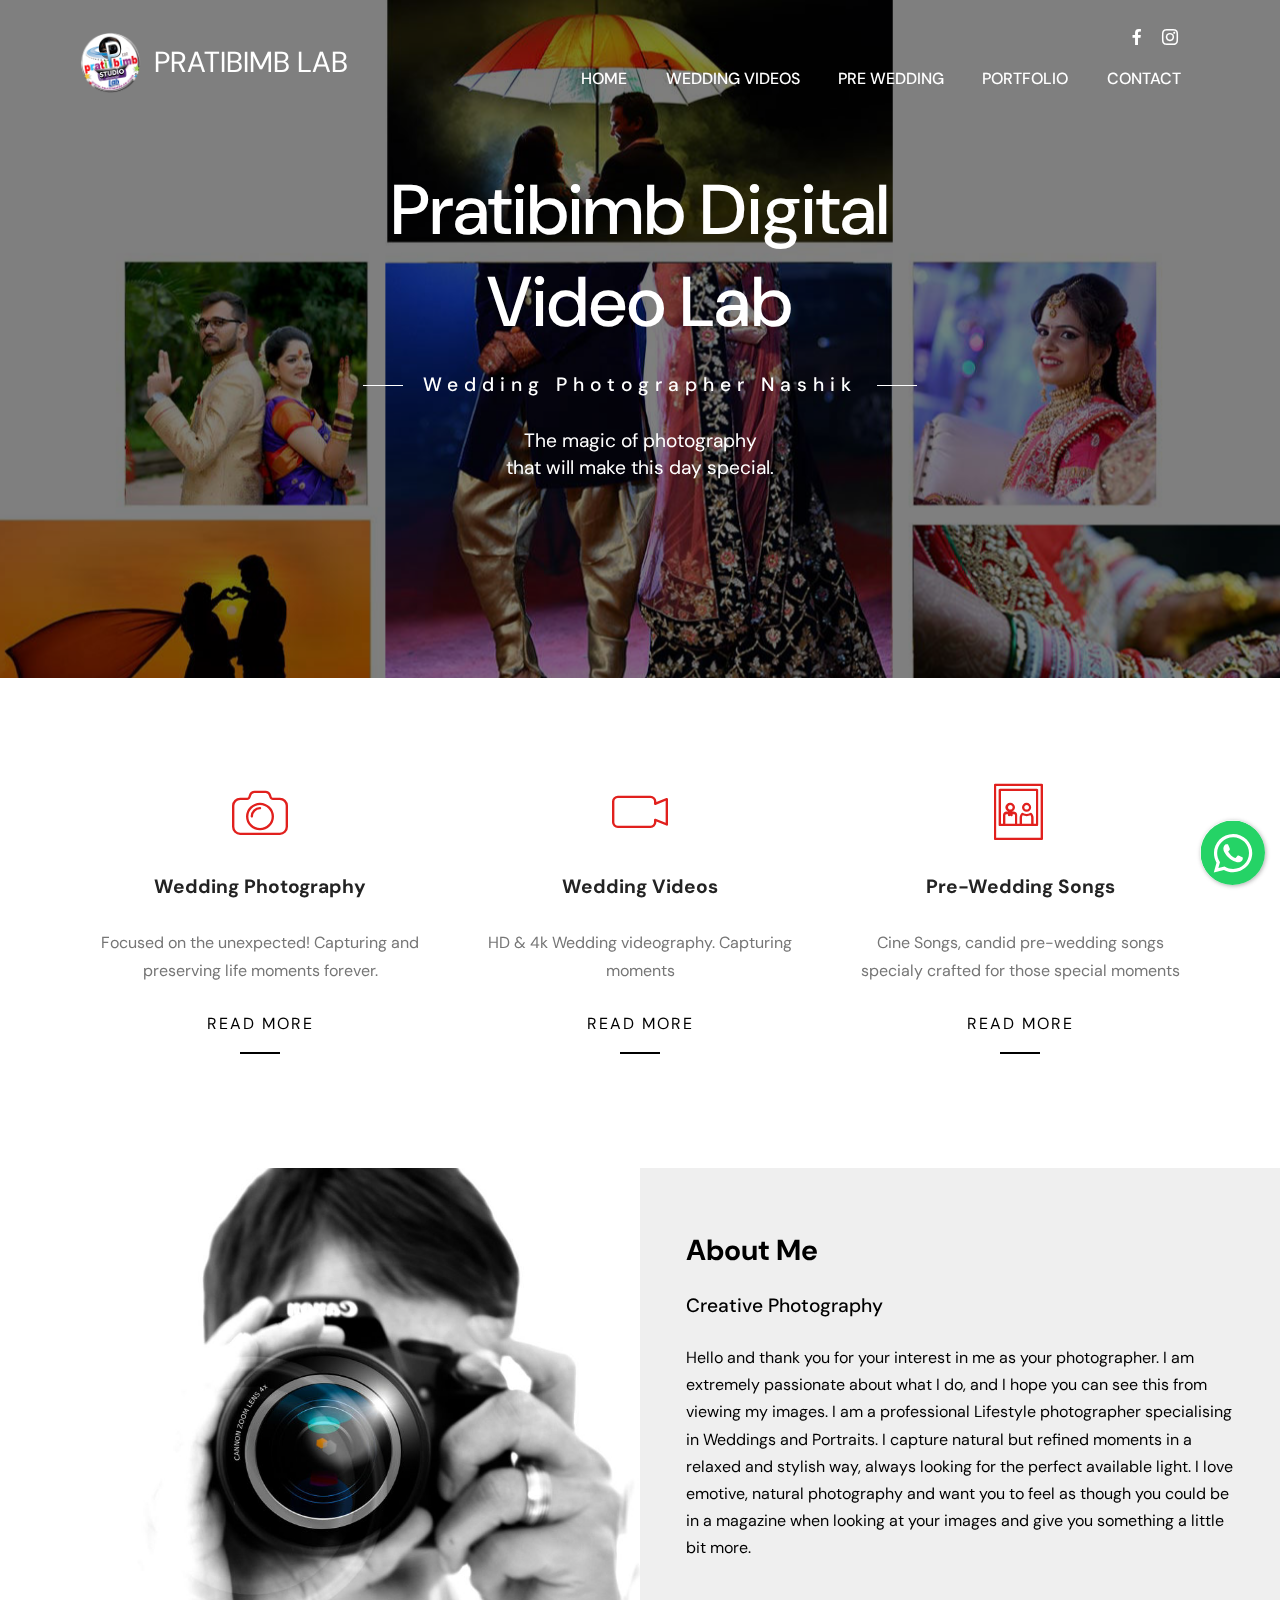
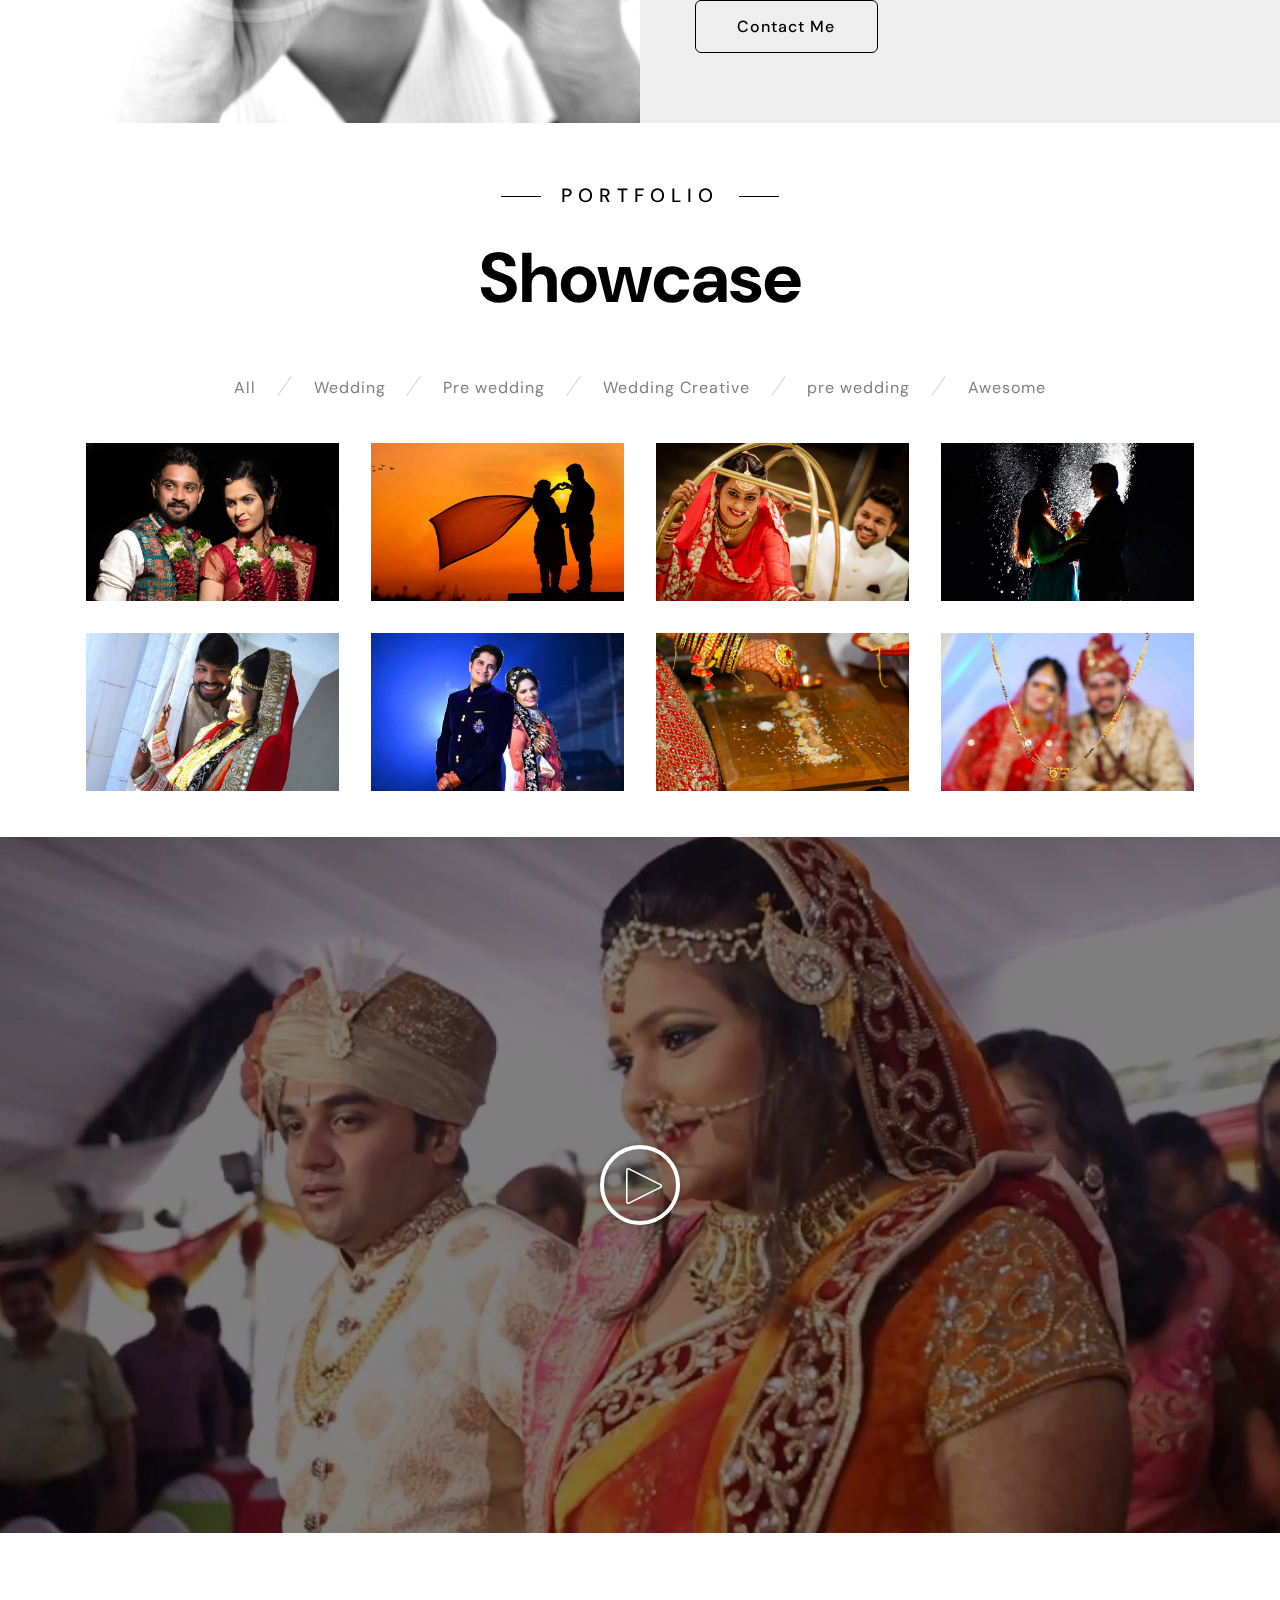
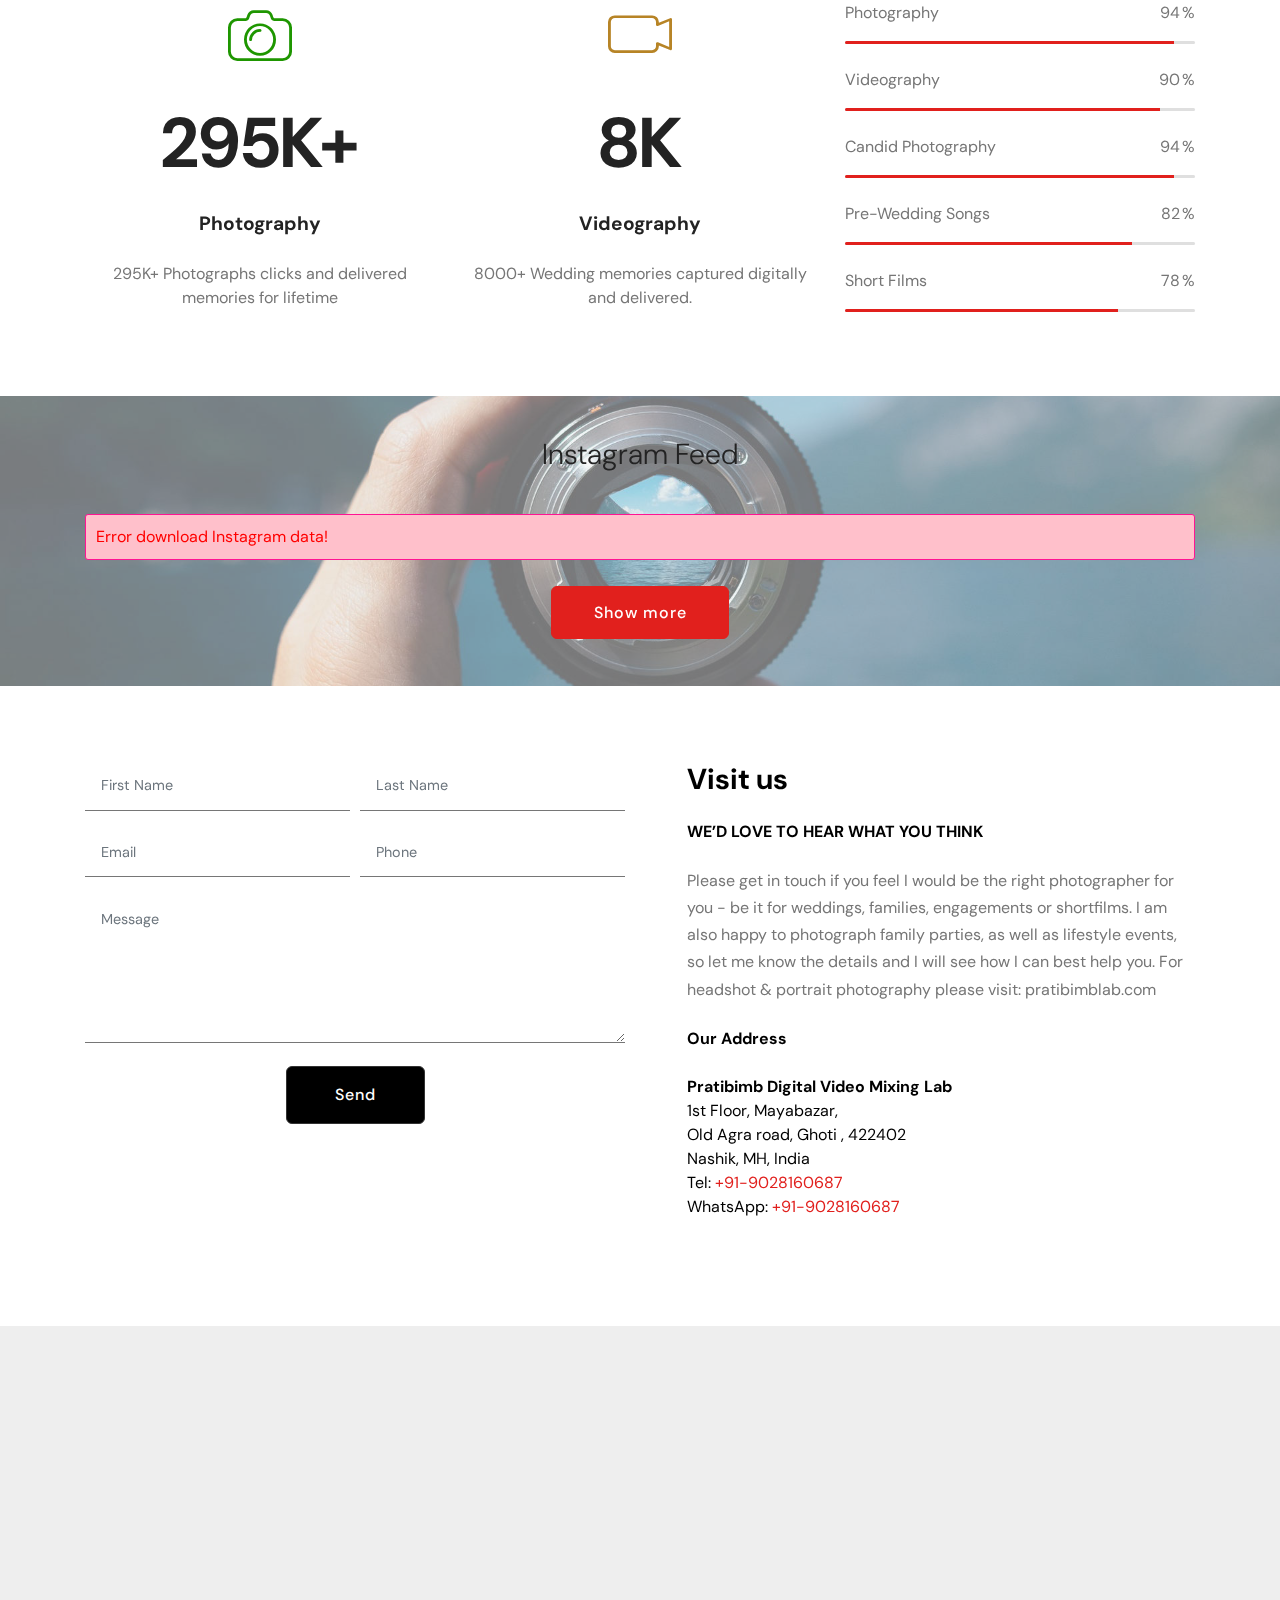
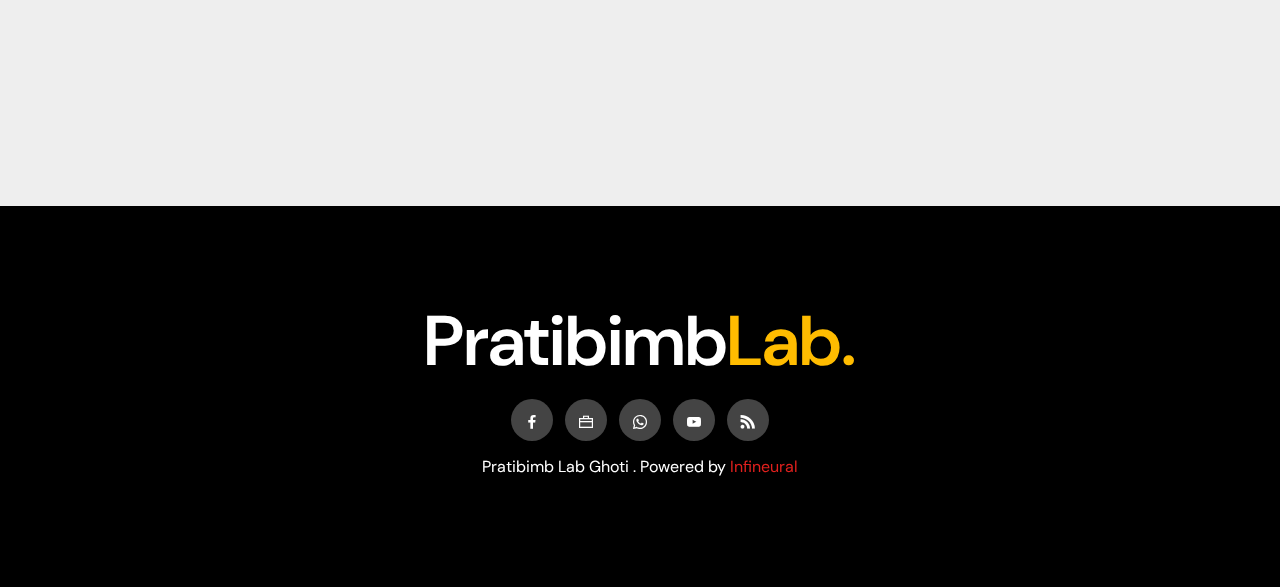
<file: index.html>
<!DOCTYPE html>
<html  >
<head>
  
  <meta charset="UTF-8">
  <meta http-equiv="X-UA-Compatible" content="IE=edge">
  
  <meta name="viewport" content="width=device-width, initial-scale=1, minimum-scale=1">
  <link rel="shortcut icon" href="assets/images/pratibimb-128x128-1.png" type="image/x-icon">
  <meta name="description" content="Pratibimb Digital Photo & Video Mixing Lab in Ghoti, Nashik. professional wedding photographer available in Nashik, Book your date today.">
  
  
  <title>Pratibimb Digital Video Mixing Lab Ghoti | Wedding Photographer in Nashik</title>
  <link rel="stylesheet" href="assets/web/assets/mobirise-icons/mobirise-icons.css">
  <link rel="stylesheet" href="assets/icon54-v4/style.css">
  <link rel="stylesheet" href="assets/web/assets/mobirise-icons2/mobirise2.css">
  <link rel="stylesheet" href="assets/tether/tether.min.css">
  <link rel="stylesheet" href="assets/bootstrap/css/bootstrap.min.css">
  <link rel="stylesheet" href="assets/bootstrap/css/bootstrap-grid.min.css">
  <link rel="stylesheet" href="assets/bootstrap/css/bootstrap-reboot.min.css">
  <link rel="stylesheet" href="assets/chatbutton/floating-wpp.css">
  <link rel="stylesheet" href="assets/dropdown/css/style.css">
  <link rel="stylesheet" href="assets/formstyler/jquery.formstyler.css">
  <link rel="stylesheet" href="assets/formstyler/jquery.formstyler.theme.css">
  <link rel="stylesheet" href="assets/datepicker/jquery.datetimepicker.min.css">
  <link rel="stylesheet" href="assets/socicon/css/styles.css">
  <link rel="stylesheet" href="assets/instagram-feed/style.css">
  <link rel="stylesheet" href="assets/slick/slick.css">
  <link rel="stylesheet" href="assets/theme/css/style.css">
  <link rel="stylesheet" href="assets/gallery/style.css">
  <link rel="preload" as="style" href="assets/mobirise/css/mbr-additional.css"><link rel="stylesheet" href="assets/mobirise/css/mbr-additional.css" type="text/css">
  
  
  
  
<meta name="theme-color" content="#e1201d">
<link rel="manifest" href="manifest.json">
<script src="sw-connect.js"></script>
<meta name="apple-mobile-web-app-capable" content="yes">
<link rel="apple-touch-startup-image" media="(device-width: 320px) and (device-height: 568px) and (-webkit-device-pixel-ratio: 2) and (orientation: portrait)" href="assets/images/apple-launch-640x1136.png">
<link rel="apple-touch-startup-image" media="(device-width: 375px) and (device-height: 667px) and (-webkit-device-pixel-ratio: 2) and (orientation: portrait)" href="assets/images/apple-launch-750x1334.png">
<link rel="apple-touch-startup-image" media="(device-width: 414px) and (device-height: 736px) and (-webkit-device-pixel-ratio: 3) and (orientation: portrait)" href="assets/images/apple-launch-1242x2208.png">
<link rel="apple-touch-startup-image" media="(device-width: 375px) and (device-height: 812px) and (-webkit-device-pixel-ratio: 3) and (orientation: portrait)" href="assets/images/apple-launch-1125x2436.png">
<link rel="apple-touch-startup-image" media="(device-width: 768px) and (device-height: 1024px) and (-webkit-device-pixel-ratio: 2) and (orientation: portrait)" href="assets/images/apple-launch-1536x2048.png">
<link rel="apple-touch-startup-image" media="(device-width: 834px) and (device-height: 1112px) and (-webkit-device-pixel-ratio: 2) and (orientation: portrait)" href="assets/images/apple-launch-1668x2224.png">
<link rel="apple-touch-startup-image" media="(device-width: 1024px) and (device-height: 1366px) and (-webkit-device-pixel-ratio: 2) and (orientation: portrait)" href="assets/images/apple-launch-2048x2732.png">
<meta name="apple-mobile-web-app-status-bar-style" content="default">
<meta name="apple-mobile-web-app-title" content="Pratibimb Lab">
<link rel="apple-touch-icon" href="apple-touch-icon.png">
</head>
<body>
  
  <section class="menu cid-rCRYfGzwls" once="menu" id="menu01-u">

    


    <nav class="navbar navbar-expand beta-menu navbar-dropdown align-items-center navbar-fixed-top navbar-toggleable-sm bg-color transparent">


        <div class="icon-wrap align-right">
            <a href="https://www.facebook.com/kailas.jorwar" target="_blank"><span class="top-icon mbr-iconfont mbr-iconfont-btn socicon-facebook socicon"></span></a>
         
            <a href="https://instagram.com/pratibimblab_nashik_ghoti"_blank"><span class="top-icon mbr-iconfont mbr-iconfont-btn socicon-instagram socicon"></span></a>
                        </div>

        <div class="menu-wrap">
            <button class="navbar-toggler navbar-toggler-right" type="button" data-toggle="collapse" data-target="#navbarSupportedContent" aria-controls="navbarSupportedContent" aria-expanded="false" aria-label="Toggle navigation">
                <div class="hamburger">
                    <span></span>
                    <span></span>
                    <span></span>
                    <span></span>
                </div>
            </button>
            <div class="menu-logo">
                <div class="navbar-brand">
                    <span class="navbar-logo">
                        <a href="index.html">
                            <img src="assets/images/pratibimb-128x128-1.png" alt="Pratibimb lab logo" title="" style="height: 3.8rem;">
                        </a>
                    </span>
                    <span class="navbar-caption-wrap"><a class="navbar-caption text-white display-2" href="index.html">
                            PRATIBIMB LAB</a></span>
                </div>
            </div>
            <div class="collapse navbar-collapse" id="navbarSupportedContent">
                <ul class="navbar-nav nav-dropdown nav-right" data-app-modern-menu="true"><li class="nav-item">
                        <a class="nav-link link text-white display-4" href="index.html">
                            HOME
                        </a>
                    </li>
                    <li class="nav-item"><a class="nav-link link text-white text-primary display-4" href="wedding-videos.html" aria-expanded="false">WEDDING VIDEOS</a></li>
                    <li class="nav-item"><a class="nav-link link text-white text-primary display-4" href="pre-wedding-songs-portfolio.html">PRE WEDDING</a></li>
                    <li class="nav-item"><a class="nav-link link text-white text-primary display-4" href="portfolio.html">PORTFOLIO<br></a></li>
                    <li class="nav-item"><a class="nav-link link text-white display-4" href="contact-us.html">
                            CONTACT</a></li></ul>
                
            </div>
        </div>
    </nav>
</section>

<section class="cid-rymwtkmLgB mbr-parallax-background" id="header03-1">

    

    <div class="mbr-overlay" style="opacity: 0.5; background-color: rgb(0, 0, 0);"></div>

    <div class="container align-center">
        <div class="row justify-content-md-center">
            <div class="mbr-white col-md-10 col-lg-6">
                <h1 class="mbr-section-title mbr-semibold pb-3 mbr-fonts-style display-1">Pratibimb Digital Video Lab</h1>
                <h3 class="mbr-section-subtitle mbr-semibold align-center mbr-light mbr-fonts-style display-5">Wedding Photographer Nashik</h3>
                <p class="mbr-text pb-3 mbr-fonts-style display-5">The magic of photography
<br>that will make this day special.</p>
                
            </div>
        </div>
    </div>
    
</section>

<section class="features1 cid-rymwtuTKPJ" id="features01-2">

    

    
    <div class="container">
        <div class="row">

            <div class="card col-12 col-md-6 col-lg-4">
                <div class="card-img pb-3">
                    <span class="mbr-iconfont icon54-v4-camera-1"></span>
                </div>
                <div class="card-box">
                    <h4 class="card-title align-center py-3 mbr-bold mbr-fonts-style display-5">Wedding Photography</h4>
                    <p class="mbr-text align-center mbr-fonts-style display-7">Focused on the unexpected! Capturing and preserving life moments forever.</p>
                    <h5 class="link align-center py-3 mbr-fonts-style display-7"><a href="index.html#content04-4" class="text-black">
                            READ MORE</a></h5>
                </div>
            </div>

            <div class="card col-12 col-md-6 col-lg-4">
                <div class="card-img pb-3">
                    <span class="mbr-iconfont icon54-v4-camera-2"></span>
                </div>
                <div class="card-box">
                    <h4 class="card-title align-center py-3 mbr-bold mbr-fonts-style display-5">
                        Wedding Videos</h4>
                    <p class="mbr-text align-center mbr-fonts-style display-7">HD &amp; 4k Wedding videography. Capturing moments</p>
                    <h5 class="link align-center py-3 mbr-fonts-style display-7"><a href="wedding-videos.html" class="text-black">
                            READ MORE</a></h5>
                </div>
            </div>

            <div class="card col-12 col-md-6 col-lg-4">
                <div class="card-img pb-3">
                    <span class="mbr-iconfont icon54-v4-wedding-photo"></span>
                </div>
                <div class="card-box">
                    <h4 class="card-title align-center py-3 mbr-bold mbr-fonts-style display-5">
                        Pre-Wedding Songs</h4>
                    <p class="mbr-text align-center mbr-fonts-style display-7">Cine Songs, candid pre-wedding songs specialy crafted for those special moments</p>
                    <h5 class="link align-center py-3 mbr-fonts-style display-7"><a href="pre-wedding-songs-portfolio.html" class="text-black">
                            READ MORE</a></h5>
                </div>
            </div>

            

        </div>

    </div>

</section>

<section class="header3 cid-rymwtGlkdo" id="content02-3">

    

    

    <div class="container-fluid">
        <div class="row">

            <div class="col-md-12 col-lg-6">
                <div class="mbr-figure">
                    <img src="assets/images/mbr-1224x816.jpg" alt="" title="">
                </div>
            </div>



            <div class="col-md-12 col-lg-6 py-5 m-auto">
                <div class="media-content">
                    <h1 class="mbr-section-title align-left mbr-bold mbr-black pb-3 mbr-fonts-style display-2">About Me</h1>
                    <h3 class="mbr-section-subtitle mbr-semibold align-left mbr-black mbr-light pb-3 mbr-fonts-style display-5">Creative Photography</h3>
                    <div class="mbr-section-text mbr-black pb-3 ">
                        <p class="mbr-text align-left mbr-fonts-style display-7">Hello and thank you for your interest in me as your photographer. I am extremely passionate about what I do, and I hope you can see this from viewing my images. I am a professional Lifestyle photographer specialising in Weddings and Portraits. I capture natural but refined moments in a relaxed and stylish way, always looking for the perfect available light. I love emotive, natural photography and want you to feel as though you could be in a magazine when looking at your images and give you something a little bit more.
                        </p>
                    </div>
                    <div class="mbr-section-btn align-left"><a class="btn btn-md btn-black-outline display-4" href="contact-us.html">Contact Me</a></div>
                </div>
            </div>


        </div>
    </div>

</section>

<section class="cid-rymwuckbF6" id="content04-4">

    

    

    <div class="container align-center">
        <div class="row justify-content-md-center">
            <div class="mbr-black col-md-10 col-lg-6">
                <h3 class="mbr-section-subtitle mbr-semibold align-center mbr-light mbr-fonts-style display-5">PORTFOLIO</h3>
                <h1 class="mbr-section-title mbr-bold pb-3 mbr-fonts-style display-1">Showcase</h1>
                
                
            </div>
        </div>
    </div>
    
</section>

<section class="mbr-gallery mbr-slider-carousel cid-rymwutdT8R" id="image02-5">

    

    <div class="container">
        <div><!-- Filter --><div class="mbr-gallery-filter container gallery-filter-active"><ul buttons="0"><li class="mbr-gallery-filter-all active"><a class="btn btn-md btn-primary-outline display-7" href="">All</a></li></ul></div><!-- Gallery --><div class="mbr-gallery-row"><div class="mbr-gallery-layout-default"><div><div><div class="mbr-gallery-item mbr-gallery-item--p2" data-video-url="false" data-tags="Wedding"><div href="#lb-image02-5" data-slide-to="0" data-toggle="modal"><img src="assets/images/pic14-1600x1000-800x500.jpg" alt="Wedding Day" title=""><span class="icon-focus"></span><span class="mbr-gallery-title mbr-fonts-style display-7">Wedding</span></div></div><div class="mbr-gallery-item mbr-gallery-item--p2" data-video-url="false" data-tags="Pre wedding"><div href="#lb-image02-5" data-slide-to="1" data-toggle="modal"><img src="assets/images/pic15-1600x1000-800x500.jpg" alt="" title=""><span class="icon-focus"></span><span class="mbr-gallery-title mbr-fonts-style display-7">Pre-wedding</span></div></div><div class="mbr-gallery-item mbr-gallery-item--p2" data-video-url="false" data-tags="Wedding Creative"><div href="#lb-image02-5" data-slide-to="2" data-toggle="modal"><img src="assets/images/pic13-1600x1000-800x500.jpg" alt="prewedding photoshoot" title="Pre Wedding"><span class="icon-focus"></span><span class="mbr-gallery-title mbr-fonts-style display-7"></span></div></div><div class="mbr-gallery-item mbr-gallery-item--p2" data-video-url="false" data-tags="pre wedding"><div href="#lb-image02-5" data-slide-to="3" data-toggle="modal"><img src="assets/images/ic16-1600x1000-800x500.jpg" alt="" title=""><span class="icon-focus"></span><span class="mbr-gallery-title mbr-fonts-style display-7">Pre-wedding</span></div></div><div class="mbr-gallery-item mbr-gallery-item--p2" data-video-url="false" data-tags="Awesome"><div href="#lb-image02-5" data-slide-to="4" data-toggle="modal"><img src="assets/images/pic20-1600x1000-800x500.jpg" alt="" title=""><span class="icon-focus"></span><span class="mbr-gallery-title mbr-fonts-style display-7">Wedding<br></span></div></div><div class="mbr-gallery-item mbr-gallery-item--p2" data-video-url="false" data-tags="Awesome"><div href="#lb-image02-5" data-slide-to="5" data-toggle="modal"><img src="assets/images/ic17-1600x1000-800x500.jpg" alt="" title=""><span class="icon-focus"></span><span class="mbr-gallery-title mbr-fonts-style display-7">Pre-wedding<br></span></div></div><div class="mbr-gallery-item mbr-gallery-item--p2" data-video-url="false" data-tags="Wedding"><div href="#lb-image02-5" data-slide-to="6" data-toggle="modal"><img src="assets/images/pic19-1600x1000-800x500.jpg" alt="" title=""><span class="icon-focus"></span><span class="mbr-gallery-title mbr-fonts-style display-7">Wedding Day</span></div></div><div class="mbr-gallery-item mbr-gallery-item--p2" data-video-url="false" data-tags="Wedding"><div href="#lb-image02-5" data-slide-to="7" data-toggle="modal"><img src="assets/images/pic12-1600x1000-800x500.jpg" alt="" title=""><span class="icon-focus"></span><span class="mbr-gallery-title mbr-fonts-style display-7">Wedding<br></span></div></div></div></div><div class="clearfix"></div></div></div><!-- Lightbox --><div data-app-prevent-settings="" class="mbr-slider modal fade carousel slide" tabindex="-1" data-keyboard="true" data-interval="false" id="lb-image02-5"><div class="modal-dialog"><div class="modal-content"><div class="modal-body"><div class="carousel-inner"><div class="carousel-item"><img src="assets/images/pic14-1600x1000.jpg" alt="Wedding Day" title=""></div><div class="carousel-item"><img src="assets/images/pic15-1600x1000.jpg" alt="" title=""></div><div class="carousel-item"><img src="assets/images/pic13-1600x1000.jpg" alt="prewedding photoshoot" title="Pre Wedding"></div><div class="carousel-item"><img src="assets/images/ic16-1600x1000.jpg" alt="" title=""></div><div class="carousel-item"><img src="assets/images/pic20-1600x1000.jpg" alt="" title=""></div><div class="carousel-item"><img src="assets/images/ic17-1600x1000.jpg" alt="" title=""></div><div class="carousel-item active"><img src="assets/images/pic19-1600x1000.jpg" alt="" title=""></div><div class="carousel-item"><img src="assets/images/pic12-1600x1000.jpg" alt="" title=""></div></div><a class="carousel-control carousel-control-prev" role="button" data-slide="prev" href="#lb-image02-5"><span class="mbri-left mbr-iconfont" aria-hidden="true"></span><span class="sr-only">Previous</span></a><a class="carousel-control carousel-control-next" role="button" data-slide="next" href="#lb-image02-5"><span class="mbri-right mbr-iconfont" aria-hidden="true"></span><span class="sr-only">Next</span></a><a class="close" href="#" role="button" data-dismiss="modal"><span class="sr-only">Close</span></a></div></div></div></div></div>
    </div>

</section>

<section class="header8 cid-rCGEdlBPNL" id="video01-1">

    

    <div class="mbr-overlay" style="opacity: 0.5; background-color: rgb(0, 0, 0);">
    </div>

    <div class="container align-center">
        <div class="row justify-content-md-center">
            <div class="mbr-white col-md-10">
                
                
                <div class="mbr-media show-modal align-center py-2" data-modal=".modalWindow">
                    <div class="icon-wrap">
                        <span class="mbr-iconfont icon54-v4-play"></span>
                    </div>
                </div>
                
                
            </div>
        </div>
    </div>
    <div>
        <div class="modalWindow" style="display: none;">
            <div class="modalWindow-container">
                <div class="modalWindow-video-container">
                    <div class="modalWindow-video">
                        <iframe width="100%" height="100%" frameborder="0" allowfullscreen="1" data-src="https://www.youtube.com/watch?v=Jwk433tn2gI"></iframe>
                    </div>
                    <a class="close" role="button" data-dismiss="modal">
                        <span aria-hidden="true" class="mbri-close mbr-iconfont closeModal"></span>
                        <span class="sr-only">Close</span>
                    </a>
                </div>
            </div>
        </div>
    </div>
</section>

<section class="progress-bars2 counters cid-rymwuZSYip" id="progress-bars03-7">

    

    

    <div class="container">
        

        

        <div class="row pt-2">
            <div class="card align-center col-12 col-md-6 col-lg-4">
                <div class="card-img pb-4">
                    <span class="mbr-iconfont icon1 icon54-v4-camera-1"></span>
                </div>

                <div class="card-text">
                    <h3 class="count pt-3 pb-4 mbr-bold mbr-fonts-style display-1">
                        295K+</h3>
                    <h4 class="mbr-content-title pb-3 mbr-bold mbr-fonts-style display-5">Photography</h4>
                    <p class="mbr-content-text mbr-fonts-style display-7">
                        295K+ Photographs clicks and delivered memories for lifetime</p>
                </div>
            </div>


            <div class="card align-center col-12 col-md-6 col-lg-4">
                <div class="card-img pb-4">
                    <span class="mbr-iconfont icon2 icon54-v4-camera-2"></span>
                </div>

                <div class="card-text">
                    <h3 class="count pt-3 pb-4 mbr-bold mbr-fonts-style display-1">8K</h3>
                    <h4 class="mbr-content-title pb-3 mbr-bold mbr-fonts-style display-5">Videography</h4>
                    <p class="mbr-content-text mbr-fonts-style display-7">
                        8000+ Wedding memories captured digitally and delivered.</p>
                </div>
            </div>

            <div class="progress_elements col-lg-4 col-md-12">
                <div class="progress1 pb-4">
                    <div class="title-wrap">
                        <div class="progressbar-title mbr-fonts-style display-7">
                            <p>
                                Photography</p>
                        </div>
                        <div class="progress_value mbr-fonts-style display-7">
                            <div class="progressbar-number">
                            </div>
                            <span>%</span>
                        </div>
                    </div>
                    <progress class="progress progress-primary " max="100" value="94">
                    </progress>
                </div>

                <div class="progress2 pb-4">
                    <div class="title-wrap">
                        <div class="progressbar-title mbr-fonts-style display-7">
                            <p>
                                Videography</p>
                        </div>
                        <div class="progress_value mbr-fonts-style display-7">
                            <div class="progressbar-number">
                            </div>
                            <span>%</span>
                        </div>
                    </div>
                    <progress class="progress progress-primary" max="100" value="90">
                    </progress>
                </div>

                <div class="progress3 pb-4">
                    <div class="title-wrap">
                        <div class="progressbar-title mbr-fonts-style display-7">
                            <p>
                                Candid Photography</p>
                        </div>
                        <div class="progress_value mbr-fonts-style display-7">
                            <div class="progressbar-number">
                            </div>
                            <span>%</span>
                        </div>
                    </div>
                    <progress class="progress progress-primary" max="100" value="94">
                    </progress>
                </div>

                <div class="progress4 pb-4">
                    <div class="title-wrap">
                        <div class="progressbar-title mbr-fonts-style display-7">
                            <p>
                                Pre-Wedding Songs</p>
                        </div>
                        <div class="progress_value mbr-fonts-style display-7">
                            <div class="progressbar-number">
                            </div>
                            <span>%</span>
                        </div>
                    </div>
                    <progress class="progress progress-primary" max="100" value="82">
                    </progress>
                </div>

                <div class="progress5 pb-4">
                    <div class="title-wrap">
                        <div class="progressbar-title mbr-fonts-style display-7">
                            <p>
                                Short Films</p>
                        </div>
                        <div class="progress_value mbr-fonts-style display-7">
                            <div class="progressbar-number">
                            </div>
                            <span>%</span>
                        </div>
                    </div>
                    <progress class="progress progress-primary" max="100" value="78">
                    </progress>
                </div>
            </div>
        </div>
    </div>
</section>

<section class="mbr-instagram-feed" id="instagram-feed-block-u" data-per-row-grid="4" data-rows="2" data-per-row-slider="" data-spacing="5" data-full-width="" data-account="pratibimblab" data-rv-view="55" style="background-image: url(assets/images/mbr-1920x1280.jpg); padding-top: 40px; padding-bottom: 40px;">
    <div class="mbr-overlay" style="opacity: 0.5; background-color: rgb(239, 239, 239);">
    </div>
    <div class="container container_toggle">
        <div class="row">
            <div class="col">
                <div class="inst">
                    <h1 class="inst__title align-center mbr-fonts-style display-2">Instagram Feed</h1>
                    <div class="inst__content"></div>
                    <div class="inst__more mbr-section-btn align-center" buttons="0"><a class="btn btn-md btn-primary display-4" href="#">Show more</a></div>
                </div>
            </div>
        </div>
    </div>
</section>

<section class="form cid-rymwwwoGgw" id="form02-b">
    
    
    <div class="container">
        <div class="row">
            <div class="col-lg-6 col-md-12 mx-auto mbr-form">
<!--Formbuilder Form-->
<form action="sendmail.php" method="POST" class="mbr-form form-with-styler">
<div class="form-row">

<div hidden="hidden" data-form-alert-danger="" class="alert alert-danger col-12">Oops...! some problem!</div>
</div>
<div class="dragArea form-row">
<div class="col-lg-12 col-md-12 col-sm-12 form-group">
<div class="form-row">
<div class="col">
<input type="text" name="nameFirst" placeholder="First Name" data-form-field="nameFirst" class="form-control text-multiple" value="" id="nameFirst-form02-b">
</div>
<div class="col">
<input type="text" name="nameLast" placeholder="Last Name" data-form-field="nameLast" class="form-control text-multiple" value="" id="nameLast-form02-b">
</div>
</div>
</div>
<div class="col-lg-6 col-md-12 col-sm-12 form-group" data-for="email">
<input type="email" name="email" placeholder="Email" data-form-field="email" required="required" class="form-control display-7" value="" id="email-form02-b">
</div>
<div data-for="phone" class="col-lg-6 col-md-12 col-sm-12 form-group">
<input type="tel" name="phone" placeholder="Phone" data-form-field="phone" class="form-control display-7" required="required" value="" id="phone-form02-b">
</div>

<div data-for="message" class="col-lg-12 col-md-12 col-sm-12 form-group">
<textarea name="message" placeholder="Message" data-form-field="message" class="form-control display-7" id="message-form02-b"></textarea>
</div>

<div class="col-auto m-auto"><button type="submit" class="btn btn-black display-7">Send</button></div>
</div>
</form><!--Formbuilder Form-->
</div>


            <div class="col-md-12 col-lg-6">
                <div class="media-content">
                    <h1 class="mbr-section-title align-left mbr-bold mbr-black pb-3 mbr-fonts-style display-2">Visit us</h1>
                    <h3 class="mbr-section-subtitle mbr-bold align-left mbr-black mbr-light pb-3 mbr-fonts-style display-7">WE’D LOVE TO HEAR WHAT YOU THINK</h3>
                    <div class="mbr-section-text mbr-black pb-3 ">
                        <p class="mbr-text align-left mbr-fonts-style display-7">Please get in touch if you feel I would be the right photographer for you - be it for weddings, families, engagements or shortfilms. I am also happy to photograph family parties, as well as lifestyle events, so let me know the details and I will see how I can best help you. For headshot &amp; portrait photography please visit: pratibimblab.com</p>

                        <p class="text2 pt-2 align-left mbr-fonts-style display-7"><strong>Our
                                Address</strong><br>
                            <br><strong>Pratibimb Digital Video Mixing Lab &nbsp; &nbsp; &nbsp; &nbsp; &nbsp; &nbsp; &nbsp; &nbsp; &nbsp; &nbsp; &nbsp; &nbsp; &nbsp; &nbsp;<br></strong>1st Floor, Mayabazar,<br>Old Agra road, Ghoti , 422402 &nbsp; &nbsp; &nbsp; &nbsp; &nbsp; &nbsp; &nbsp; &nbsp; &nbsp; &nbsp; &nbsp; &nbsp; &nbsp; &nbsp;<br>Nashik, MH, India &nbsp; &nbsp; <br>Tel: <a href="tel:+919028160687">+91-9028160687</a>&nbsp; &nbsp; &nbsp; &nbsp; &nbsp; &nbsp; &nbsp; &nbsp; &nbsp; &nbsp; &nbsp; &nbsp;<br>
                            WhatsApp: <a href="https://wa.me/+919028160687">+91-9028160687</a><a href="tel:+919028160687"><br></a></p>
                    </div>
                </div>
            </div>



        </div>
    </div>
</section>

<section class="map01 photom4_map01 cid-so8OskkEiR" id="map01-y">

    

    <div class="google-map"><iframe frameborder="0" style="border:0" src="https://www.google.com/maps/embed/v1/place?key=AIzaSyCNveGQ9bfpKFwWzQLLftrR9hNiHwdqQG8&amp;q=pratibimblab, ghoti" allowfullscreen=""></iframe></div>
</section>

<section class="cid-ssdELpLXPQ" id="footer1-13">

    

    
       <div class="container text-center">
            <div class="col-md-12 col-sm-12">
              <h1 class="plan-title mbr-section-title mbr-fonts-style display-1">
                  Pratibimb<span class="text-letter">Lab.</span>
              </h1>
            </div>
            <div class="social-media col-md-12 col-sm-12">
                <ul>
                    <li>
                      <a class="icon-transition" href="https://www.facebook.com/kailas.jorwar">
                        <span class="mbr-iconfont socicon-facebook socicon"></span>
                      </a>
                    </li>
                    <li>
                      <a class="icon-transition" href="https://www.justdial.com/Nashik/Pratibimb-Digital-Photo-Lab-Ghoti/0253PX253-X253-161117222817-B8A3_BZDET?xid=TmFzaGlrIHByYXRpYmltYiBsYWI=">
                        <span class="mbr-iconfont mobi-mbri-briefcase mobi-mbri"></span>
                      </a>
                    </li>
                    <li>
                      <a class="icon-transition" href="http://wa.me/+919028160687">
                        <span class="mbr-iconfont socicon-whatsapp socicon"></span>
                      </a>
                    </li>
                    <li>
                      <a class="icon-transition" href="https://www.youtube.com/channel/UC4D62h7B0gRrkkIlvuyeJHA">
                        <span class="mbr-iconfont socicon-youtube socicon"></span>
                      </a>
                    </li>
                    <li>
                      <a class="icon-transition" href="index.html">
                        <span class="mbr-iconfont socicon-rss socicon" style=""></span>
                      </a>
                    </li>
                 </ul>
            </div>
            
            <div class="row">
                <p class="footer-text col-md-12 col-sm-12 mbr-fonts-style mbr-text display-7">Pratibimb Lab Ghoti . Powered by <a href="https://www.infineural.com" class="text-primary">Infineural</a></p><p><br></p><p></p>
            </div>
       </div>

</section>


<script src="assets/web/assets/jquery/jquery.min.js"></script>
  <script src="assets/popper/popper.min.js"></script>
  <script src="assets/tether/tether.min.js"></script>
  <script src="assets/bootstrap/js/bootstrap.min.js"></script>
  <script src="assets/smoothscroll/smooth-scroll.js"></script>
  <script src="assets/chatbutton/floating-wpp.js"></script>
  <script src="assets/chatbutton/script.js"></script>
  <script src="assets/dropdown/js/nav-dropdown.js"></script>
  <script src="assets/dropdown/js/navbar-dropdown.js"></script>
  <script src="assets/touchswipe/jquery.touch-swipe.min.js"></script>
  <script src="assets/parallax/jarallax.min.js"></script>
  <script src="assets/masonry/masonry.pkgd.min.js"></script>
  <script src="assets/imagesloaded/imagesloaded.pkgd.min.js"></script>
  <script src="assets/bootstrapcarouselswipe/bootstrap-carousel-swipe.js"></script>
  <script src="assets/vimeoplayer/jquery.mb.vimeo_player.js"></script>
  <script src="assets/playervimeo/vimeo_player.js"></script>
  <script src="assets/viewportchecker/jquery.viewportchecker.js"></script>
  <script src="assets/formstyler/jquery.formstyler.js"></script>
  <script src="assets/formstyler/jquery.formstyler.min.js"></script>
  <script src="assets/datepicker/jquery.datetimepicker.full.js"></script>
  <script src="assets/sociallikes/social-likes.js"></script>
  <script src="assets/instagram-feed/index.js"></script>
  <script src="assets/slick/slick.min.js"></script>
  <script src="assets/theme/js/script.js"></script>
  <script src="assets/gallery/player.min.js"></script>
  <script src="assets/gallery/script.js"></script>
  <script src="assets/slidervideo/script.js"></script>
  
  
  

<div id="chatbutton-wa" data-phone="+919028160687" data-showpopup="true" data-headertitle="👋 Chat On WhatsApp! - by Infineural" data-popupmessage="Hi!👋

Type a message here. It will go straight to our phone! 🔥

Pratibimb Lab" data-placeholder="Type here" data-position="left" data-headercolor="#39847a" data-backgroundcolor="#e5ddd5" data-autoopentimeout="5" data-size="65px"><div class="floating-wpp-button" style="width: 65px; height: 65px;"><div class="floating-wpp-button-image"><!--?xml version="1.0" encoding="UTF-8" standalone="no"?--><svg xmlns="http://www.w3.org/2000/svg" xmlns:xlink="http://www.w3.org/1999/xlink" style="isolation:isolate" viewBox="0 0 800 800" width="65" height="65"><defs><clipPath id="_clipPath_A3g8G5hPEGG2L0B6hFCxamU4cc8rfqzQ"><rect width="800" height="800"></rect></clipPath></defs><g clip-path="url(#_clipPath_A3g8G5hPEGG2L0B6hFCxamU4cc8rfqzQ)"><g><path d=" M 787.59 800 L 12.41 800 C 5.556 800 0 793.332 0 785.108 L 0 14.892 C 0 6.667 5.556 0 12.41 0 L 787.59 0 C 794.444 0 800 6.667 800 14.892 L 800 785.108 C 800 793.332 794.444 800 787.59 800 Z " fill="rgb(37,211,102)"></path></g><g><path d=" M 508.558 450.429 C 502.67 447.483 473.723 433.24 468.325 431.273 C 462.929 429.308 459.003 428.328 455.078 434.22 C 451.153 440.114 439.869 453.377 436.434 457.307 C 433 461.236 429.565 461.729 423.677 458.78 C 417.79 455.834 398.818 449.617 376.328 429.556 C 358.825 413.943 347.008 394.663 343.574 388.768 C 340.139 382.873 343.207 379.687 346.155 376.752 C 348.804 374.113 352.044 369.874 354.987 366.436 C 357.931 362.999 358.912 360.541 360.875 356.614 C 362.837 352.683 361.857 349.246 360.383 346.299 C 358.912 343.352 347.136 314.369 342.231 302.579 C 337.451 291.099 332.597 292.654 328.983 292.472 C 325.552 292.301 321.622 292.265 317.698 292.265 C 313.773 292.265 307.394 293.739 301.996 299.632 C 296.6 305.527 281.389 319.772 281.389 348.752 C 281.389 377.735 302.487 405.731 305.431 409.661 C 308.376 413.592 346.949 473.062 406.015 498.566 C 420.062 504.634 431.03 508.256 439.581 510.969 C 453.685 515.451 466.521 514.818 476.666 513.302 C 487.978 511.613 511.502 499.06 516.409 485.307 C 521.315 471.55 521.315 459.762 519.842 457.307 C 518.371 454.851 514.446 453.377 508.558 450.429 Z  M 401.126 597.117 L 401.047 597.117 C 365.902 597.104 331.431 587.661 301.36 569.817 L 294.208 565.572 L 220.08 585.017 L 239.866 512.743 L 235.21 505.332 C 215.604 474.149 205.248 438.108 205.264 401.1 C 205.307 293.113 293.17 205.257 401.204 205.257 C 453.518 205.275 502.693 225.674 539.673 262.696 C 576.651 299.716 597.004 348.925 596.983 401.258 C 596.939 509.254 509.078 597.117 401.126 597.117 Z  M 567.816 234.565 C 523.327 190.024 464.161 165.484 401.124 165.458 C 271.24 165.458 165.529 271.161 165.477 401.085 C 165.46 442.617 176.311 483.154 196.932 518.892 L 163.502 641 L 288.421 608.232 C 322.839 627.005 361.591 636.901 401.03 636.913 L 401.126 636.913 L 401.127 636.913 C 530.998 636.913 636.717 531.2 636.77 401.274 C 636.794 338.309 612.306 279.105 567.816 234.565" fill-rule="evenodd" fill="rgb(255,255,255)"></path></g></g></svg></div></div></div>
 </body>
</html>
</file>
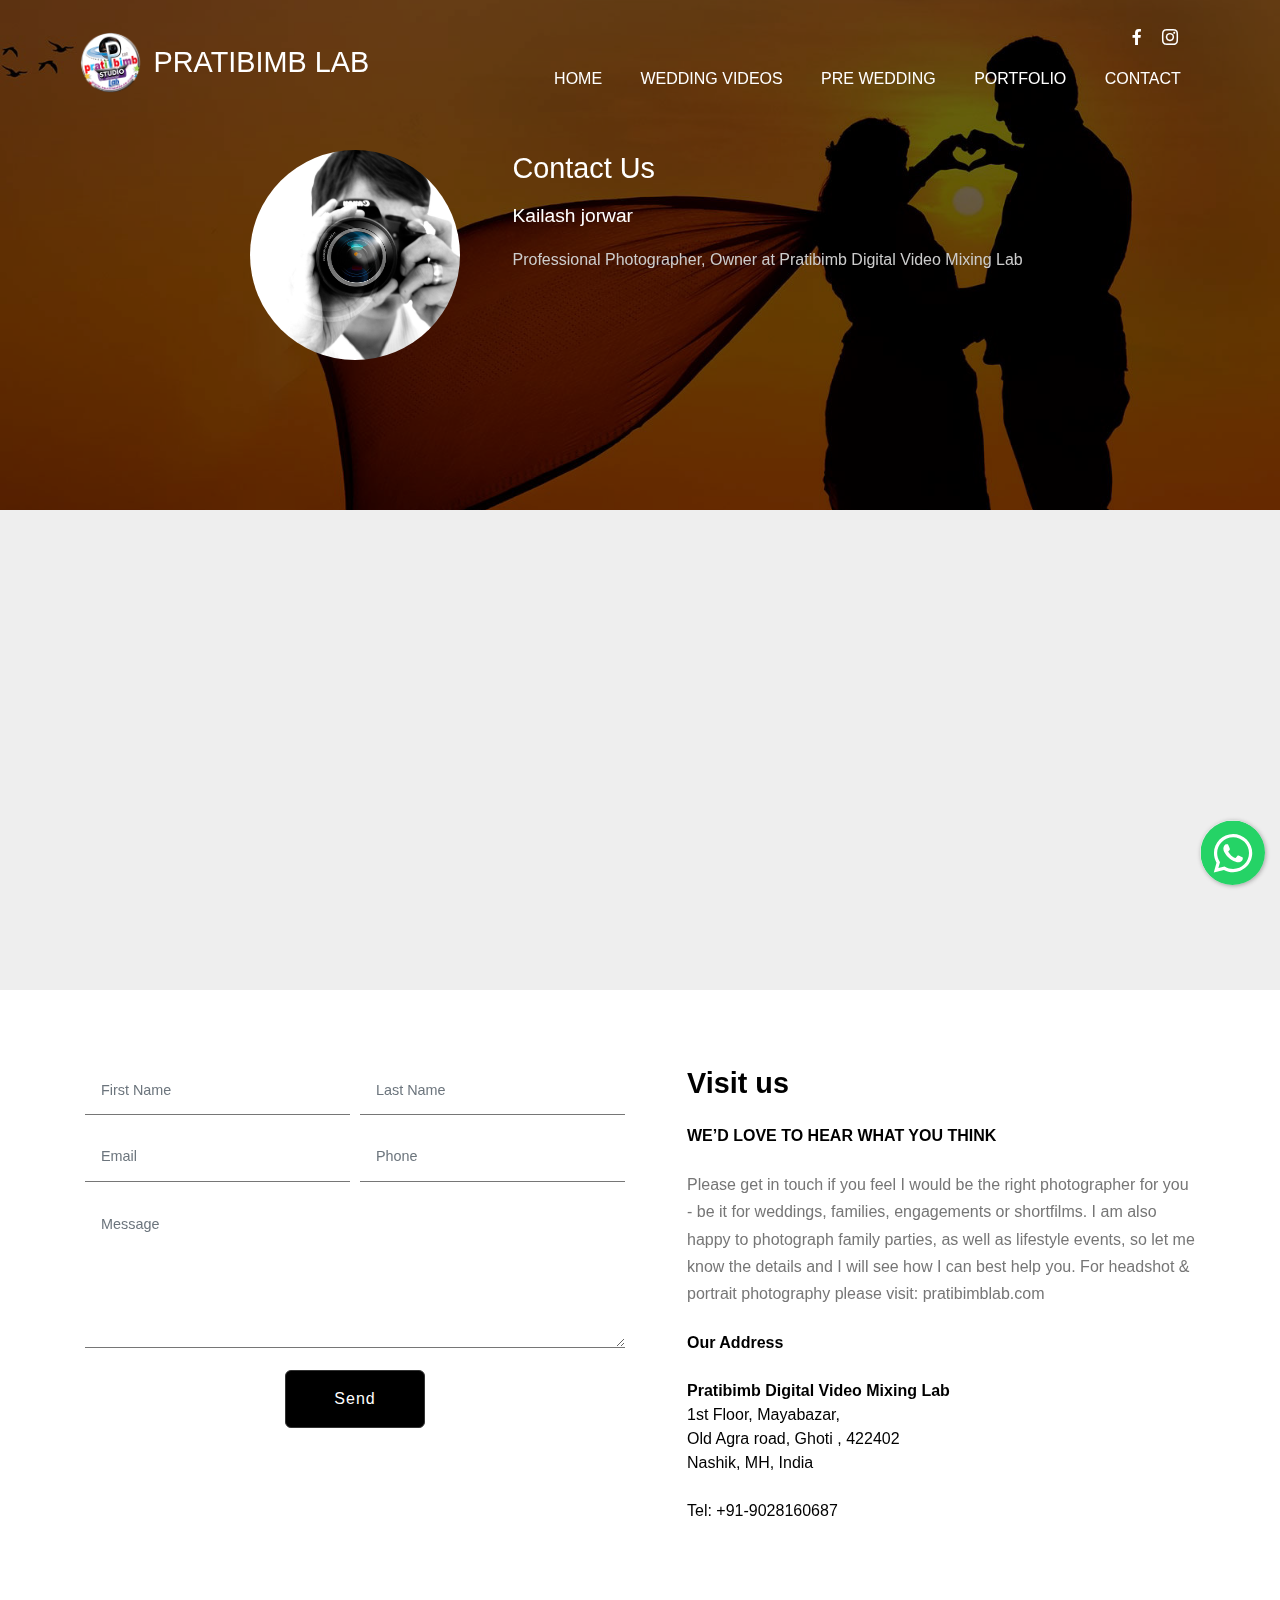
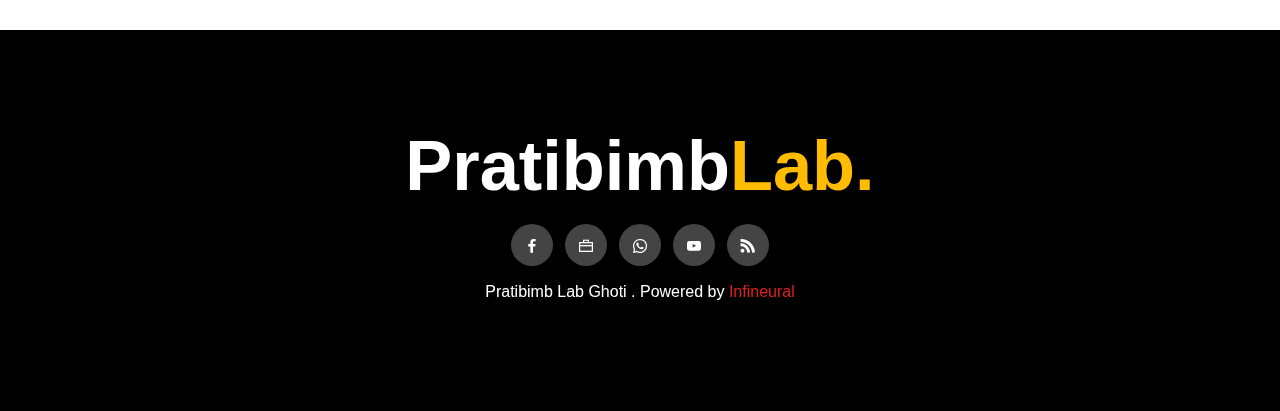
<file: contact-us.html>
<!DOCTYPE html>
<html  >
<head>
  
  <meta charset="UTF-8">
  <meta http-equiv="X-UA-Compatible" content="IE=edge">
  
  <meta name="viewport" content="width=device-width, initial-scale=1, minimum-scale=1">
  <link rel="shortcut icon" href="assets/images/pratibimb-128x128-1.png" type="image/x-icon">
  <meta name="description" content="Pratibimb Digital Video Mixing Lab Nashik, Ghoti. Contact us or feel free to visit our lab in Ghoti & Nashik.">
  
  
  <title>Contact Us | Book Now | Pratibimb Digital video mixing Lab Nashik</title>
  <link rel="stylesheet" href="assets/web/assets/mobirise-icons2/mobirise2.css">
  <link rel="stylesheet" href="assets/tether/tether.min.css">
  <link rel="stylesheet" href="assets/bootstrap/css/bootstrap.min.css">
  <link rel="stylesheet" href="assets/bootstrap/css/bootstrap-grid.min.css">
  <link rel="stylesheet" href="assets/bootstrap/css/bootstrap-reboot.min.css">
  <link rel="stylesheet" href="assets/chatbutton/floating-wpp.css">
  <link rel="stylesheet" href="assets/formstyler/jquery.formstyler.css">
  <link rel="stylesheet" href="assets/formstyler/jquery.formstyler.theme.css">
  <link rel="stylesheet" href="assets/datepicker/jquery.datetimepicker.min.css">
  <link rel="stylesheet" href="assets/dropdown/css/style.css">
  <link rel="stylesheet" href="assets/socicon/css/styles.css">
  <link rel="stylesheet" href="assets/theme/css/style.css">
  <link rel="preload" as="style" href="assets/mobirise/css/mbr-additional.css"><link rel="stylesheet" href="assets/mobirise/css/mbr-additional.css" type="text/css">
  
  
  
  
<meta name="theme-color" content="#e1201d">
<link rel="manifest" href="manifest.json">
<script src="sw-connect.js"></script>
<meta name="apple-mobile-web-app-capable" content="yes">
<link rel="apple-touch-startup-image" media="(device-width: 320px) and (device-height: 568px) and (-webkit-device-pixel-ratio: 2) and (orientation: portrait)" href="assets/images/apple-launch-640x1136.png">
<link rel="apple-touch-startup-image" media="(device-width: 375px) and (device-height: 667px) and (-webkit-device-pixel-ratio: 2) and (orientation: portrait)" href="assets/images/apple-launch-750x1334.png">
<link rel="apple-touch-startup-image" media="(device-width: 414px) and (device-height: 736px) and (-webkit-device-pixel-ratio: 3) and (orientation: portrait)" href="assets/images/apple-launch-1242x2208.png">
<link rel="apple-touch-startup-image" media="(device-width: 375px) and (device-height: 812px) and (-webkit-device-pixel-ratio: 3) and (orientation: portrait)" href="assets/images/apple-launch-1125x2436.png">
<link rel="apple-touch-startup-image" media="(device-width: 768px) and (device-height: 1024px) and (-webkit-device-pixel-ratio: 2) and (orientation: portrait)" href="assets/images/apple-launch-1536x2048.png">
<link rel="apple-touch-startup-image" media="(device-width: 834px) and (device-height: 1112px) and (-webkit-device-pixel-ratio: 2) and (orientation: portrait)" href="assets/images/apple-launch-1668x2224.png">
<link rel="apple-touch-startup-image" media="(device-width: 1024px) and (device-height: 1366px) and (-webkit-device-pixel-ratio: 2) and (orientation: portrait)" href="assets/images/apple-launch-2048x2732.png">
<meta name="apple-mobile-web-app-status-bar-style" content="default">
<meta name="apple-mobile-web-app-title" content="Pratibimb Lab">
<link rel="apple-touch-icon" href="apple-touch-icon.png">
</head>
<body>
  
  <section class="header3 cid-rCGQ0I166J mbr-parallax-background" id="team04-s">

    

    <div class="mbr-overlay" style="opacity: 0.6; background-color: rgb(0, 0, 0);">
    </div>

    <div class="container">
        <div class="row">

            <div class="col-md-4 img-col col-lg-3">
                <div class="image align-center">
                    <img src="assets/images/mbr-1224x816.jpg" alt="" title="">
                </div>
            </div>



            <div class="col-md-8 col-lg-6">
                <div class="media-content">
                    <h1 class="mbr-section-title mbr-white align-left pb-2 mbr-fonts-style display-2">Contact Us</h1>
                    <h3 class="mbr-section-subtitle mbr-white mbr-semibold align-left mbr-light pb-2 mbr-fonts-style display-5">Kailash jorwar</h3>
                    <div class="mbr-section-text mbr-black pb-2 ">
                        <p class="mbr-text align-left mbr-white mbr-fonts-style display-7">Professional Photographer, Owner at Pratibimb Digital Video Mixing Lab</p>
                    </div>

                    


                </div>
            </div>


        </div>
    </div>

</section>

<section class="map01 photom4_map01 cid-so8Q6RiYq9" id="map01-10">

    

    <div class="google-map"><iframe frameborder="0" style="border:0" src="https://www.google.com/maps/embed/v1/place?key=AIzaSyCZI5F_k6S1k46ujh0SNrapM89f7mJxd30&amp;q=pratibimblab, ghoti" allowfullscreen=""></iframe></div>
</section>

<section class="form cid-rCGPPuDjO9" id="form02-q">
    
    
    <div class="container">
        <div class="row">
            <div class="col-lg-6 col-md-12 mx-auto mbr-form">
<!--Formbuilder Form-->
<form action="sendmail.php" method="POST" class="mbr-form form-with-styler">
<div class="form-row">

<div hidden="hidden" data-form-alert-danger="" class="alert alert-danger col-12">Oops...! some problem!</div>
</div>
<div class="dragArea form-row">
<div class="col-lg-12 col-md-12 col-sm-12 form-group">
<div class="form-row">
<div class="col">
<input type="text" name="nameFirst" placeholder="First Name" data-form-field="nameFirst" class="form-control text-multiple" value="" id="nameFirst-form02-q">
</div>
<div class="col">
<input type="text" name="nameLast" placeholder="Last Name" data-form-field="nameLast" class="form-control text-multiple" value="" id="nameLast-form02-q">
</div>
</div>
</div>
<div class="col-lg-6 col-md-12 col-sm-12 form-group" data-for="email">
<input type="email" name="email" placeholder="Email" data-form-field="email" required="required" class="form-control display-7" value="" id="email-form02-q">
</div>
<div data-for="phone" class="col-lg-6 col-md-12 col-sm-12 form-group">
<input type="tel" name="phone" placeholder="Phone" data-form-field="phone" class="form-control display-7" required="required" value="" id="phone-form02-q">
</div>

<div data-for="message" class="col-lg-12 col-md-12 col-sm-12 form-group">
<textarea name="message" placeholder="Message" data-form-field="message" class="form-control display-7" id="message-form02-q"></textarea>
</div>

<div class="col-auto m-auto">
<button type="submit" class="btn btn-black display-7">Send</button>
</div>
</div>
</form><!--Formbuilder Form-->
</div>


            <div class="col-md-12 col-lg-6">
                <div class="media-content">
                    <h1 class="mbr-section-title align-left mbr-bold mbr-black pb-3 mbr-fonts-style display-2">Visit us</h1>
                    <h3 class="mbr-section-subtitle mbr-bold align-left mbr-black mbr-light pb-3 mbr-fonts-style display-7">WE’D LOVE TO HEAR WHAT YOU THINK</h3>
                    <div class="mbr-section-text mbr-black pb-3 ">
                        <p class="mbr-text align-left mbr-fonts-style display-7">Please get in touch if you feel I would be the right photographer for you - be it for weddings, families, engagements or shortfilms. I am also happy to photograph family parties, as well as lifestyle events, so let me know the details and I will see how I can best help you. For headshot &amp; portrait photography please visit: pratibimblab.com</p>

                        <p class="text2 pt-2 align-left mbr-fonts-style display-7"><strong>Our Address
<br></strong>
<br><strong>Pratibimb Digital Video Mixing Lab                            
<br></strong>1st Floor, Mayabazar,
<br>Old Agra road, Ghoti , 422402                            
<br>Nashik, MH, India                            
<br>
<br>Tel: +91-9028160687</p>
                    </div>
                </div>
            </div>



        </div>
    </div>
</section>

<section class="menu cid-rCRYfGzwls" once="menu" id="menu01-u">

    


    <nav class="navbar navbar-expand beta-menu navbar-dropdown align-items-center navbar-fixed-top navbar-toggleable-sm bg-color transparent">


        <div class="icon-wrap align-right">
            <a href="https://www.facebook.com/kailas.jorwar" target="_blank"><span class="top-icon mbr-iconfont mbr-iconfont-btn socicon-facebook socicon"></span></a>
         
            <a href="https://instagram.com/pratibimblab_nashik_ghoti" target="_blank"><span class="top-icon mbr-iconfont mbr-iconfont-btn socicon-instagram socicon"></span></a>
                        </div>

        <div class="menu-wrap">
            <button class="navbar-toggler navbar-toggler-right" type="button" data-toggle="collapse" data-target="#navbarSupportedContent" aria-controls="navbarSupportedContent" aria-expanded="false" aria-label="Toggle navigation">
                <div class="hamburger">
                    <span></span>
                    <span></span>
                    <span></span>
                    <span></span>
                </div>
            </button>
            <div class="menu-logo">
                <div class="navbar-brand">
                    <span class="navbar-logo">
                        <a href="index.html">
                            <img src="assets/images/pratibimb-128x128-1.png" alt="Pratibimb lab logo" title="" style="height: 3.8rem;">
                        </a>
                    </span>
                    <span class="navbar-caption-wrap"><a class="navbar-caption text-white display-2" href="index.html">
                            PRATIBIMB LAB</a></span>
                </div>
            </div>
            <div class="collapse navbar-collapse" id="navbarSupportedContent">
                <ul class="navbar-nav nav-dropdown nav-right" data-app-modern-menu="true"><li class="nav-item">
                        <a class="nav-link link text-white display-4" href="index.html">
                            HOME
                        </a>
                    </li>
                    <li class="nav-item"><a class="nav-link link text-white text-primary display-4" href="wedding-videos.html" aria-expanded="false">WEDDING VIDEOS</a></li>
                    <li class="nav-item"><a class="nav-link link text-white text-primary display-4" href="pre-wedding-songs-portfolio.html">PRE WEDDING</a></li>
                    <li class="nav-item"><a class="nav-link link text-white text-primary display-4" href="portfolio.html">PORTFOLIO<br></a></li>
                    <li class="nav-item"><a class="nav-link link text-white display-4" href="contact-us.html">
                            CONTACT</a></li></ul>
                
            </div>
        </div>
    </nav>
</section>

<section class="cid-ssdId9wztQ" id="footer1-17">

    

    
       <div class="container text-center">
            <div class="col-md-12 col-sm-12">
              <h1 class="plan-title mbr-section-title mbr-fonts-style display-1">
                  Pratibimb<span class="text-letter">Lab.</span>
              </h1>
            </div>
            <div class="social-media col-md-12 col-sm-12">
                <ul>
                    <li>
                      <a class="icon-transition" href="https://www.facebook.com/kailas.jorwar">
                        <span class="mbr-iconfont socicon-facebook socicon"></span>
                      </a>
                    </li>
                    <li>
                      <a class="icon-transition" href="https://www.justdial.com/Nashik/Pratibimb-Digital-Photo-Lab-Ghoti/0253PX253-X253-161117222817-B8A3_BZDET?xid=TmFzaGlrIHByYXRpYmltYiBsYWI=">
                        <span class="mbr-iconfont mobi-mbri-briefcase mobi-mbri"></span>
                      </a>
                    </li>
                    <li>
                      <a class="icon-transition" href="http://wa.me/+919028160687">
                        <span class="mbr-iconfont socicon-whatsapp socicon"></span>
                      </a>
                    </li>
                    <li>
                      <a class="icon-transition" href="https://www.youtube.com/channel/UC4D62h7B0gRrkkIlvuyeJHA">
                        <span class="mbr-iconfont socicon-youtube socicon"></span>
                      </a>
                    </li>
                    <li>
                      <a class="icon-transition" href="index.html">
                        <span class="mbr-iconfont socicon-rss socicon" style=""></span>
                      </a>
                    </li>
                 </ul>
            </div>
            
            <div class="row">
                <p class="footer-text col-md-12 col-sm-12 mbr-fonts-style mbr-text display-7">Pratibimb Lab Ghoti . Powered by <a href="https://www.infineural.com" class="text-primary">Infineural</a></p><p><br></p><p></p>
            </div>
       </div>

</section>


<script src="assets/web/assets/jquery/jquery.min.js"></script>
  <script src="assets/popper/popper.min.js"></script>
  <script src="assets/tether/tether.min.js"></script>
  <script src="assets/bootstrap/js/bootstrap.min.js"></script>
  <script src="assets/smoothscroll/smooth-scroll.js"></script>
  <script src="assets/chatbutton/floating-wpp.js"></script>
  <script src="assets/chatbutton/script.js"></script>
  <script src="assets/parallax/jarallax.min.js"></script>
  <script src="assets/formstyler/jquery.formstyler.js"></script>
  <script src="assets/formstyler/jquery.formstyler.min.js"></script>
  <script src="assets/datepicker/jquery.datetimepicker.full.js"></script>
  <script src="assets/dropdown/js/nav-dropdown.js"></script>
  <script src="assets/dropdown/js/navbar-dropdown.js"></script>
  <script src="assets/touchswipe/jquery.touch-swipe.min.js"></script>
  <script src="assets/sociallikes/social-likes.js"></script>
  <script src="assets/theme/js/script.js"></script>
  
  
  

<div id="chatbutton-wa" data-phone="+919028160687" data-showpopup="true" data-headertitle="👋 Chat On WhatsApp! - by Infineural" data-popupmessage="Hi!👋

Type a message here. It will go straight to our phone! 🔥

Pratibimb Lab" data-placeholder="Type here" data-position="left" data-headercolor="#39847a" data-backgroundcolor="#e5ddd5" data-autoopentimeout="5" data-size="65px"><div class="floating-wpp-button" style="width: 65px; height: 65px;"><div class="floating-wpp-button-image"><!--?xml version="1.0" encoding="UTF-8" standalone="no"?--><svg xmlns="http://www.w3.org/2000/svg" xmlns:xlink="http://www.w3.org/1999/xlink" style="isolation:isolate" viewBox="0 0 800 800" width="65" height="65"><defs><clipPath id="_clipPath_A3g8G5hPEGG2L0B6hFCxamU4cc8rfqzQ"><rect width="800" height="800"></rect></clipPath></defs><g clip-path="url(#_clipPath_A3g8G5hPEGG2L0B6hFCxamU4cc8rfqzQ)"><g><path d=" M 787.59 800 L 12.41 800 C 5.556 800 0 793.332 0 785.108 L 0 14.892 C 0 6.667 5.556 0 12.41 0 L 787.59 0 C 794.444 0 800 6.667 800 14.892 L 800 785.108 C 800 793.332 794.444 800 787.59 800 Z " fill="rgb(37,211,102)"></path></g><g><path d=" M 508.558 450.429 C 502.67 447.483 473.723 433.24 468.325 431.273 C 462.929 429.308 459.003 428.328 455.078 434.22 C 451.153 440.114 439.869 453.377 436.434 457.307 C 433 461.236 429.565 461.729 423.677 458.78 C 417.79 455.834 398.818 449.617 376.328 429.556 C 358.825 413.943 347.008 394.663 343.574 388.768 C 340.139 382.873 343.207 379.687 346.155 376.752 C 348.804 374.113 352.044 369.874 354.987 366.436 C 357.931 362.999 358.912 360.541 360.875 356.614 C 362.837 352.683 361.857 349.246 360.383 346.299 C 358.912 343.352 347.136 314.369 342.231 302.579 C 337.451 291.099 332.597 292.654 328.983 292.472 C 325.552 292.301 321.622 292.265 317.698 292.265 C 313.773 292.265 307.394 293.739 301.996 299.632 C 296.6 305.527 281.389 319.772 281.389 348.752 C 281.389 377.735 302.487 405.731 305.431 409.661 C 308.376 413.592 346.949 473.062 406.015 498.566 C 420.062 504.634 431.03 508.256 439.581 510.969 C 453.685 515.451 466.521 514.818 476.666 513.302 C 487.978 511.613 511.502 499.06 516.409 485.307 C 521.315 471.55 521.315 459.762 519.842 457.307 C 518.371 454.851 514.446 453.377 508.558 450.429 Z  M 401.126 597.117 L 401.047 597.117 C 365.902 597.104 331.431 587.661 301.36 569.817 L 294.208 565.572 L 220.08 585.017 L 239.866 512.743 L 235.21 505.332 C 215.604 474.149 205.248 438.108 205.264 401.1 C 205.307 293.113 293.17 205.257 401.204 205.257 C 453.518 205.275 502.693 225.674 539.673 262.696 C 576.651 299.716 597.004 348.925 596.983 401.258 C 596.939 509.254 509.078 597.117 401.126 597.117 Z  M 567.816 234.565 C 523.327 190.024 464.161 165.484 401.124 165.458 C 271.24 165.458 165.529 271.161 165.477 401.085 C 165.46 442.617 176.311 483.154 196.932 518.892 L 163.502 641 L 288.421 608.232 C 322.839 627.005 361.591 636.901 401.03 636.913 L 401.126 636.913 L 401.127 636.913 C 530.998 636.913 636.717 531.2 636.77 401.274 C 636.794 338.309 612.306 279.105 567.816 234.565" fill-rule="evenodd" fill="rgb(255,255,255)"></path></g></g></svg></div></div></div>
 </body>
</html>
</file>
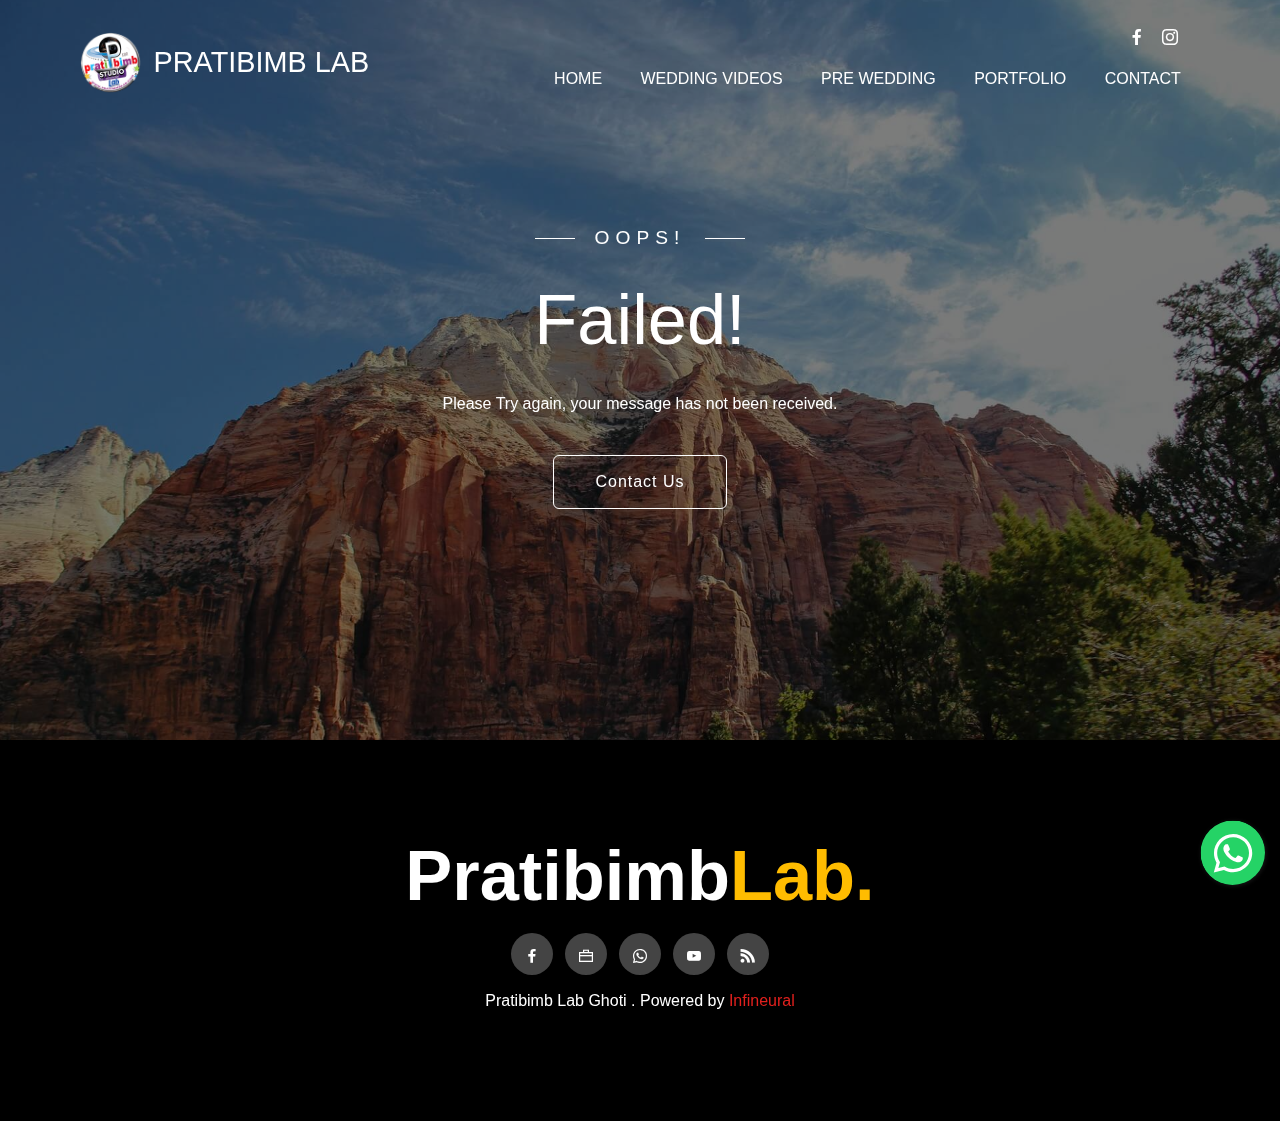
<file: failed.html>
<!DOCTYPE html>
<html  >
<head>
  
  <meta charset="UTF-8">
  <meta http-equiv="X-UA-Compatible" content="IE=edge">
  
  <meta name="viewport" content="width=device-width, initial-scale=1, minimum-scale=1">
  <link rel="shortcut icon" href="assets/images/pratibimb-128x128-1.png" type="image/x-icon">
  <meta name="description" content="">
  
  
  <title>Failed</title>
  <link rel="stylesheet" href="assets/web/assets/mobirise-icons/mobirise-icons.css">
  <link rel="stylesheet" href="assets/web/assets/mobirise-icons2/mobirise2.css">
  <link rel="stylesheet" href="assets/tether/tether.min.css">
  <link rel="stylesheet" href="assets/bootstrap/css/bootstrap.min.css">
  <link rel="stylesheet" href="assets/bootstrap/css/bootstrap-grid.min.css">
  <link rel="stylesheet" href="assets/bootstrap/css/bootstrap-reboot.min.css">
  <link rel="stylesheet" href="assets/chatbutton/floating-wpp.css">
  <link rel="stylesheet" href="assets/dropdown/css/style.css">
  <link rel="stylesheet" href="assets/socicon/css/styles.css">
  <link rel="stylesheet" href="assets/theme/css/style.css">
  <link rel="preload" as="style" href="assets/mobirise/css/mbr-additional.css"><link rel="stylesheet" href="assets/mobirise/css/mbr-additional.css" type="text/css">
  
  
  
  
<meta name="theme-color" content="#e1201d">
<link rel="manifest" href="manifest.json">
<script src="sw-connect.js"></script>
<meta name="apple-mobile-web-app-capable" content="yes">
<link rel="apple-touch-startup-image" media="(device-width: 320px) and (device-height: 568px) and (-webkit-device-pixel-ratio: 2) and (orientation: portrait)" href="assets/images/apple-launch-640x1136.png">
<link rel="apple-touch-startup-image" media="(device-width: 375px) and (device-height: 667px) and (-webkit-device-pixel-ratio: 2) and (orientation: portrait)" href="assets/images/apple-launch-750x1334.png">
<link rel="apple-touch-startup-image" media="(device-width: 414px) and (device-height: 736px) and (-webkit-device-pixel-ratio: 3) and (orientation: portrait)" href="assets/images/apple-launch-1242x2208.png">
<link rel="apple-touch-startup-image" media="(device-width: 375px) and (device-height: 812px) and (-webkit-device-pixel-ratio: 3) and (orientation: portrait)" href="assets/images/apple-launch-1125x2436.png">
<link rel="apple-touch-startup-image" media="(device-width: 768px) and (device-height: 1024px) and (-webkit-device-pixel-ratio: 2) and (orientation: portrait)" href="assets/images/apple-launch-1536x2048.png">
<link rel="apple-touch-startup-image" media="(device-width: 834px) and (device-height: 1112px) and (-webkit-device-pixel-ratio: 2) and (orientation: portrait)" href="assets/images/apple-launch-1668x2224.png">
<link rel="apple-touch-startup-image" media="(device-width: 1024px) and (device-height: 1366px) and (-webkit-device-pixel-ratio: 2) and (orientation: portrait)" href="assets/images/apple-launch-2048x2732.png">
<meta name="apple-mobile-web-app-status-bar-style" content="default">
<meta name="apple-mobile-web-app-title" content="Pratibimb Lab">
<link rel="apple-touch-icon" href="apple-touch-icon.png">
</head>
<body>
  
  <section class="cid-rCJJRmFoty mbr-parallax-background" id="header01-19">

    

    <div class="mbr-overlay" style="opacity: 0.5; background-color: rgb(0, 0, 0);"></div>

    <div class="container align-center">
        <div class="row justify-content-md-center">
            <div class="mbr-white col-md-10 col-lg-6">
                <h3 class="mbr-section-subtitle mbr-semibold align-center mbr-light mbr-fonts-style display-5">OOPS!</h3>
                <h1 class="mbr-section-title mbr-semibold pb-3 mbr-fonts-style display-1">Failed!</h1>
                <p class="mbr-text pb-3 mbr-fonts-style display-7">
                    Please Try again, your message has not been received.</p>
                <div class="mbr-section-btn"><a class="btn btn-md btn-white-outline display-4" href="contact-us.html">Contact Us</a></div>
            </div>
        </div>
    </div>
    
</section>

<section class="menu cid-rCRYfGzwls" once="menu" id="menu01-u">

    


    <nav class="navbar navbar-expand beta-menu navbar-dropdown align-items-center navbar-fixed-top navbar-toggleable-sm bg-color transparent">


        <div class="icon-wrap align-right">
            <a href="https://www.facebook.com/kailas.jorwar" target="_blank"><span class="top-icon mbr-iconfont mbr-iconfont-btn socicon-facebook socicon"></span></a>
         
            <a href="https://www.instagram.com/pratibimblab/" target="_blank"><span class="top-icon mbr-iconfont mbr-iconfont-btn socicon-instagram socicon"></span></a>
                        </div>

        <div class="menu-wrap">
            <button class="navbar-toggler navbar-toggler-right" type="button" data-toggle="collapse" data-target="#navbarSupportedContent" aria-controls="navbarSupportedContent" aria-expanded="false" aria-label="Toggle navigation">
                <div class="hamburger">
                    <span></span>
                    <span></span>
                    <span></span>
                    <span></span>
                </div>
            </button>
            <div class="menu-logo">
                <div class="navbar-brand">
                    <span class="navbar-logo">
                        <a href="index.html">
                            <img src="assets/images/pratibimb-128x128-1.png" alt="Pratibimb lab logo" title="" style="height: 3.8rem;">
                        </a>
                    </span>
                    <span class="navbar-caption-wrap"><a class="navbar-caption text-white display-2" href="index.html">
                            PRATIBIMB LAB</a></span>
                </div>
            </div>
            <div class="collapse navbar-collapse" id="navbarSupportedContent">
                <ul class="navbar-nav nav-dropdown nav-right" data-app-modern-menu="true"><li class="nav-item">
                        <a class="nav-link link text-white display-4" href="index.html">
                            HOME
                        </a>
                    </li>
                    <li class="nav-item"><a class="nav-link link text-white text-primary display-4" href="wedding-videos.html" aria-expanded="false">WEDDING VIDEOS</a></li>
                    <li class="nav-item"><a class="nav-link link text-white text-primary display-4" href="pre-wedding-songs-portfolio.html">PRE WEDDING</a></li>
                    <li class="nav-item"><a class="nav-link link text-white text-primary display-4" href="portfolio.html">PORTFOLIO<br></a></li>
                    <li class="nav-item"><a class="nav-link link text-white display-4" href="contact-us.html">
                            CONTACT</a></li></ul>
                
            </div>
        </div>
    </nav>
</section>

<section class="cid-ssdIhk5xR7" id="footer1-19">

    

    
       <div class="container text-center">
            <div class="col-md-12 col-sm-12">
              <h1 class="plan-title mbr-section-title mbr-fonts-style display-1">
                  Pratibimb<span class="text-letter">Lab.</span>
              </h1>
            </div>
            <div class="social-media col-md-12 col-sm-12">
                <ul>
                    <li>
                      <a class="icon-transition" href="https://www.facebook.com/kailas.jorwar">
                        <span class="mbr-iconfont socicon-facebook socicon"></span>
                      </a>
                    </li>
                    <li>
                      <a class="icon-transition" href="https://www.justdial.com/Nashik/Pratibimb-Digital-Photo-Lab-Ghoti/0253PX253-X253-161117222817-B8A3_BZDET?xid=TmFzaGlrIHByYXRpYmltYiBsYWI=">
                        <span class="mbr-iconfont mobi-mbri-briefcase mobi-mbri"></span>
                      </a>
                    </li>
                    <li>
                      <a class="icon-transition" href="http://wa.me/+919028160687">
                        <span class="mbr-iconfont socicon-whatsapp socicon"></span>
                      </a>
                    </li>
                    <li>
                      <a class="icon-transition" href="https://www.youtube.com/channel/UC4D62h7B0gRrkkIlvuyeJHA">
                        <span class="mbr-iconfont socicon-youtube socicon"></span>
                      </a>
                    </li>
                    <li>
                      <a class="icon-transition" href="index.html">
                        <span class="mbr-iconfont socicon-rss socicon" style=""></span>
                      </a>
                    </li>
                 </ul>
            </div>
            
            <div class="row">
                <p class="footer-text col-md-12 col-sm-12 mbr-fonts-style mbr-text display-7">Pratibimb Lab Ghoti . Powered by <a href="https://www.infineural.com" class="text-primary">Infineural</a></p><p><br></p><p></p>
            </div>
       </div>

</section>


<script src="assets/web/assets/jquery/jquery.min.js"></script>
  <script src="assets/popper/popper.min.js"></script>
  <script src="assets/tether/tether.min.js"></script>
  <script src="assets/bootstrap/js/bootstrap.min.js"></script>
  <script src="assets/smoothscroll/smooth-scroll.js"></script>
  <script src="assets/chatbutton/floating-wpp.js"></script>
  <script src="assets/chatbutton/script.js"></script>
  <script src="assets/parallax/jarallax.min.js"></script>
  <script src="assets/dropdown/js/nav-dropdown.js"></script>
  <script src="assets/dropdown/js/navbar-dropdown.js"></script>
  <script src="assets/touchswipe/jquery.touch-swipe.min.js"></script>
  <script src="assets/sociallikes/social-likes.js"></script>
  <script src="assets/theme/js/script.js"></script>
  
  
  

<div id="chatbutton-wa" data-phone="+919028160687" data-showpopup="true" data-headertitle="👋 Chat On WhatsApp! - by Infineural" data-popupmessage="Hi!👋

Type a message here. It will go straight to our phone! 🔥

Pratibimb Lab" data-placeholder="Type here" data-position="left" data-headercolor="#39847a" data-backgroundcolor="#e5ddd5" data-autoopentimeout="5" data-size="65px"><div class="floating-wpp-button" style="width: 65px; height: 65px;"><div class="floating-wpp-button-image"><!--?xml version="1.0" encoding="UTF-8" standalone="no"?--><svg xmlns="http://www.w3.org/2000/svg" xmlns:xlink="http://www.w3.org/1999/xlink" style="isolation:isolate" viewBox="0 0 800 800" width="65" height="65"><defs><clipPath id="_clipPath_A3g8G5hPEGG2L0B6hFCxamU4cc8rfqzQ"><rect width="800" height="800"></rect></clipPath></defs><g clip-path="url(#_clipPath_A3g8G5hPEGG2L0B6hFCxamU4cc8rfqzQ)"><g><path d=" M 787.59 800 L 12.41 800 C 5.556 800 0 793.332 0 785.108 L 0 14.892 C 0 6.667 5.556 0 12.41 0 L 787.59 0 C 794.444 0 800 6.667 800 14.892 L 800 785.108 C 800 793.332 794.444 800 787.59 800 Z " fill="rgb(37,211,102)"></path></g><g><path d=" M 508.558 450.429 C 502.67 447.483 473.723 433.24 468.325 431.273 C 462.929 429.308 459.003 428.328 455.078 434.22 C 451.153 440.114 439.869 453.377 436.434 457.307 C 433 461.236 429.565 461.729 423.677 458.78 C 417.79 455.834 398.818 449.617 376.328 429.556 C 358.825 413.943 347.008 394.663 343.574 388.768 C 340.139 382.873 343.207 379.687 346.155 376.752 C 348.804 374.113 352.044 369.874 354.987 366.436 C 357.931 362.999 358.912 360.541 360.875 356.614 C 362.837 352.683 361.857 349.246 360.383 346.299 C 358.912 343.352 347.136 314.369 342.231 302.579 C 337.451 291.099 332.597 292.654 328.983 292.472 C 325.552 292.301 321.622 292.265 317.698 292.265 C 313.773 292.265 307.394 293.739 301.996 299.632 C 296.6 305.527 281.389 319.772 281.389 348.752 C 281.389 377.735 302.487 405.731 305.431 409.661 C 308.376 413.592 346.949 473.062 406.015 498.566 C 420.062 504.634 431.03 508.256 439.581 510.969 C 453.685 515.451 466.521 514.818 476.666 513.302 C 487.978 511.613 511.502 499.06 516.409 485.307 C 521.315 471.55 521.315 459.762 519.842 457.307 C 518.371 454.851 514.446 453.377 508.558 450.429 Z  M 401.126 597.117 L 401.047 597.117 C 365.902 597.104 331.431 587.661 301.36 569.817 L 294.208 565.572 L 220.08 585.017 L 239.866 512.743 L 235.21 505.332 C 215.604 474.149 205.248 438.108 205.264 401.1 C 205.307 293.113 293.17 205.257 401.204 205.257 C 453.518 205.275 502.693 225.674 539.673 262.696 C 576.651 299.716 597.004 348.925 596.983 401.258 C 596.939 509.254 509.078 597.117 401.126 597.117 Z  M 567.816 234.565 C 523.327 190.024 464.161 165.484 401.124 165.458 C 271.24 165.458 165.529 271.161 165.477 401.085 C 165.46 442.617 176.311 483.154 196.932 518.892 L 163.502 641 L 288.421 608.232 C 322.839 627.005 361.591 636.901 401.03 636.913 L 401.126 636.913 L 401.127 636.913 C 530.998 636.913 636.717 531.2 636.77 401.274 C 636.794 338.309 612.306 279.105 567.816 234.565" fill-rule="evenodd" fill="rgb(255,255,255)"></path></g></g></svg></div></div></div>
 </body>
</html>
</file>
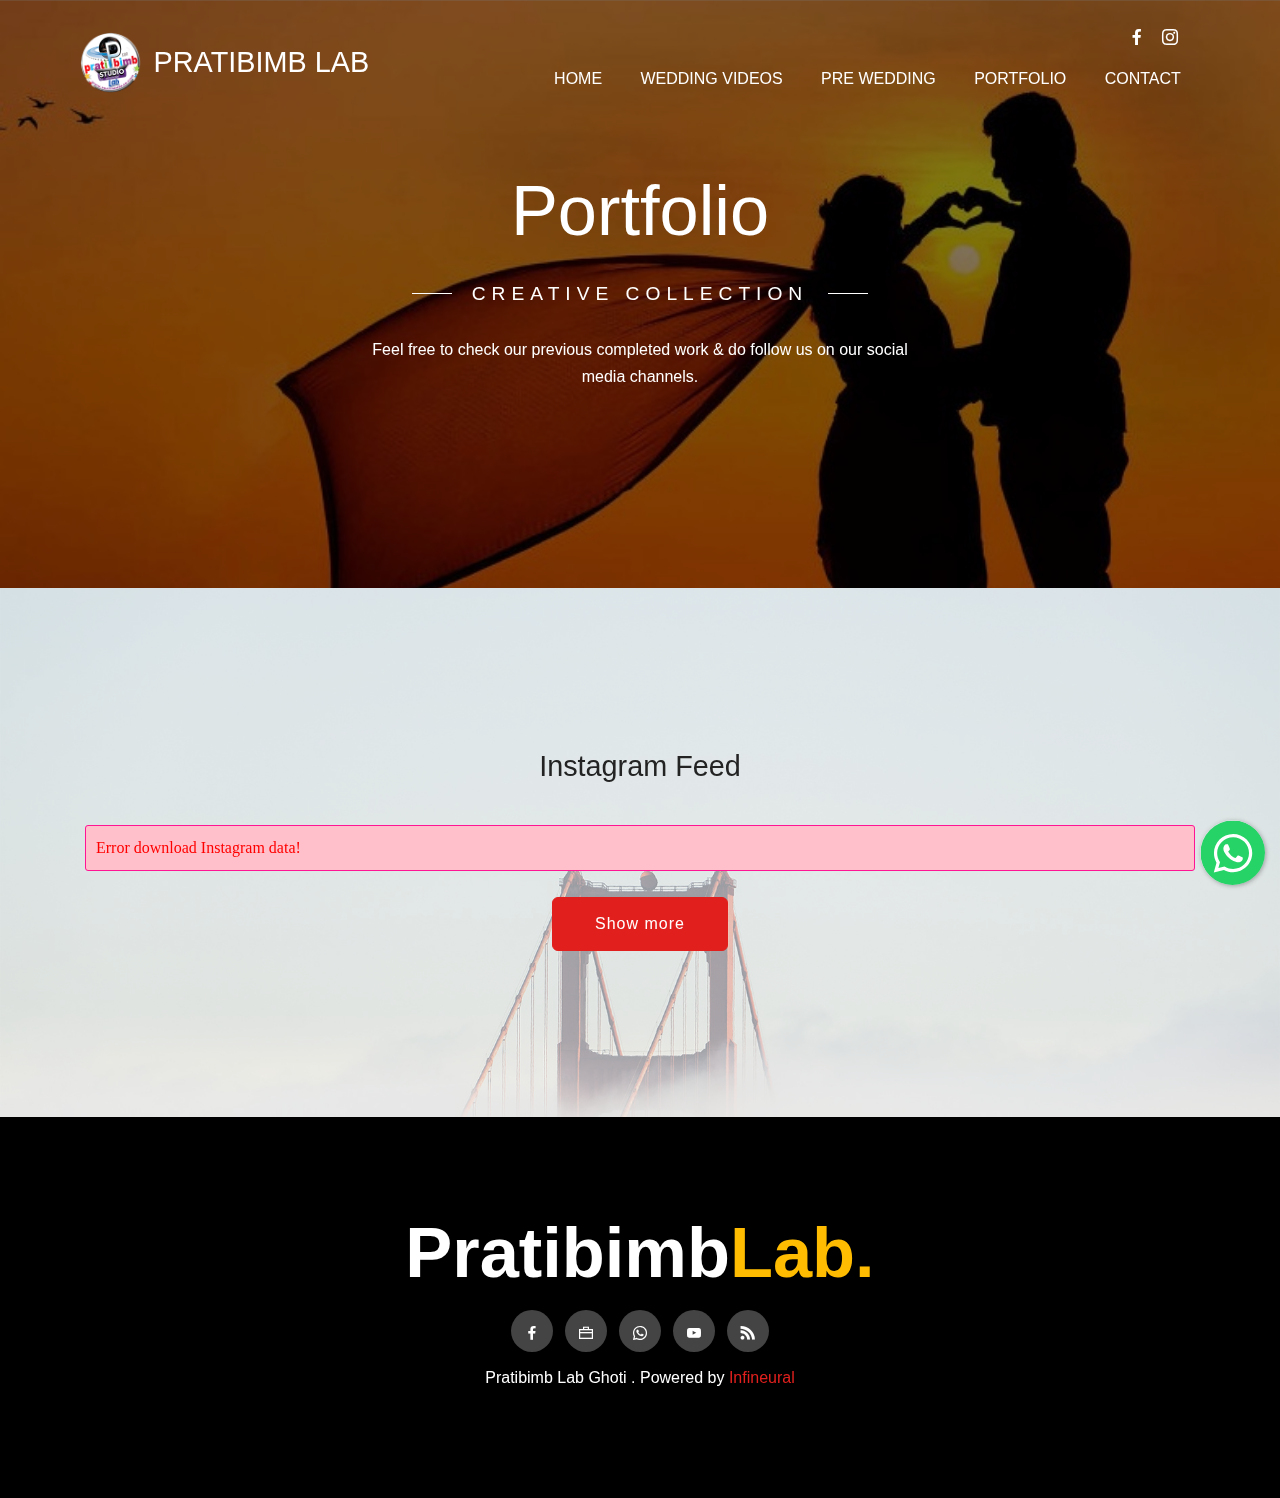
<file: portfolio.html>
<!DOCTYPE html>
<html  >
<head>
  
  <meta charset="UTF-8">
  <meta http-equiv="X-UA-Compatible" content="IE=edge">
  
  <meta name="viewport" content="width=device-width, initial-scale=1, minimum-scale=1">
  <link rel="shortcut icon" href="assets/images/pratibimb-128x128-1.png" type="image/x-icon">
  <meta name="description" content="View our completed works from Photography. Maternity, Candid, Wedding Videos, Shortfilms and more.">
  
  
  <title>Portfolio | View Completed Works | Photography | Video | Pratibimb</title>
  <link rel="stylesheet" href="assets/web/assets/mobirise-icons/mobirise-icons.css">
  <link rel="stylesheet" href="assets/web/assets/mobirise-icons2/mobirise2.css">
  <link rel="stylesheet" href="assets/tether/tether.min.css">
  <link rel="stylesheet" href="assets/bootstrap/css/bootstrap.min.css">
  <link rel="stylesheet" href="assets/bootstrap/css/bootstrap-grid.min.css">
  <link rel="stylesheet" href="assets/bootstrap/css/bootstrap-reboot.min.css">
  <link rel="stylesheet" href="assets/chatbutton/floating-wpp.css">
  <link rel="stylesheet" href="assets/dropdown/css/style.css">
  <link rel="stylesheet" href="assets/socicon/css/styles.css">
  <link rel="stylesheet" href="assets/instagram-feed/style.css">
  <link rel="stylesheet" href="assets/slick/slick.css">
  <link rel="stylesheet" href="assets/theme/css/style.css">
  <link rel="preload" as="style" href="assets/mobirise/css/mbr-additional.css"><link rel="stylesheet" href="assets/mobirise/css/mbr-additional.css" type="text/css">
  
  
  
  
<meta name="theme-color" content="#e1201d">
<link rel="manifest" href="manifest.json">
<script src="sw-connect.js"></script>
<meta name="apple-mobile-web-app-capable" content="yes">
<link rel="apple-touch-startup-image" media="(device-width: 320px) and (device-height: 568px) and (-webkit-device-pixel-ratio: 2) and (orientation: portrait)" href="assets/images/apple-launch-640x1136.png">
<link rel="apple-touch-startup-image" media="(device-width: 375px) and (device-height: 667px) and (-webkit-device-pixel-ratio: 2) and (orientation: portrait)" href="assets/images/apple-launch-750x1334.png">
<link rel="apple-touch-startup-image" media="(device-width: 414px) and (device-height: 736px) and (-webkit-device-pixel-ratio: 3) and (orientation: portrait)" href="assets/images/apple-launch-1242x2208.png">
<link rel="apple-touch-startup-image" media="(device-width: 375px) and (device-height: 812px) and (-webkit-device-pixel-ratio: 3) and (orientation: portrait)" href="assets/images/apple-launch-1125x2436.png">
<link rel="apple-touch-startup-image" media="(device-width: 768px) and (device-height: 1024px) and (-webkit-device-pixel-ratio: 2) and (orientation: portrait)" href="assets/images/apple-launch-1536x2048.png">
<link rel="apple-touch-startup-image" media="(device-width: 834px) and (device-height: 1112px) and (-webkit-device-pixel-ratio: 2) and (orientation: portrait)" href="assets/images/apple-launch-1668x2224.png">
<link rel="apple-touch-startup-image" media="(device-width: 1024px) and (device-height: 1366px) and (-webkit-device-pixel-ratio: 2) and (orientation: portrait)" href="assets/images/apple-launch-2048x2732.png">
<meta name="apple-mobile-web-app-status-bar-style" content="default">
<meta name="apple-mobile-web-app-title" content="Pratibimb Lab">
<link rel="apple-touch-icon" href="apple-touch-icon.png">
</head>
<body>
  
  <section class="cid-rCI2ABn8TN mbr-parallax-background" id="header03-15">

    

    <div class="mbr-overlay" style="opacity: 0.5; background-color: rgb(0, 0, 0);"></div>

    <div class="container align-center">
        <div class="row justify-content-md-center">
            <div class="mbr-white col-md-10 col-lg-6">
                <h1 class="mbr-section-title mbr-semibold pb-3 mbr-fonts-style display-1">Portfolio</h1>
                <h3 class="mbr-section-subtitle mbr-semibold align-center mbr-light mbr-fonts-style display-5">CREATIVE COLLECTION</h3>
                <p class="mbr-text pb-3 mbr-fonts-style display-7">
                    Feel free to check our previous completed work &amp; do follow us on our social media channels.</p>
                
            </div>
        </div>
    </div>
    
</section>

<section class="mbr-instagram-feed" id="instagram-feed-block-x" data-per-row-grid="4" data-rows="2" data-per-row-slider="" data-spacing="5" data-full-width="" data-account="pratibimblab" data-rv-view="230" style="background-image: url(assets/images/instagram-background.jpg); padding-top: 160px; padding-bottom: 160px;">
    <div class="mbr-overlay" style="opacity: 0.6; background-color: rgb(239, 239, 239);">
    </div>
    <div class="container container_toggle">
        <div class="row">
            <div class="col">
                <div class="inst">
                    <h1 class="inst__title align-center mbr-fonts-style display-2">Instagram Feed</h1>
                    <div class="inst__content"></div>
                    <div class="inst__more mbr-section-btn align-center" buttons="0"><a class="btn btn-md btn-primary display-4" href="#">Show more</a></div>
                </div>
            </div>
        </div>
    </div>
</section>

<section class="menu cid-rCRYfGzwls" once="menu" id="menu01-u">

    


    <nav class="navbar navbar-expand beta-menu navbar-dropdown align-items-center navbar-fixed-top navbar-toggleable-sm bg-color transparent">


        <div class="icon-wrap align-right">
            <a href="https://www.facebook.com/kailas.jorwar" target="_blank"><span class="top-icon mbr-iconfont mbr-iconfont-btn socicon-facebook socicon"></span></a>
         
            <a href="https://instagram.com/pratibimblab_nashik_ghoti" target="_blank"><span class="top-icon mbr-iconfont mbr-iconfont-btn socicon-instagram socicon"></span></a>
                        </div>

        <div class="menu-wrap">
            <button class="navbar-toggler navbar-toggler-right" type="button" data-toggle="collapse" data-target="#navbarSupportedContent" aria-controls="navbarSupportedContent" aria-expanded="false" aria-label="Toggle navigation">
                <div class="hamburger">
                    <span></span>
                    <span></span>
                    <span></span>
                    <span></span>
                </div>
            </button>
            <div class="menu-logo">
                <div class="navbar-brand">
                    <span class="navbar-logo">
                        <a href="index.html">
                            <img src="assets/images/pratibimb-128x128-1.png" alt="Pratibimb lab logo" title="" style="height: 3.8rem;">
                        </a>
                    </span>
                    <span class="navbar-caption-wrap"><a class="navbar-caption text-white display-2" href="index.html">
                            PRATIBIMB LAB</a></span>
                </div>
            </div>
            <div class="collapse navbar-collapse" id="navbarSupportedContent">
                <ul class="navbar-nav nav-dropdown nav-right" data-app-modern-menu="true"><li class="nav-item">
                        <a class="nav-link link text-white display-4" href="index.html">
                            HOME
                        </a>
                    </li>
                    <li class="nav-item"><a class="nav-link link text-white text-primary display-4" href="wedding-videos.html" aria-expanded="false">WEDDING VIDEOS</a></li>
                    <li class="nav-item"><a class="nav-link link text-white text-primary display-4" href="pre-wedding-songs-portfolio.html">PRE WEDDING</a></li>
                    <li class="nav-item"><a class="nav-link link text-white text-primary display-4" href="portfolio.html">PORTFOLIO<br></a></li>
                    <li class="nav-item"><a class="nav-link link text-white display-4" href="contact-us.html">
                            CONTACT</a></li></ul>
                
            </div>
        </div>
    </nav>
</section>

<section class="cid-ssdIaCu4eA" id="footer1-16">

    

    
       <div class="container text-center">
            <div class="col-md-12 col-sm-12">
              <h1 class="plan-title mbr-section-title mbr-fonts-style display-1">
                  Pratibimb<span class="text-letter">Lab.</span>
              </h1>
            </div>
            <div class="social-media col-md-12 col-sm-12">
                <ul>
                    <li>
                      <a class="icon-transition" href="https://www.facebook.com/kailas.jorwar">
                        <span class="mbr-iconfont socicon-facebook socicon"></span>
                      </a>
                    </li>
                    <li>
                      <a class="icon-transition" href="https://www.justdial.com/Nashik/Pratibimb-Digital-Photo-Lab-Ghoti/0253PX253-X253-161117222817-B8A3_BZDET?xid=TmFzaGlrIHByYXRpYmltYiBsYWI=">
                        <span class="mbr-iconfont mobi-mbri-briefcase mobi-mbri"></span>
                      </a>
                    </li>
                    <li>
                      <a class="icon-transition" href="http://wa.me/+919028160687">
                        <span class="mbr-iconfont socicon-whatsapp socicon"></span>
                      </a>
                    </li>
                    <li>
                      <a class="icon-transition" href="https://www.youtube.com/channel/UC4D62h7B0gRrkkIlvuyeJHA">
                        <span class="mbr-iconfont socicon-youtube socicon"></span>
                      </a>
                    </li>
                    <li>
                      <a class="icon-transition" href="index.html">
                        <span class="mbr-iconfont socicon-rss socicon" style=""></span>
                      </a>
                    </li>
                 </ul>
            </div>
            
            <div class="row">
                <p class="footer-text col-md-12 col-sm-12 mbr-fonts-style mbr-text display-7">Pratibimb Lab Ghoti . Powered by <a href="https://www.infineural.com" class="text-primary">Infineural</a></p><p><br></p><p></p>
            </div>
       </div>

</section>


<script src="assets/web/assets/jquery/jquery.min.js"></script>
  <script src="assets/popper/popper.min.js"></script>
  <script src="assets/tether/tether.min.js"></script>
  <script src="assets/bootstrap/js/bootstrap.min.js"></script>
  <script src="assets/smoothscroll/smooth-scroll.js"></script>
  <script src="assets/chatbutton/floating-wpp.js"></script>
  <script src="assets/chatbutton/script.js"></script>
  <script src="assets/parallax/jarallax.min.js"></script>
  <script src="assets/dropdown/js/nav-dropdown.js"></script>
  <script src="assets/dropdown/js/navbar-dropdown.js"></script>
  <script src="assets/touchswipe/jquery.touch-swipe.min.js"></script>
  <script src="assets/sociallikes/social-likes.js"></script>
  <script src="assets/instagram-feed/index.js"></script>
  <script src="assets/slick/slick.min.js"></script>
  <script src="assets/theme/js/script.js"></script>
  
  
  

<div id="chatbutton-wa" data-phone="+919028160687" data-showpopup="true" data-headertitle="👋 Chat On WhatsApp! - by Infineural" data-popupmessage="Hi!👋

Type a message here. It will go straight to our phone! 🔥

Pratibimb Lab" data-placeholder="Type here" data-position="left" data-headercolor="#39847a" data-backgroundcolor="#e5ddd5" data-autoopentimeout="5" data-size="65px"><div class="floating-wpp-button" style="width: 65px; height: 65px;"><div class="floating-wpp-button-image"><!--?xml version="1.0" encoding="UTF-8" standalone="no"?--><svg xmlns="http://www.w3.org/2000/svg" xmlns:xlink="http://www.w3.org/1999/xlink" style="isolation:isolate" viewBox="0 0 800 800" width="65" height="65"><defs><clipPath id="_clipPath_A3g8G5hPEGG2L0B6hFCxamU4cc8rfqzQ"><rect width="800" height="800"></rect></clipPath></defs><g clip-path="url(#_clipPath_A3g8G5hPEGG2L0B6hFCxamU4cc8rfqzQ)"><g><path d=" M 787.59 800 L 12.41 800 C 5.556 800 0 793.332 0 785.108 L 0 14.892 C 0 6.667 5.556 0 12.41 0 L 787.59 0 C 794.444 0 800 6.667 800 14.892 L 800 785.108 C 800 793.332 794.444 800 787.59 800 Z " fill="rgb(37,211,102)"></path></g><g><path d=" M 508.558 450.429 C 502.67 447.483 473.723 433.24 468.325 431.273 C 462.929 429.308 459.003 428.328 455.078 434.22 C 451.153 440.114 439.869 453.377 436.434 457.307 C 433 461.236 429.565 461.729 423.677 458.78 C 417.79 455.834 398.818 449.617 376.328 429.556 C 358.825 413.943 347.008 394.663 343.574 388.768 C 340.139 382.873 343.207 379.687 346.155 376.752 C 348.804 374.113 352.044 369.874 354.987 366.436 C 357.931 362.999 358.912 360.541 360.875 356.614 C 362.837 352.683 361.857 349.246 360.383 346.299 C 358.912 343.352 347.136 314.369 342.231 302.579 C 337.451 291.099 332.597 292.654 328.983 292.472 C 325.552 292.301 321.622 292.265 317.698 292.265 C 313.773 292.265 307.394 293.739 301.996 299.632 C 296.6 305.527 281.389 319.772 281.389 348.752 C 281.389 377.735 302.487 405.731 305.431 409.661 C 308.376 413.592 346.949 473.062 406.015 498.566 C 420.062 504.634 431.03 508.256 439.581 510.969 C 453.685 515.451 466.521 514.818 476.666 513.302 C 487.978 511.613 511.502 499.06 516.409 485.307 C 521.315 471.55 521.315 459.762 519.842 457.307 C 518.371 454.851 514.446 453.377 508.558 450.429 Z  M 401.126 597.117 L 401.047 597.117 C 365.902 597.104 331.431 587.661 301.36 569.817 L 294.208 565.572 L 220.08 585.017 L 239.866 512.743 L 235.21 505.332 C 215.604 474.149 205.248 438.108 205.264 401.1 C 205.307 293.113 293.17 205.257 401.204 205.257 C 453.518 205.275 502.693 225.674 539.673 262.696 C 576.651 299.716 597.004 348.925 596.983 401.258 C 596.939 509.254 509.078 597.117 401.126 597.117 Z  M 567.816 234.565 C 523.327 190.024 464.161 165.484 401.124 165.458 C 271.24 165.458 165.529 271.161 165.477 401.085 C 165.46 442.617 176.311 483.154 196.932 518.892 L 163.502 641 L 288.421 608.232 C 322.839 627.005 361.591 636.901 401.03 636.913 L 401.126 636.913 L 401.127 636.913 C 530.998 636.913 636.717 531.2 636.77 401.274 C 636.794 338.309 612.306 279.105 567.816 234.565" fill-rule="evenodd" fill="rgb(255,255,255)"></path></g></g></svg></div></div></div>
 </body>
</html>
</file>
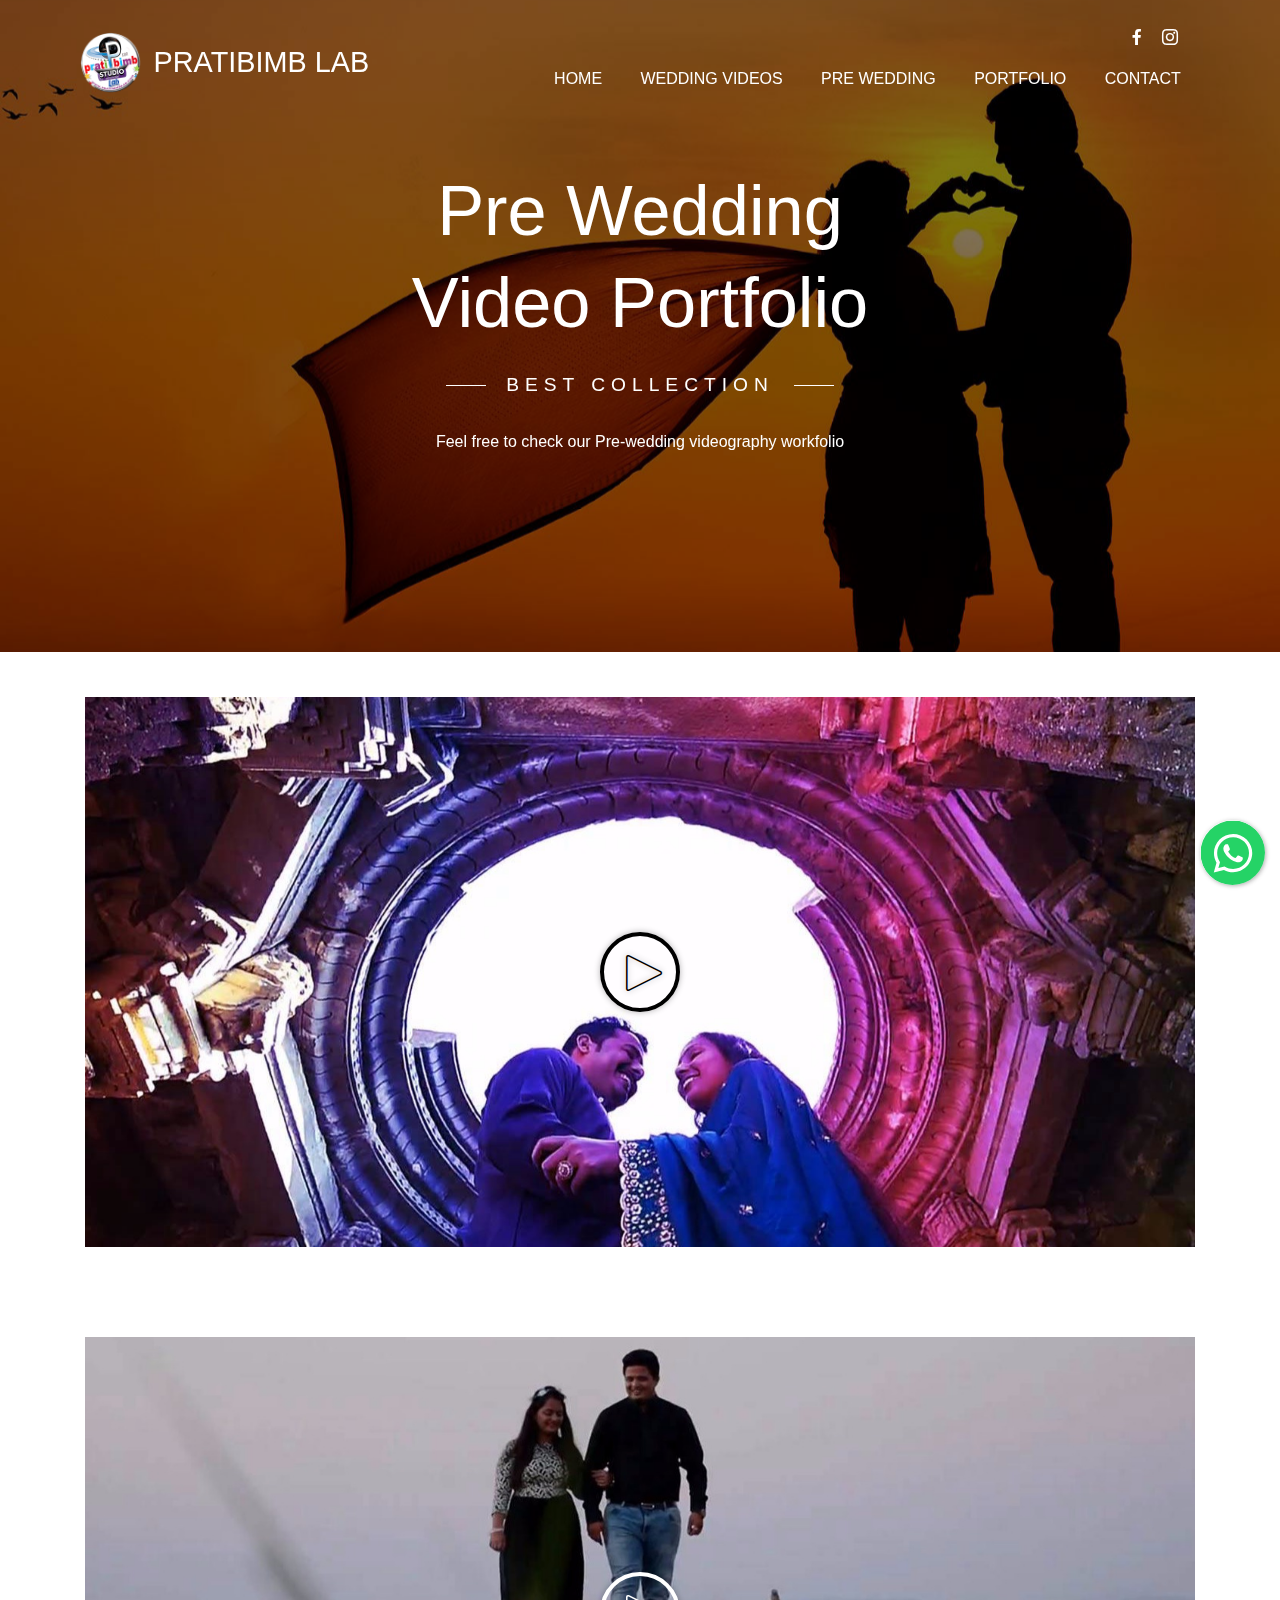
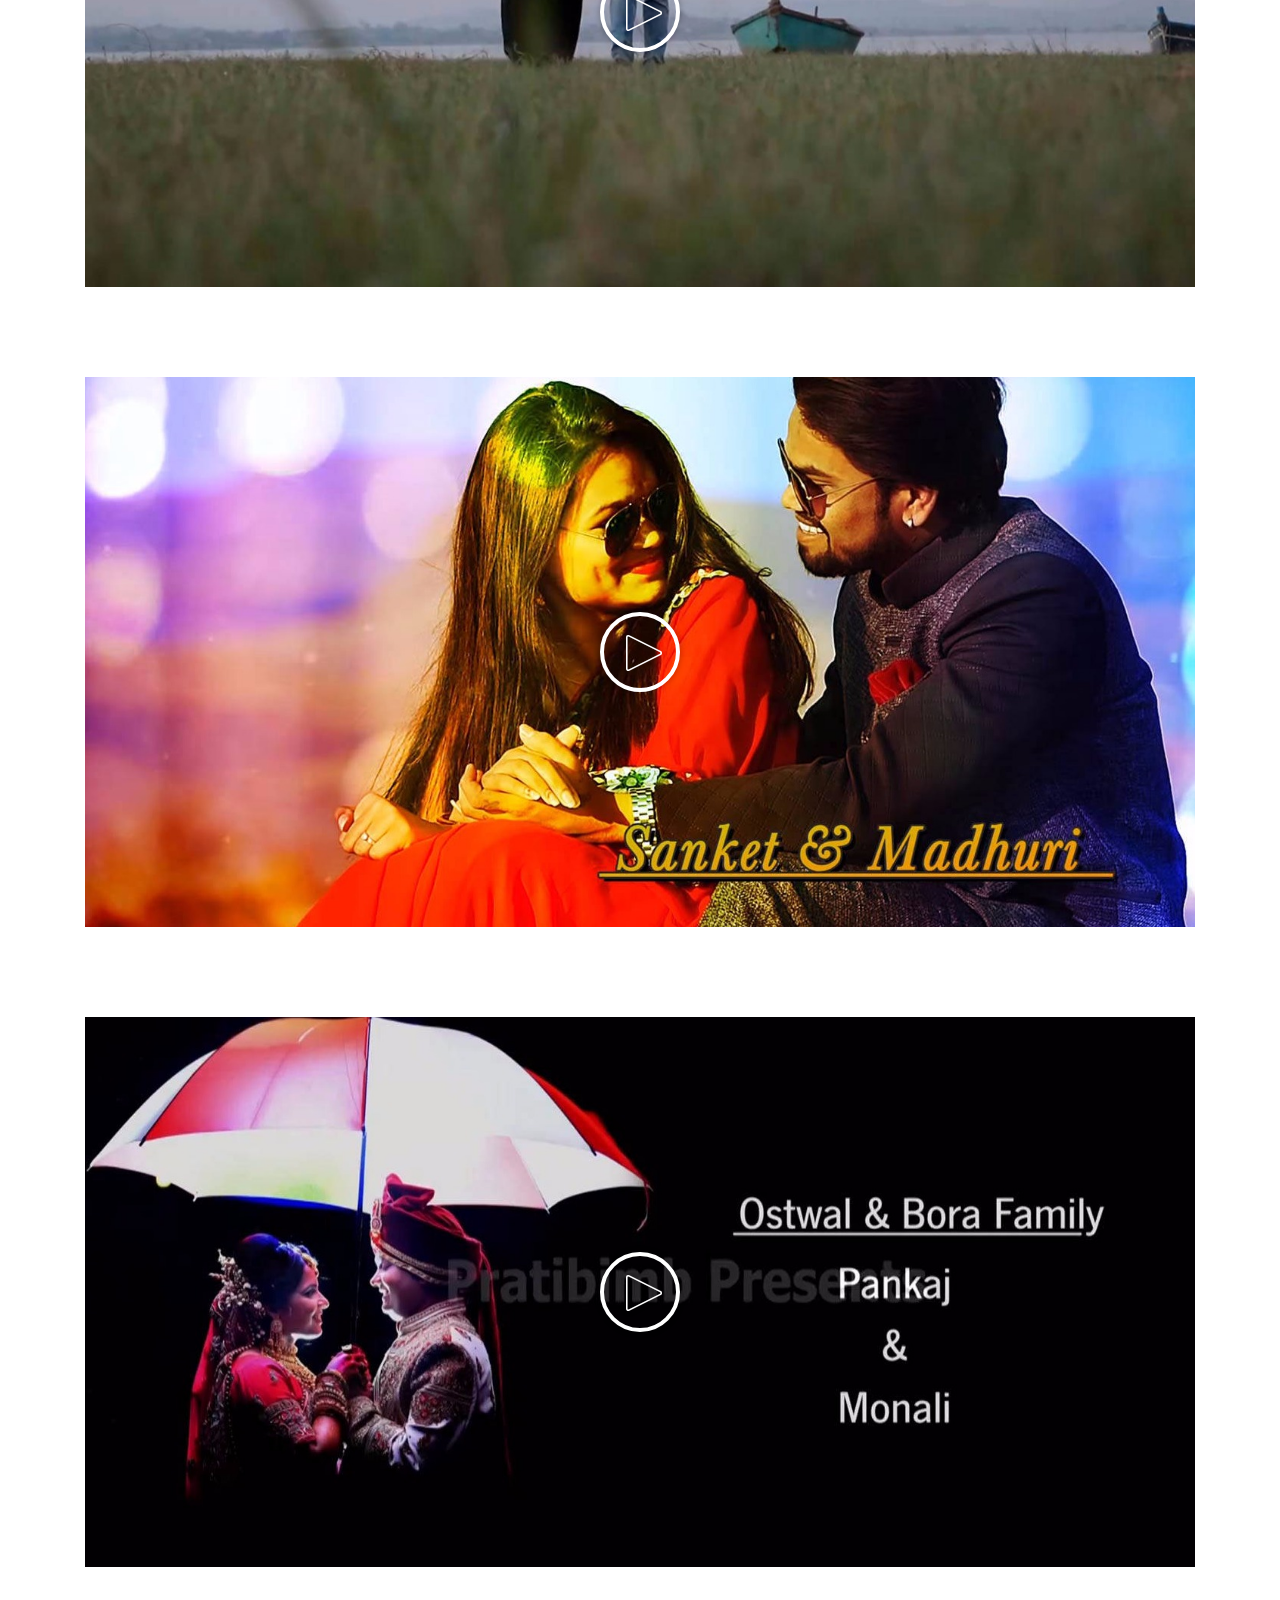
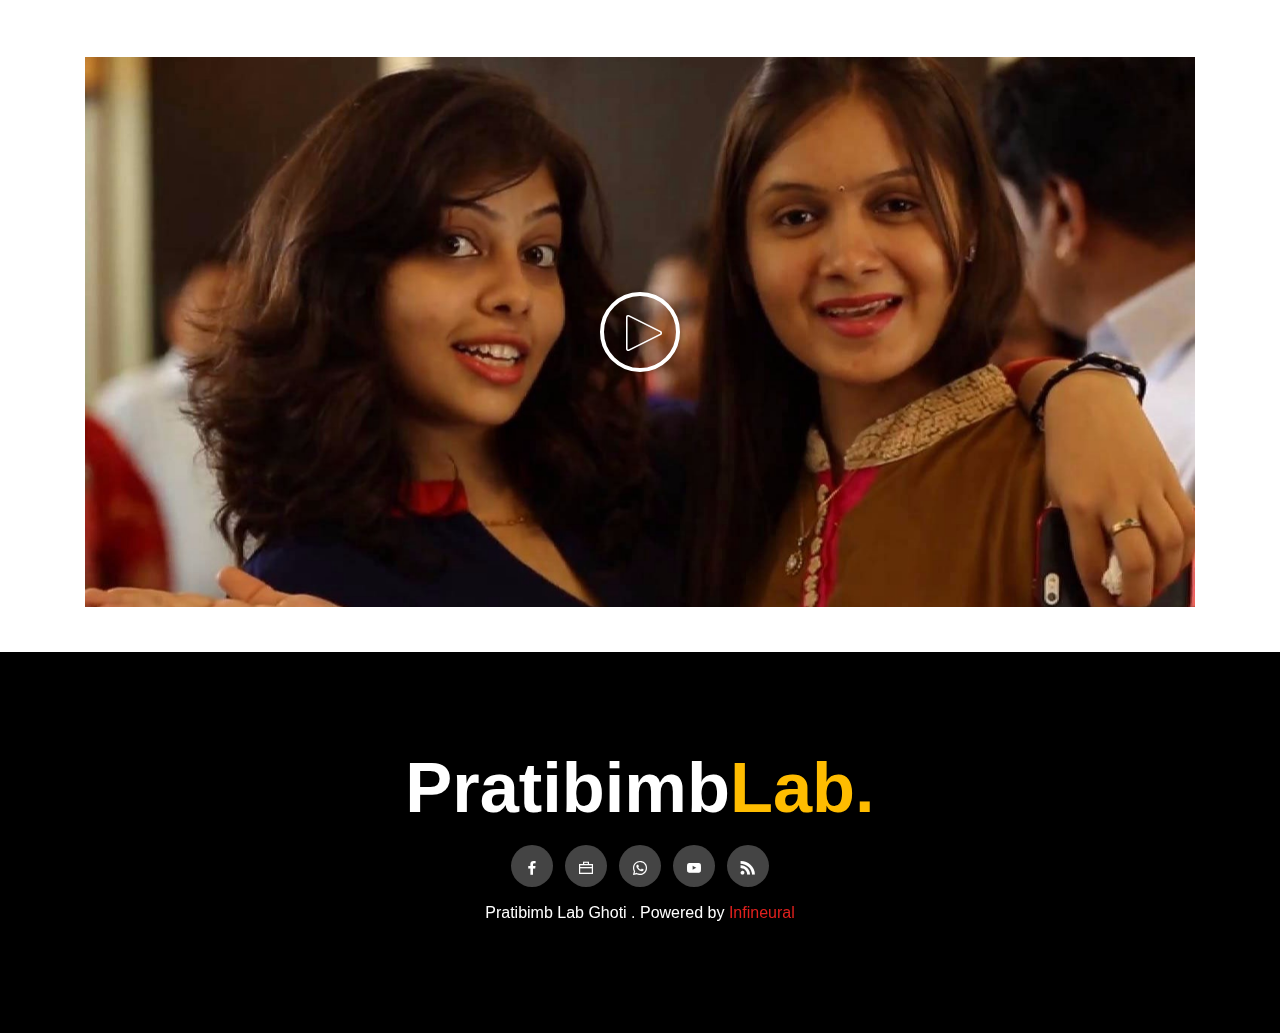
<file: pre-wedding-songs-portfolio.html>
<!DOCTYPE html>
<html  >
<head>
  
  <meta charset="UTF-8">
  <meta http-equiv="X-UA-Compatible" content="IE=edge">
  
  <meta name="viewport" content="width=device-width, initial-scale=1, minimum-scale=1">
  <link rel="shortcut icon" href="assets/images/pratibimb-128x128-1.png" type="image/x-icon">
  <meta name="description" content="Pre-wedding Songs Video Portfolio, Feel free to check our previous completed work, or book your prewedding shoot with us today.">
  
  
  <title>Pre Wedding Songs Portfolio | Pratibimb Lab Nashik, Ghoti</title>
  <link rel="stylesheet" href="assets/web/assets/mobirise-icons/mobirise-icons.css">
  <link rel="stylesheet" href="assets/icon54-v4/style.css">
  <link rel="stylesheet" href="assets/web/assets/mobirise-icons2/mobirise2.css">
  <link rel="stylesheet" href="assets/tether/tether.min.css">
  <link rel="stylesheet" href="assets/bootstrap/css/bootstrap.min.css">
  <link rel="stylesheet" href="assets/bootstrap/css/bootstrap-grid.min.css">
  <link rel="stylesheet" href="assets/bootstrap/css/bootstrap-reboot.min.css">
  <link rel="stylesheet" href="assets/chatbutton/floating-wpp.css">
  <link rel="stylesheet" href="assets/socicon/css/styles.css">
  <link rel="stylesheet" href="assets/dropdown/css/style.css">
  <link rel="stylesheet" href="assets/theme/css/style.css">
  <link rel="preload" as="style" href="assets/mobirise/css/mbr-additional.css"><link rel="stylesheet" href="assets/mobirise/css/mbr-additional.css" type="text/css">
  
  
  
  
<meta name="theme-color" content="#e1201d">
<link rel="manifest" href="manifest.json">
<script src="sw-connect.js"></script>
<meta name="apple-mobile-web-app-capable" content="yes">
<link rel="apple-touch-startup-image" media="(device-width: 320px) and (device-height: 568px) and (-webkit-device-pixel-ratio: 2) and (orientation: portrait)" href="assets/images/apple-launch-640x1136.png">
<link rel="apple-touch-startup-image" media="(device-width: 375px) and (device-height: 667px) and (-webkit-device-pixel-ratio: 2) and (orientation: portrait)" href="assets/images/apple-launch-750x1334.png">
<link rel="apple-touch-startup-image" media="(device-width: 414px) and (device-height: 736px) and (-webkit-device-pixel-ratio: 3) and (orientation: portrait)" href="assets/images/apple-launch-1242x2208.png">
<link rel="apple-touch-startup-image" media="(device-width: 375px) and (device-height: 812px) and (-webkit-device-pixel-ratio: 3) and (orientation: portrait)" href="assets/images/apple-launch-1125x2436.png">
<link rel="apple-touch-startup-image" media="(device-width: 768px) and (device-height: 1024px) and (-webkit-device-pixel-ratio: 2) and (orientation: portrait)" href="assets/images/apple-launch-1536x2048.png">
<link rel="apple-touch-startup-image" media="(device-width: 834px) and (device-height: 1112px) and (-webkit-device-pixel-ratio: 2) and (orientation: portrait)" href="assets/images/apple-launch-1668x2224.png">
<link rel="apple-touch-startup-image" media="(device-width: 1024px) and (device-height: 1366px) and (-webkit-device-pixel-ratio: 2) and (orientation: portrait)" href="assets/images/apple-launch-2048x2732.png">
<meta name="apple-mobile-web-app-status-bar-style" content="default">
<meta name="apple-mobile-web-app-title" content="Pratibimb Lab">
<link rel="apple-touch-icon" href="apple-touch-icon.png">
</head>
<body>
  
  <section class="cid-rCGPatFeLw mbr-parallax-background" id="header03-h">

    

    <div class="mbr-overlay" style="opacity: 0.5; background-color: rgb(0, 0, 0);"></div>

    <div class="container align-center">
        <div class="row justify-content-md-center">
            <div class="mbr-white col-md-10 col-lg-6">
                <h1 class="mbr-section-title mbr-semibold pb-3 mbr-fonts-style display-1">Pre Wedding Video Portfolio</h1>
                <h3 class="mbr-section-subtitle mbr-semibold align-center mbr-light mbr-fonts-style display-5">BEST COLLECTION</h3>
                <p class="mbr-text pb-3 mbr-fonts-style display-7">Feel free to check our Pre-wedding videography workfolio</p>
                
            </div>
        </div>
    </div>
    
</section>

<section class="header8 cid-rCGPavq5z3" id="video02-j">

    

    

    <div class="container align-center">
        <div class="row justify-content-md-center">
            <div class="mbr-white col-md-12 col-12 col-lg-12">
                <div class="box">
                    <div class="mbr-media show-modal align-center py-2" data-modal=".modalWindow">
                        <div class="icon-wrap">
                            <span class="mbr-iconfont icon54-v4-play"></span>
                        </div>
                    </div>
                </div>
            </div>
        </div>
    </div>
    <div>
        <div class="modalWindow" style="display: none;">
            <div class="modalWindow-container">
                <div class="modalWindow-video-container">
                    <div class="modalWindow-video">
                        <iframe width="100%" height="100%" frameborder="0" allowfullscreen="1" data-src="https://www.youtube.com/watch?v=QhrbhNGbIS8"></iframe>
                    </div>
                    <a class="close" role="button" data-dismiss="modal">
                        <span aria-hidden="true" class="mbri-close mbr-iconfont closeModal"></span>
                        <span class="sr-only">Close</span>
                    </a>
                </div>
            </div>
        </div>
    </div>
</section>

<section class="header8 cid-rCGPaw9J4K" id="video02-k">

    

    

    <div class="container align-center">
        <div class="row justify-content-md-center">
            <div class="mbr-white col-md-12 col-12 col-lg-12">
                <div class="box">
                    <div class="mbr-media show-modal align-center py-2" data-modal=".modalWindow">
                        <div class="icon-wrap">
                            <span class="mbr-iconfont icon54-v4-play"></span>
                        </div>
                    </div>
                </div>
            </div>
        </div>
    </div>
    <div>
        <div class="modalWindow" style="display: none;">
            <div class="modalWindow-container">
                <div class="modalWindow-video-container">
                    <div class="modalWindow-video">
                        <iframe width="100%" height="100%" frameborder="0" allowfullscreen="1" data-src="https://www.youtube.com/watch?v=dIgZKSlObe8"></iframe>
                    </div>
                    <a class="close" role="button" data-dismiss="modal">
                        <span aria-hidden="true" class="mbri-close mbr-iconfont closeModal"></span>
                        <span class="sr-only">Close</span>
                    </a>
                </div>
            </div>
        </div>
    </div>
</section>

<section class="header8 cid-rCGPawPd58" id="video02-l">

    

    

    <div class="container align-center">
        <div class="row justify-content-md-center">
            <div class="mbr-white col-md-12 col-12 col-lg-12">
                <div class="box">
                    <div class="mbr-media show-modal align-center py-2" data-modal=".modalWindow">
                        <div class="icon-wrap">
                            <span class="mbr-iconfont icon54-v4-play"></span>
                        </div>
                    </div>
                </div>
            </div>
        </div>
    </div>
    <div>
        <div class="modalWindow" style="display: none;">
            <div class="modalWindow-container">
                <div class="modalWindow-video-container">
                    <div class="modalWindow-video">
                        <iframe width="100%" height="100%" frameborder="0" allowfullscreen="1" data-src="https://www.youtube.com/watch?v=Dx7eJI-J5xY"></iframe>
                    </div>
                    <a class="close" role="button" data-dismiss="modal">
                        <span aria-hidden="true" class="mbri-close mbr-iconfont closeModal"></span>
                        <span class="sr-only">Close</span>
                    </a>
                </div>
            </div>
        </div>
    </div>
</section>

<section class="header8 cid-rCGPaxD1ek" id="video02-m">

    

    

    <div class="container align-center">
        <div class="row justify-content-md-center">
            <div class="mbr-white col-md-12 col-12 col-lg-12">
                <div class="box">
                    <div class="mbr-media show-modal align-center py-2" data-modal=".modalWindow">
                        <div class="icon-wrap">
                            <span class="mbr-iconfont icon54-v4-play"></span>
                        </div>
                    </div>
                </div>
            </div>
        </div>
    </div>
    <div>
        <div class="modalWindow" style="display: none;">
            <div class="modalWindow-container">
                <div class="modalWindow-video-container">
                    <div class="modalWindow-video">
                        <iframe width="100%" height="100%" frameborder="0" allowfullscreen="1" data-src="https://www.youtube.com/watch?v=2u_BZTQ6lZ4"></iframe>
                    </div>
                    <a class="close" role="button" data-dismiss="modal">
                        <span aria-hidden="true" class="mbri-close mbr-iconfont closeModal"></span>
                        <span class="sr-only">Close</span>
                    </a>
                </div>
            </div>
        </div>
    </div>
</section>

<section class="header8 cid-rCGPayf9Ny" id="video02-n">

    

    

    <div class="container align-center">
        <div class="row justify-content-md-center">
            <div class="mbr-white col-md-12 col-12 col-lg-12">
                <div class="box">
                    <div class="mbr-media show-modal align-center py-2" data-modal=".modalWindow">
                        <div class="icon-wrap">
                            <span class="mbr-iconfont icon54-v4-play"></span>
                        </div>
                    </div>
                </div>
            </div>
        </div>
    </div>
    <div>
        <div class="modalWindow" style="display: none;">
            <div class="modalWindow-container">
                <div class="modalWindow-video-container">
                    <div class="modalWindow-video">
                        <iframe width="100%" height="100%" frameborder="0" allowfullscreen="1" data-src="https://www.youtube.com/watch?v=4vmiMnR_coI"></iframe>
                    </div>
                    <a class="close" role="button" data-dismiss="modal">
                        <span aria-hidden="true" class="mbri-close mbr-iconfont closeModal"></span>
                        <span class="sr-only">Close</span>
                    </a>
                </div>
            </div>
        </div>
    </div>
</section>

<section class="cid-ssdI8Wpdjq" id="footer1-15">

    

    
       <div class="container text-center">
            <div class="col-md-12 col-sm-12">
              <h1 class="plan-title mbr-section-title mbr-fonts-style display-1">
                  Pratibimb<span class="text-letter">Lab.</span>
              </h1>
            </div>
            <div class="social-media col-md-12 col-sm-12">
                <ul>
                    <li>
                      <a class="icon-transition" href="https://www.facebook.com/kailas.jorwar">
                        <span class="mbr-iconfont socicon-facebook socicon"></span>
                      </a>
                    </li>
                    <li>
                      <a class="icon-transition" href="https://www.justdial.com/Nashik/Pratibimb-Digital-Photo-Lab-Ghoti/0253PX253-X253-161117222817-B8A3_BZDET?xid=TmFzaGlrIHByYXRpYmltYiBsYWI=">
                        <span class="mbr-iconfont mobi-mbri-briefcase mobi-mbri"></span>
                      </a>
                    </li>
                    <li>
                      <a class="icon-transition" href="http://wa.me/+919028160687">
                        <span class="mbr-iconfont socicon-whatsapp socicon"></span>
                      </a>
                    </li>
                    <li>
                      <a class="icon-transition" href="https://www.youtube.com/channel/UC4D62h7B0gRrkkIlvuyeJHA">
                        <span class="mbr-iconfont socicon-youtube socicon"></span>
                      </a>
                    </li>
                    <li>
                      <a class="icon-transition" href="index.html">
                        <span class="mbr-iconfont socicon-rss socicon" style=""></span>
                      </a>
                    </li>
                 </ul>
            </div>
            
            <div class="row">
                <p class="footer-text col-md-12 col-sm-12 mbr-fonts-style mbr-text display-7">Pratibimb Lab Ghoti . Powered by <a href="https://www.infineural.com" class="text-primary">Infineural</a></p><p><br></p><p></p>
            </div>
       </div>

</section>

<section class="menu cid-rCRYfGzwls" once="menu" id="menu01-u">

    


    <nav class="navbar navbar-expand beta-menu navbar-dropdown align-items-center navbar-fixed-top navbar-toggleable-sm bg-color transparent">


        <div class="icon-wrap align-right">
            <a href="https://www.facebook.com/kailas.jorwar" target="_blank"><span class="top-icon mbr-iconfont mbr-iconfont-btn socicon-facebook socicon"></span></a>
         
            <a href="https://instagram.com/pratibimblab_nashik_ghoti" target="_blank"><span class="top-icon mbr-iconfont mbr-iconfont-btn socicon-instagram socicon"></span></a>
                        </div>

        <div class="menu-wrap">
            <button class="navbar-toggler navbar-toggler-right" type="button" data-toggle="collapse" data-target="#navbarSupportedContent" aria-controls="navbarSupportedContent" aria-expanded="false" aria-label="Toggle navigation">
                <div class="hamburger">
                    <span></span>
                    <span></span>
                    <span></span>
                    <span></span>
                </div>
            </button>
            <div class="menu-logo">
                <div class="navbar-brand">
                    <span class="navbar-logo">
                        <a href="index.html">
                            <img src="assets/images/pratibimb-128x128-1.png" alt="Pratibimb lab logo" title="" style="height: 3.8rem;">
                        </a>
                    </span>
                    <span class="navbar-caption-wrap"><a class="navbar-caption text-white display-2" href="index.html">
                            PRATIBIMB LAB</a></span>
                </div>
            </div>
            <div class="collapse navbar-collapse" id="navbarSupportedContent">
                <ul class="navbar-nav nav-dropdown nav-right" data-app-modern-menu="true"><li class="nav-item">
                        <a class="nav-link link text-white display-4" href="index.html">
                            HOME
                        </a>
                    </li>
                    <li class="nav-item"><a class="nav-link link text-white text-primary display-4" href="wedding-videos.html" aria-expanded="false">WEDDING VIDEOS</a></li>
                    <li class="nav-item"><a class="nav-link link text-white text-primary display-4" href="pre-wedding-songs-portfolio.html">PRE WEDDING</a></li>
                    <li class="nav-item"><a class="nav-link link text-white text-primary display-4" href="portfolio.html">PORTFOLIO<br></a></li>
                    <li class="nav-item"><a class="nav-link link text-white display-4" href="contact-us.html">
                            CONTACT</a></li></ul>
                
            </div>
        </div>
    </nav>
</section>


<script src="assets/web/assets/jquery/jquery.min.js"></script>
  <script src="assets/popper/popper.min.js"></script>
  <script src="assets/tether/tether.min.js"></script>
  <script src="assets/bootstrap/js/bootstrap.min.js"></script>
  <script src="assets/smoothscroll/smooth-scroll.js"></script>
  <script src="assets/chatbutton/floating-wpp.js"></script>
  <script src="assets/chatbutton/script.js"></script>
  <script src="assets/parallax/jarallax.min.js"></script>
  <script src="assets/playervimeo/vimeo_player.js"></script>
  <script src="assets/sociallikes/social-likes.js"></script>
  <script src="assets/dropdown/js/nav-dropdown.js"></script>
  <script src="assets/dropdown/js/navbar-dropdown.js"></script>
  <script src="assets/touchswipe/jquery.touch-swipe.min.js"></script>
  <script src="assets/theme/js/script.js"></script>
  
  
  

<div id="chatbutton-wa" data-phone="+919028160687" data-showpopup="true" data-headertitle="👋 Chat On WhatsApp! - by Infineural" data-popupmessage="Hi!👋

Type a message here. It will go straight to our phone! 🔥

Pratibimb Lab" data-placeholder="Type here" data-position="left" data-headercolor="#39847a" data-backgroundcolor="#e5ddd5" data-autoopentimeout="5" data-size="65px"><div class="floating-wpp-button" style="width: 65px; height: 65px;"><div class="floating-wpp-button-image"><!--?xml version="1.0" encoding="UTF-8" standalone="no"?--><svg xmlns="http://www.w3.org/2000/svg" xmlns:xlink="http://www.w3.org/1999/xlink" style="isolation:isolate" viewBox="0 0 800 800" width="65" height="65"><defs><clipPath id="_clipPath_A3g8G5hPEGG2L0B6hFCxamU4cc8rfqzQ"><rect width="800" height="800"></rect></clipPath></defs><g clip-path="url(#_clipPath_A3g8G5hPEGG2L0B6hFCxamU4cc8rfqzQ)"><g><path d=" M 787.59 800 L 12.41 800 C 5.556 800 0 793.332 0 785.108 L 0 14.892 C 0 6.667 5.556 0 12.41 0 L 787.59 0 C 794.444 0 800 6.667 800 14.892 L 800 785.108 C 800 793.332 794.444 800 787.59 800 Z " fill="rgb(37,211,102)"></path></g><g><path d=" M 508.558 450.429 C 502.67 447.483 473.723 433.24 468.325 431.273 C 462.929 429.308 459.003 428.328 455.078 434.22 C 451.153 440.114 439.869 453.377 436.434 457.307 C 433 461.236 429.565 461.729 423.677 458.78 C 417.79 455.834 398.818 449.617 376.328 429.556 C 358.825 413.943 347.008 394.663 343.574 388.768 C 340.139 382.873 343.207 379.687 346.155 376.752 C 348.804 374.113 352.044 369.874 354.987 366.436 C 357.931 362.999 358.912 360.541 360.875 356.614 C 362.837 352.683 361.857 349.246 360.383 346.299 C 358.912 343.352 347.136 314.369 342.231 302.579 C 337.451 291.099 332.597 292.654 328.983 292.472 C 325.552 292.301 321.622 292.265 317.698 292.265 C 313.773 292.265 307.394 293.739 301.996 299.632 C 296.6 305.527 281.389 319.772 281.389 348.752 C 281.389 377.735 302.487 405.731 305.431 409.661 C 308.376 413.592 346.949 473.062 406.015 498.566 C 420.062 504.634 431.03 508.256 439.581 510.969 C 453.685 515.451 466.521 514.818 476.666 513.302 C 487.978 511.613 511.502 499.06 516.409 485.307 C 521.315 471.55 521.315 459.762 519.842 457.307 C 518.371 454.851 514.446 453.377 508.558 450.429 Z  M 401.126 597.117 L 401.047 597.117 C 365.902 597.104 331.431 587.661 301.36 569.817 L 294.208 565.572 L 220.08 585.017 L 239.866 512.743 L 235.21 505.332 C 215.604 474.149 205.248 438.108 205.264 401.1 C 205.307 293.113 293.17 205.257 401.204 205.257 C 453.518 205.275 502.693 225.674 539.673 262.696 C 576.651 299.716 597.004 348.925 596.983 401.258 C 596.939 509.254 509.078 597.117 401.126 597.117 Z  M 567.816 234.565 C 523.327 190.024 464.161 165.484 401.124 165.458 C 271.24 165.458 165.529 271.161 165.477 401.085 C 165.46 442.617 176.311 483.154 196.932 518.892 L 163.502 641 L 288.421 608.232 C 322.839 627.005 361.591 636.901 401.03 636.913 L 401.126 636.913 L 401.127 636.913 C 530.998 636.913 636.717 531.2 636.77 401.274 C 636.794 338.309 612.306 279.105 567.816 234.565" fill-rule="evenodd" fill="rgb(255,255,255)"></path></g></g></svg></div></div></div>
 </body>
</html>
</file>
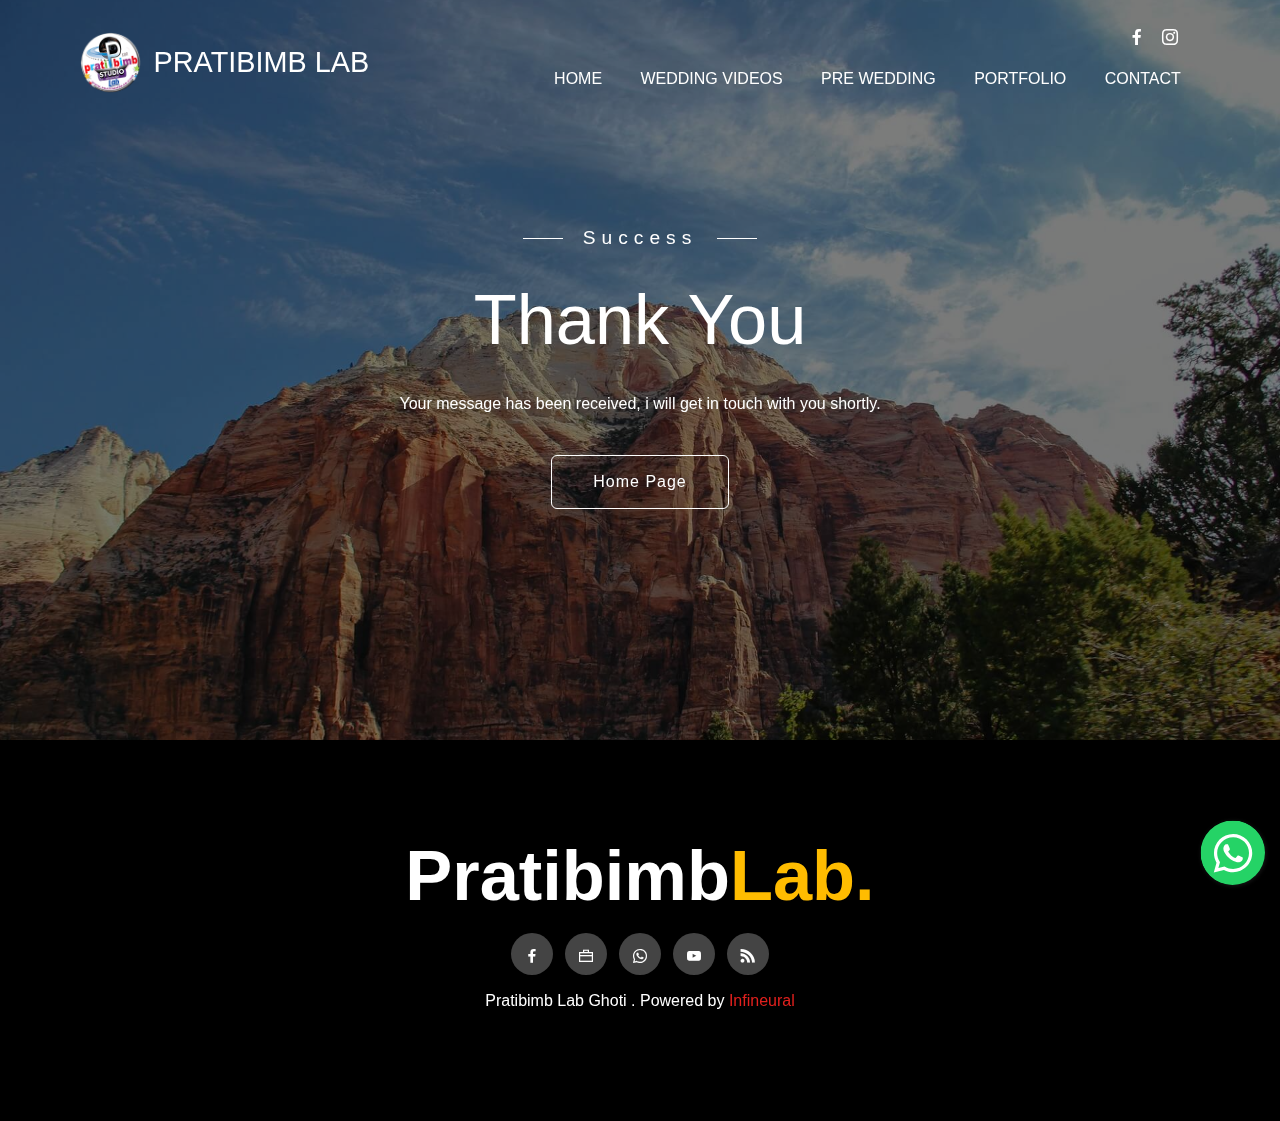
<file: thankyou.html>
<!DOCTYPE html>
<html  >
<head>
  
  <meta charset="UTF-8">
  <meta http-equiv="X-UA-Compatible" content="IE=edge">
  
  <meta name="viewport" content="width=device-width, initial-scale=1, minimum-scale=1">
  <link rel="shortcut icon" href="assets/images/pratibimb-128x128-1.png" type="image/x-icon">
  <meta name="description" content="">
  
  
  <title>Thank You</title>
  <link rel="stylesheet" href="assets/web/assets/mobirise-icons/mobirise-icons.css">
  <link rel="stylesheet" href="assets/web/assets/mobirise-icons2/mobirise2.css">
  <link rel="stylesheet" href="assets/tether/tether.min.css">
  <link rel="stylesheet" href="assets/bootstrap/css/bootstrap.min.css">
  <link rel="stylesheet" href="assets/bootstrap/css/bootstrap-grid.min.css">
  <link rel="stylesheet" href="assets/bootstrap/css/bootstrap-reboot.min.css">
  <link rel="stylesheet" href="assets/chatbutton/floating-wpp.css">
  <link rel="stylesheet" href="assets/dropdown/css/style.css">
  <link rel="stylesheet" href="assets/socicon/css/styles.css">
  <link rel="stylesheet" href="assets/theme/css/style.css">
  <link rel="preload" as="style" href="assets/mobirise/css/mbr-additional.css"><link rel="stylesheet" href="assets/mobirise/css/mbr-additional.css" type="text/css">
  
  
  
  
<meta name="theme-color" content="#e1201d">
<link rel="manifest" href="manifest.json">
<script src="sw-connect.js"></script>
<meta name="apple-mobile-web-app-capable" content="yes">
<link rel="apple-touch-startup-image" media="(device-width: 320px) and (device-height: 568px) and (-webkit-device-pixel-ratio: 2) and (orientation: portrait)" href="assets/images/apple-launch-640x1136.png">
<link rel="apple-touch-startup-image" media="(device-width: 375px) and (device-height: 667px) and (-webkit-device-pixel-ratio: 2) and (orientation: portrait)" href="assets/images/apple-launch-750x1334.png">
<link rel="apple-touch-startup-image" media="(device-width: 414px) and (device-height: 736px) and (-webkit-device-pixel-ratio: 3) and (orientation: portrait)" href="assets/images/apple-launch-1242x2208.png">
<link rel="apple-touch-startup-image" media="(device-width: 375px) and (device-height: 812px) and (-webkit-device-pixel-ratio: 3) and (orientation: portrait)" href="assets/images/apple-launch-1125x2436.png">
<link rel="apple-touch-startup-image" media="(device-width: 768px) and (device-height: 1024px) and (-webkit-device-pixel-ratio: 2) and (orientation: portrait)" href="assets/images/apple-launch-1536x2048.png">
<link rel="apple-touch-startup-image" media="(device-width: 834px) and (device-height: 1112px) and (-webkit-device-pixel-ratio: 2) and (orientation: portrait)" href="assets/images/apple-launch-1668x2224.png">
<link rel="apple-touch-startup-image" media="(device-width: 1024px) and (device-height: 1366px) and (-webkit-device-pixel-ratio: 2) and (orientation: portrait)" href="assets/images/apple-launch-2048x2732.png">
<meta name="apple-mobile-web-app-status-bar-style" content="default">
<meta name="apple-mobile-web-app-title" content="Pratibimb Lab">
<link rel="apple-touch-icon" href="apple-touch-icon.png">
</head>
<body>
  
  <section class="cid-rCJJpBegKz mbr-parallax-background" id="header01-18">

    

    <div class="mbr-overlay" style="opacity: 0.5; background-color: rgb(0, 0, 0);"></div>

    <div class="container align-center">
        <div class="row justify-content-md-center">
            <div class="mbr-white col-md-10 col-lg-6">
                <h3 class="mbr-section-subtitle mbr-semibold align-center mbr-light mbr-fonts-style display-5">Success</h3>
                <h1 class="mbr-section-title mbr-semibold pb-3 mbr-fonts-style display-1">Thank You</h1>
                <p class="mbr-text pb-3 mbr-fonts-style display-7">
                    Your message has been received, i will get in touch with you shortly.</p>
                <div class="mbr-section-btn"><a class="btn btn-md btn-white-outline display-4" href="index.html">Home Page</a></div>
            </div>
        </div>
    </div>
    
</section>

<section class="menu cid-rCRYfGzwls" once="menu" id="menu01-u">

    


    <nav class="navbar navbar-expand beta-menu navbar-dropdown align-items-center navbar-fixed-top navbar-toggleable-sm bg-color transparent">


        <div class="icon-wrap align-right">
            <a href="https://www.facebook.com/kailas.jorwar" target="_blank"><span class="top-icon mbr-iconfont mbr-iconfont-btn socicon-facebook socicon"></span></a>
         
            <a href="https://www.instagram.com/pratibimblab/" target="_blank"><span class="top-icon mbr-iconfont mbr-iconfont-btn socicon-instagram socicon"></span></a>
                        </div>

        <div class="menu-wrap">
            <button class="navbar-toggler navbar-toggler-right" type="button" data-toggle="collapse" data-target="#navbarSupportedContent" aria-controls="navbarSupportedContent" aria-expanded="false" aria-label="Toggle navigation">
                <div class="hamburger">
                    <span></span>
                    <span></span>
                    <span></span>
                    <span></span>
                </div>
            </button>
            <div class="menu-logo">
                <div class="navbar-brand">
                    <span class="navbar-logo">
                        <a href="index.html">
                            <img src="assets/images/pratibimb-128x128-1.png" alt="Pratibimb lab logo" title="" style="height: 3.8rem;">
                        </a>
                    </span>
                    <span class="navbar-caption-wrap"><a class="navbar-caption text-white display-2" href="index.html">
                            PRATIBIMB LAB</a></span>
                </div>
            </div>
            <div class="collapse navbar-collapse" id="navbarSupportedContent">
                <ul class="navbar-nav nav-dropdown nav-right" data-app-modern-menu="true"><li class="nav-item">
                        <a class="nav-link link text-white display-4" href="index.html">
                            HOME
                        </a>
                    </li>
                    <li class="nav-item"><a class="nav-link link text-white text-primary display-4" href="wedding-videos.html" aria-expanded="false">WEDDING VIDEOS</a></li>
                    <li class="nav-item"><a class="nav-link link text-white text-primary display-4" href="pre-wedding-songs-portfolio.html">PRE WEDDING</a></li>
                    <li class="nav-item"><a class="nav-link link text-white text-primary display-4" href="portfolio.html">PORTFOLIO<br></a></li>
                    <li class="nav-item"><a class="nav-link link text-white display-4" href="contact-us.html">
                            CONTACT</a></li></ul>
                
            </div>
        </div>
    </nav>
</section>

<section class="cid-ssdIeZxuG0" id="footer1-18">

    

    
       <div class="container text-center">
            <div class="col-md-12 col-sm-12">
              <h1 class="plan-title mbr-section-title mbr-fonts-style display-1">
                  Pratibimb<span class="text-letter">Lab.</span>
              </h1>
            </div>
            <div class="social-media col-md-12 col-sm-12">
                <ul>
                    <li>
                      <a class="icon-transition" href="https://www.facebook.com/kailas.jorwar">
                        <span class="mbr-iconfont socicon-facebook socicon"></span>
                      </a>
                    </li>
                    <li>
                      <a class="icon-transition" href="https://www.justdial.com/Nashik/Pratibimb-Digital-Photo-Lab-Ghoti/0253PX253-X253-161117222817-B8A3_BZDET?xid=TmFzaGlrIHByYXRpYmltYiBsYWI=">
                        <span class="mbr-iconfont mobi-mbri-briefcase mobi-mbri"></span>
                      </a>
                    </li>
                    <li>
                      <a class="icon-transition" href="http://wa.me/+919028160687">
                        <span class="mbr-iconfont socicon-whatsapp socicon"></span>
                      </a>
                    </li>
                    <li>
                      <a class="icon-transition" href="https://www.youtube.com/channel/UC4D62h7B0gRrkkIlvuyeJHA">
                        <span class="mbr-iconfont socicon-youtube socicon"></span>
                      </a>
                    </li>
                    <li>
                      <a class="icon-transition" href="index.html">
                        <span class="mbr-iconfont socicon-rss socicon" style=""></span>
                      </a>
                    </li>
                 </ul>
            </div>
            
            <div class="row">
                <p class="footer-text col-md-12 col-sm-12 mbr-fonts-style mbr-text display-7">Pratibimb Lab Ghoti . Powered by <a href="https://www.infineural.com" class="text-primary">Infineural</a></p><p><br></p><p></p>
            </div>
       </div>

</section>


<script src="assets/web/assets/jquery/jquery.min.js"></script>
  <script src="assets/popper/popper.min.js"></script>
  <script src="assets/tether/tether.min.js"></script>
  <script src="assets/bootstrap/js/bootstrap.min.js"></script>
  <script src="assets/smoothscroll/smooth-scroll.js"></script>
  <script src="assets/chatbutton/floating-wpp.js"></script>
  <script src="assets/chatbutton/script.js"></script>
  <script src="assets/parallax/jarallax.min.js"></script>
  <script src="assets/dropdown/js/nav-dropdown.js"></script>
  <script src="assets/dropdown/js/navbar-dropdown.js"></script>
  <script src="assets/touchswipe/jquery.touch-swipe.min.js"></script>
  <script src="assets/sociallikes/social-likes.js"></script>
  <script src="assets/theme/js/script.js"></script>
  
  
  

<div id="chatbutton-wa" data-phone="+919028160687" data-showpopup="true" data-headertitle="👋 Chat On WhatsApp! - by Infineural" data-popupmessage="Hi!👋

Type a message here. It will go straight to our phone! 🔥

Pratibimb Lab" data-placeholder="Type here" data-position="left" data-headercolor="#39847a" data-backgroundcolor="#e5ddd5" data-autoopentimeout="5" data-size="65px"><div class="floating-wpp-button" style="width: 65px; height: 65px;"><div class="floating-wpp-button-image"><!--?xml version="1.0" encoding="UTF-8" standalone="no"?--><svg xmlns="http://www.w3.org/2000/svg" xmlns:xlink="http://www.w3.org/1999/xlink" style="isolation:isolate" viewBox="0 0 800 800" width="65" height="65"><defs><clipPath id="_clipPath_A3g8G5hPEGG2L0B6hFCxamU4cc8rfqzQ"><rect width="800" height="800"></rect></clipPath></defs><g clip-path="url(#_clipPath_A3g8G5hPEGG2L0B6hFCxamU4cc8rfqzQ)"><g><path d=" M 787.59 800 L 12.41 800 C 5.556 800 0 793.332 0 785.108 L 0 14.892 C 0 6.667 5.556 0 12.41 0 L 787.59 0 C 794.444 0 800 6.667 800 14.892 L 800 785.108 C 800 793.332 794.444 800 787.59 800 Z " fill="rgb(37,211,102)"></path></g><g><path d=" M 508.558 450.429 C 502.67 447.483 473.723 433.24 468.325 431.273 C 462.929 429.308 459.003 428.328 455.078 434.22 C 451.153 440.114 439.869 453.377 436.434 457.307 C 433 461.236 429.565 461.729 423.677 458.78 C 417.79 455.834 398.818 449.617 376.328 429.556 C 358.825 413.943 347.008 394.663 343.574 388.768 C 340.139 382.873 343.207 379.687 346.155 376.752 C 348.804 374.113 352.044 369.874 354.987 366.436 C 357.931 362.999 358.912 360.541 360.875 356.614 C 362.837 352.683 361.857 349.246 360.383 346.299 C 358.912 343.352 347.136 314.369 342.231 302.579 C 337.451 291.099 332.597 292.654 328.983 292.472 C 325.552 292.301 321.622 292.265 317.698 292.265 C 313.773 292.265 307.394 293.739 301.996 299.632 C 296.6 305.527 281.389 319.772 281.389 348.752 C 281.389 377.735 302.487 405.731 305.431 409.661 C 308.376 413.592 346.949 473.062 406.015 498.566 C 420.062 504.634 431.03 508.256 439.581 510.969 C 453.685 515.451 466.521 514.818 476.666 513.302 C 487.978 511.613 511.502 499.06 516.409 485.307 C 521.315 471.55 521.315 459.762 519.842 457.307 C 518.371 454.851 514.446 453.377 508.558 450.429 Z  M 401.126 597.117 L 401.047 597.117 C 365.902 597.104 331.431 587.661 301.36 569.817 L 294.208 565.572 L 220.08 585.017 L 239.866 512.743 L 235.21 505.332 C 215.604 474.149 205.248 438.108 205.264 401.1 C 205.307 293.113 293.17 205.257 401.204 205.257 C 453.518 205.275 502.693 225.674 539.673 262.696 C 576.651 299.716 597.004 348.925 596.983 401.258 C 596.939 509.254 509.078 597.117 401.126 597.117 Z  M 567.816 234.565 C 523.327 190.024 464.161 165.484 401.124 165.458 C 271.24 165.458 165.529 271.161 165.477 401.085 C 165.46 442.617 176.311 483.154 196.932 518.892 L 163.502 641 L 288.421 608.232 C 322.839 627.005 361.591 636.901 401.03 636.913 L 401.126 636.913 L 401.127 636.913 C 530.998 636.913 636.717 531.2 636.77 401.274 C 636.794 338.309 612.306 279.105 567.816 234.565" fill-rule="evenodd" fill="rgb(255,255,255)"></path></g></g></svg></div></div></div>
 </body>
</html>
</file>
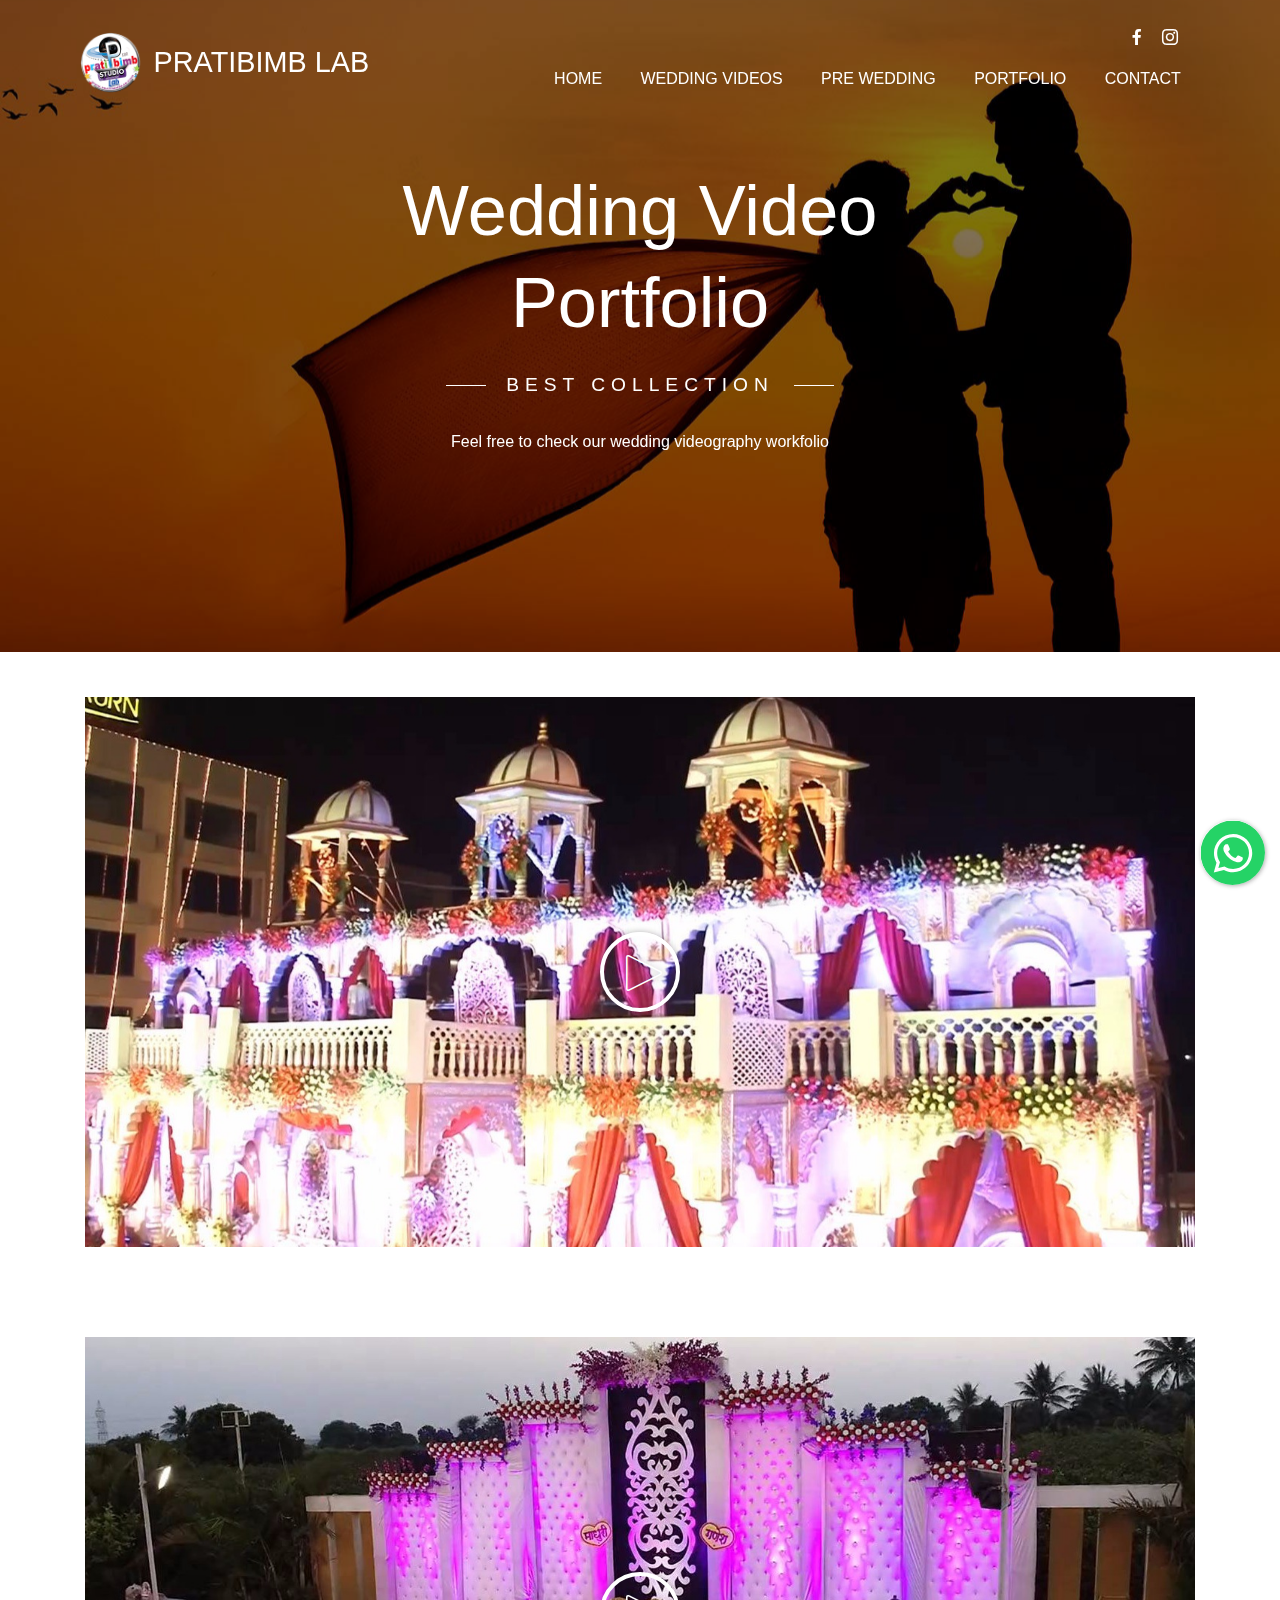
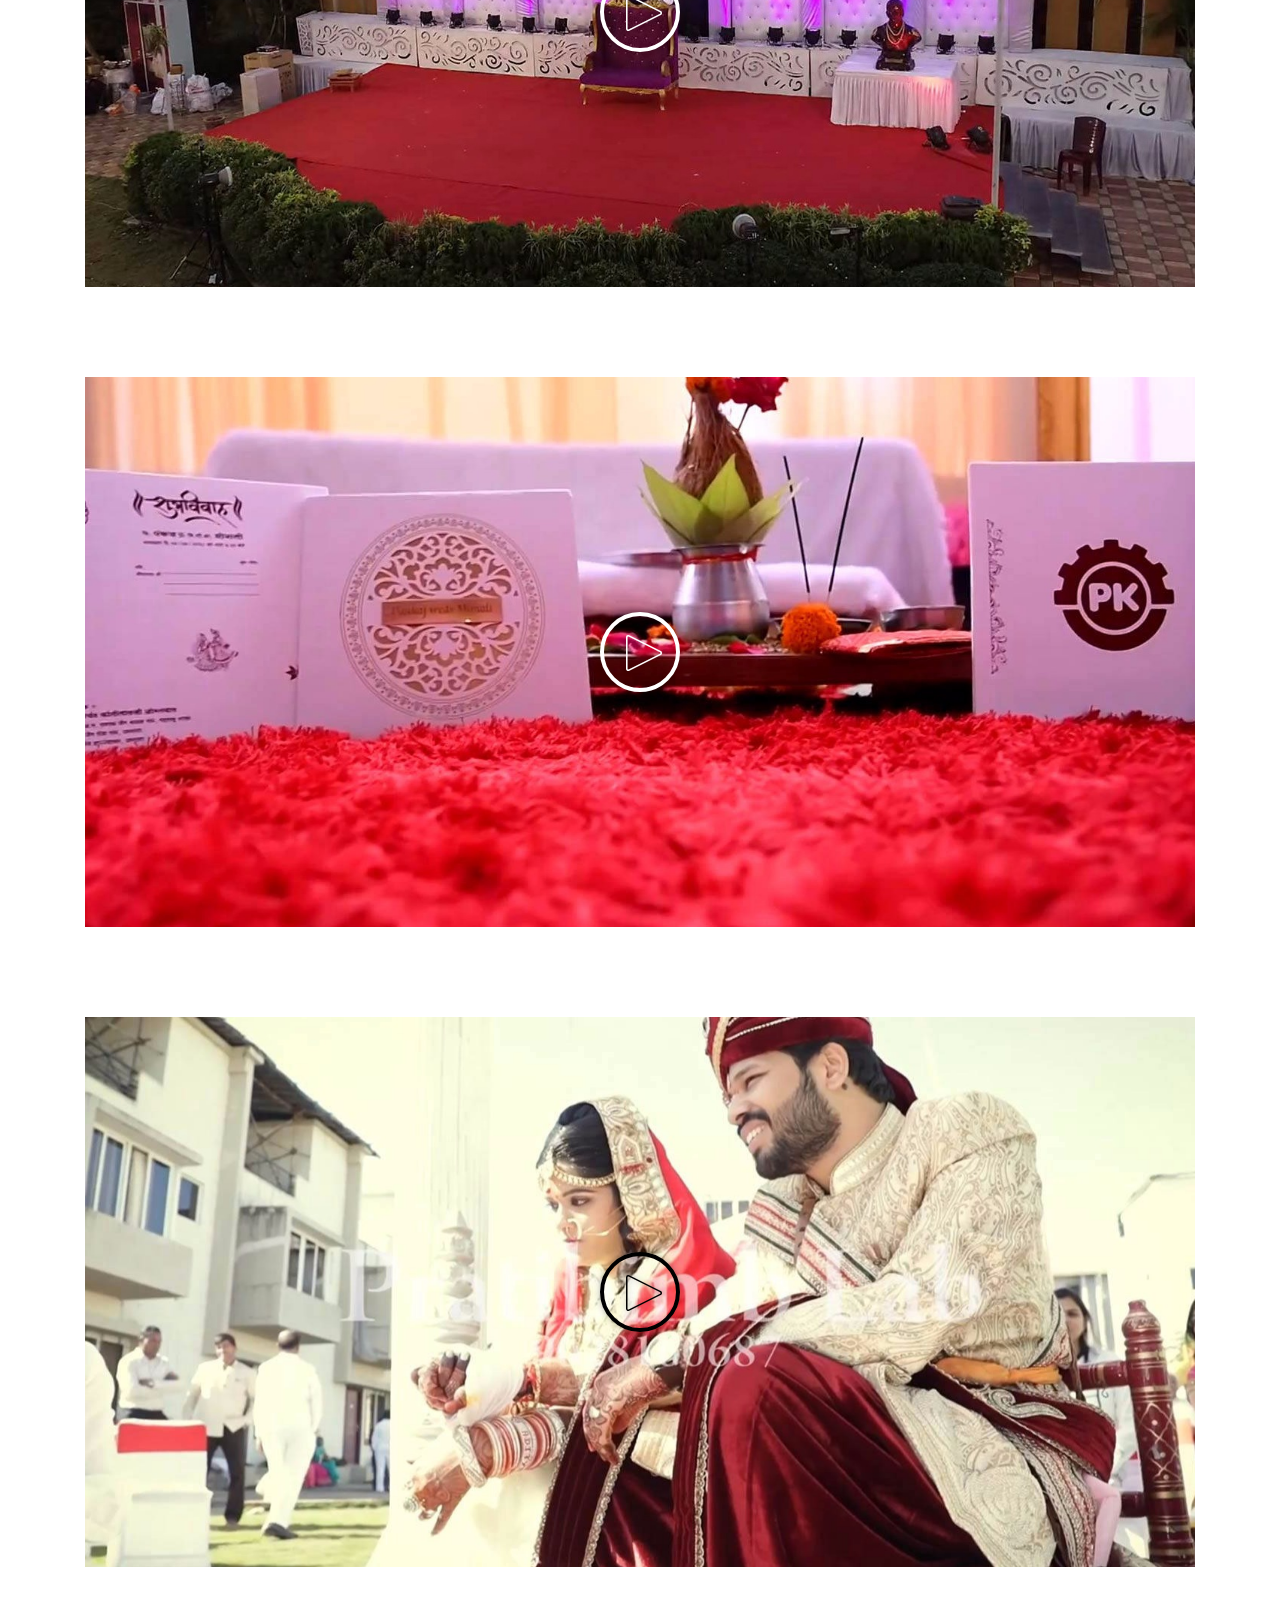
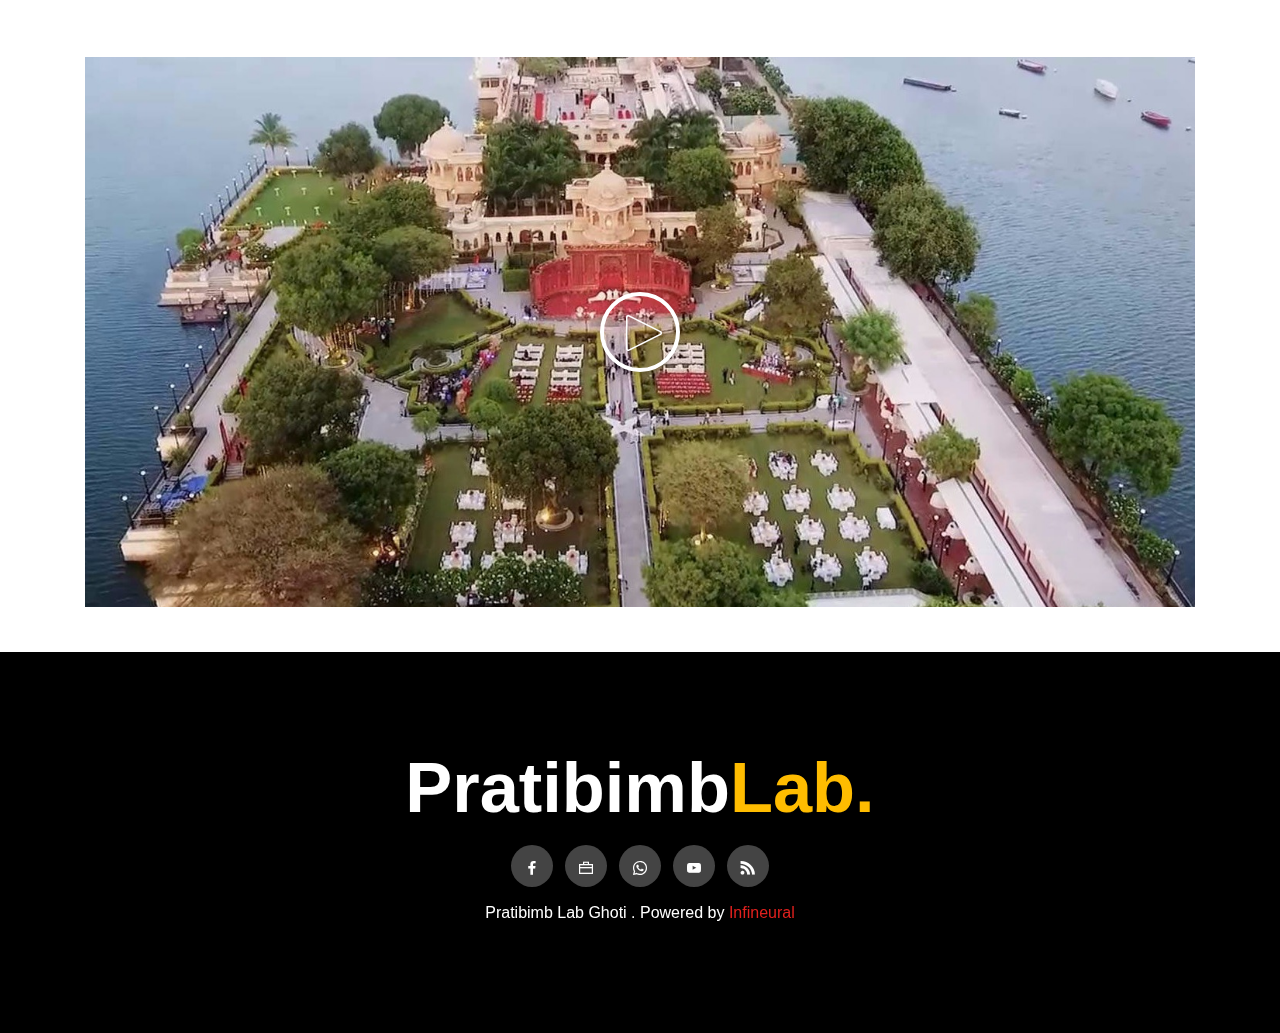
<file: wedding-videos.html>
<!DOCTYPE html>
<html  >
<head>
  
  <meta charset="UTF-8">
  <meta http-equiv="X-UA-Compatible" content="IE=edge">
  
  <meta name="viewport" content="width=device-width, initial-scale=1, minimum-scale=1">
  <link rel="shortcut icon" href="assets/images/pratibimb-128x128-1.png" type="image/x-icon">
  <meta name="description" content="Pratibimb Lab Wedding Videos Portfolio, Feel free to check our work , book your wedding date today.">
  
  
  <title>Wedding Videos Portfolio | Pratibimb Digital Video Mixing Lab Nashik</title>
  <link rel="stylesheet" href="assets/web/assets/mobirise-icons/mobirise-icons.css">
  <link rel="stylesheet" href="assets/icon54-v4/style.css">
  <link rel="stylesheet" href="assets/web/assets/mobirise-icons2/mobirise2.css">
  <link rel="stylesheet" href="assets/tether/tether.min.css">
  <link rel="stylesheet" href="assets/bootstrap/css/bootstrap.min.css">
  <link rel="stylesheet" href="assets/bootstrap/css/bootstrap-grid.min.css">
  <link rel="stylesheet" href="assets/bootstrap/css/bootstrap-reboot.min.css">
  <link rel="stylesheet" href="assets/chatbutton/floating-wpp.css">
  <link rel="stylesheet" href="assets/socicon/css/styles.css">
  <link rel="stylesheet" href="assets/dropdown/css/style.css">
  <link rel="stylesheet" href="assets/theme/css/style.css">
  <link rel="preload" as="style" href="assets/mobirise/css/mbr-additional.css"><link rel="stylesheet" href="assets/mobirise/css/mbr-additional.css" type="text/css">
  
  
  
  
<meta name="theme-color" content="#e1201d">
<link rel="manifest" href="manifest.json">
<script src="sw-connect.js"></script>
<meta name="apple-mobile-web-app-capable" content="yes">
<link rel="apple-touch-startup-image" media="(device-width: 320px) and (device-height: 568px) and (-webkit-device-pixel-ratio: 2) and (orientation: portrait)" href="assets/images/apple-launch-640x1136.png">
<link rel="apple-touch-startup-image" media="(device-width: 375px) and (device-height: 667px) and (-webkit-device-pixel-ratio: 2) and (orientation: portrait)" href="assets/images/apple-launch-750x1334.png">
<link rel="apple-touch-startup-image" media="(device-width: 414px) and (device-height: 736px) and (-webkit-device-pixel-ratio: 3) and (orientation: portrait)" href="assets/images/apple-launch-1242x2208.png">
<link rel="apple-touch-startup-image" media="(device-width: 375px) and (device-height: 812px) and (-webkit-device-pixel-ratio: 3) and (orientation: portrait)" href="assets/images/apple-launch-1125x2436.png">
<link rel="apple-touch-startup-image" media="(device-width: 768px) and (device-height: 1024px) and (-webkit-device-pixel-ratio: 2) and (orientation: portrait)" href="assets/images/apple-launch-1536x2048.png">
<link rel="apple-touch-startup-image" media="(device-width: 834px) and (device-height: 1112px) and (-webkit-device-pixel-ratio: 2) and (orientation: portrait)" href="assets/images/apple-launch-1668x2224.png">
<link rel="apple-touch-startup-image" media="(device-width: 1024px) and (device-height: 1366px) and (-webkit-device-pixel-ratio: 2) and (orientation: portrait)" href="assets/images/apple-launch-2048x2732.png">
<meta name="apple-mobile-web-app-status-bar-style" content="default">
<meta name="apple-mobile-web-app-title" content="Pratibimb Lab">
<link rel="apple-touch-icon" href="apple-touch-icon.png">
</head>
<body>
  
  <section class="cid-rCGKBFDLRq mbr-parallax-background" id="header03-c">

    

    <div class="mbr-overlay" style="opacity: 0.5; background-color: rgb(0, 0, 0);"></div>

    <div class="container align-center">
        <div class="row justify-content-md-center">
            <div class="mbr-white col-md-10 col-lg-6">
                <h1 class="mbr-section-title mbr-semibold pb-3 mbr-fonts-style display-1">Wedding Video Portfolio</h1>
                <h3 class="mbr-section-subtitle mbr-semibold align-center mbr-light mbr-fonts-style display-5">BEST COLLECTION</h3>
                <p class="mbr-text pb-3 mbr-fonts-style display-7">Feel free to check our wedding videography workfolio</p>
                
            </div>
        </div>
    </div>
    
</section>

<section class="header8 cid-rCGK90vJvJ" id="video02-5">

    

    

    <div class="container align-center">
        <div class="row justify-content-md-center">
            <div class="mbr-white col-md-12 col-12 col-lg-12">
                <div class="box">
                    <div class="mbr-media show-modal align-center py-2" data-modal=".modalWindow">
                        <div class="icon-wrap">
                            <span class="mbr-iconfont icon54-v4-play"></span>
                        </div>
                    </div>
                </div>
            </div>
        </div>
    </div>
    <div>
        <div class="modalWindow" style="display: none;">
            <div class="modalWindow-container">
                <div class="modalWindow-video-container">
                    <div class="modalWindow-video">
                        <iframe width="100%" height="100%" frameborder="0" allowfullscreen="1" data-src="https://www.youtube.com/watch?v=lAMSLPXyhuY"></iframe>
                    </div>
                    <a class="close" role="button" data-dismiss="modal">
                        <span aria-hidden="true" class="mbri-close mbr-iconfont closeModal"></span>
                        <span class="sr-only">Close</span>
                    </a>
                </div>
            </div>
        </div>
    </div>
</section>

<section class="header8 cid-rCGKfqyKqD" id="video02-7">

    

    

    <div class="container align-center">
        <div class="row justify-content-md-center">
            <div class="mbr-white col-md-12 col-12 col-lg-12">
                <div class="box">
                    <div class="mbr-media show-modal align-center py-2" data-modal=".modalWindow">
                        <div class="icon-wrap">
                            <span class="mbr-iconfont icon54-v4-play"></span>
                        </div>
                    </div>
                </div>
            </div>
        </div>
    </div>
    <div>
        <div class="modalWindow" style="display: none;">
            <div class="modalWindow-container">
                <div class="modalWindow-video-container">
                    <div class="modalWindow-video">
                        <iframe width="100%" height="100%" frameborder="0" allowfullscreen="1" data-src="https://www.youtube.com/watch?v=03V3F8RyCbc"></iframe>
                    </div>
                    <a class="close" role="button" data-dismiss="modal">
                        <span aria-hidden="true" class="mbri-close mbr-iconfont closeModal"></span>
                        <span class="sr-only">Close</span>
                    </a>
                </div>
            </div>
        </div>
    </div>
</section>

<section class="header8 cid-rCGKg9Ov9K" id="video02-8">

    

    

    <div class="container align-center">
        <div class="row justify-content-md-center">
            <div class="mbr-white col-md-12 col-12 col-lg-12">
                <div class="box">
                    <div class="mbr-media show-modal align-center py-2" data-modal=".modalWindow">
                        <div class="icon-wrap">
                            <span class="mbr-iconfont icon54-v4-play"></span>
                        </div>
                    </div>
                </div>
            </div>
        </div>
    </div>
    <div>
        <div class="modalWindow" style="display: none;">
            <div class="modalWindow-container">
                <div class="modalWindow-video-container">
                    <div class="modalWindow-video">
                        <iframe width="100%" height="100%" frameborder="0" allowfullscreen="1" data-src="https://www.youtube.com/watch?v=2u_BZTQ6lZ4"></iframe>
                    </div>
                    <a class="close" role="button" data-dismiss="modal">
                        <span aria-hidden="true" class="mbri-close mbr-iconfont closeModal"></span>
                        <span class="sr-only">Close</span>
                    </a>
                </div>
            </div>
        </div>
    </div>
</section>

<section class="header8 cid-rCGKgCY7hB" id="video02-9">

    

    

    <div class="container align-center">
        <div class="row justify-content-md-center">
            <div class="mbr-white col-md-12 col-12 col-lg-12">
                <div class="box">
                    <div class="mbr-media show-modal align-center py-2" data-modal=".modalWindow">
                        <div class="icon-wrap">
                            <span class="mbr-iconfont icon54-v4-play"></span>
                        </div>
                    </div>
                </div>
            </div>
        </div>
    </div>
    <div>
        <div class="modalWindow" style="display: none;">
            <div class="modalWindow-container">
                <div class="modalWindow-video-container">
                    <div class="modalWindow-video">
                        <iframe width="100%" height="100%" frameborder="0" allowfullscreen="1" data-src="https://www.youtube.com/watch?v=zH1BqnmOWbc"></iframe>
                    </div>
                    <a class="close" role="button" data-dismiss="modal">
                        <span aria-hidden="true" class="mbri-close mbr-iconfont closeModal"></span>
                        <span class="sr-only">Close</span>
                    </a>
                </div>
            </div>
        </div>
    </div>
</section>

<section class="header8 cid-rCGKh0glVN" id="video02-a">

    

    

    <div class="container align-center">
        <div class="row justify-content-md-center">
            <div class="mbr-white col-md-12 col-12 col-lg-12">
                <div class="box">
                    <div class="mbr-media show-modal align-center py-2" data-modal=".modalWindow">
                        <div class="icon-wrap">
                            <span class="mbr-iconfont icon54-v4-play"></span>
                        </div>
                    </div>
                </div>
            </div>
        </div>
    </div>
    <div>
        <div class="modalWindow" style="display: none;">
            <div class="modalWindow-container">
                <div class="modalWindow-video-container">
                    <div class="modalWindow-video">
                        <iframe width="100%" height="100%" frameborder="0" allowfullscreen="1" data-src="https://www.youtube.com/watch?v=bzkFdYfoMn8"></iframe>
                    </div>
                    <a class="close" role="button" data-dismiss="modal">
                        <span aria-hidden="true" class="mbri-close mbr-iconfont closeModal"></span>
                        <span class="sr-only">Close</span>
                    </a>
                </div>
            </div>
        </div>
    </div>
</section>

<section class="cid-ssdI2Cm1tR" id="footer1-14">

    

    
       <div class="container text-center">
            <div class="col-md-12 col-sm-12">
              <h1 class="plan-title mbr-section-title mbr-fonts-style display-1">
                  Pratibimb<span class="text-letter">Lab.</span>
              </h1>
            </div>
            <div class="social-media col-md-12 col-sm-12">
                <ul>
                    <li>
                      <a class="icon-transition" href="https://www.facebook.com/kailas.jorwar">
                        <span class="mbr-iconfont socicon-facebook socicon"></span>
                      </a>
                    </li>
                    <li>
                      <a class="icon-transition" href="https://www.justdial.com/Nashik/Pratibimb-Digital-Photo-Lab-Ghoti/0253PX253-X253-161117222817-B8A3_BZDET?xid=TmFzaGlrIHByYXRpYmltYiBsYWI=">
                        <span class="mbr-iconfont mobi-mbri-briefcase mobi-mbri"></span>
                      </a>
                    </li>
                    <li>
                      <a class="icon-transition" href="http://wa.me/+919028160687">
                        <span class="mbr-iconfont socicon-whatsapp socicon"></span>
                      </a>
                    </li>
                    <li>
                      <a class="icon-transition" href="https://www.youtube.com/channel/UC4D62h7B0gRrkkIlvuyeJHA">
                        <span class="mbr-iconfont socicon-youtube socicon"></span>
                      </a>
                    </li>
                    <li>
                      <a class="icon-transition" href="index.html">
                        <span class="mbr-iconfont socicon-rss socicon" style=""></span>
                      </a>
                    </li>
                 </ul>
            </div>
            
            <div class="row">
                <p class="footer-text col-md-12 col-sm-12 mbr-fonts-style mbr-text display-7">Pratibimb Lab Ghoti . Powered by <a href="https://www.infineural.com" class="text-primary">Infineural</a></p><p><br></p><p></p>
            </div>
       </div>

</section>

<section class="menu cid-rCRYfGzwls" once="menu" id="menu01-u">

    


    <nav class="navbar navbar-expand beta-menu navbar-dropdown align-items-center navbar-fixed-top navbar-toggleable-sm bg-color transparent">


        <div class="icon-wrap align-right">
            <a href="https://www.facebook.com/kailas.jorwar" target="_blank"><span class="top-icon mbr-iconfont mbr-iconfont-btn socicon-facebook socicon"></span></a>
         
            <a href="https://instagram.com/pratibimblab_nashik_ghoti" target="_blank"><span class="top-icon mbr-iconfont mbr-iconfont-btn socicon-instagram socicon"></span></a>
                        </div>

        <div class="menu-wrap">
            <button class="navbar-toggler navbar-toggler-right" type="button" data-toggle="collapse" data-target="#navbarSupportedContent" aria-controls="navbarSupportedContent" aria-expanded="false" aria-label="Toggle navigation">
                <div class="hamburger">
                    <span></span>
                    <span></span>
                    <span></span>
                    <span></span>
                </div>
            </button>
            <div class="menu-logo">
                <div class="navbar-brand">
                    <span class="navbar-logo">
                        <a href="index.html">
                            <img src="assets/images/pratibimb-128x128-1.png" alt="Pratibimb lab logo" title="" style="height: 3.8rem;">
                        </a>
                    </span>
                    <span class="navbar-caption-wrap"><a class="navbar-caption text-white display-2" href="index.html">
                            PRATIBIMB LAB</a></span>
                </div>
            </div>
            <div class="collapse navbar-collapse" id="navbarSupportedContent">
                <ul class="navbar-nav nav-dropdown nav-right" data-app-modern-menu="true"><li class="nav-item">
                        <a class="nav-link link text-white display-4" href="index.html">
                            HOME
                        </a>
                    </li>
                    <li class="nav-item"><a class="nav-link link text-white text-primary display-4" href="wedding-videos.html" aria-expanded="false">WEDDING VIDEOS</a></li>
                    <li class="nav-item"><a class="nav-link link text-white text-primary display-4" href="pre-wedding-songs-portfolio.html">PRE WEDDING</a></li>
                    <li class="nav-item"><a class="nav-link link text-white text-primary display-4" href="portfolio.html">PORTFOLIO<br></a></li>
                    <li class="nav-item"><a class="nav-link link text-white display-4" href="contact-us.html">
                            CONTACT</a></li></ul>
                
            </div>
        </div>
    </nav>
</section>


<script src="assets/web/assets/jquery/jquery.min.js"></script>
  <script src="assets/popper/popper.min.js"></script>
  <script src="assets/tether/tether.min.js"></script>
  <script src="assets/bootstrap/js/bootstrap.min.js"></script>
  <script src="assets/smoothscroll/smooth-scroll.js"></script>
  <script src="assets/chatbutton/floating-wpp.js"></script>
  <script src="assets/chatbutton/script.js"></script>
  <script src="assets/parallax/jarallax.min.js"></script>
  <script src="assets/playervimeo/vimeo_player.js"></script>
  <script src="assets/sociallikes/social-likes.js"></script>
  <script src="assets/dropdown/js/nav-dropdown.js"></script>
  <script src="assets/dropdown/js/navbar-dropdown.js"></script>
  <script src="assets/touchswipe/jquery.touch-swipe.min.js"></script>
  <script src="assets/theme/js/script.js"></script>
  
  
  

<div id="chatbutton-wa" data-phone="+919028160687" data-showpopup="true" data-headertitle="👋 Chat On WhatsApp! - by Infineural" data-popupmessage="Hi!👋

Type a message here. It will go straight to our phone! 🔥

Pratibimb Lab" data-placeholder="Type here" data-position="left" data-headercolor="#39847a" data-backgroundcolor="#e5ddd5" data-autoopentimeout="5" data-size="65px"><div class="floating-wpp-button" style="width: 65px; height: 65px;"><div class="floating-wpp-button-image"><!--?xml version="1.0" encoding="UTF-8" standalone="no"?--><svg xmlns="http://www.w3.org/2000/svg" xmlns:xlink="http://www.w3.org/1999/xlink" style="isolation:isolate" viewBox="0 0 800 800" width="65" height="65"><defs><clipPath id="_clipPath_A3g8G5hPEGG2L0B6hFCxamU4cc8rfqzQ"><rect width="800" height="800"></rect></clipPath></defs><g clip-path="url(#_clipPath_A3g8G5hPEGG2L0B6hFCxamU4cc8rfqzQ)"><g><path d=" M 787.59 800 L 12.41 800 C 5.556 800 0 793.332 0 785.108 L 0 14.892 C 0 6.667 5.556 0 12.41 0 L 787.59 0 C 794.444 0 800 6.667 800 14.892 L 800 785.108 C 800 793.332 794.444 800 787.59 800 Z " fill="rgb(37,211,102)"></path></g><g><path d=" M 508.558 450.429 C 502.67 447.483 473.723 433.24 468.325 431.273 C 462.929 429.308 459.003 428.328 455.078 434.22 C 451.153 440.114 439.869 453.377 436.434 457.307 C 433 461.236 429.565 461.729 423.677 458.78 C 417.79 455.834 398.818 449.617 376.328 429.556 C 358.825 413.943 347.008 394.663 343.574 388.768 C 340.139 382.873 343.207 379.687 346.155 376.752 C 348.804 374.113 352.044 369.874 354.987 366.436 C 357.931 362.999 358.912 360.541 360.875 356.614 C 362.837 352.683 361.857 349.246 360.383 346.299 C 358.912 343.352 347.136 314.369 342.231 302.579 C 337.451 291.099 332.597 292.654 328.983 292.472 C 325.552 292.301 321.622 292.265 317.698 292.265 C 313.773 292.265 307.394 293.739 301.996 299.632 C 296.6 305.527 281.389 319.772 281.389 348.752 C 281.389 377.735 302.487 405.731 305.431 409.661 C 308.376 413.592 346.949 473.062 406.015 498.566 C 420.062 504.634 431.03 508.256 439.581 510.969 C 453.685 515.451 466.521 514.818 476.666 513.302 C 487.978 511.613 511.502 499.06 516.409 485.307 C 521.315 471.55 521.315 459.762 519.842 457.307 C 518.371 454.851 514.446 453.377 508.558 450.429 Z  M 401.126 597.117 L 401.047 597.117 C 365.902 597.104 331.431 587.661 301.36 569.817 L 294.208 565.572 L 220.08 585.017 L 239.866 512.743 L 235.21 505.332 C 215.604 474.149 205.248 438.108 205.264 401.1 C 205.307 293.113 293.17 205.257 401.204 205.257 C 453.518 205.275 502.693 225.674 539.673 262.696 C 576.651 299.716 597.004 348.925 596.983 401.258 C 596.939 509.254 509.078 597.117 401.126 597.117 Z  M 567.816 234.565 C 523.327 190.024 464.161 165.484 401.124 165.458 C 271.24 165.458 165.529 271.161 165.477 401.085 C 165.46 442.617 176.311 483.154 196.932 518.892 L 163.502 641 L 288.421 608.232 C 322.839 627.005 361.591 636.901 401.03 636.913 L 401.126 636.913 L 401.127 636.913 C 530.998 636.913 636.717 531.2 636.77 401.274 C 636.794 338.309 612.306 279.105 567.816 234.565" fill-rule="evenodd" fill="rgb(255,255,255)"></path></g></g></svg></div></div></div>
 </body>
</html>
</file>
<file: assets/web/assets/mobirise-icons/mobirise-icons.css>
@font-face {
  font-family: 'MobiriseIcons';
  src:  url('mobirise-icons.eot?spat4u');
  src:  url('mobirise-icons.eot?spat4u#iefix') format('embedded-opentype'),
    url('mobirise-icons.ttf?spat4u') format('truetype'),
    url('mobirise-icons.woff?spat4u') format('woff'),
    url('mobirise-icons.svg?spat4u#MobiriseIcons') format('svg');
  font-weight: normal;
  font-style: normal;
  font-display: swap;
}

[class^="mbri-"], [class*=" mbri-"] {
  /* use !important to prevent issues with browser extensions that change fonts */
  font-family: MobiriseIcons !important;
  speak: none;
  font-style: normal;
  font-weight: normal;
  font-variant: normal;
  text-transform: none;
  line-height: 1;

  /* Better Font Rendering =========== */
  -webkit-font-smoothing: antialiased;
  -moz-osx-font-smoothing: grayscale;
}

.mbri-add-submenu:before {
  content: "\e900";
}
.mbri-alert:before {
  content: "\e901";
}
.mbri-align-center:before {
  content: "\e902";
}
.mbri-align-justify:before {
  content: "\e903";
}
.mbri-align-left:before {
  content: "\e904";
}
.mbri-align-right:before {
  content: "\e905";
}
.mbri-android:before {
  content: "\e906";
}
.mbri-apple:before {
  content: "\e907";
}
.mbri-arrow-down:before {
  content: "\e908";
}
.mbri-arrow-next:before {
  content: "\e909";
}
.mbri-arrow-prev:before {
  content: "\e90a";
}
.mbri-arrow-up:before {
  content: "\e90b";
}
.mbri-bold:before {
  content: "\e90c";
}
.mbri-bookmark:before {
  content: "\e90d";
}
.mbri-bootstrap:before {
  content: "\e90e";
}
.mbri-briefcase:before {
  content: "\e90f";
}
.mbri-browse:before {
  content: "\e910";
}
.mbri-bulleted-list:before {
  content: "\e911";
}
.mbri-calendar:before {
  content: "\e912";
}
.mbri-camera:before {
  content: "\e913";
}
.mbri-cart-add:before {
  content: "\e914";
}
.mbri-cart-full:before {
  content: "\e915";
}
.mbri-cash:before {
  content: "\e916";
}
.mbri-change-style:before {
  content: "\e917";
}
.mbri-chat:before {
  content: "\e918";
}
.mbri-clock:before {
  content: "\e919";
}
.mbri-close:before {
  content: "\e91a";
}
.mbri-cloud:before {
  content: "\e91b";
}
.mbri-code:before {
  content: "\e91c";
}
.mbri-contact-form:before {
  content: "\e91d";
}
.mbri-credit-card:before {
  content: "\e91e";
}
.mbri-cursor-click:before {
  content: "\e91f";
}
.mbri-cust-feedback:before {
  content: "\e920";
}
.mbri-database:before {
  content: "\e921";
}
.mbri-delivery:before {
  content: "\e922";
}
.mbri-desktop:before {
  content: "\e923";
}
.mbri-devices:before {
  content: "\e924";
}
.mbri-down:before {
  content: "\e925";
}
.mbri-download:before {
  content: "\e989";
}
.mbri-drag-n-drop:before {
  content: "\e927";
}
.mbri-drag-n-drop2:before {
  content: "\e928";
}
.mbri-edit:before {
  content: "\e929";
}
.mbri-edit2:before {
  content: "\e92a";
}
.mbri-error:before {
  content: "\e92b";
}
.mbri-extension:before {
  content: "\e92c";
}
.mbri-features:before {
  content: "\e92d";
}
.mbri-file:before {
  content: "\e92e";
}
.mbri-flag:before {
  content: "\e92f";
}
.mbri-folder:before {
  content: "\e930";
}
.mbri-gift:before {
  content: "\e931";
}
.mbri-github:before {
  content: "\e932";
}
.mbri-globe:before {
  content: "\e933";
}
.mbri-globe-2:before {
  content: "\e934";
}
.mbri-growing-chart:before {
  content: "\e935";
}
.mbri-hearth:before {
  content: "\e936";
}
.mbri-help:before {
  content: "\e937";
}
.mbri-home:before {
  content: "\e938";
}
.mbri-hot-cup:before {
  content: "\e939";
}
.mbri-idea:before {
  content: "\e93a";
}
.mbri-image-gallery:before {
  content: "\e93b";
}
.mbri-image-slider:before {
  content: "\e93c";
}
.mbri-info:before {
  content: "\e93d";
}
.mbri-italic:before {
  content: "\e93e";
}
.mbri-key:before {
  content: "\e93f";
}
.mbri-laptop:before {
  content: "\e940";
}
.mbri-layers:before {
  content: "\e941";
}
.mbri-left-right:before {
  content: "\e942";
}
.mbri-left:before {
  content: "\e943";
}
.mbri-letter:before {
  content: "\e944";
}
.mbri-like:before {
  content: "\e945";
}
.mbri-link:before {
  content: "\e946";
}
.mbri-lock:before {
  content: "\e947";
}
.mbri-login:before {
  content: "\e948";
}
.mbri-logout:before {
  content: "\e949";
}
.mbri-magic-stick:before {
  content: "\e94a";
}
.mbri-map-pin:before {
  content: "\e94b";
}
.mbri-menu:before {
  content: "\e94c";
}
.mbri-mobile:before {
  content: "\e94d";
}
.mbri-mobile2:before {
  content: "\e94e";
}
.mbri-mobirise:before {
  content: "\e94f";
}
.mbri-more-horizontal:before {
  content: "\e950";
}
.mbri-more-vertical:before {
  content: "\e951";
}
.mbri-music:before {
  content: "\e952";
}
.mbri-new-file:before {
  content: "\e953";
}
.mbri-numbered-list:before {
  content: "\e954";
}
.mbri-opened-folder:before {
  content: "\e955";
}
.mbri-pages:before {
  content: "\e956";
}
.mbri-paper-plane:before {
  content: "\e957";
}
.mbri-paperclip:before {
  content: "\e958";
}
.mbri-photo:before {
  content: "\e959";
}
.mbri-photos:before {
  content: "\e95a";
}
.mbri-pin:before {
  content: "\e95b";
}
.mbri-play:before {
  content: "\e95c";
}
.mbri-plus:before {
  content: "\e95d";
}
.mbri-preview:before {
  content: "\e95e";
}
.mbri-print:before {
  content: "\e95f";
}
.mbri-protect:before {
  content: "\e960";
}
.mbri-question:before {
  content: "\e961";
}
.mbri-quote-left:before {
  content: "\e962";
}
.mbri-quote-right:before {
  content: "\e963";
}
.mbri-refresh:before {
  content: "\e964";
}
.mbri-responsive:before {
  content: "\e965";
}
.mbri-right:before {
  content: "\e966";
}
.mbri-rocket:before {
  content: "\e967";
}
.mbri-sad-face:before {
  content: "\e968";
}
.mbri-sale:before {
  content: "\e969";
}
.mbri-save:before {
  content: "\e96a";
}
.mbri-search:before {
  content: "\e96b";
}
.mbri-setting:before {
  content: "\e96c";
}
.mbri-setting2:before {
  content: "\e96d";
}
.mbri-setting3:before {
  content: "\e96e";
}
.mbri-share:before {
  content: "\e96f";
}
.mbri-shopping-bag:before {
  content: "\e970";
}
.mbri-shopping-basket:before {
  content: "\e971";
}
.mbri-shopping-cart:before {
  content: "\e972";
}
.mbri-sites:before {
  content: "\e973";
}
.mbri-smile-face:before {
  content: "\e974";
}
.mbri-speed:before {
  content: "\e975";
}
.mbri-star:before {
  content: "\e976";
}
.mbri-success:before {
  content: "\e977";
}
.mbri-sun:before {
  content: "\e978";
}
.mbri-sun2:before {
  content: "\e979";
}
.mbri-tablet:before {
  content: "\e97a";
}
.mbri-tablet-vertical:before {
  content: "\e97b";
}
.mbri-target:before {
  content: "\e97c";
}
.mbri-timer:before {
  content: "\e97d";
}
.mbri-to-ftp:before {
  content: "\e97e";
}
.mbri-to-local-drive:before {
  content: "\e97f";
}
.mbri-touch-swipe:before {
  content: "\e980";
}
.mbri-touch:before {
  content: "\e981";
}
.mbri-trash:before {
  content: "\e982";
}
.mbri-underline:before {
  content: "\e983";
}
.mbri-unlink:before {
  content: "\e984";
}
.mbri-unlock:before {
  content: "\e985";
}
.mbri-up-down:before {
  content: "\e986";
}
.mbri-up:before {
  content: "\e987";
}
.mbri-update:before {
  content: "\e988";
}
.mbri-upload:before {
 content: "\e926"; 
}
.mbri-user:before {
  content: "\e98a";
}
.mbri-user2:before {
  content: "\e98b";
}
.mbri-users:before {
  content: "\e98c";
}
.mbri-video:before {
  content: "\e98d";
}
.mbri-video-play:before {
  content: "\e98e";
}
.mbri-watch:before {
  content: "\e98f";
}
.mbri-website-theme:before {
  content: "\e990";
}
.mbri-wifi:before {
  content: "\e991";
}
.mbri-windows:before {
  content: "\e992";
}
.mbri-zoom-out:before {
  content: "\e993";
}
.mbri-redo:before {
  content: "\e994";
}
.mbri-undo:before {
  content: "\e995";
}
</file>
<file: assets/icon54-v4/style.css>
@font-face {
    font-family: 'icon54-v4';
    src: url('fonts/icon54-v4.eot?9rlj2v');
    src: url('fonts/icon54-v4.eot?9rlj2v#iefix') format('embedded-opentype'),
        url('fonts/icon54-v4.ttf?9rlj2v') format('truetype'),
        url('fonts/icon54-v4.woff?9rlj2v') format('woff'),
        url('fonts/icon54-v4.svg?9rlj2v#icon54-v4') format('svg');
    font-weight: normal;
    font-style: normal;
}

[class^='icon54-v4-'],
[class*=' icon54-v4-'] {
    /* use !important to prevent issues with browser extensions that change fonts */
    font-family: 'icon54-v4' !important;
    speak: none;
    font-style: normal;
    font-weight: normal;
    font-variant: normal;
    text-transform: none;
    line-height: 1;

    /* Better Font Rendering =========== */
    -webkit-font-smoothing: antialiased;
    -moz-osx-font-smoothing: grayscale;
}

.icon54-v4-d-box::before {
    content: '\e900';
}
.icon54-v4-d-cube::before {
    content: '\e901';
}
.icon54-v4-accessible::before {
    content: '\e902';
}
.icon54-v4-active-protection::before {
    content: '\e903';
}
.icon54-v4-add-event::before {
    content: '\e904';
}
.icon54-v4-add-shopping-cart::before {
    content: '\e905';
}
.icon54-v4-add-user-2::before {
    content: '\e906';
}
.icon54-v4-add-user::before {
    content: '\e907';
}
.icon54-v4-add-users::before {
    content: '\e908';
}
.icon54-v4-add::before {
    content: '\e909';
}
.icon54-v4-adjustments::before {
    content: '\e90a';
}
.icon54-v4-airplane::before {
    content: '\e90b';
}
.icon54-v4-alarm::before {
    content: '\e90c';
}
.icon54-v4-alcohol-drink::before {
    content: '\e90d';
}
.icon54-v4-anchor::before {
    content: '\e90e';
}
.icon54-v4-android::before {
    content: '\e90f';
}
.icon54-v4-announcement::before {
    content: '\e910';
}
.icon54-v4-anonymus-2::before {
    content: '\e911';
}
.icon54-v4-anonymus::before {
    content: '\e912';
}
.icon54-v4-answer-2::before {
    content: '\e913';
}
.icon54-v4-answer-3::before {
    content: '\e914';
}
.icon54-v4-answer::before {
    content: '\e915';
}
.icon54-v4-apron::before {
    content: '\e916';
}
.icon54-v4-archive-file::before {
    content: '\e917';
}
.icon54-v4-archive::before {
    content: '\e918';
}
.icon54-v4-armchair-1::before {
    content: '\e919';
}
.icon54-v4-armchair-2::before {
    content: '\e91a';
}
.icon54-v4-armchair-3::before {
    content: '\e91b';
}
.icon54-v4-armchair-4::before {
    content: '\e91c';
}
.icon54-v4-artifical-intelligence-1::before {
    content: '\e91d';
}
.icon54-v4-artifical-intelligence-2::before {
    content: '\e91e';
}
.icon54-v4-artist::before {
    content: '\e91f';
}
.icon54-v4-assignment::before {
    content: '\e920';
}
.icon54-v4-astronaut::before {
    content: '\e921';
}
.icon54-v4-at-symbol-2::before {
    content: '\e922';
}
.icon54-v4-at-symbol-3::before {
    content: '\e923';
}
.icon54-v4-at-symbol::before {
    content: '\e924';
}
.icon54-v4-at::before {
    content: '\e925';
}
.icon54-v4-atlas::before {
    content: '\e926';
}
.icon54-v4-attach-2::before {
    content: '\e927';
}
.icon54-v4-attach-3::before {
    content: '\e928';
}
.icon54-v4-attach-user::before {
    content: '\e929';
}
.icon54-v4-audio::before {
    content: '\e92a';
}
.icon54-v4-avatar-chef::before {
    content: '\e92b';
}
.icon54-v4-back-arrow::before {
    content: '\e92c';
}
.icon54-v4-badminton::before {
    content: '\e92d';
}
.icon54-v4-baguette::before {
    content: '\e92e';
}
.icon54-v4-bald-man::before {
    content: '\e92f';
}
.icon54-v4-balloons-1::before {
    content: '\e930';
}
.icon54-v4-balloons-2::before {
    content: '\e931';
}
.icon54-v4-baloon::before {
    content: '\e932';
}
.icon54-v4-banknote::before {
    content: '\e933';
}
.icon54-v4-bar-chart-2::before {
    content: '\e934';
}
.icon54-v4-bar-chart::before {
    content: '\e935';
}
.icon54-v4-barbeque::before {
    content: '\e936';
}
.icon54-v4-bat::before {
    content: '\e937';
}
.icon54-v4-batman::before {
    content: '\e938';
}
.icon54-v4-battery-charge::before {
    content: '\e939';
}
.icon54-v4-battery-full::before {
    content: '\e93a';
}
.icon54-v4-battery-half::before {
    content: '\e93b';
}
.icon54-v4-battery-low::before {
    content: '\e93c';
}
.icon54-v4-beach-sign::before {
    content: '\e93d';
}
.icon54-v4-bed-1::before {
    content: '\e93e';
}
.icon54-v4-bed-2::before {
    content: '\e93f';
}
.icon54-v4-bed-3::before {
    content: '\e940';
}
.icon54-v4-bed-4::before {
    content: '\e941';
}
.icon54-v4-bed-5::before {
    content: '\e942';
}
.icon54-v4-beer-glass::before {
    content: '\e943';
}
.icon54-v4-beer::before {
    content: '\e944';
}
.icon54-v4-bell-2::before {
    content: '\e945';
}
.icon54-v4-bell-3::before {
    content: '\e946';
}
.icon54-v4-bell-4::before {
    content: '\e947';
}
.icon54-v4-bell-alarm::before {
    content: '\e948';
}
.icon54-v4-bell::before {
    content: '\e949';
}
.icon54-v4-bender::before {
    content: '\e94a';
}
.icon54-v4-bikini::before {
    content: '\e94b';
}
.icon54-v4-bill-2::before {
    content: '\e94c';
}
.icon54-v4-bill::before {
    content: '\e94d';
}
.icon54-v4-birthay-hat-2::before {
    content: '\e94e';
}
.icon54-v4-birthday-1::before {
    content: '\e94f';
}
.icon54-v4-birthday-2::before {
    content: '\e950';
}
.icon54-v4-birthday-cake-1::before {
    content: '\e951';
}
.icon54-v4-birthday-cake-2::before {
    content: '\e952';
}
.icon54-v4-birthday-card::before {
    content: '\e953';
}
.icon54-v4-birthday-decoration-1::before {
    content: '\e954';
}
.icon54-v4-birthday-decoration-2::before {
    content: '\e955';
}
.icon54-v4-birthday-decoration-3::before {
    content: '\e956';
}
.icon54-v4-birthday-greetings-1::before {
    content: '\e957';
}
.icon54-v4-birthday-hat3::before {
    content: '\e958';
}
.icon54-v4-birthday-invitation::before {
    content: '\e959';
}
.icon54-v4-birthday-message-1::before {
    content: '\e95a';
}
.icon54-v4-birthday-message-2::before {
    content: '\e95b';
}
.icon54-v4-birthday-party::before {
    content: '\e95c';
}
.icon54-v4-birthday-picture::before {
    content: '\e95d';
}
.icon54-v4-birthday-song::before {
    content: '\e95e';
}
.icon54-v4-birthyday-hat-1::before {
    content: '\e95f';
}
.icon54-v4-bitcoin-2::before {
    content: '\e960';
}
.icon54-v4-bitcoin-3::before {
    content: '\e961';
}
.icon54-v4-bitcoin::before {
    content: '\e962';
}
.icon54-v4-black-cat::before {
    content: '\e963';
}
.icon54-v4-blende::before {
    content: '\e964';
}
.icon54-v4-blender::before {
    content: '\e965';
}
.icon54-v4-bllboy::before {
    content: '\e966';
}
.icon54-v4-bloody-axe::before {
    content: '\e967';
}
.icon54-v4-bloody-knife::before {
    content: '\e968';
}
.icon54-v4-blueprint::before {
    content: '\e969';
}
.icon54-v4-bluetooth::before {
    content: '\e96a';
}
.icon54-v4-boat::before {
    content: '\e96b';
}
.icon54-v4-bone-hand::before {
    content: '\e96c';
}
.icon54-v4-bones::before {
    content: '\e96d';
}
.icon54-v4-book::before {
    content: '\e96e';
}
.icon54-v4-bookmarrk::before {
    content: '\e96f';
}
.icon54-v4-bottle-opener::before {
    content: '\e970';
}
.icon54-v4-bow-tie::before {
    content: '\e971';
}
.icon54-v4-box::before {
    content: '\e972';
}
.icon54-v4-brake-link::before {
    content: '\e973';
}
.icon54-v4-bread-and-wine::before {
    content: '\e974';
}
.icon54-v4-bread-knife::before {
    content: '\e975';
}
.icon54-v4-bricks::before {
    content: '\e976';
}
.icon54-v4-bride::before {
    content: '\e977';
}
.icon54-v4-briefcase::before {
    content: '\e978';
}
.icon54-v4-bring-down-2::before {
    content: '\e979';
}
.icon54-v4-bring-down-3::before {
    content: '\e97a';
}
.icon54-v4-bring-down::before {
    content: '\e97b';
}
.icon54-v4-bring-up-2::before {
    content: '\e97c';
}
.icon54-v4-bring-up-3::before {
    content: '\e97d';
}
.icon54-v4-bring-up::before {
    content: '\e97e';
}
.icon54-v4-brush::before {
    content: '\e97f';
}
.icon54-v4-bucket::before {
    content: '\e980';
}
.icon54-v4-bug::before {
    content: '\e981';
}
.icon54-v4-building-construction::before {
    content: '\e982';
}
.icon54-v4-building::before {
    content: '\e983';
}
.icon54-v4-bunk-beds::before {
    content: '\e984';
}
.icon54-v4-bunny-2::before {
    content: '\e985';
}
.icon54-v4-bunny::before {
    content: '\e986';
}
.icon54-v4-business-man-1::before {
    content: '\e987';
}
.icon54-v4-business-man-2::before {
    content: '\e988';
}
.icon54-v4-business-woman-1::before {
    content: '\e989';
}
.icon54-v4-business-woman-2::before {
    content: '\e98a';
}
.icon54-v4-cad-1::before {
    content: '\e98b';
}
.icon54-v4-cad-2::before {
    content: '\e98c';
}
.icon54-v4-cad-3::before {
    content: '\e98d';
}
.icon54-v4-cad-compasses::before {
    content: '\e98e';
}
.icon54-v4-cad-file::before {
    content: '\e98f';
}
.icon54-v4-cad-paper::before {
    content: '\e990';
}
.icon54-v4-cad-papers::before {
    content: '\e991';
}
.icon54-v4-cad-pencil::before {
    content: '\e992';
}
.icon54-v4-cake-knife::before {
    content: '\e993';
}
.icon54-v4-cake-piece::before {
    content: '\e994';
}
.icon54-v4-cake-slice::before {
    content: '\e995';
}
.icon54-v4-cake::before {
    content: '\e996';
}
.icon54-v4-calculator::before {
    content: '\e997';
}
.icon54-v4-calendar::before {
    content: '\e998';
}
.icon54-v4-callendar::before {
    content: '\e999';
}
.icon54-v4-camera-1::before {
    content: '\e99a';
}
.icon54-v4-camera-2::before {
    content: '\e99b';
}
.icon54-v4-candle-light::before {
    content: '\e99c';
}
.icon54-v4-candle::before {
    content: '\e99d';
}
.icon54-v4-candy-holder::before {
    content: '\e99e';
}
.icon54-v4-candy::before {
    content: '\e99f';
}
.icon54-v4-canlestick::before {
    content: '\e9a0';
}
.icon54-v4-captain-america::before {
    content: '\e9a1';
}
.icon54-v4-captain::before {
    content: '\e9a2';
}
.icon54-v4-captin-hat::before {
    content: '\e9a3';
}
.icon54-v4-car-2::before {
    content: '\e9a4';
}
.icon54-v4-car-3::before {
    content: '\e9a5';
}
.icon54-v4-car::before {
    content: '\e9a6';
}
.icon54-v4-castle::before {
    content: '\e9a7';
}
.icon54-v4-cauldron::before {
    content: '\e9a8';
}
.icon54-v4-celebration-glasses::before {
    content: '\e9a9';
}
.icon54-v4-cemetery-1::before {
    content: '\e9aa';
}
.icon54-v4-cemetery-2::before {
    content: '\e9ab';
}
.icon54-v4-cezve::before {
    content: '\e9ac';
}
.icon54-v4-champagne-in-ice-bucket::before {
    content: '\e9ad';
}
.icon54-v4-champagne-open::before {
    content: '\e9ae';
}
.icon54-v4-champagne::before {
    content: '\e9af';
}
.icon54-v4-charlie-chaplin::before {
    content: '\e9b0';
}
.icon54-v4-check-1::before {
    content: '\e9b1';
}
.icon54-v4-check-2::before {
    content: '\e9b2';
}
.icon54-v4-chef::before {
    content: '\e9b3';
}
.icon54-v4-chef\'s-hat-1::before {
 content: '\e9b4';

}
.icon54-v4-chef\'s-hat-2::before {
 content: '\e9b5';

}
.icon54-v4-chicken-2::before {
    content: '\e9b6';
}
.icon54-v4-chicken-3::before {
    content: '\e9b7';
}
.icon54-v4-chicken::before {
    content: '\e9b8';
}
.icon54-v4-chilled-champagne::before {
    content: '\e9b9';
}
.icon54-v4-chopsticks::before {
    content: '\e9ba';
}
.icon54-v4-church-bells::before {
    content: '\e9bb';
}
.icon54-v4-church::before {
    content: '\e9bc';
}
.icon54-v4-claptrap::before {
    content: '\e9bd';
}
.icon54-v4-clock::before {
    content: '\e9be';
}
.icon54-v4-close::before {
    content: '\e9bf';
}
.icon54-v4-cloud-2::before {
    content: '\e9c0';
}
.icon54-v4-cloud-3::before {
    content: '\e9c1';
}
.icon54-v4-cloud-off::before {
    content: '\e9c2';
}
.icon54-v4-cloud::before {
    content: '\e9c3';
}
.icon54-v4-clown-2::before {
    content: '\e9c4';
}
.icon54-v4-clown::before {
    content: '\e9c5';
}
.icon54-v4-cobweb-1::before {
    content: '\e9c6';
}
.icon54-v4-cobweb-2::before {
    content: '\e9c7';
}
.icon54-v4-cocktail::before {
    content: '\e9c8';
}
.icon54-v4-coding::before {
    content: '\e9c9';
}
.icon54-v4-coffee-maker::before {
    content: '\e9ca';
}
.icon54-v4-coffin::before {
    content: '\e9cb';
}
.icon54-v4-cold::before {
    content: '\e9cc';
}
.icon54-v4-collaboration::before {
    content: '\e9cd';
}
.icon54-v4-compass::before {
    content: '\e9ce';
}
.icon54-v4-computer::before {
    content: '\e9cf';
}
.icon54-v4-confetti-1::before {
    content: '\e9d0';
}
.icon54-v4-confetti-2::before {
    content: '\e9d1';
}
.icon54-v4-connection::before {
    content: '\e9d2';
}
.icon54-v4-construction-plan::before {
    content: '\e9d3';
}
.icon54-v4-cookbook::before {
    content: '\e9d4';
}
.icon54-v4-cooker-hood::before {
    content: '\e9d5';
}
.icon54-v4-cooker::before {
    content: '\e9d6';
}
.icon54-v4-cooler::before {
    content: '\e9d7';
}
.icon54-v4-copyright-2::before {
    content: '\e9d8';
}
.icon54-v4-copyright-3::before {
    content: '\e9d9';
}
.icon54-v4-copyright::before {
    content: '\e9da';
}
.icon54-v4-cord::before {
    content: '\e9db';
}
.icon54-v4-corkscrew::before {
    content: '\e9dc';
}
.icon54-v4-corn-candy::before {
    content: '\e9dd';
}
.icon54-v4-corner-tub::before {
    content: '\e9de';
}
.icon54-v4-course::before {
    content: '\e9df';
}
.icon54-v4-cowboy::before {
    content: '\e9e0';
}
.icon54-v4-creative-commun-2::before {
    content: '\e9e1';
}
.icon54-v4-creative-commun-3::before {
    content: '\e9e2';
}
.icon54-v4-creative-commun::before {
    content: '\e9e3';
}
.icon54-v4-credit-card::before {
    content: '\e9e4';
}
.icon54-v4-crescent::before {
    content: '\e9e5';
}
.icon54-v4-criminal::before {
    content: '\e9e6';
}
.icon54-v4-crop::before {
    content: '\e9e7';
}
.icon54-v4-crow::before {
    content: '\e9e8';
}
.icon54-v4-cup::before {
    content: '\e9e9';
}
.icon54-v4-cupcake::before {
    content: '\e9ea';
}
.icon54-v4-cut::before {
    content: '\e9eb';
}
.icon54-v4-cutlery-decoration::before {
    content: '\e9ec';
}
.icon54-v4-cutlery-set::before {
    content: '\e9ed';
}
.icon54-v4-cutlery::before {
    content: '\e9ee';
}
.icon54-v4-cutting-board-1::before {
    content: '\e9ef';
}
.icon54-v4-cutting-board-2::before {
    content: '\e9f0';
}
.icon54-v4-daffodil::before {
    content: '\e9f1';
}
.icon54-v4-darth-vader::before {
    content: '\e9f2';
}
.icon54-v4-dashed-frame-1::before {
    content: '\e9f3';
}
.icon54-v4-dashed-frame-2::before {
    content: '\e9f4';
}
.icon54-v4-dashed-frame-3::before {
    content: '\e9f5';
}
.icon54-v4-dashed-frame-4::before {
    content: '\e9f6';
}
.icon54-v4-dashed-frame-5::before {
    content: '\e9f7';
}
.icon54-v4-dashed-frame-6::before {
    content: '\e9f8';
}
.icon54-v4-dashed-frame-7::before {
    content: '\e9f9';
}
.icon54-v4-dashed-frame-8::before {
    content: '\e9fa';
}
.icon54-v4-dashed-frame-9::before {
    content: '\e9fb';
}
.icon54-v4-dashed-frame-10::before {
    content: '\e9fc';
}
.icon54-v4-dashed-frame-11::before {
    content: '\e9fd';
}
.icon54-v4-dashed-frame-12::before {
    content: '\e9fe';
}
.icon54-v4-dashed-frame-13::before {
    content: '\e9ff';
}
.icon54-v4-dashed-frame-14::before {
    content: '\ea00';
}
.icon54-v4-dashed-frame-15::before {
    content: '\ea01';
}
.icon54-v4-dashed-frame-16::before {
    content: '\ea02';
}
.icon54-v4-dashed-frame-17::before {
    content: '\ea03';
}
.icon54-v4-dashed-frame-18::before {
    content: '\ea04';
}
.icon54-v4-dashed-frame-19::before {
    content: '\ea05';
}
.icon54-v4-dashed-frame-20::before {
    content: '\ea06';
}
.icon54-v4-dashed-frame-21::before {
    content: '\ea07';
}
.icon54-v4-dashed-frame-22::before {
    content: '\ea08';
}
.icon54-v4-dashed-frame-23::before {
    content: '\ea09';
}
.icon54-v4-dashed-frame-24::before {
    content: '\ea0a';
}
.icon54-v4-dashed-frame-25::before {
    content: '\ea0b';
}
.icon54-v4-dashed-frame-26::before {
    content: '\ea0c';
}
.icon54-v4-dashed-frame-27::before {
    content: '\ea0d';
}
.icon54-v4-dashed-frame-28::before {
    content: '\ea0e';
}
.icon54-v4-dashed-frame-29::before {
    content: '\ea0f';
}
.icon54-v4-dashed-frame-30::before {
    content: '\ea10';
}
.icon54-v4-dashed-frame-31::before {
    content: '\ea11';
}
.icon54-v4-dashed-frame-32::before {
    content: '\ea12';
}
.icon54-v4-dashed-frame-33::before {
    content: '\ea13';
}
.icon54-v4-dashed-frame-34::before {
    content: '\ea14';
}
.icon54-v4-dashed-frame-35::before {
    content: '\ea15';
}
.icon54-v4-database-2::before {
    content: '\ea16';
}
.icon54-v4-database-3::before {
    content: '\ea17';
}
.icon54-v4-database::before {
    content: '\ea18';
}
.icon54-v4-deactivate-protection::before {
    content: '\ea19';
}
.icon54-v4-deckchair::before {
    content: '\ea1a';
}
.icon54-v4-delete-user-2::before {
    content: '\ea1b';
}
.icon54-v4-delete-user::before {
    content: '\ea1c';
}
.icon54-v4-delete-users::before {
    content: '\ea1d';
}
.icon54-v4-design-mug::before {
    content: '\ea1e';
}
.icon54-v4-design::before {
    content: '\ea1f';
}
.icon54-v4-desk-1::before {
    content: '\ea20';
}
.icon54-v4-desk-2::before {
    content: '\ea21';
}
.icon54-v4-desk-3::before {
    content: '\ea22';
}
.icon54-v4-dessert::before {
    content: '\ea23';
}
.icon54-v4-devil\'s-fork::before {
 content: '\ea24';

}
.icon54-v4-diamond::before {
    content: '\ea25';
}
.icon54-v4-dice::before {
    content: '\ea26';
}
.icon54-v4-dictator::before {
    content: '\ea27';
}
.icon54-v4-disabled-user-2::before {
    content: '\ea28';
}
.icon54-v4-disabled-user::before {
    content: '\ea29';
}
.icon54-v4-disabled-users::before {
    content: '\ea2a';
}
.icon54-v4-disc::before {
    content: '\ea2b';
}
.icon54-v4-disco-ball::before {
    content: '\ea2c';
}
.icon54-v4-dismiss-user-2::before {
    content: '\ea2d';
}
.icon54-v4-dismiss-user::before {
    content: '\ea2e';
}
.icon54-v4-dismiss-users::before {
    content: '\ea2f';
}
.icon54-v4-dispatcher-1::before {
    content: '\ea30';
}
.icon54-v4-dispatcher-2::before {
    content: '\ea31';
}
.icon54-v4-diver::before {
    content: '\ea32';
}
.icon54-v4-diving-mask::before {
    content: '\ea33';
}
.icon54-v4-dj::before {
    content: '\ea34';
}
.icon54-v4-doctor::before {
    content: '\ea35';
}
.icon54-v4-dollar-2::before {
    content: '\ea36';
}
.icon54-v4-dollar-3::before {
    content: '\ea37';
}
.icon54-v4-dollar::before {
    content: '\ea38';
}
.icon54-v4-dolphin::before {
    content: '\ea39';
}
.icon54-v4-done-2::before {
    content: '\ea3a';
}
.icon54-v4-done-3::before {
    content: '\ea3b';
}
.icon54-v4-done::before {
    content: '\ea3c';
}
.icon54-v4-door::before {
    content: '\ea3d';
}
.icon54-v4-download-2::before {
    content: '\ea3e';
}
.icon54-v4-download-3::before {
    content: '\ea3f';
}
.icon54-v4-download-cloud::before {
    content: '\ea40';
}
.icon54-v4-download::before {
    content: '\ea41';
}
.icon54-v4-dracula::before {
    content: '\ea42';
}
.icon54-v4-drive::before {
    content: '\ea43';
}
.icon54-v4-earth::before {
    content: '\ea44';
}
.icon54-v4-easter-basket::before {
    content: '\ea45';
}
.icon54-v4-easter-celebration::before {
    content: '\ea46';
}
.icon54-v4-easter-egg-1::before {
    content: '\ea47';
}
.icon54-v4-easter-egg-2::before {
    content: '\ea48';
}
.icon54-v4-easter-egg-3::before {
    content: '\ea49';
}
.icon54-v4-easter-message::before {
    content: '\ea4a';
}
.icon54-v4-easter-willow::before {
    content: '\ea4b';
}
.icon54-v4-eat-in-kitchen::before {
    content: '\ea4c';
}
.icon54-v4-eco-friendly-2::before {
    content: '\ea4d';
}
.icon54-v4-eco-friendly-3::before {
    content: '\ea4e';
}
.icon54-v4-eco-friendly::before {
    content: '\ea4f';
}
.icon54-v4-ed-209::before {
    content: '\ea50';
}
.icon54-v4-egg-beater::before {
    content: '\ea51';
}
.icon54-v4-egg-painting::before {
    content: '\ea52';
}
.icon54-v4-egg-timer::before {
    content: '\ea53';
}
.icon54-v4-egg::before {
    content: '\ea54';
}
.icon54-v4-eggs-1::before {
    content: '\ea55';
}
.icon54-v4-eggs-2::before {
    content: '\ea56';
}
.icon54-v4-eject::before {
    content: '\ea57';
}
.icon54-v4-engagement-1::before {
    content: '\ea58';
}
.icon54-v4-engagement-2::before {
    content: '\ea59';
}
.icon54-v4-equalizer::before {
    content: '\ea5a';
}
.icon54-v4-error-mark::before {
    content: '\ea5b';
}
.icon54-v4-error::before {
    content: '\ea5c';
}
.icon54-v4-eudder::before {
    content: '\ea5d';
}
.icon54-v4-euro-2::before {
    content: '\ea5e';
}
.icon54-v4-euro-3::before {
    content: '\ea5f';
}
.icon54-v4-euro::before {
    content: '\ea60';
}
.icon54-v4-eva::before {
    content: '\ea61';
}
.icon54-v4-event-2::before {
    content: '\ea62';
}
.icon54-v4-event-reminder::before {
    content: '\ea63';
}
.icon54-v4-event-ticket::before {
    content: '\ea64';
}
.icon54-v4-event::before {
    content: '\ea65';
}
.icon54-v4-eye::before {
    content: '\ea66';
}
.icon54-v4-eyeball::before {
    content: '\ea67';
}
.icon54-v4-farmer::before {
    content: '\ea68';
}
.icon54-v4-feather-pen::before {
    content: '\ea69';
}
.icon54-v4-female::before {
    content: '\ea6a';
}
.icon54-v4-file-1::before {
    content: '\ea6b';
}
.icon54-v4-file-2::before {
    content: '\ea6c';
}
.icon54-v4-filleting-knife::before {
    content: '\ea6d';
}
.icon54-v4-fingerprint::before {
    content: '\ea6e';
}
.icon54-v4-firefigyhter::before {
    content: '\ea6f';
}
.icon54-v4-firework-1::before {
    content: '\ea70';
}
.icon54-v4-firework-2::before {
    content: '\ea71';
}
.icon54-v4-fish::before {
    content: '\ea72';
}
.icon54-v4-flag::before {
    content: '\ea73';
}
.icon54-v4-flash::before {
    content: '\ea74';
}
.icon54-v4-flashlight::before {
    content: '\ea75';
}
.icon54-v4-flip-flops::before {
    content: '\ea76';
}
.icon54-v4-float::before {
    content: '\ea77';
}
.icon54-v4-flowchart::before {
    content: '\ea78';
}
.icon54-v4-flowers::before {
    content: '\ea79';
}
.icon54-v4-folder::before {
    content: '\ea7a';
}
.icon54-v4-food-photo::before {
    content: '\ea7b';
}
.icon54-v4-fork::before {
    content: '\ea7c';
}
.icon54-v4-format-size::before {
    content: '\ea7d';
}
.icon54-v4-frame-1::before {
    content: '\ea7e';
}
.icon54-v4-frame-2::before {
    content: '\ea7f';
}
.icon54-v4-frame-3::before {
    content: '\ea80';
}
.icon54-v4-frame-4::before {
    content: '\ea81';
}
.icon54-v4-frame-5::before {
    content: '\ea82';
}
.icon54-v4-frame-6::before {
    content: '\ea83';
}
.icon54-v4-frame-7::before {
    content: '\ea84';
}
.icon54-v4-frame-8::before {
    content: '\ea85';
}
.icon54-v4-frame-9::before {
    content: '\ea86';
}
.icon54-v4-frame-10::before {
    content: '\ea87';
}
.icon54-v4-frame-11::before {
    content: '\ea88';
}
.icon54-v4-frame-12::before {
    content: '\ea89';
}
.icon54-v4-frame-13::before {
    content: '\ea8a';
}
.icon54-v4-frame-14::before {
    content: '\ea8b';
}
.icon54-v4-frame-15::before {
    content: '\ea8c';
}
.icon54-v4-frame-16::before {
    content: '\ea8d';
}
.icon54-v4-frame-17::before {
    content: '\ea8e';
}
.icon54-v4-frame-18::before {
    content: '\ea8f';
}
.icon54-v4-frame-19::before {
    content: '\ea90';
}
.icon54-v4-frame-20::before {
    content: '\ea91';
}
.icon54-v4-frame-21::before {
    content: '\ea92';
}
.icon54-v4-frame-22::before {
    content: '\ea93';
}
.icon54-v4-frame-23::before {
    content: '\ea94';
}
.icon54-v4-frame-24::before {
    content: '\ea95';
}
.icon54-v4-frame-25::before {
    content: '\ea96';
}
.icon54-v4-frame-26::before {
    content: '\ea97';
}
.icon54-v4-frame-27::before {
    content: '\ea98';
}
.icon54-v4-frame-28::before {
    content: '\ea99';
}
.icon54-v4-frame-29::before {
    content: '\ea9a';
}
.icon54-v4-frame-30::before {
    content: '\ea9b';
}
.icon54-v4-frame-31::before {
    content: '\ea9c';
}
.icon54-v4-frame-32::before {
    content: '\ea9d';
}
.icon54-v4-frame-33::before {
    content: '\ea9e';
}
.icon54-v4-frame-34::before {
    content: '\ea9f';
}
.icon54-v4-frame-35::before {
    content: '\eaa0';
}
.icon54-v4-frame-hole-1::before {
    content: '\eaa1';
}
.icon54-v4-frame-hole-2::before {
    content: '\eaa2';
}
.icon54-v4-frame-hole-3::before {
    content: '\eaa3';
}
.icon54-v4-frame-hole-4::before {
    content: '\eaa4';
}
.icon54-v4-frankenstein::before {
    content: '\eaa5';
}
.icon54-v4-freezer::before {
    content: '\eaa6';
}
.icon54-v4-full-moon::before {
    content: '\eaa7';
}
.icon54-v4-funnel::before {
    content: '\eaa8';
}
.icon54-v4-gaming-2::before {
    content: '\eaa9';
}
.icon54-v4-gaming-3::before {
    content: '\eaaa';
}
.icon54-v4-gaming::before {
    content: '\eaab';
}
.icon54-v4-gate::before {
    content: '\eaac';
}
.icon54-v4-ghost::before {
    content: '\eaad';
}
.icon54-v4-giving-gift::before {
    content: '\eaae';
}
.icon54-v4-glass-decoration::before {
    content: '\eaaf';
}
.icon54-v4-glass::before {
    content: '\eab0';
}
.icon54-v4-glasses::before {
    content: '\eab1';
}
.icon54-v4-global-user-2::before {
    content: '\eab2';
}
.icon54-v4-global-user::before {
    content: '\eab3';
}
.icon54-v4-global-users::before {
    content: '\eab4';
}
.icon54-v4-globe::before {
    content: '\eab5';
}
.icon54-v4-glowes::before {
    content: '\eab6';
}
.icon54-v4-graduated-man::before {
    content: '\eab7';
}
.icon54-v4-graduated-woman::before {
    content: '\eab8';
}
.icon54-v4-grater::before {
    content: '\eab9';
}
.icon54-v4-grill::before {
    content: '\eaba';
}
.icon54-v4-grim-reaper::before {
    content: '\eabb';
}
.icon54-v4-groom::before {
    content: '\eabc';
}
.icon54-v4-ham::before {
    content: '\eabd';
}
.icon54-v4-hand-2::before {
    content: '\eabe';
}
.icon54-v4-hand-blender::before {
    content: '\eabf';
}
.icon54-v4-hand::before {
    content: '\eac0';
}
.icon54-v4-hands-with-rings::before {
    content: '\eac1';
}
.icon54-v4-handshake::before {
    content: '\eac2';
}
.icon54-v4-harry-potter::before {
    content: '\eac3';
}
.icon54-v4-hat::before {
    content: '\eac4';
}
.icon54-v4-hatchet::before {
    content: '\eac5';
}
.icon54-v4-heart::before {
    content: '\eac6';
}
.icon54-v4-herb-knife::before {
    content: '\eac7';
}
.icon54-v4-hipster-girl::before {
    content: '\eac8';
}
.icon54-v4-hipster-guy::before {
    content: '\eac9';
}
.icon54-v4-home-2::before {
    content: '\eaca';
}
.icon54-v4-home-3::before {
    content: '\eacb';
}
.icon54-v4-home::before {
    content: '\eacc';
}
.icon54-v4-honey-dipper::before {
    content: '\eacd';
}
.icon54-v4-horn-1::before {
    content: '\eace';
}
.icon54-v4-horn-2::before {
    content: '\eacf';
}
.icon54-v4-horn::before {
    content: '\ead0';
}
.icon54-v4-hot-chocolate::before {
    content: '\ead1';
}
.icon54-v4-hot-drink-1::before {
    content: '\ead2';
}
.icon54-v4-hot-drink-2::before {
    content: '\ead3';
}
.icon54-v4-hot-drink::before {
    content: '\ead4';
}
.icon54-v4-hot-sauce::before {
    content: '\ead5';
}
.icon54-v4-hot-temperature::before {
    content: '\ead6';
}
.icon54-v4-house-construction::before {
    content: '\ead7';
}
.icon54-v4-house-plan::before {
    content: '\ead8';
}
.icon54-v4-house::before {
    content: '\ead9';
}
.icon54-v4-household-mixer::before {
    content: '\eada';
}
.icon54-v4-ice-lolly::before {
    content: '\eadb';
}
.icon54-v4-ice-skate::before {
    content: '\eadc';
}
.icon54-v4-icecream::before {
    content: '\eadd';
}
.icon54-v4-icicle::before {
    content: '\eade';
}
.icon54-v4-information::before {
    content: '\eadf';
}
.icon54-v4-invisible::before {
    content: '\eae0';
}
.icon54-v4-invitation-1::before {
    content: '\eae1';
}
.icon54-v4-invitation-2::before {
    content: '\eae2';
}
.icon54-v4-iron-giant::before {
    content: '\eae3';
}
.icon54-v4-island::before {
    content: '\eae4';
}
.icon54-v4-jacuzzi::before {
    content: '\eae5';
}
.icon54-v4-jason::before {
    content: '\eae6';
}
.icon54-v4-jing-jang::before {
    content: '\eae7';
}
.icon54-v4-k5-robot::before {
    content: '\eae8';
}
.icon54-v4-kettle::before {
    content: '\eae9';
}
.icon54-v4-key-1::before {
    content: '\eaea';
}
.icon54-v4-key-2::before {
    content: '\eaeb';
}
.icon54-v4-keyboard::before {
    content: '\eaec';
}
.icon54-v4-kid\'s-champagne::before {
 content: '\eaed';

}
.icon54-v4-kitchen-clock::before {
    content: '\eaee';
}
.icon54-v4-kitchen-scale::before {
    content: '\eaef';
}
.icon54-v4-kitchen-sink::before {
    content: '\eaf0';
}
.icon54-v4-kitchen-spoon-1::before {
    content: '\eaf1';
}
.icon54-v4-kitchen-spoon-2::before {
    content: '\eaf2';
}
.icon54-v4-kite-1::before {
    content: '\eaf3';
}
.icon54-v4-kite-2::before {
    content: '\eaf4';
}
.icon54-v4-knife-holder::before {
    content: '\eaf5';
}
.icon54-v4-knife::before {
    content: '\eaf6';
}
.icon54-v4-ladle::before {
    content: '\eaf7';
}
.icon54-v4-lamp::before {
    content: '\eaf8';
}
.icon54-v4-lantern::before {
    content: '\eaf9';
}
.icon54-v4-layer-10::before {
    content: '\eafa';
}
.icon54-v4-layer-29::before {
    content: '\eafb';
}
.icon54-v4-layer-40::before {
    content: '\eafc';
}
.icon54-v4-layer-58::before {
    content: '\eafd';
}
.icon54-v4-layers::before {
    content: '\eafe';
}
.icon54-v4-leaf::before {
    content: '\eaff';
}
.icon54-v4-left-arrow-2::before {
    content: '\eb00';
}
.icon54-v4-lemon-juicer::before {
    content: '\eb01';
}
.icon54-v4-lifebelt::before {
    content: '\eb02';
}
.icon54-v4-lifebuoy::before {
    content: '\eb03';
}
.icon54-v4-lightbulb::before {
    content: '\eb04';
}
.icon54-v4-lighthouse::before {
    content: '\eb05';
}
.icon54-v4-limonade-1::before {
    content: '\eb06';
}
.icon54-v4-limonade-2::before {
    content: '\eb07';
}
.icon54-v4-line-chart::before {
    content: '\eb08';
}
.icon54-v4-link::before {
    content: '\eb09';
}
.icon54-v4-list::before {
    content: '\eb0a';
}
.icon54-v4-location-2::before {
    content: '\eb0b';
}
.icon54-v4-lock-open::before {
    content: '\eb0c';
}
.icon54-v4-lock-user-2::before {
    content: '\eb0d';
}
.icon54-v4-lock-user::before {
    content: '\eb0e';
}
.icon54-v4-lock-users::before {
    content: '\eb0f';
}
.icon54-v4-lock::before {
    content: '\eb10';
}
.icon54-v4-loction-1::before {
    content: '\eb11';
}
.icon54-v4-login::before {
    content: '\eb12';
}
.icon54-v4-logout::before {
    content: '\eb13';
}
.icon54-v4-lollipop::before {
    content: '\eb14';
}
.icon54-v4-loudspeaker::before {
    content: '\eb15';
}
.icon54-v4-magnet::before {
    content: '\eb16';
}
.icon54-v4-maid::before {
    content: '\eb17';
}
.icon54-v4-mail-attachmet::before {
    content: '\eb18';
}
.icon54-v4-mail::before {
    content: '\eb19';
}
.icon54-v4-mailbox::before {
    content: '\eb1a';
}
.icon54-v4-mails::before {
    content: '\eb1b';
}
.icon54-v4-male::before {
    content: '\eb1c';
}
.icon54-v4-man-1::before {
    content: '\eb1d';
}
.icon54-v4-man-2::before {
    content: '\eb1e';
}
.icon54-v4-man-3::before {
    content: '\eb1f';
}
.icon54-v4-man-beard::before {
    content: '\eb20';
}
.icon54-v4-man-cap::before {
    content: '\eb21';
}
.icon54-v4-man-glasses::before {
    content: '\eb22';
}
.icon54-v4-man-hat::before {
    content: '\eb23';
}
.icon54-v4-map::before {
    content: '\eb24';
}
.icon54-v4-mariage-couple::before {
    content: '\eb25';
}
.icon54-v4-mark-user-2::before {
    content: '\eb26';
}
.icon54-v4-mark-user::before {
    content: '\eb27';
}
.icon54-v4-mark-users::before {
    content: '\eb28';
}
.icon54-v4-marriage-settlement::before {
    content: '\eb29';
}
.icon54-v4-marvin::before {
    content: '\eb2a';
}
.icon54-v4-matches::before {
    content: '\eb2b';
}
.icon54-v4-maximize::before {
    content: '\eb2c';
}
.icon54-v4-measuring-cup::before {
    content: '\eb2d';
}
.icon54-v4-meat-fork::before {
    content: '\eb2e';
}
.icon54-v4-meat-grinder::before {
    content: '\eb2f';
}
.icon54-v4-medal::before {
    content: '\eb30';
}
.icon54-v4-men-4::before {
    content: '\eb31';
}
.icon54-v4-menu-1::before {
    content: '\eb32';
}
.icon54-v4-menu-2::before {
    content: '\eb33';
}
.icon54-v4-menu::before {
    content: '\eb34';
}
.icon54-v4-microphone-1::before {
    content: '\eb35';
}
.icon54-v4-microphone-2::before {
    content: '\eb36';
}
.icon54-v4-microwave::before {
    content: '\eb37';
}
.icon54-v4-mini-dress::before {
    content: '\eb38';
}
.icon54-v4-minimize::before {
    content: '\eb39';
}
.icon54-v4-mobile-phone::before {
    content: '\eb3a';
}
.icon54-v4-money::before {
    content: '\eb3b';
}
.icon54-v4-mouse-pointer-1::before {
    content: '\eb3c';
}
.icon54-v4-mouse-pointer-2::before {
    content: '\eb3d';
}
.icon54-v4-mouse::before {
    content: '\eb3e';
}
.icon54-v4-mug::before {
    content: '\eb3f';
}
.icon54-v4-mute::before {
    content: '\eb40';
}
.icon54-v4-napkin::before {
    content: '\eb41';
}
.icon54-v4-news::before {
    content: '\eb42';
}
.icon54-v4-newsfeed::before {
    content: '\eb43';
}
.icon54-v4-night-candle::before {
    content: '\eb44';
}
.icon54-v4-no-battery::before {
    content: '\eb45';
}
.icon54-v4-no-camera::before {
    content: '\eb46';
}
.icon54-v4-no-copyright-2::before {
    content: '\eb47';
}
.icon54-v4-no-copyright::before {
    content: '\eb48';
}
.icon54-v4-no-copzright-3::before {
    content: '\eb49';
}
.icon54-v4-no-flash::before {
    content: '\eb4a';
}
.icon54-v4-no-microphone::before {
    content: '\eb4b';
}
.icon54-v4-no-wifi-tethering::before {
    content: '\eb4c';
}
.icon54-v4-note-book::before {
    content: '\eb4d';
}
.icon54-v4-notebook::before {
    content: '\eb4e';
}
.icon54-v4-nurse::before {
    content: '\eb4f';
}
.icon54-v4-old-man::before {
    content: '\eb50';
}
.icon54-v4-olive-oil-pot::before {
    content: '\eb51';
}
.icon54-v4-open-folder::before {
    content: '\eb52';
}
.icon54-v4-open-mail::before {
    content: '\eb53';
}
.icon54-v4-open::before {
    content: '\eb54';
}
.icon54-v4-optimus-prime::before {
    content: '\eb55';
}
.icon54-v4-other::before {
    content: '\eb56';
}
.icon54-v4-outlet-symbol::before {
    content: '\eb57';
}
.icon54-v4-oval-frame-1::before {
    content: '\eb58';
}
.icon54-v4-oval-frame-2::before {
    content: '\eb59';
}
.icon54-v4-oven-gloves::before {
    content: '\eb5a';
}
.icon54-v4-owl::before {
    content: '\eb5b';
}
.icon54-v4-palette::before {
    content: '\eb5c';
}
.icon54-v4-pan::before {
    content: '\eb5d';
}
.icon54-v4-pancake-griddle::before {
    content: '\eb5e';
}
.icon54-v4-pantheon::before {
    content: '\eb5f';
}
.icon54-v4-paper-plane::before {
    content: '\eb60';
}
.icon54-v4-paperclip::before {
    content: '\eb61';
}
.icon54-v4-parabolic-antenna::before {
    content: '\eb62';
}
.icon54-v4-park-2::before {
    content: '\eb63';
}
.icon54-v4-park-3::before {
    content: '\eb64';
}
.icon54-v4-park::before {
    content: '\eb65';
}
.icon54-v4-party-cake::before {
    content: '\eb66';
}
.icon54-v4-party-glasses::before {
    content: '\eb67';
}
.icon54-v4-party-greetings-2::before {
    content: '\eb68';
}
.icon54-v4-pastry-bag-1::before {
    content: '\eb69';
}
.icon54-v4-pastry-bag-2::before {
    content: '\eb6a';
}
.icon54-v4-pause::before {
    content: '\eb6b';
}
.icon54-v4-paying-1::before {
    content: '\eb6c';
}
.icon54-v4-paying-2::before {
    content: '\eb6d';
}
.icon54-v4-peeler::before {
    content: '\eb6e';
}
.icon54-v4-pencil::before {
    content: '\eb6f';
}
.icon54-v4-pepper-pot-1::before {
    content: '\eb70';
}
.icon54-v4-pepper-pot-2::before {
    content: '\eb71';
}
.icon54-v4-percent::before {
    content: '\eb72';
}
.icon54-v4-percentage-2::before {
    content: '\eb73';
}
.icon54-v4-percentage-3::before {
    content: '\eb74';
}
.icon54-v4-percentage::before {
    content: '\eb75';
}
.icon54-v4-phone::before {
    content: '\eb76';
}
.icon54-v4-photo-frame-4::before {
    content: '\eb77';
}
.icon54-v4-photo-frame-2::before {
    content: '\eb78';
}
.icon54-v4-photo-frame-3::before {
    content: '\eb79';
}
.icon54-v4-photo-frame-5::before {
    content: '\eb7a';
}
.icon54-v4-photo-frame-6::before {
    content: '\eb7b';
}
.icon54-v4-photo-frame-7::before {
    content: '\eb7c';
}
.icon54-v4-photo-frame::before {
    content: '\eb7d';
}
.icon54-v4-photo::before {
    content: '\eb7e';
}
.icon54-v4-picture::before {
    content: '\eb7f';
}
.icon54-v4-pie-chart-1::before {
    content: '\eb80';
}
.icon54-v4-pie-chart-2::before {
    content: '\eb81';
}
.icon54-v4-pillar::before {
    content: '\eb82';
}
.icon54-v4-pin-1::before {
    content: '\eb83';
}
.icon54-v4-pin-2::before {
    content: '\eb84';
}
.icon54-v4-pinata::before {
    content: '\eb85';
}
.icon54-v4-pizza-cutter::before {
    content: '\eb86';
}
.icon54-v4-pizza-food::before {
    content: '\eb87';
}
.icon54-v4-pizza-slice::before {
    content: '\eb88';
}
.icon54-v4-pizza::before {
    content: '\eb89';
}
.icon54-v4-plate::before {
    content: '\eb8a';
}
.icon54-v4-play::before {
    content: '\eb8b';
}
.icon54-v4-plugin-1::before {
    content: '\eb8c';
}
.icon54-v4-plugin-2::before {
    content: '\eb8d';
}
.icon54-v4-policeman::before {
    content: '\eb8e';
}
.icon54-v4-pompkin::before {
    content: '\eb8f';
}
.icon54-v4-pool-ladder::before {
    content: '\eb90';
}
.icon54-v4-pool::before {
    content: '\eb91';
}
.icon54-v4-popcorn::before {
    content: '\eb92';
}
.icon54-v4-pot-1::before {
    content: '\eb93';
}
.icon54-v4-pot-2::before {
    content: '\eb94';
}
.icon54-v4-potato-musher::before {
    content: '\eb95';
}
.icon54-v4-pound-2::before {
    content: '\eb96';
}
.icon54-v4-pound-3::before {
    content: '\eb97';
}
.icon54-v4-pound::before {
    content: '\eb98';
}
.icon54-v4-power::before {
    content: '\eb99';
}
.icon54-v4-preferences-1::before {
    content: '\eb9a';
}
.icon54-v4-preferences-2::before {
    content: '\eb9b';
}
.icon54-v4-present-1::before {
    content: '\eb9c';
}
.icon54-v4-present-2::before {
    content: '\eb9d';
}
.icon54-v4-present-3::before {
    content: '\eb9e';
}
.icon54-v4-present-4::before {
    content: '\eb9f';
}
.icon54-v4-present-5::before {
    content: '\eba0';
}
.icon54-v4-present-cake::before {
    content: '\eba1';
}
.icon54-v4-present::before {
    content: '\eba2';
}
.icon54-v4-presentation::before {
    content: '\eba3';
}
.icon54-v4-print::before {
    content: '\eba4';
}
.icon54-v4-prisoner::before {
    content: '\eba5';
}
.icon54-v4-protection::before {
    content: '\eba6';
}
.icon54-v4-punk::before {
    content: '\eba7';
}
.icon54-v4-question-2::before {
    content: '\eba8';
}
.icon54-v4-question-3::before {
    content: '\eba9';
}
.icon54-v4-question-mark::before {
    content: '\ebaa';
}
.icon54-v4-question::before {
    content: '\ebab';
}
.icon54-v4-radar::before {
    content: '\ebac';
}
.icon54-v4-radio::before {
    content: '\ebad';
}
.icon54-v4-recicle-user-2::before {
    content: '\ebae';
}
.icon54-v4-recicle-user::before {
    content: '\ebaf';
}
.icon54-v4-recicle-users::before {
    content: '\ebb0';
}
.icon54-v4-record-1::before {
    content: '\ebb1';
}
.icon54-v4-record-2::before {
    content: '\ebb2';
}
.icon54-v4-rectangle-frame-1::before {
    content: '\ebb3';
}
.icon54-v4-rectangle-frame-2::before {
    content: '\ebb4';
}
.icon54-v4-rectangle-frame-3::before {
    content: '\ebb5';
}
.icon54-v4-rectangle-frame-4::before {
    content: '\ebb6';
}
.icon54-v4-rectangle-frame-5::before {
    content: '\ebb7';
}
.icon54-v4-rectangle-frame-6::before {
    content: '\ebb8';
}
.icon54-v4-rectangle-frame-7::before {
    content: '\ebb9';
}
.icon54-v4-rectangle-frame-8::before {
    content: '\ebba';
}
.icon54-v4-rectangle-frame-9::before {
    content: '\ebbb';
}
.icon54-v4-rectangle-frame-10::before {
    content: '\ebbc';
}
.icon54-v4-rectangle-frame-11::before {
    content: '\ebbd';
}
.icon54-v4-rectangle-frame-12::before {
    content: '\ebbe';
}
.icon54-v4-rectangle-frame-13::before {
    content: '\ebbf';
}
.icon54-v4-refresh-2::before {
    content: '\ebc0';
}
.icon54-v4-refresh-users::before {
    content: '\ebc1';
}
.icon54-v4-refresh::before {
    content: '\ebc2';
}
.icon54-v4-refrigerator::before {
    content: '\ebc3';
}
.icon54-v4-reindeer::before {
    content: '\ebc4';
}
.icon54-v4-reload::before {
    content: '\ebc5';
}
.icon54-v4-remove-event::before {
    content: '\ebc6';
}
.icon54-v4-remove-shopping-cart::before {
    content: '\ebc7';
}
.icon54-v4-remove-user-2::before {
    content: '\ebc8';
}
.icon54-v4-remove-user::before {
    content: '\ebc9';
}
.icon54-v4-remove-users::before {
    content: '\ebca';
}
.icon54-v4-remove::before {
    content: '\ebcb';
}
.icon54-v4-reply::before {
    content: '\ebcc';
}
.icon54-v4-reserved-1::before {
    content: '\ebcd';
}
.icon54-v4-reserved-2::before {
    content: '\ebce';
}
.icon54-v4-restaurant-place::before {
    content: '\ebcf';
}
.icon54-v4-restaurant-sign-1::before {
    content: '\ebd0';
}
.icon54-v4-restaurant-sign-2::before {
    content: '\ebd1';
}
.icon54-v4-restaurant-sign-3::before {
    content: '\ebd2';
}
.icon54-v4-retro-bot-1::before {
    content: '\ebd3';
}
.icon54-v4-retro-bot-2::before {
    content: '\ebd4';
}
.icon54-v4-retro-bot-3::before {
    content: '\ebd5';
}
.icon54-v4-retro-bot-4::before {
    content: '\ebd6';
}
.icon54-v4-right-arrow-2::before {
    content: '\ebd7';
}
.icon54-v4-roberto::before {
    content: '\ebd8';
}
.icon54-v4-robocop::before {
    content: '\ebd9';
}
.icon54-v4-robot-1::before {
    content: '\ebda';
}
.icon54-v4-robot-2::before {
    content: '\ebdb';
}
.icon54-v4-robot-3::before {
    content: '\ebdc';
}
.icon54-v4-robot-4::before {
    content: '\ebdd';
}
.icon54-v4-robot-5::before {
    content: '\ebde';
}
.icon54-v4-robot-6::before {
    content: '\ebdf';
}
.icon54-v4-robot-7::before {
    content: '\ebe0';
}
.icon54-v4-robot-8::before {
    content: '\ebe1';
}
.icon54-v4-robot-9::before {
    content: '\ebe2';
}
.icon54-v4-robot-10::before {
    content: '\ebe3';
}
.icon54-v4-robot-11::before {
    content: '\ebe4';
}
.icon54-v4-robot-12::before {
    content: '\ebe5';
}
.icon54-v4-robot-13::before {
    content: '\ebe6';
}
.icon54-v4-robot-arm-1::before {
    content: '\ebe7';
}
.icon54-v4-robot-arm-2::before {
    content: '\ebe8';
}
.icon54-v4-robot-arm-3::before {
    content: '\ebe9';
}
.icon54-v4-robot-arm-4::before {
    content: '\ebea';
}
.icon54-v4-robot-arm-5::before {
    content: '\ebeb';
}
.icon54-v4-robot-devil::before {
    content: '\ebec';
}
.icon54-v4-robot-machine-1::before {
    content: '\ebed';
}
.icon54-v4-robot-machine-2::before {
    content: '\ebee';
}
.icon54-v4-rocket::before {
    content: '\ebef';
}
.icon54-v4-rolling-pin::before {
    content: '\ebf0';
}
.icon54-v4-roof-plan::before {
    content: '\ebf1';
}
.icon54-v4-round-frame-1::before {
    content: '\ebf2';
}
.icon54-v4-round-frame-2::before {
    content: '\ebf3';
}
.icon54-v4-round-frame-3::before {
    content: '\ebf4';
}
.icon54-v4-round-frame::before {
    content: '\ebf5';
}
.icon54-v4-rug-1::before {
    content: '\ebf6';
}
.icon54-v4-rug-2::before {
    content: '\ebf7';
}
.icon54-v4-rug-3::before {
    content: '\ebf8';
}
.icon54-v4-ruler-1::before {
    content: '\ebf9';
}
.icon54-v4-ruler-2::before {
    content: '\ebfa';
}
.icon54-v4-ruler::before {
    content: '\ebfb';
}
.icon54-v4-sailboat::before {
    content: '\ebfc';
}
.icon54-v4-salt-pot::before {
    content: '\ebfd';
}
.icon54-v4-salver::before {
    content: '\ebfe';
}
.icon54-v4-sand-castle::before {
    content: '\ebff';
}
.icon54-v4-sand-glass::before {
    content: '\ec00';
}
.icon54-v4-santa::before {
    content: '\ec01';
}
.icon54-v4-sauce-boat::before {
    content: '\ec02';
}
.icon54-v4-sauce-spoon::before {
    content: '\ec03';
}
.icon54-v4-sausage::before {
    content: '\ec04';
}
.icon54-v4-save::before {
    content: '\ec05';
}
.icon54-v4-scarf::before {
    content: '\ec06';
}
.icon54-v4-scream::before {
    content: '\ec07';
}
.icon54-v4-scythe::before {
    content: '\ec08';
}
.icon54-v4-search-user-2::before {
    content: '\ec09';
}
.icon54-v4-search-user::before {
    content: '\ec0a';
}
.icon54-v4-search-users::before {
    content: '\ec0b';
}
.icon54-v4-search::before {
    content: '\ec0c';
}
.icon54-v4-section-symbol::before {
    content: '\ec0d';
}
.icon54-v4-server::before {
    content: '\ec0e';
}
.icon54-v4-service::before {
    content: '\ec0f';
}
.icon54-v4-share-user-2::before {
    content: '\ec10';
}
.icon54-v4-share-user::before {
    content: '\ec11';
}
.icon54-v4-share-users::before {
    content: '\ec12';
}
.icon54-v4-share::before {
    content: '\ec13';
}
.icon54-v4-sheep-2::before {
    content: '\ec14';
}
.icon54-v4-sheep::before {
    content: '\ec15';
}
.icon54-v4-shell-1::before {
    content: '\ec16';
}
.icon54-v4-shell-2::before {
    content: '\ec17';
}
.icon54-v4-shop::before {
    content: '\ec18';
}
.icon54-v4-shopping-2::before {
    content: '\ec19';
}
.icon54-v4-shopping-3::before {
    content: '\ec1a';
}
.icon54-v4-shopping-bag::before {
    content: '\ec1b';
}
.icon54-v4-shopping-basket::before {
    content: '\ec1c';
}
.icon54-v4-shopping-cart::before {
    content: '\ec1d';
}
.icon54-v4-shopping::before {
    content: '\ec1e';
}
.icon54-v4-shot-glasses::before {
    content: '\ec1f';
}
.icon54-v4-shower-tray::before {
    content: '\ec20';
}
.icon54-v4-shuffle::before {
    content: '\ec21';
}
.icon54-v4-sieve::before {
    content: '\ec22';
}
.icon54-v4-signal::before {
    content: '\ec23';
}
.icon54-v4-signpost::before {
    content: '\ec24';
}
.icon54-v4-sim-card::before {
    content: '\ec25';
}
.icon54-v4-sink-1::before {
    content: '\ec26';
}
.icon54-v4-sink-2::before {
    content: '\ec27';
}
.icon54-v4-skis::before {
    content: '\ec28';
}
.icon54-v4-skull-cake::before {
    content: '\ec29';
}
.icon54-v4-skull::before {
    content: '\ec2a';
}
.icon54-v4-sky-glasses::before {
    content: '\ec2b';
}
.icon54-v4-skyscraper::before {
    content: '\ec2c';
}
.icon54-v4-sledge::before {
    content: '\ec2d';
}
.icon54-v4-sleeping-2::before {
    content: '\ec2e';
}
.icon54-v4-sleeping-3::before {
    content: '\ec2f';
}
.icon54-v4-sleeping::before {
    content: '\ec30';
}
.icon54-v4-slippery-road::before {
    content: '\ec31';
}
.icon54-v4-snow-boots::before {
    content: '\ec32';
}
.icon54-v4-snow-chain::before {
    content: '\ec33';
}
.icon54-v4-snow-shoes-1::before {
    content: '\ec34';
}
.icon54-v4-snow-shoes-2::before {
    content: '\ec35';
}
.icon54-v4-snow-shovel::before {
    content: '\ec36';
}
.icon54-v4-snowboard::before {
    content: '\ec37';
}
.icon54-v4-snowcapped-house::before {
    content: '\ec38';
}
.icon54-v4-snowcapped-mountains::before {
    content: '\ec39';
}
.icon54-v4-snowflake-1::before {
    content: '\ec3a';
}
.icon54-v4-snowflake-2::before {
    content: '\ec3b';
}
.icon54-v4-snowflake-3::before {
    content: '\ec3c';
}
.icon54-v4-snowflake-4::before {
    content: '\ec3d';
}
.icon54-v4-snowing::before {
    content: '\ec3e';
}
.icon54-v4-snowman::before {
    content: '\ec3f';
}
.icon54-v4-snowmobile::before {
    content: '\ec40';
}
.icon54-v4-sofa-1::before {
    content: '\ec41';
}
.icon54-v4-sofa-2::before {
    content: '\ec42';
}
.icon54-v4-sofa-3::before {
    content: '\ec43';
}
.icon54-v4-sofa-4::before {
    content: '\ec44';
}
.icon54-v4-sofa-5::before {
    content: '\ec45';
}
.icon54-v4-sofa-6::before {
    content: '\ec46';
}
.icon54-v4-soldier::before {
    content: '\ec47';
}
.icon54-v4-soup::before {
    content: '\ec48';
}
.icon54-v4-speach-bubble::before {
    content: '\ec49';
}
.icon54-v4-speach-bubbles::before {
    content: '\ec4a';
}
.icon54-v4-speaker::before {
    content: '\ec4b';
}
.icon54-v4-spices::before {
    content: '\ec4c';
}
.icon54-v4-spider::before {
    content: '\ec4d';
}
.icon54-v4-spoon::before {
    content: '\ec4e';
}
.icon54-v4-square-frame-1::before {
    content: '\ec4f';
}
.icon54-v4-square-frame-2::before {
    content: '\ec50';
}
.icon54-v4-square-frame-3::before {
    content: '\ec51';
}
.icon54-v4-square-frame-4::before {
    content: '\ec52';
}
.icon54-v4-square-frame-5::before {
    content: '\ec53';
}
.icon54-v4-stairs::before {
    content: '\ec54';
}
.icon54-v4-stand-mixer::before {
    content: '\ec55';
}
.icon54-v4-star::before {
    content: '\ec56';
}
.icon54-v4-starfish::before {
    content: '\ec57';
}
.icon54-v4-stop::before {
    content: '\ec58';
}
.icon54-v4-stove::before {
    content: '\ec59';
}
.icon54-v4-strand-bag::before {
    content: '\ec5a';
}
.icon54-v4-strand-ball::before {
    content: '\ec5b';
}
.icon54-v4-straw-hat::before {
    content: '\ec5c';
}
.icon54-v4-sugar-bowl::before {
    content: '\ec5d';
}
.icon54-v4-suitcase::before {
    content: '\ec5e';
}
.icon54-v4-summer-time::before {
    content: '\ec5f';
}
.icon54-v4-sun-light::before {
    content: '\ec60';
}
.icon54-v4-sun::before {
    content: '\ec61';
}
.icon54-v4-suncream::before {
    content: '\ec62';
}
.icon54-v4-sunglasses::before {
    content: '\ec63';
}
.icon54-v4-sunset::before {
    content: '\ec64';
}
.icon54-v4-sunshade::before {
    content: '\ec65';
}
.icon54-v4-suntan-oil::before {
    content: '\ec66';
}
.icon54-v4-superman::before {
    content: '\ec67';
}
.icon54-v4-surf-board::before {
    content: '\ec68';
}
.icon54-v4-sushi::before {
    content: '\ec69';
}
.icon54-v4-sweater-1::before {
    content: '\ec6a';
}
.icon54-v4-sweater-2::before {
    content: '\ec6b';
}
.icon54-v4-sweater-3::before {
    content: '\ec6c';
}
.icon54-v4-sweet-16::before {
    content: '\ec6d';
}
.icon54-v4-swimming-trunks::before {
    content: '\ec6e';
}
.icon54-v4-switch-button-1::before {
    content: '\ec6f';
}
.icon54-v4-switch-button-2::before {
    content: '\ec70';
}
.icon54-v4-syncronizaion::before {
    content: '\ec71';
}
.icon54-v4-table-1::before {
    content: '\ec72';
}
.icon54-v4-table-2::before {
    content: '\ec73';
}
.icon54-v4-table-3::before {
    content: '\ec74';
}
.icon54-v4-table-4::before {
    content: '\ec75';
}
.icon54-v4-table-cad::before {
    content: '\ec76';
}
.icon54-v4-table::before {
    content: '\ec77';
}
.icon54-v4-tag::before {
    content: '\ec78';
}
.icon54-v4-tape-measure::before {
    content: '\ec79';
}
.icon54-v4-target::before {
    content: '\ec7a';
}
.icon54-v4-tea-sieve::before {
    content: '\ec7b';
}
.icon54-v4-teapot::before {
    content: '\ec7c';
}
.icon54-v4-temperature::before {
    content: '\ec7d';
}
.icon54-v4-tent::before {
    content: '\ec7e';
}
.icon54-v4-thermometer-1::before {
    content: '\ec7f';
}
.icon54-v4-thermometer-2::before {
    content: '\ec80';
}
.icon54-v4-thumbs-down::before {
    content: '\ec81';
}
.icon54-v4-thumbs-up::before {
    content: '\ec82';
}
.icon54-v4-ticket::before {
    content: '\ec83';
}
.icon54-v4-time-2::before {
    content: '\ec84';
}
.icon54-v4-time-3::before {
    content: '\ec85';
}
.icon54-v4-time::before {
    content: '\ec86';
}
.icon54-v4-toast::before {
    content: '\ec87';
}
.icon54-v4-toilet-paper::before {
    content: '\ec88';
}
.icon54-v4-toilette::before {
    content: '\ec89';
}
.icon54-v4-tools-1::before {
    content: '\ec8a';
}
.icon54-v4-tools-2::before {
    content: '\ec8b';
}
.icon54-v4-toos::before {
    content: '\ec8c';
}
.icon54-v4-towel::before {
    content: '\ec8d';
}
.icon54-v4-transmitter::before {
    content: '\ec8e';
}
.icon54-v4-trash-full::before {
    content: '\ec8f';
}
.icon54-v4-trash::before {
    content: '\ec90';
}
.icon54-v4-tree-ghost::before {
    content: '\ec91';
}
.icon54-v4-truffles::before {
    content: '\ec92';
}
.icon54-v4-t-shirt-1::before {
    content: '\ec93';
}
.icon54-v4-t-shirt-2::before {
    content: '\ec94';
}
.icon54-v4-tub-1::before {
    content: '\ec95';
}
.icon54-v4-tub-2::before {
    content: '\ec96';
}
.icon54-v4-tulip-2::before {
    content: '\ec97';
}
.icon54-v4-tulip::before {
    content: '\ec98';
}
.icon54-v4-tv-stand::before {
    content: '\ec99';
}
.icon54-v4-type::before {
    content: '\ec9a';
}
.icon54-v4-umbrella::before {
    content: '\ec9b';
}
.icon54-v4-undo::before {
    content: '\ec9c';
}
.icon54-v4-up-arrow::before {
    content: '\ec9d';
}
.icon54-v4-upgrade::before {
    content: '\ec9e';
}
.icon54-v4-upload-2::before {
    content: '\ec9f';
}
.icon54-v4-upload-3::before {
    content: '\eca0';
}
.icon54-v4-upload-cloud::before {
    content: '\eca1';
}
.icon54-v4-upload::before {
    content: '\eca2';
}
.icon54-v4-usb-device::before {
    content: '\eca3';
}
.icon54-v4-usb::before {
    content: '\eca4';
}
.icon54-v4-user-1::before {
    content: '\eca5';
}
.icon54-v4-user-2::before {
    content: '\eca6';
}
.icon54-v4-user-car::before {
    content: '\eca7';
}
.icon54-v4-user-card-2::before {
    content: '\eca8';
}
.icon54-v4-user-card::before {
    content: '\eca9';
}
.icon54-v4-user-cloud::before {
    content: '\ecaa';
}
.icon54-v4-user-database::before {
    content: '\ecab';
}
.icon54-v4-user-defense-2::before {
    content: '\ecac';
}
.icon54-v4-user-defense::before {
    content: '\ecad';
}
.icon54-v4-user-download::before {
    content: '\ecae';
}
.icon54-v4-user-home::before {
    content: '\ecaf';
}
.icon54-v4-user-key-2::before {
    content: '\ecb0';
}
.icon54-v4-user-key::before {
    content: '\ecb1';
}
.icon54-v4-user-love-2::before {
    content: '\ecb2';
}
.icon54-v4-user-love::before {
    content: '\ecb3';
}
.icon54-v4-user-place::before {
    content: '\ecb4';
}
.icon54-v4-user-rate-2::before {
    content: '\ecb5';
}
.icon54-v4-user-refresh::before {
    content: '\ecb6';
}
.icon54-v4-user-settings-2::before {
    content: '\ecb7';
}
.icon54-v4-user-settings::before {
    content: '\ecb8';
}
.icon54-v4-user-speed-2::before {
    content: '\ecb9';
}
.icon54-v4-user-speed::before {
    content: '\ecba';
}
.icon54-v4-user-statistics-2::before {
    content: '\ecbb';
}
.icon54-v4-user-statistics::before {
    content: '\ecbc';
}
.icon54-v4-user-time::before {
    content: '\ecbd';
}
.icon54-v4-user-upload::before {
    content: '\ecbe';
}
.icon54-v4-user-wifi::before {
    content: '\ecbf';
}
.icon54-v4-users-card::before {
    content: '\ecc0';
}
.icon54-v4-users-defense::before {
    content: '\ecc1';
}
.icon54-v4-users-key::before {
    content: '\ecc2';
}
.icon54-v4-users-love::before {
    content: '\ecc3';
}
.icon54-v4-users-place::before {
    content: '\ecc4';
}
.icon54-v4-users-settings::before {
    content: '\ecc5';
}
.icon54-v4-users-speed-3::before {
    content: '\ecc6';
}
.icon54-v4-users-statistics::before {
    content: '\ecc7';
}
.icon54-v4-users::before {
    content: '\ecc8';
}
.icon54-v4-vacation-photo::before {
    content: '\ecc9';
}
.icon54-v4-video::before {
    content: '\ecca';
}
.icon54-v4-vip-ticket::before {
    content: '\eccb';
}
.icon54-v4-vip::before {
    content: '\eccc';
}
.icon54-v4-volume::before {
    content: '\eccd';
}
.icon54-v4-waiter::before {
    content: '\ecce';
}
.icon54-v4-waiting-user-2::before {
    content: '\eccf';
}
.icon54-v4-waiting-user::before {
    content: '\ecd0';
}
.icon54-v4-waiting-users::before {
    content: '\ecd1';
}
.icon54-v4-waitress::before {
    content: '\ecd2';
}
.icon54-v4-wall-e::before {
    content: '\ecd3';
}
.icon54-v4-wallet-2::before {
    content: '\ecd4';
}
.icon54-v4-wallet::before {
    content: '\ecd5';
}
.icon54-v4-watch::before {
    content: '\ecd6';
}
.icon54-v4-webpage::before {
    content: '\ecd7';
}
.icon54-v4-wedding-altar-1::before {
    content: '\ecd8';
}
.icon54-v4-wedding-altar-2::before {
    content: '\ecd9';
}
.icon54-v4-wedding-bouquet-2::before {
    content: '\ecda';
}
.icon54-v4-wedding-bouquet::before {
    content: '\ecdb';
}
.icon54-v4-wedding-cake-1::before {
    content: '\ecdc';
}
.icon54-v4-wedding-cake-2::before {
    content: '\ecdd';
}
.icon54-v4-wedding-cake-3::before {
    content: '\ecde';
}
.icon54-v4-wedding-car::before {
    content: '\ecdf';
}
.icon54-v4-wedding-date::before {
    content: '\ece0';
}
.icon54-v4-wedding-decoration-1::before {
    content: '\ece1';
}
.icon54-v4-wedding-decoration-2::before {
    content: '\ece2';
}
.icon54-v4-wedding-invitation-2::before {
    content: '\ece3';
}
.icon54-v4-wedding-invitation::before {
    content: '\ece4';
}
.icon54-v4-wedding-music::before {
    content: '\ece5';
}
.icon54-v4-wedding-party::before {
    content: '\ece6';
}
.icon54-v4-wedding-photo::before {
    content: '\ece7';
}
.icon54-v4-wedding-planner-book::before {
    content: '\ece8';
}
.icon54-v4-wedding-present-1::before {
    content: '\ece9';
}
.icon54-v4-wedding-present-2::before {
    content: '\ecea';
}
.icon54-v4-wedding-ring::before {
    content: '\eceb';
}
.icon54-v4-wedding-tiara::before {
    content: '\ecec';
}
.icon54-v4-wedding-way-sign::before {
    content: '\eced';
}
.icon54-v4-whetting::before {
    content: '\ecee';
}
.icon54-v4-wifi-1::before {
    content: '\ecef';
}
.icon54-v4-wifi-2::before {
    content: '\ecf0';
}
.icon54-v4-wifi-3::before {
    content: '\ecf1';
}
.icon54-v4-wifi-tethering::before {
    content: '\ecf2';
}
.icon54-v4-wifi::before {
    content: '\ecf3';
}
.icon54-v4-wine-glass::before {
    content: '\ecf4';
}
.icon54-v4-wine-list::before {
    content: '\ecf5';
}
.icon54-v4-wine::before {
    content: '\ecf6';
}
.icon54-v4-winter-calendar::before {
    content: '\ecf7';
}
.icon54-v4-winter-cap-1::before {
    content: '\ecf8';
}
.icon54-v4-winter-cap-2::before {
    content: '\ecf9';
}
.icon54-v4-winter-coat::before {
    content: '\ecfa';
}
.icon54-v4-winter-sock::before {
    content: '\ecfb';
}
.icon54-v4-winter-socks::before {
    content: '\ecfc';
}
.icon54-v4-witch-broom::before {
    content: '\ecfd';
}
.icon54-v4-witch-cauldron::before {
    content: '\ecfe';
}
.icon54-v4-witch\'s-hat::before {
 content: '\ecff';

}
.icon54-v4-wok-1::before {
    content: '\ed00';
}
.icon54-v4-wok-2::before {
    content: '\ed01';
}
.icon54-v4-woman-1::before {
    content: '\ed02';
}
.icon54-v4-woman-2::before {
    content: '\ed03';
}
.icon54-v4-woman-3::before {
    content: '\ed04';
}
.icon54-v4-woman-4::before {
    content: '\ed05';
}
.icon54-v4-woman-cap::before {
    content: '\ed06';
}
.icon54-v4-woman-glasses::before {
    content: '\ed07';
}
.icon54-v4-woman-hat::before {
    content: '\ed08';
}
.icon54-v4-wooden-house::before {
    content: '\ed09';
}
.icon54-v4-woodsman::before {
    content: '\ed0a';
}
.icon54-v4-work-table::before {
    content: '\ed0b';
}
.icon54-v4-worker::before {
    content: '\ed0c';
}
.icon54-v4-workspace-1::before {
    content: '\ed0d';
}
.icon54-v4-workspace-2::before {
    content: '\ed0e';
}
.icon54-v4-writing-user-2::before {
    content: '\ed0f';
}
.icon54-v4-writing-user::before {
    content: '\ed10';
}
.icon54-v4-writing-users::before {
    content: '\ed11';
}
.icon54-v4-zoom-in::before {
    content: '\ed12';
}
.icon54-v4-zoom-out::before {
    content: '\ed13';
}
</file>
<file: assets/web/assets/mobirise-icons2/mobirise2.css>
@font-face {
  font-family: 'Moririse2';
  font-display: swap;
  src:  url('mobirise2.eot?f2bix4');
  src:  url('mobirise2.eot?f2bix4#iefix') format('embedded-opentype'),
    url('mobirise2.ttf?f2bix4') format('truetype'),
    url('mobirise2.woff?f2bix4') format('woff'),
    url('mobirise2.svg?f2bix4#mobirise2') format('svg');
  font-weight: normal;
  font-style: normal;
}

[class^="mobi-"], [class*=" mobi-"] {
  /* use !important to prevent issues with browser extensions that change fonts */
  font-family: 'Moririse2' !important;
  speak: none;
  font-style: normal;
  font-weight: normal;
  font-variant: normal;
  text-transform: none;
  line-height: 1;

  /* Better Font Rendering =========== */
  -webkit-font-smoothing: antialiased;
  -moz-osx-font-smoothing: grayscale;
}

.mobi-mbri-add-submenu:before {
  content: "\e900";
}
.mobi-mbri-alert:before {
  content: "\e901";
}
.mobi-mbri-align-center:before {
  content: "\e902";
}
.mobi-mbri-align-justify:before {
  content: "\e903";
}
.mobi-mbri-align-left:before {
  content: "\e904";
}
.mobi-mbri-align-right:before {
  content: "\e905";
}
.mobi-mbri-android:before {
  content: "\e906";
}
.mobi-mbri-apple:before {
  content: "\e907";
}
.mobi-mbri-arrow-down:before {
  content: "\e908";
}
.mobi-mbri-arrow-next:before {
  content: "\e909";
}
.mobi-mbri-arrow-prev:before {
  content: "\e90a";
}
.mobi-mbri-arrow-up:before {
  content: "\e90b";
}
.mobi-mbri-bold:before {
  content: "\e90c";
}
.mobi-mbri-bookmark:before {
  content: "\e90d";
}
.mobi-mbri-bootstrap:before {
  content: "\e90e";
}
.mobi-mbri-briefcase:before {
  content: "\e90f";
}
.mobi-mbri-browse:before {
  content: "\e910";
}
.mobi-mbri-bulleted-list:before {
  content: "\e911";
}
.mobi-mbri-calendar:before {
  content: "\e912";
}
.mobi-mbri-camera:before {
  content: "\e913";
}
.mobi-mbri-cart-add:before {
  content: "\e914";
}
.mobi-mbri-cart-full:before {
  content: "\e915";
}
.mobi-mbri-cash:before {
  content: "\e916";
}
.mobi-mbri-change-style:before {
  content: "\e917";
}
.mobi-mbri-chat:before {
  content: "\e918";
}
.mobi-mbri-clock:before {
  content: "\e919";
}
.mobi-mbri-close:before {
  content: "\e91a";
}
.mobi-mbri-cloud:before {
  content: "\e91b";
}
.mobi-mbri-code:before {
  content: "\e91c";
}
.mobi-mbri-contact-form:before {
  content: "\e91d";
}
.mobi-mbri-credit-card:before {
  content: "\e91e";
}
.mobi-mbri-cursor-click:before {
  content: "\e91f";
}
.mobi-mbri-cust-feedback:before {
  content: "\e920";
}
.mobi-mbri-database:before {
  content: "\e921";
}
.mobi-mbri-delivery:before {
  content: "\e922";
}
.mobi-mbri-desktop:before {
  content: "\e923";
}
.mobi-mbri-devices:before {
  content: "\e924";
}
.mobi-mbri-down:before {
  content: "\e925";
}
.mobi-mbri-download-2:before {
  content: "\e926";
}
.mobi-mbri-download:before {
  content: "\e927";
}
.mobi-mbri-drag-n-drop-2:before {
  content: "\e928";
}
.mobi-mbri-drag-n-drop:before {
  content: "\e929";
}
.mobi-mbri-edit-2:before {
  content: "\e92a";
}
.mobi-mbri-edit:before {
  content: "\e92b";
}
.mobi-mbri-error:before {
  content: "\e92c";
}
.mobi-mbri-extension:before {
  content: "\e92d";
}
.mobi-mbri-features:before {
  content: "\e92e";
}
.mobi-mbri-file:before {
  content: "\e92f";
}
.mobi-mbri-flag:before {
  content: "\e930";
}
.mobi-mbri-folder:before {
  content: "\e931";
}
.mobi-mbri-gift:before {
  content: "\e932";
}
.mobi-mbri-github:before {
  content: "\e933";
}
.mobi-mbri-globe-2:before {
  content: "\e934";
}
.mobi-mbri-globe:before {
  content: "\e935";
}
.mobi-mbri-growing-chart:before {
  content: "\e936";
}
.mobi-mbri-hearth:before {
  content: "\e937";
}
.mobi-mbri-help:before {
  content: "\e938";
}
.mobi-mbri-home:before {
  content: "\e939";
}
.mobi-mbri-hot-cup:before {
  content: "\e93a";
}
.mobi-mbri-idea:before {
  content: "\e93b";
}
.mobi-mbri-image-gallery:before {
  content: "\e93c";
}
.mobi-mbri-image-slider:before {
  content: "\e93d";
}
.mobi-mbri-info:before {
  content: "\e93e";
}
.mobi-mbri-italic:before {
  content: "\e93f";
}
.mobi-mbri-key:before {
  content: "\e940";
}
.mobi-mbri-laptop:before {
  content: "\e941";
}
.mobi-mbri-layers:before {
  content: "\e942";
}
.mobi-mbri-left-right:before {
  content: "\e943";
}
.mobi-mbri-left:before {
  content: "\e944";
}
.mobi-mbri-letter:before {
  content: "\e945";
}
.mobi-mbri-like:before {
  content: "\e946";
}
.mobi-mbri-link:before {
  content: "\e947";
}
.mobi-mbri-lock:before {
  content: "\e948";
}
.mobi-mbri-login:before {
  content: "\e949";
}
.mobi-mbri-logout:before {
  content: "\e94a";
}
.mobi-mbri-magic-stick:before {
  content: "\e94b";
}
.mobi-mbri-map-pin:before {
  content: "\e94c";
}
.mobi-mbri-menu:before {
  content: "\e94d";
}
.mobi-mbri-mobile-2:before {
  content: "\e94e";
}
.mobi-mbri-mobile-horizontal:before {
  content: "\e94f";
}
.mobi-mbri-mobile:before {
  content: "\e950";
}
.mobi-mbri-mobirise:before {
  content: "\e951";
}
.mobi-mbri-more-horizontal:before {
  content: "\e952";
}
.mobi-mbri-more-vertical:before {
  content: "\e953";
}
.mobi-mbri-music:before {
  content: "\e954";
}
.mobi-mbri-new-file:before {
  content: "\e955";
}
.mobi-mbri-numbered-list:before {
  content: "\e956";
}
.mobi-mbri-opened-folder:before {
  content: "\e957";
}
.mobi-mbri-pages:before {
  content: "\e958";
}
.mobi-mbri-paper-plane:before {
  content: "\e959";
}
.mobi-mbri-paperclip:before {
  content: "\e95a";
}
.mobi-mbri-phone:before {
  content: "\e95b";
}
.mobi-mbri-photo:before {
  content: "\e95c";
}
.mobi-mbri-photos:before {
  content: "\e95d";
}
.mobi-mbri-pin:before {
  content: "\e95e";
}
.mobi-mbri-play:before {
  content: "\e95f";
}
.mobi-mbri-plus:before {
  content: "\e960";
}
.mobi-mbri-preview:before {
  content: "\e961";
}
.mobi-mbri-print:before {
  content: "\e962";
}
.mobi-mbri-protect:before {
  content: "\e963";
}
.mobi-mbri-question:before {
  content: "\e964";
}
.mobi-mbri-quote-left:before {
  content: "\e965";
}
.mobi-mbri-quote-right:before {
  content: "\e966";
}
.mobi-mbri-redo:before {
  content: "\e967";
}
.mobi-mbri-refresh:before {
  content: "\e968";
}
.mobi-mbri-responsive-2:before {
  content: "\e969";
}
.mobi-mbri-responsive:before {
  content: "\e96a";
}
.mobi-mbri-right:before {
  content: "\e96b";
}
.mobi-mbri-rocket:before {
  content: "\e96c";
}
.mobi-mbri-sad-face:before {
  content: "\e96d";
}
.mobi-mbri-sale:before {
  content: "\e96e";
}
.mobi-mbri-save:before {
  content: "\e96f";
}
.mobi-mbri-search:before {
  content: "\e970";
}
.mobi-mbri-setting-2:before {
  content: "\e971";
}
.mobi-mbri-setting-3:before {
  content: "\e972";
}
.mobi-mbri-setting:before {
  content: "\e973";
}
.mobi-mbri-share:before {
  content: "\e974";
}
.mobi-mbri-shopping-bag:before {
  content: "\e975";
}
.mobi-mbri-shopping-basket:before {
  content: "\e976";
}
.mobi-mbri-shopping-cart:before {
  content: "\e977";
}
.mobi-mbri-sites:before {
  content: "\e978";
}
.mobi-mbri-smile-face:before {
  content: "\e979";
}
.mobi-mbri-speed:before {
  content: "\e97a";
}
.mobi-mbri-star:before {
  content: "\e97b";
}
.mobi-mbri-success:before {
  content: "\e97c";
}
.mobi-mbri-sun:before {
  content: "\e97d";
}
.mobi-mbri-sun2:before {
  content: "\e97e";
}
.mobi-mbri-tablet-vertical:before {
  content: "\e97f";
}
.mobi-mbri-tablet:before {
  content: "\e980";
}
.mobi-mbri-target:before {
  content: "\e981";
}
.mobi-mbri-timer:before {
  content: "\e982";
}
.mobi-mbri-to-ftp:before {
  content: "\e983";
}
.mobi-mbri-to-local-drive:before {
  content: "\e984";
}
.mobi-mbri-touch-swipe:before {
  content: "\e985";
}
.mobi-mbri-touch:before {
  content: "\e986";
}
.mobi-mbri-trash:before {
  content: "\e987";
}
.mobi-mbri-underline:before {
  content: "\e988";
}
.mobi-mbri-undo:before {
  content: "\e989";
}
.mobi-mbri-unlink:before {
  content: "\e98a";
}
.mobi-mbri-unlock:before {
  content: "\e98b";
}
.mobi-mbri-up-down:before {
  content: "\e98c";
}
.mobi-mbri-up:before {
  content: "\e98d";
}
.mobi-mbri-update:before {
  content: "\e98e";
}
.mobi-mbri-upload-2:before {
  content: "\e98f";
}
.mobi-mbri-upload:before {
  content: "\e990";
}
.mobi-mbri-user-2:before {
  content: "\e991";
}
.mobi-mbri-user:before {
  content: "\e992";
}
.mobi-mbri-users:before {
  content: "\e993";
}
.mobi-mbri-video-play:before {
  content: "\e994";
}
.mobi-mbri-video:before {
  content: "\e995";
}
.mobi-mbri-watch:before {
  content: "\e996";
}
.mobi-mbri-website-theme-2:before {
  content: "\e997";
}
.mobi-mbri-website-theme:before {
  content: "\e998";
}
.mobi-mbri-wifi:before {
  content: "\e999";
}
.mobi-mbri-windows:before {
  content: "\e99a";
}
.mobi-mbri-zoom-in:before {
  content: "\e99b";
}
.mobi-mbri-zoom-out:before {
  content: "\e99c";
}
</file>
<file: assets/chatbutton/floating-wpp.css>
.floating-wpp {
    position: fixed;
    bottom: 15px;
    left: 15px;
    font-size: 14px;
    transition: bottom 0.2s;
    z-index: 1021;
}

.floating-wpp .floating-wpp-button {
    position: relative;
    border-radius: 50%;
    box-shadow: 1px 1px 4px rgba(60, 60, 60, 0.4);
    transition: box-shadow 0.2s;
    cursor: pointer;
    overflow: hidden;
}

.floating-wpp .floating-wpp-button img,
.floating-wpp .floating-wpp-button svg {
    position: absolute;
    width: 100%;
    height: auto;
    object-fit: cover;
    top: 50%;
    left: 50%;
    transform: translate3d(-50%, -50%, 0);
    border-radius: 50%;
}

.floating-wpp:hover .floating-wpp-button {
    box-shadow: 1px 2px 8px rgba(60, 60, 60, 0.4);
}

.floating-wpp .floating-wpp-popup {
    /*border: 2px solid white;*/
    border-radius: 8px;
    background-color: #e5ddd5;
    position: absolute;
    overflow: hidden;
    padding: 0;
    box-shadow: 1px 2px 8px rgba(60, 60, 60, 0.25);
    width: 0px;
    height: 0px;
    bottom: 0;
    opacity: 0;
    transition: bottom 0.1s ease-out, opacity 0.2s ease-out;
    transform-origin: bottom;
}

.floating-wpp .floating-wpp-popup.active {
    padding: 0 15px 12px 15px;
    width: 280px;
    height: auto;
    bottom: 82px;
    opacity: 1;
}

.floating-wpp .floating-wpp-popup .floating-wpp-message {
    background-color: white;
    padding: 8px;
    border-radius: 7.5px 7.5px 7.5px 7.5px;
    box-shadow: 1px 1px 5px rgba(0, 0, 0, 0.15);
    opacity: 0;
    transition: opacity 0.2s;
    max-width: 100%;
}

.floating-wpp .floating-wpp-popup.active .floating-wpp-message {
    opacity: 1;
    transition-delay: 0.2s;
}

.floating-wpp .floating-wpp-popup .floating-wpp-head {
    text-align: left;
    color: white;
    margin: 0 -15px 15px -15px;
    padding: 15px 15px;
    display: flex;
    flex-direction: column;
    justify-content: space-between;
    cursor: pointer;
}

.floating-wpp-headName {
    margin: 0;
}

.floating-wpp .floating-wpp-popup .floating-wpp-head .close {
    position: absolute;
    top: 14px;
    right: 8px;
    color: #ffffff;
    text-shadow: none;
    opacity: 1;
    font-size: inherit;
}

.floating-wpp .floating-wpp-input-message {
    background-color: #e5ddd5;
    margin: 5px -15px -15px -15px;
    padding: 0 15px;
    display: flex;
    align-items: center;
}

.floating-wpp .floating-wpp-input-message textarea {
    border: 1px solid #ffffff;
    border-radius: 21px;
    box-shadow: none;
    padding: 8px 12px;
    margin: 10px 0 15px 0;
    width: 100%;
    max-width: 100%;
    font-family: inherit;
    font-size: inherit;
    resize: none;
    outline: none;
    color: #4a4a4a;
    box-shadow: 1px 2px 8px rgba(60, 60, 60, 0.25);
    visibility: visible !important;
    animation-delay: 0s;
    animation-duration: 0s;
}

.floating-wpp .floating-wpp-btn-send {
    margin: 10px 0 15px 12px;
    font-size: 0;
    cursor: pointer;
    box-shadow: 1px 2px 8px rgba(60, 60, 60, 0.25);
    border-radius: 50%;
}
</file>
<file: assets/dropdown/css/style.css>
.navbar-dropdown {
  left: 0;
  padding: 0;
  position: absolute;
  right: 0;
  top: 0;
  transition: all 0.45s ease;
  z-index: 1030;
  background: #282828; }
  .navbar-dropdown .navbar-logo {
    margin-right: 0.8rem;
    transition: margin 0.3s ease-in-out;
    vertical-align: middle; }
    .navbar-dropdown .navbar-logo img {
      height: 3.125rem;
      transition: all 0.3s ease-in-out; }
    .navbar-dropdown .navbar-logo.mbr-iconfont {
      font-size: 3.125rem;
      line-height: 3.125rem; }
  .navbar-dropdown .navbar-caption {
    font-weight: 700;
    white-space: normal;
    vertical-align: -4px;
    line-height: 3.125rem !important; }
    .navbar-dropdown .navbar-caption, .navbar-dropdown .navbar-caption:hover {
      color: inherit;
      text-decoration: none; }
  .navbar-dropdown .mbr-iconfont + .navbar-caption {
    vertical-align: -1px; }
  .navbar-dropdown.navbar-fixed-top {
    position: fixed; }
  .navbar-dropdown .navbar-brand span {
    vertical-align: -4px; }
  .navbar-dropdown.bg-color.transparent {
    background: none; }
  .navbar-dropdown.navbar-short .navbar-brand {
    padding: 0.625rem 0; }
    .navbar-dropdown.navbar-short .navbar-brand span {
      vertical-align: -1px; }
  .navbar-dropdown.navbar-short .navbar-caption {
    line-height: 2.375rem !important;
    vertical-align: -2px; }
  .navbar-dropdown.navbar-short .navbar-logo {
    margin-right: 0.5rem; }
    .navbar-dropdown.navbar-short .navbar-logo img {
      height: 2.375rem; }
    .navbar-dropdown.navbar-short .navbar-logo.mbr-iconfont {
      font-size: 2.375rem;
      line-height: 2.375rem; }
  .navbar-dropdown.navbar-short .mbr-table-cell {
    height: 3.625rem; }
  .navbar-dropdown .navbar-close {
    left: 0.6875rem;
    position: fixed;
    top: 0.75rem;
    z-index: 1000; }
  .navbar-dropdown .hamburger-icon {
    content: "";
    display: inline-block;
    vertical-align: middle;
    width: 16px;
    -webkit-box-shadow: 0 -6px 0 1px #282828,0 0 0 1px #282828,0 6px 0 1px #282828;
    -moz-box-shadow: 0 -6px 0 1px #282828,0 0 0 1px #282828,0 6px 0 1px #282828;
    box-shadow: 0 -6px 0 1px #282828,0 0 0 1px #282828,0 6px 0 1px #282828; }

.dropdown-menu .dropdown-toggle[data-toggle="dropdown-submenu"]::after {
  border-bottom: 0.35em solid transparent;
  border-left: 0.35em solid;
  border-right: 0;
  border-top: 0.35em solid transparent;
  margin-left: 0.3rem; }

.dropdown-menu .dropdown-item:focus {
  outline: 0; }

.nav-dropdown {
  font-size: 0.75rem;
  font-weight: 500;
  height: auto !important; }
  .nav-dropdown .nav-btn {
    padding-left: 1rem; }
  .nav-dropdown .link {
    margin: .667em 1.667em;
    font-weight: 500;
    padding: 0;
    transition: color .2s ease-in-out; }
    .nav-dropdown .link.dropdown-toggle {
      margin-right: 2.583em; }
      .nav-dropdown .link.dropdown-toggle::after {
        margin-left: .25rem;
        border-top: 0.35em solid;
        border-right: 0.35em solid transparent;
        border-left: 0.35em solid transparent;
        border-bottom: 0; }
      .nav-dropdown .link.dropdown-toggle[aria-expanded="true"] {
        margin: 0;
        padding: 0.667em 3.263em  0.667em 1.667em; }
  .nav-dropdown .link::after,
  .nav-dropdown .dropdown-item::after {
    color: inherit; }
  .nav-dropdown .btn {
    font-size: 0.75rem;
    font-weight: 700;
    letter-spacing: 0;
    margin-bottom: 0;
    padding-left: 1.25rem;
    padding-right: 1.25rem; }
  .nav-dropdown .dropdown-menu {
    border-radius: 0;
    border: 0;
    left: 0;
    margin: 0;
    padding-bottom: 1.25rem;
    padding-top: 1.25rem;
    position: relative; }
  .nav-dropdown .dropdown-submenu {
    margin-left: 0.125rem;
    top: 0; }
  .nav-dropdown .dropdown-item {
    font-weight: 500;
    line-height: 2;
    padding: 0.3846em 4.615em 0.3846em 1.5385em;
    position: relative;
    transition: color .2s ease-in-out, background-color .2s ease-in-out; }
    .nav-dropdown .dropdown-item::after {
      margin-top: -0.3077em;
      position: absolute;
      right: 1.1538em;
      top: 50%; }
    .nav-dropdown .dropdown-item:focus, .nav-dropdown .dropdown-item:hover {
      background: none; }

@media (max-width: 767px) {
  .nav-dropdown.navbar-toggleable-sm {
    bottom: 0;
    display: none;
    left: 0;
    overflow-x: hidden;
    position: fixed;
    top: 0;
    transform: translateX(-100%);
    -ms-transform: translateX(-100%);
    -webkit-transform: translateX(-100%);
    width: 18.75rem;
    z-index: 999; } }
.nav-dropdown.navbar-toggleable-xl {
  bottom: 0;
  display: none;
  left: 0;
  overflow-x: hidden;
  position: fixed;
  top: 0;
  transform: translateX(-100%);
  -ms-transform: translateX(-100%);
  -webkit-transform: translateX(-100%);
  width: 18.75rem;
  z-index: 999; }

.nav-dropdown-sm {
  display: block !important;
  overflow-x: hidden;
  overflow: auto;
  padding-top: 3.875rem; }
  .nav-dropdown-sm::after {
    content: "";
    display: block;
    height: 3rem;
    width: 100%; }
  .nav-dropdown-sm.collapse.in ~ .navbar-close {
    display: block !important; }
  .nav-dropdown-sm.collapsing, .nav-dropdown-sm.collapse.in {
    transform: translateX(0);
    -ms-transform: translateX(0);
    -webkit-transform: translateX(0);
    transition: all 0.25s ease-out;
    -webkit-transition: all 0.25s ease-out;
    background: #282828; }
  .nav-dropdown-sm.collapsing[aria-expanded="false"] {
    transform: translateX(-100%);
    -ms-transform: translateX(-100%);
    -webkit-transform: translateX(-100%); }
  .nav-dropdown-sm .nav-item {
    display: block;
    margin-left: 0 !important;
    padding-left: 0; }
  .nav-dropdown-sm .link,
  .nav-dropdown-sm .dropdown-item {
    border-top: 1px dotted rgba(255, 255, 255, 0.1);
    font-size: 0.8125rem;
    line-height: 1.6;
    margin: 0 !important;
    padding: 0.875rem 2.4rem 0.875rem 1.5625rem !important;
    position: relative;
    white-space: normal; }
    .nav-dropdown-sm .link:focus, .nav-dropdown-sm .link:hover,
    .nav-dropdown-sm .dropdown-item:focus,
    .nav-dropdown-sm .dropdown-item:hover {
      background: rgba(0, 0, 0, 0.2) !important;
      color: #c0a375; }
  .nav-dropdown-sm .nav-btn {
    position: relative;
    padding: 1.5625rem 1.5625rem 0 1.5625rem; }
    .nav-dropdown-sm .nav-btn::before {
      border-top: 1px dotted rgba(255, 255, 255, 0.1);
      content: "";
      left: 0;
      position: absolute;
      top: 0;
      width: 100%; }
    .nav-dropdown-sm .nav-btn + .nav-btn {
      padding-top: 0.625rem; }
      .nav-dropdown-sm .nav-btn + .nav-btn::before {
        display: none; }
  .nav-dropdown-sm .btn {
    padding: 0.625rem 0; }
  .nav-dropdown-sm .dropdown-toggle[data-toggle="dropdown-submenu"]::after {
    margin-left: .25rem;
    border-top: 0.35em solid;
    border-right: 0.35em solid transparent;
    border-left: 0.35em solid transparent;
    border-bottom: 0; }
  .nav-dropdown-sm .dropdown-toggle[data-toggle="dropdown-submenu"][aria-expanded="true"]::after {
    border-top: 0;
    border-right: 0.35em solid transparent;
    border-left: 0.35em solid transparent;
    border-bottom: 0.35em solid; }
  .nav-dropdown-sm .dropdown-menu {
    margin: 0;
    padding: 0;
    position: relative;
    top: 0;
    left: 0;
    width: 100%;
    border: 0;
    float: none;
    border-radius: 0;
    background: none; }
  .nav-dropdown-sm .dropdown-submenu {
    left: 100%;
    margin-left: 0.125rem;
    margin-top: -1.25rem;
    top: 0; }

.navbar-toggleable-sm .nav-dropdown .dropdown-menu {
  position: absolute; }

.navbar-toggleable-sm .nav-dropdown .dropdown-submenu {
  left: 100%;
  margin-left: 0.125rem;
  margin-top: -1.25rem;
  top: 0; }

.navbar-toggleable-sm.opened .nav-dropdown .dropdown-menu {
  position: relative; }

.navbar-toggleable-sm.opened .nav-dropdown .dropdown-submenu {
  left: 0;
  margin-left: 00rem;
  margin-top: 0rem;
  top: 0; }

.is-builder .nav-dropdown.collapsing {
  transition: none !important; }

/*# sourceMappingURL=style.css.map */
</file>
<file: assets/socicon/css/styles.css>
@charset "UTF-8";

@font-face {
  font-family: 'Socicon';
  src:  url('../fonts/socicon.eot');
  src:  url('../fonts/socicon.eot?#iefix') format('embedded-opentype'),
    url('../fonts/socicon.woff2') format('woff2'),
    url('../fonts/socicon.ttf') format('truetype'),
    url('../fonts/socicon.woff') format('woff'),
    url('../fonts/socicon.svg#socicon') format('svg');
  font-weight: normal;
  font-style: normal;
}

[data-icon]:before {
  font-family: "socicon" !important;
  content: attr(data-icon);
  font-style: normal !important;
  font-weight: normal !important;
  font-variant: normal !important;
  text-transform: none !important;
  speak: none;
  line-height: 1;
  -webkit-font-smoothing: antialiased;
  -moz-osx-font-smoothing: grayscale;
}

[class^="socicon-"], [class*=" socicon-"] {
  /* use !important to prevent issues with browser extensions that change fonts */
  font-family: 'Socicon' !important;
  speak: none;
  font-style: normal;
  font-weight: normal;
  font-variant: normal;
  text-transform: none;
  line-height: 1;

  /* Better Font Rendering =========== */
  -webkit-font-smoothing: antialiased;
  -moz-osx-font-smoothing: grayscale;
}

.socicon-eitaa:before {
  content: "\e97c";
}
.socicon-soroush:before {
  content: "\e97d";
}
.socicon-bale:before {
  content: "\e97e";
}
.socicon-zazzle:before {
  content: "\e97b";
}
.socicon-society6:before {
  content: "\e97a";
}
.socicon-redbubble:before {
  content: "\e979";
}
.socicon-avvo:before {
  content: "\e978";
}
.socicon-stitcher:before {
  content: "\e977";
}
.socicon-googlehangouts:before {
  content: "\e974";
}
.socicon-dlive:before {
  content: "\e975";
}
.socicon-vsco:before {
  content: "\e976";
}
.socicon-flipboard:before {
  content: "\e973";
}
.socicon-ubuntu:before {
  content: "\e958";
}
.socicon-artstation:before {
  content: "\e959";
}
.socicon-invision:before {
  content: "\e95a";
}
.socicon-torial:before {
  content: "\e95b";
}
.socicon-collectorz:before {
  content: "\e95c";
}
.socicon-seenthis:before {
  content: "\e95d";
}
.socicon-googleplaymusic:before {
  content: "\e95e";
}
.socicon-debian:before {
  content: "\e95f";
}
.socicon-filmfreeway:before {
  content: "\e960";
}
.socicon-gnome:before {
  content: "\e961";
}
.socicon-itchio:before {
  content: "\e962";
}
.socicon-jamendo:before {
  content: "\e963";
}
.socicon-mix:before {
  content: "\e964";
}
.socicon-sharepoint:before {
  content: "\e965";
}
.socicon-tinder:before {
  content: "\e966";
}
.socicon-windguru:before {
  content: "\e967";
}
.socicon-cdbaby:before {
  content: "\e968";
}
.socicon-elementaryos:before {
  content: "\e969";
}
.socicon-stage32:before {
  content: "\e96a";
}
.socicon-tiktok:before {
  content: "\e96b";
}
.socicon-gitter:before {
  content: "\e96c";
}
.socicon-letterboxd:before {
  content: "\e96d";
}
.socicon-threema:before {
  content: "\e96e";
}
.socicon-splice:before {
  content: "\e96f";
}
.socicon-metapop:before {
  content: "\e970";
}
.socicon-naver:before {
  content: "\e971";
}
.socicon-remote:before {
  content: "\e972";
}
.socicon-internet:before {
  content: "\e957";
}
.socicon-moddb:before {
  content: "\e94b";
}
.socicon-indiedb:before {
  content: "\e94c";
}
.socicon-traxsource:before {
  content: "\e94d";
}
.socicon-gamefor:before {
  content: "\e94e";
}
.socicon-pixiv:before {
  content: "\e94f";
}
.socicon-myanimelist:before {
  content: "\e950";
}
.socicon-blackberry:before {
  content: "\e951";
}
.socicon-wickr:before {
  content: "\e952";
}
.socicon-spip:before {
  content: "\e953";
}
.socicon-napster:before {
  content: "\e954";
}
.socicon-beatport:before {
  content: "\e955";
}
.socicon-hackerone:before {
  content: "\e956";
}
.socicon-hackernews:before {
  content: "\e946";
}
.socicon-smashwords:before {
  content: "\e947";
}
.socicon-kobo:before {
  content: "\e948";
}
.socicon-bookbub:before {
  content: "\e949";
}
.socicon-mailru:before {
  content: "\e94a";
}
.socicon-gitlab:before {
  content: "\e945";
}
.socicon-instructables:before {
  content: "\e944";
}
.socicon-portfolio:before {
  content: "\e943";
}
.socicon-codered:before {
  content: "\e940";
}
.socicon-origin:before {
  content: "\e941";
}
.socicon-nextdoor:before {
  content: "\e942";
}
.socicon-udemy:before {
  content: "\e93f";
}
.socicon-livemaster:before {
  content: "\e93e";
}
.socicon-crunchbase:before {
  content: "\e93b";
}
.socicon-homefy:before {
  content: "\e93c";
}
.socicon-calendly:before {
  content: "\e93d";
}
.socicon-realtor:before {
  content: "\e90f";
}
.socicon-tidal:before {
  content: "\e910";
}
.socicon-qobuz:before {
  content: "\e911";
}
.socicon-natgeo:before {
  content: "\e912";
}
.socicon-mastodon:before {
  content: "\e913";
}
.socicon-unsplash:before {
  content: "\e914";
}
.socicon-homeadvisor:before {
  content: "\e915";
}
.socicon-angieslist:before {
  content: "\e916";
}
.socicon-codepen:before {
  content: "\e917";
}
.socicon-slack:before {
  content: "\e918";
}
.socicon-openaigym:before {
  content: "\e919";
}
.socicon-logmein:before {
  content: "\e91a";
}
.socicon-fiverr:before {
  content: "\e91b";
}
.socicon-gotomeeting:before {
  content: "\e91c";
}
.socicon-aliexpress:before {
  content: "\e91d";
}
.socicon-guru:before {
  content: "\e91e";
}
.socicon-appstore:before {
  content: "\e91f";
}
.socicon-homes:before {
  content: "\e920";
}
.socicon-zoom:before {
  content: "\e921";
}
.socicon-alibaba:before {
  content: "\e922";
}
.socicon-craigslist:before {
  content: "\e923";
}
.socicon-wix:before {
  content: "\e924";
}
.socicon-redfin:before {
  content: "\e925";
}
.socicon-googlecalendar:before {
  content: "\e926";
}
.socicon-shopify:before {
  content: "\e927";
}
.socicon-freelancer:before {
  content: "\e928";
}
.socicon-seedrs:before {
  content: "\e929";
}
.socicon-bing:before {
  content: "\e92a";
}
.socicon-doodle:before {
  content: "\e92b";
}
.socicon-bonanza:before {
  content: "\e92c";
}
.socicon-squarespace:before {
  content: "\e92d";
}
.socicon-toptal:before {
  content: "\e92e";
}
.socicon-gust:before {
  content: "\e92f";
}
.socicon-ask:before {
  content: "\e930";
}
.socicon-trulia:before {
  content: "\e931";
}
.socicon-loomly:before {
  content: "\e932";
}
.socicon-ghost:before {
  content: "\e933";
}
.socicon-upwork:before {
  content: "\e934";
}
.socicon-fundable:before {
  content: "\e935";
}
.socicon-booking:before {
  content: "\e936";
}
.socicon-googlemaps:before {
  content: "\e937";
}
.socicon-zillow:before {
  content: "\e938";
}
.socicon-niconico:before {
  content: "\e939";
}
.socicon-toneden:before {
  content: "\e93a";
}
.socicon-augment:before {
  content: "\e908";
}
.socicon-bitbucket:before {
  content: "\e909";
}
.socicon-fyuse:before {
  content: "\e90a";
}
.socicon-yt-gaming:before {
  content: "\e90b";
}
.socicon-sketchfab:before {
  content: "\e90c";
}
.socicon-mobcrush:before {
  content: "\e90d";
}
.socicon-microsoft:before {
  content: "\e90e";
}
.socicon-pandora:before {
  content: "\e907";
}
.socicon-messenger:before {
  content: "\e906";
}
.socicon-gamewisp:before {
  content: "\e905";
}
.socicon-bloglovin:before {
  content: "\e904";
}
.socicon-tunein:before {
  content: "\e903";
}
.socicon-gamejolt:before {
  content: "\e901";
}
.socicon-trello:before {
  content: "\e902";
}
.socicon-spreadshirt:before {
  content: "\e900";
}
.socicon-500px:before {
  content: "\e000";
}
.socicon-8tracks:before {
  content: "\e001";
}
.socicon-airbnb:before {
  content: "\e002";
}
.socicon-alliance:before {
  content: "\e003";
}
.socicon-amazon:before {
  content: "\e004";
}
.socicon-amplement:before {
  content: "\e005";
}
.socicon-android:before {
  content: "\e006";
}
.socicon-angellist:before {
  content: "\e007";
}
.socicon-apple:before {
  content: "\e008";
}
.socicon-appnet:before {
  content: "\e009";
}
.socicon-baidu:before {
  content: "\e00a";
}
.socicon-bandcamp:before {
  content: "\e00b";
}
.socicon-battlenet:before {
  content: "\e00c";
}
.socicon-mixer:before {
  content: "\e00d";
}
.socicon-bebee:before {
  content: "\e00e";
}
.socicon-bebo:before {
  content: "\e00f";
}
.socicon-behance:before {
  content: "\e010";
}
.socicon-blizzard:before {
  content: "\e011";
}
.socicon-blogger:before {
  content: "\e012";
}
.socicon-buffer:before {
  content: "\e013";
}
.socicon-chrome:before {
  content: "\e014";
}
.socicon-coderwall:before {
  content: "\e015";
}
.socicon-curse:before {
  content: "\e016";
}
.socicon-dailymotion:before {
  content: "\e017";
}
.socicon-deezer:before {
  content: "\e018";
}
.socicon-delicious:before {
  content: "\e019";
}
.socicon-deviantart:before {
  content: "\e01a";
}
.socicon-diablo:before {
  content: "\e01b";
}
.socicon-digg:before {
  content: "\e01c";
}
.socicon-discord:before {
  content: "\e01d";
}
.socicon-disqus:before {
  content: "\e01e";
}
.socicon-douban:before {
  content: "\e01f";
}
.socicon-draugiem:before {
  content: "\e020";
}
.socicon-dribbble:before {
  content: "\e021";
}
.socicon-drupal:before {
  content: "\e022";
}
.socicon-ebay:before {
  content: "\e023";
}
.socicon-ello:before {
  content: "\e024";
}
.socicon-endomodo:before {
  content: "\e025";
}
.socicon-envato:before {
  content: "\e026";
}
.socicon-etsy:before {
  content: "\e027";
}
.socicon-facebook:before {
  content: "\e028";
}
.socicon-feedburner:before {
  content: "\e029";
}
.socicon-filmweb:before {
  content: "\e02a";
}
.socicon-firefox:before {
  content: "\e02b";
}
.socicon-flattr:before {
  content: "\e02c";
}
.socicon-flickr:before {
  content: "\e02d";
}
.socicon-formulr:before {
  content: "\e02e";
}
.socicon-forrst:before {
  content: "\e02f";
}
.socicon-foursquare:before {
  content: "\e030";
}
.socicon-friendfeed:before {
  content: "\e031";
}
.socicon-github:before {
  content: "\e032";
}
.socicon-goodreads:before {
  content: "\e033";
}
.socicon-google:before {
  content: "\e034";
}
.socicon-googlescholar:before {
  content: "\e035";
}
.socicon-googlegroups:before {
  content: "\e036";
}
.socicon-googlephotos:before {
  content: "\e037";
}
.socicon-googleplus:before {
  content: "\e038";
}
.socicon-grooveshark:before {
  content: "\e039";
}
.socicon-hackerrank:before {
  content: "\e03a";
}
.socicon-hearthstone:before {
  content: "\e03b";
}
.socicon-hellocoton:before {
  content: "\e03c";
}
.socicon-heroes:before {
  content: "\e03d";
}
.socicon-smashcast:before {
  content: "\e03e";
}
.socicon-horde:before {
  content: "\e03f";
}
.socicon-houzz:before {
  content: "\e040";
}
.socicon-icq:before {
  content: "\e041";
}
.socicon-identica:before {
  content: "\e042";
}
.socicon-imdb:before {
  content: "\e043";
}
.socicon-instagram:before {
  content: "\e044";
}
.socicon-issuu:before {
  content: "\e045";
}
.socicon-istock:before {
  content: "\e046";
}
.socicon-itunes:before {
  content: "\e047";
}
.socicon-keybase:before {
  content: "\e048";
}
.socicon-lanyrd:before {
  content: "\e049";
}
.socicon-lastfm:before {
  content: "\e04a";
}
.socicon-line:before {
  content: "\e04b";
}
.socicon-linkedin:before {
  content: "\e04c";
}
.socicon-livejournal:before {
  content: "\e04d";
}
.socicon-lyft:before {
  content: "\e04e";
}
.socicon-macos:before {
  content: "\e04f";
}
.socicon-mail:before {
  content: "\e050";
}
.socicon-medium:before {
  content: "\e051";
}
.socicon-meetup:before {
  content: "\e052";
}
.socicon-mixcloud:before {
  content: "\e053";
}
.socicon-modelmayhem:before {
  content: "\e054";
}
.socicon-mumble:before {
  content: "\e055";
}
.socicon-myspace:before {
  content: "\e056";
}
.socicon-newsvine:before {
  content: "\e057";
}
.socicon-nintendo:before {
  content: "\e058";
}
.socicon-npm:before {
  content: "\e059";
}
.socicon-odnoklassniki:before {
  content: "\e05a";
}
.socicon-openid:before {
  content: "\e05b";
}
.socicon-opera:before {
  content: "\e05c";
}
.socicon-outlook:before {
  content: "\e05d";
}
.socicon-overwatch:before {
  content: "\e05e";
}
.socicon-patreon:before {
  content: "\e05f";
}
.socicon-paypal:before {
  content: "\e060";
}
.socicon-periscope:before {
  content: "\e061";
}
.socicon-persona:before {
  content: "\e062";
}
.socicon-pinterest:before {
  content: "\e063";
}
.socicon-play:before {
  content: "\e064";
}
.socicon-player:before {
  content: "\e065";
}
.socicon-playstation:before {
  content: "\e066";
}
.socicon-pocket:before {
  content: "\e067";
}
.socicon-qq:before {
  content: "\e068";
}
.socicon-quora:before {
  content: "\e069";
}
.socicon-raidcall:before {
  content: "\e06a";
}
.socicon-ravelry:before {
  content: "\e06b";
}
.socicon-reddit:before {
  content: "\e06c";
}
.socicon-renren:before {
  content: "\e06d";
}
.socicon-researchgate:before {
  content: "\e06e";
}
.socicon-residentadvisor:before {
  content: "\e06f";
}
.socicon-reverbnation:before {
  content: "\e070";
}
.socicon-rss:before {
  content: "\e071";
}
.socicon-sharethis:before {
  content: "\e072";
}
.socicon-skype:before {
  content: "\e073";
}
.socicon-slideshare:before {
  content: "\e074";
}
.socicon-smugmug:before {
  content: "\e075";
}
.socicon-snapchat:before {
  content: "\e076";
}
.socicon-songkick:before {
  content: "\e077";
}
.socicon-soundcloud:before {
  content: "\e078";
}
.socicon-spotify:before {
  content: "\e079";
}
.socicon-stackexchange:before {
  content: "\e07a";
}
.socicon-stackoverflow:before {
  content: "\e07b";
}
.socicon-starcraft:before {
  content: "\e07c";
}
.socicon-stayfriends:before {
  content: "\e07d";
}
.socicon-steam:before {
  content: "\e07e";
}
.socicon-storehouse:before {
  content: "\e07f";
}
.socicon-strava:before {
  content: "\e080";
}
.socicon-streamjar:before {
  content: "\e081";
}
.socicon-stumbleupon:before {
  content: "\e082";
}
.socicon-swarm:before {
  content: "\e083";
}
.socicon-teamspeak:before {
  content: "\e084";
}
.socicon-teamviewer:before {
  content: "\e085";
}
.socicon-technorati:before {
  content: "\e086";
}
.socicon-telegram:before {
  content: "\e087";
}
.socicon-tripadvisor:before {
  content: "\e088";
}
.socicon-tripit:before {
  content: "\e089";
}
.socicon-triplej:before {
  content: "\e08a";
}
.socicon-tumblr:before {
  content: "\e08b";
}
.socicon-twitch:before {
  content: "\e08c";
}
.socicon-twitter:before {
  content: "\e08d";
}
.socicon-uber:before {
  content: "\e08e";
}
.socicon-ventrilo:before {
  content: "\e08f";
}
.socicon-viadeo:before {
  content: "\e090";
}
.socicon-viber:before {
  content: "\e091";
}
.socicon-viewbug:before {
  content: "\e092";
}
.socicon-vimeo:before {
  content: "\e093";
}
.socicon-vine:before {
  content: "\e094";
}
.socicon-vkontakte:before {
  content: "\e095";
}
.socicon-warcraft:before {
  content: "\e096";
}
.socicon-wechat:before {
  content: "\e097";
}
.socicon-weibo:before {
  content: "\e098";
}
.socicon-whatsapp:before {
  content: "\e099";
}
.socicon-wikipedia:before {
  content: "\e09a";
}
.socicon-windows:before {
  content: "\e09b";
}
.socicon-wordpress:before {
  content: "\e09c";
}
.socicon-wykop:before {
  content: "\e09d";
}
.socicon-xbox:before {
  content: "\e09e";
}
.socicon-xing:before {
  content: "\e09f";
}
.socicon-yahoo:before {
  content: "\e0a0";
}
.socicon-yammer:before {
  content: "\e0a1";
}
.socicon-yandex:before {
  content: "\e0a2";
}
.socicon-yelp:before {
  content: "\e0a3";
}
.socicon-younow:before {
  content: "\e0a4";
}
.socicon-youtube:before {
  content: "\e0a5";
}
.socicon-zapier:before {
  content: "\e0a6";
}
.socicon-zerply:before {
  content: "\e0a7";
}
.socicon-zomato:before {
  content: "\e0a8";
}
.socicon-zynga:before {
  content: "\e0a9";
}
</file>
<file: assets/instagram-feed/style.css>
.mbr-instagram-feed {
  position: relative; }
  .mbr-instagram-feed .mbr-overlay {
    z-index: 0; }

.inst {
  width: 100%;
  margin: 0 auto;
  position: relative; }
  @media (max-width: 768px) {
    .inst {
      width: 100%; } }
  .inst__login-block p {
    text-align: center; }
  .inst__title {
    padding-bottom: 1rem;
    margin-bottom: 1.5rem;
    line-height: 1.3; }
  .inst__content {
    margin-bottom: 10px; }
  .inst__more {
    margin-top: 20px; }
  .inst__login-button {
    transition: all .2s linear;
    padding: 0 10px 0 80px;
    display: block;
    position: relative;
    text-decoration: none;
    color: white;
    background: #cc0055;
    font-size: 18px;
    line-height: 60px;
    height: 60px;
    border-radius: 2px;
    width: 400px;
    margin: 0 auto; }
    .inst__login-button:hover, .inst__login-button:focus {
      background: #990040;
      text-decoration: none;
      color: white; }
    .inst__login-button:before {
      content: "\f16d";
      display: block;
      position: absolute;
      font-family: "FontAwesome";
      width: 60px;
      height: 60px;
      line-height: 60px;
      top: 0;
      left: 0;
      text-align: center;
      background: rgba(0, 0, 0, 0.1);
      border-radius: 2px 0 0 2px; }
  .inst__loader-wrapper {
    position: absolute;
    width: 100%;
    height: 100%;
    background: white;
    opacity: .4;
    top: 0;
    left: 0; }
  .inst__loader {
    width: 100px;
    height: 100px;
    border-radius: 100%;
    position: relative;
    margin: 0 auto;
    top: 50%;
    transform: translateY(-50%); }
    .inst__loader span {
      display: inline-block;
      width: 20px;
      height: 20px;
      border-radius: 100%;
      background-color: #ff4488;
      margin: 35px 5px;
      opacity: 0; }
      .inst__loader span:nth-child(1) {
        animation: opacitychange 1s ease-in-out infinite; }
      .inst__loader span:nth-child(2) {
        animation: opacitychange 1s ease-in-out 0.33s infinite; }
      .inst__loader span:nth-child(3) {
        animation: opacitychange 1s ease-in-out 0.66s infinite; }

@keyframes opacitychange {
  0%, 100% {
    opacity: 0; }
  60% {
    opacity: 1; } }
  .inst__account {
    margin-bottom: 20px; }
  .inst__avatar {
    float: left;
    margin-right: -50px;
    height: 50px; }
    .inst__avatar img {
      height: 100%;
      border-radius: 50%;
      border: 1px solid rgba(0, 0, 0, 0.0975); }
  .inst__link {
    float: right;
    padding: 12px 10px 10px 0;
    padding-left: 60px;
    width: 100%;
    overflow-x: hidden; }
    .inst__link a {
      text-decoration: none;
      height: 50px;
      line-height: 16px; }
  .inst__images .slick-frame {
    visibility: hidden; }
  .inst__images .slick-frame.slick-initialized {
    visibility: visible; }
  .inst__images .slick-arrow {
    text-indent: -9999px;
    position: absolute;
    width: 50px;
    height: 50px;
    line-height: 50px;
    margin: 0;
    padding: 0;
    outline: none !important;
    top: 50%;
    transform: translateY(-50%);
    z-index: 10;
    cursor: pointer;
    border: none;
    background: transparent; }
    .inst__images .slick-arrow:before {
      transition: all .2s linear;
      display: block;
      position: absolute;
      top: 0;
      left: 0;
      width: 100%;
      height: 100%;
      font-family: "MobiriseIcons" !important;
      text-indent: 0;
      color: white;
      font-size: 1.5rem;
      cursor: pointer;
      border: 2px solid #fff;
      border-radius: 50%;
      opacity: 0;
      background: rgba(0, 0, 0, 0.5); }
    .inst__images .slick-arrow:hover:before {
      opacity: 1 !important;
      background: #1b1b1b !important; }
    .inst__images .slick-arrow.slick-prev {
      left: 15px; }
      .inst__images .slick-arrow.slick-prev:before {
        content: "\e943"; }
    .inst__images .slick-arrow.slick-next {
      right: 15px; }
      .inst__images .slick-arrow.slick-next:before {
        content: "\e966"; }
  .inst__images:hover .slick-arrow:before {
    opacity: .5; }
  .inst__error {
    padding: 10px;
    background: pink;
    border: 1px solid deeppink;
    color: red;
    border-radius: 3px; }

.inst-card {
  position: relative; }
  .inst-card__link {
    display: block;
    background-size: cover;
    background-position: center;
    width: 100%;
    height: 100%; }
</file>
<file: assets/theme/css/style.css>
section {
  background-color: #eeeeee;
}

.form-control:focus {
  box-shadow: none;
}

:focus {
  outline: none;
}

section,
.container,
.container-fluid {
  position: relative;
  word-wrap: break-word;
}

a.mbr-iconfont:hover {
  text-decoration: none;
}

.article .lead p,
.article .lead ul,
.article .lead ol,
.article .lead pre,
.article .lead blockquote {
  margin-bottom: 0;
}

a {
  font-style: normal;
  font-weight: 400;
  cursor: pointer;
}

a, a:hover {
  text-decoration: none;
}

figure {
  margin-bottom: 0;
}

body {
  color: #232323;
}

h1,
h2,
h3,
h4,
h5,
h6,
.h1,
.h2,
.h3,
.h4,
.h5,
.h6,
.display-1,
.display-2,
.display-3,
.display-4 {
  line-height: 1;
  word-break: break-word;
  word-wrap: break-word;
}

b,
strong {
  font-weight: bold;
}

blockquote {
  padding: 10px 0 10px 20px;
  position: relative;
  border-left: 2px solid;
  border-color: #ff3366;
}

input:-webkit-autofill, input:-webkit-autofill:hover, input:-webkit-autofill:focus, input:-webkit-autofill:active {
  transition-delay: 9999s;
  transition-property: background-color, color;
}

textarea[type="hidden"] {
  display: none;
}

body {
  position: relative;
}

section {
  background-position: 50% 50%;
  background-repeat: no-repeat;
  background-size: cover;
}

section .mbr-background-video,
section .mbr-background-video-preview {
  position: absolute;
  bottom: 0;
  left: 0;
  right: 0;
  top: 0;
}

.hidden {
  visibility: hidden;
}

.mbr-z-index20 {
  z-index: 20;
}

/*! Base colors */
.mbr-white {
  color: #ffffff;
}

.mbr-black {
  color: #000000;
}

.mbr-bg-white {
  background-color: #ffffff;
}

.mbr-bg-black {
  background-color: #000000;
}

/*! Text-aligns */
.align-left {
  text-align: left;
}

.align-center {
  text-align: center;
}

.align-right {
  text-align: right;
}

@media (max-width: 767px) {
  .align-left,
  .align-center,
  .align-right,
  .mbr-section-btn,
  .mbr-section-title {
    text-align: center;
  }
}

/*! Font-weight  */
.mbr-light {
  font-weight: 300;
}

.mbr-regular {
  font-weight: 400;
}

.mbr-semibold {
  font-weight: 500;
}

.mbr-bold {
  font-weight: 700;
}

/*! Media  */
.media-size-item {
  -moz-flex: 1 1 auto;
  -o-flex: 1 1 auto;
  flex: 1 1 auto;
}

.media-content {
  flex-basis: 100%;
}

.media-container-row {
  display: flex;
  flex-direction: row;
  flex-wrap: wrap;
  justify-content: center;
  align-content: center;
  align-items: start;
}

.media-container-row .media-size-item {
  width: 400px;
}

.media-container-column {
  display: flex;
  flex-direction: column;
  flex-wrap: wrap;
  justify-content: center;
  align-content: center;
  align-items: stretch;
}

.media-container-column > * {
  width: 100%;
}

@media (min-width: 992px) {
  .media-container-row {
    flex-wrap: nowrap;
  }
}

figure {
  overflow: hidden;
}

figure[mbr-media-size] {
  transition: width 0.1s;
}

.mbr-figure img,
.mbr-figure iframe {
  display: block;
  width: 100%;
}

.card {
  background-color: transparent;
  border: none;
}

.card-box {
  width: 100%;
}

.card-img {
  text-align: center;
  flex-shrink: 0;
  -webkit-flex-shrink: 0;
}

.media {
  max-width: 100%;
  margin: 0 auto;
}

.mbr-figure {
  -ms-grid-row-align: center;
  align-self: center;
}

.media-container > div {
  max-width: 100%;
}

.mbr-figure img,
.card-img img {
  width: 100%;
}

@media (max-width: 991px) {
  .media-size-item {
    width: auto !important;
  }
  .media {
    width: auto;
  }
  .mbr-figure {
    width: 100% !important;
  }
}

/*! Buttons */
.mbr-section-btn {
  margin-left: -.25rem;
  margin-right: -.25rem;
  font-size: 0;
}

nav .mbr-section-btn {
  margin-left: 0rem;
  margin-right: 0rem;
}

/*! Btn icon margin */
.btn .mbr-iconfont,
.btn.btn-sm .mbr-iconfont {
  cursor: pointer;
  margin-right: 0.5rem;
}

.btn.btn-md .mbr-iconfont,
.btn.btn-md .mbr-iconfont {
  margin-right: 0.8rem;
}

.mbr-regular {
  font-weight: 400;
}

.mbr-semibold {
  font-weight: 500;
}

.mbr-bold {
  font-weight: 700;
}

[type="submit"] {
  -webkit-appearance: none;
}

/*! Full-screen */
.mbr-fullscreen .mbr-overlay {
  min-height: 100vh;
}

.mbr-fullscreen {
  display: flex;
  display: -moz-flex;
  display: -ms-flex;
  display: -o-flex;
  align-items: center;
  -webkit-align-items: center;
  min-height: 100vh;
  padding-top: 3rem;
  padding-bottom: 3rem;
}

/*! Map */
.map {
  height: 25rem;
  position: relative;
}

.map iframe {
  width: 100%;
  height: 100%;
}

/* Form */
.form-asterisk {
  font-family: initial;
  position: absolute;
  top: -2px;
  font-weight: normal;
}

/*! Scroll to top arrow */
.mbr-arrow-up {
  bottom: 25px;
  right: 90px;
  position: fixed;
  text-align: right;
  z-index: 5000;
  color: #ffffff;
  font-size: 32px;
  transform: rotate(180deg);
  -webkit-transform: rotate(180deg);
}

.mbr-arrow-up a {
  background: rgba(0, 0, 0, 0.2);
  border-radius: 3px;
  color: #fff;
  display: inline-block;
  height: 60px;
  width: 60px;
  outline-style: none !important;
  position: relative;
  text-decoration: none;
  transition: all .3s ease-in-out;
  cursor: pointer;
  text-align: center;
}

.mbr-arrow-up a:hover {
  background-color: rgba(0, 0, 0, 0.4);
}

.mbr-arrow-up a i {
  line-height: 60px;
}

.mbr-arrow-up-icon {
  display: block;
  color: #fff;
}

.mbr-arrow-up-icon::before {
  content: "\203a";
  display: inline-block;
  font-family: serif;
  font-size: 32px;
  line-height: 1;
  font-style: normal;
  position: relative;
  top: 6px;
  left: -4px;
  -webkit-transform: rotate(-90deg);
  transform: rotate(-90deg);
}

/*! Arrow Down */
.mbr-arrow {
  position: absolute;
  bottom: 45px;
  left: 50%;
  width: 60px;
  height: 60px;
  cursor: pointer;
  background-color: rgba(80, 80, 80, 0.5);
  border-radius: 50%;
  -webkit-transform: translateX(-50%);
  transform: translateX(-50%);
}

.mbr-arrow > a {
  display: inline-block;
  text-decoration: none;
  outline-style: none;
  -webkit-animation: arrowdown 1.7s ease-in-out infinite;
  animation: arrowdown 1.7s ease-in-out infinite;
}

.mbr-arrow > a > i {
  position: absolute;
  top: -2px;
  left: 15px;
  font-size: 2rem;
}

@keyframes arrowdown {
  0% {
    transform: translateY(0px);
    -webkit-transform: translateY(0px);
  }
  50% {
    transform: translateY(-5px);
    -webkit-transform: translateY(-5px);
  }
  100% {
    transform: translateY(0px);
    -webkit-transform: translateY(0px);
  }
}

@-webkit-keyframes arrowdown {
  0% {
    transform: translateY(0px);
    -webkit-transform: translateY(0px);
  }
  50% {
    transform: translateY(-5px);
    -webkit-transform: translateY(-5px);
  }
  100% {
    transform: translateY(0px);
    -webkit-transform: translateY(0px);
  }
}

@media (max-width: 500px) {
  .mbr-arrow-up {
    left: 50%;
    right: auto;
    transform: translateX(-50%) rotate(180deg);
    -webkit-transform: translateX(-50%) rotate(180deg);
  }
}

/*Gradients animation*/
@keyframes gradient-animation {
  from {
    background-position: 0% 100%;
    -webkit-animation-timing-function: ease-in-out;
            animation-timing-function: ease-in-out;
  }
  to {
    background-position: 100% 0%;
    -webkit-animation-timing-function: ease-in-out;
            animation-timing-function: ease-in-out;
  }
}

@-webkit-keyframes gradient-animation {
  from {
    background-position: 0% 100%;
    -webkit-animation-timing-function: ease-in-out;
            animation-timing-function: ease-in-out;
  }
  to {
    background-position: 100% 0%;
    -webkit-animation-timing-function: ease-in-out;
            animation-timing-function: ease-in-out;
  }
}

.bg-gradient {
  background-size: 200% 200%;
  animation: gradient-animation 5s infinite alternate;
  -webkit-animation: gradient-animation 5s infinite alternate;
}

.menu .navbar-brand {
  display: -webkit-flex;
}

.menu .navbar-brand span {
  display: flex;
  display: -webkit-flex;
}

.menu .navbar-brand .navbar-caption-wrap {
  display: -webkit-flex;
}

.menu .navbar-brand .navbar-logo img {
  display: -webkit-flex;
}

@media (min-width: 768px) and (max-width: 991px) {
  .menu .navbar-toggleable-sm .navbar-nav {
    display: -ms-flexbox;
  }
}

@media (max-width: 991px) {
  .menu .navbar-collapse {
    max-height: 93.5vh;
  }
  .menu .navbar-collapse.show {
    overflow: auto;
  }
}

@media (min-width: 992px) {
  .menu .navbar-nav.nav-dropdown {
    display: -webkit-flex;
  }
  .menu .navbar-toggleable-sm .navbar-collapse {
    display: -webkit-flex !important;
  }
  .menu .collapsed .navbar-collapse {
    max-height: 93.5vh;
  }
  .menu .collapsed .navbar-collapse.show {
    overflow: auto;
  }
}

@media (max-width: 767px) {
  .menu .navbar-collapse {
    max-height: 80vh;
  }
}

.navbar {
  display: -webkit-flex;
  -webkit-flex-wrap: wrap;
  -webkit-align-items: center;
  -webkit-justify-content: space-between;
}

.navbar-collapse {
  -webkit-flex-basis: 100%;
  -webkit-flex-grow: 1;
  -webkit-align-items: center;
}

.nav-dropdown .link {
  padding: .667em 1.667em !important;
  margin: 0 !important;
}

.nav {
  display: -webkit-flex;
  -webkit-flex-wrap: wrap;
}

.row {
  display: -webkit-flex;
  -webkit-flex-wrap: wrap;
}

.justify-content-center {
  -webkit-justify-content: center;
}

.form-inline {
  display: -webkit-flex;
  -webkit-align-items: center;
}

.card-wrapper {
  -webkit-flex: 1;
}

.carousel-control {
  z-index: 10;
  display: -webkit-flex;
  -webkit-align-items: center;
  -webkit-justify-content: center;
}

.carousel-controls {
  display: -webkit-flex;
}

.media {
  display: -webkit-flex;
}

.form-group:focus {
  outline: none;
}

.jq-selectbox__select {
  padding: 1.07em .5em;
  position: absolute;
  top: 0;
  left: 0;
  width: 100%;
}

.jq-selectbox__dropdown {
  position: absolute;
  top: 100%;
  left: 0 !important;
  width: 100% !important;
}

.jq-selectbox__trigger-arrow {
  -webkit-transform: translateY(-50%);
          transform: translateY(-50%);
}

.jq-selectbox li {
  padding: 1.07em .5em;
}

input[type="range"] {
  padding-left: 0 !important;
  padding-right: 0 !important;
}

.modal-dialog,
.modal-content {
  height: 100%;
}

.modal-dialog .carousel-inner {
  height: calc(100vh - 1.75rem);
}

@media (max-width: 575px) {
  .modal-dialog .carousel-inner {
    height: calc(100vh - 1rem);
  }
}

.carousel-item {
  text-align: center;
}

.carousel-item img {
  margin: auto;
}

.navbar-toggler {
  align-self: flex-start;
  padding: 0.25rem 0.75rem;
  font-size: 1.25rem;
  line-height: 1;
  background: transparent;
  border: 1px solid transparent;
  border-radius: 0.25rem;
}

.navbar-toggler:focus,
.navbar-toggler:hover {
  text-decoration: none;
}

.navbar-toggler-icon {
  display: inline-block;
  width: 1.5em;
  height: 1.5em;
  vertical-align: middle;
  content: "";
  background: no-repeat center center;
  background-size: 100% 100%;
}

.navbar-toggler-left {
  position: absolute;
  left: 1rem;
}

.navbar-toggler-right {
  position: absolute;
  right: 1rem;
}

@media (max-width: 575px) {
  .navbar-toggleable .navbar-nav .dropdown-menu {
    position: static;
    float: none;
  }
  .navbar-toggleable > .container {
    padding-right: 0;
    padding-left: 0;
  }
}

@media (min-width: 576px) {
  .navbar-toggleable {
    flex-direction: row;
    flex-wrap: nowrap;
    align-items: center;
  }
  .navbar-toggleable .navbar-nav {
    flex-direction: row;
  }
  .navbar-toggleable .navbar-nav .nav-link {
    padding-right: .5rem;
    padding-left: .5rem;
  }
  .navbar-toggleable > .container {
    display: flex;
    flex-wrap: nowrap;
    align-items: center;
  }
  .navbar-toggleable .navbar-collapse {
    display: flex !important;
    width: 100%;
  }
  .navbar-toggleable .navbar-toggler {
    display: none;
  }
}

@media (max-width: 767px) {
  .navbar-toggleable-sm .navbar-nav .dropdown-menu {
    position: static;
    float: none;
  }
  .navbar-toggleable-sm > .container {
    padding-right: 0;
    padding-left: 0;
  }
}

@media (min-width: 768px) {
  .navbar-toggleable-sm {
    flex-direction: row;
    flex-wrap: nowrap;
    align-items: center;
  }
  .navbar-toggleable-sm .navbar-nav {
    flex-direction: row;
  }
  .navbar-toggleable-sm .navbar-nav .nav-link {
    padding-right: .5rem;
    padding-left: .5rem;
  }
  .navbar-toggleable-sm > .container {
    display: flex;
    flex-wrap: nowrap;
    align-items: center;
  }
  .navbar-toggleable-sm .navbar-collapse {
    display: none;
    width: 100%;
  }
  .navbar-toggleable-sm .navbar-toggler {
    display: none;
  }
}

@media (max-width: 991px) {
  .navbar-toggleable-md .navbar-nav .dropdown-menu {
    position: static;
    float: none;
  }
  .navbar-toggleable-md > .container {
    padding-right: 0;
    padding-left: 0;
  }
}

@media (min-width: 992px) {
  .navbar-toggleable-md {
    flex-direction: row;
    flex-wrap: nowrap;
    align-items: center;
  }
  .navbar-toggleable-md .navbar-nav {
    flex-direction: row;
  }
  .navbar-toggleable-md .navbar-nav .nav-link {
    padding-right: .5rem;
    padding-left: .5rem;
  }
  .navbar-toggleable-md > .container {
    display: flex;
    flex-wrap: nowrap;
    align-items: center;
  }
  .navbar-toggleable-md .navbar-collapse {
    display: flex !important;
    width: 100%;
  }
  .navbar-toggleable-md .navbar-toggler {
    display: none;
  }
}

@media (max-width: 1199px) {
  .navbar-toggleable-lg .navbar-nav .dropdown-menu {
    position: static;
    float: none;
  }
  .navbar-toggleable-lg > .container {
    padding-right: 0;
    padding-left: 0;
  }
}

@media (min-width: 1200px) {
  .navbar-toggleable-lg {
    flex-direction: row;
    flex-wrap: nowrap;
    align-items: center;
  }
  .navbar-toggleable-lg .navbar-nav {
    flex-direction: row;
  }
  .navbar-toggleable-lg .navbar-nav .nav-link {
    padding-right: .5rem;
    padding-left: .5rem;
  }
  .navbar-toggleable-lg > .container {
    display: flex;
    flex-wrap: nowrap;
    align-items: center;
  }
  .navbar-toggleable-lg .navbar-collapse {
    display: flex !important;
    width: 100%;
  }
  .navbar-toggleable-lg .navbar-toggler {
    display: none;
  }
}

.navbar-toggleable-xl {
  flex-direction: row;
  flex-wrap: nowrap;
  align-items: center;
}

.navbar-toggleable-xl .navbar-nav .dropdown-menu {
  position: static;
  float: none;
}

.navbar-toggleable-xl > .container {
  padding-right: 0;
  padding-left: 0;
}

.navbar-toggleable-xl .navbar-nav {
  flex-direction: row;
}

.navbar-toggleable-xl .navbar-nav .nav-link {
  padding-right: .5rem;
  padding-left: .5rem;
}

.navbar-toggleable-xl > .container {
  display: flex;
  flex-wrap: nowrap;
  align-items: center;
}

.navbar-toggleable-xl .navbar-collapse {
  display: flex !important;
  width: 100%;
}

.navbar-toggleable-xl .navbar-toggler {
  display: none;
}

.card-img {
  width: auto;
}

.menu .navbar.collapsed:not(.beta-menu) {
  flex-direction: column;
}

.carousel-item.active,
.carousel-item-next,
.carousel-item-prev {
  display: flex;
}

.note-air-layout .dropup .dropdown-menu,
.note-air-layout .navbar-fixed-bottom .dropdown .dropdown-menu {
  bottom: initial !important;
}

html,
body {
  height: auto;
  min-height: 100vh;
}

.dropup .dropdown-toggle::after {
  display: none;
}

.mbr-section-title {
  font-style: normal;
  line-height: 1.3;
}

.mbr-section-subtitle {
  line-height: 1.3;
}

.mbr-text {
  font-style: normal;
  line-height: 1.7;
}

body {
  font-style: normal;
  line-height: 1.5;
  font-weight: 400;
}

.btn {
  font-weight: 500;
  border-width: 1px;
  font-style: normal;
  letter-spacing: 1px;
  margin: .4rem .8rem;
  white-space: normal;
  transition: all .3s ease-in-out;
  display: inline-flex;
  align-items: center;
  justify-content: center;
  word-break: break-word;
  -webkit-align-items: center;
  -webkit-justify-content: center;
  display: -webkit-inline-flex;
}

.btn-sm {
  font-weight: 500;
  letter-spacing: 1px;
  transition: all .3s ease-in-out;
}

.btn-md {
  font-weight: 500;
  letter-spacing: 1px;
  margin: .4rem .8rem !important;
  transition: all .3s ease-in-out;
}

.btn-lg {
  font-weight: 500;
  letter-spacing: 1px;
  margin: .4rem .8rem !important;
  transition: all .3s ease-in-out;
}

.btn-form {
  margin: 0;
  border-radius: 0;
}

.btn-form:hover {
  cursor: pointer;
}

#scrollToTop a i:before {
  content: '';
  position: absolute;
  height: 40%;
  top: 25%;
  background: #fff;
  width: 2px;
  left: calc(50% - 1px);
}

#scrollToTop a i:after {
  content: '';
  position: absolute;
  display: block;
  border-top: 2px solid #fff;
  border-right: 2px solid #fff;
  width: 40%;
  height: 40%;
  left: 30%;
  bottom: 30%;
  transform: rotate(135deg);
  -webkit-transform: rotate(135deg);
}

/* Others*/
.note-check a[data-value=Rubik] {
  font-style: normal;
}

.mbr-arrow a {
  color: #ffffff;
}

@media (max-width: 767px) {
  .mbr-arrow {
    display: none;
  }
}

.form-control-label {
  position: relative;
  cursor: pointer;
  margin-bottom: .357em;
  padding: 0;
}

.alert {
  color: #ffffff;
  border-radius: 0;
  border: 0;
  font-size: .875rem;
  line-height: 1.5;
  margin-bottom: 1.875rem;
  padding: 1.25rem;
  position: relative;
}

.alert.alert-form::after {
  background-color: inherit;
  bottom: -7px;
  content: "";
  display: block;
  height: 14px;
  left: 50%;
  margin-left: -7px;
  position: absolute;
  transform: rotate(45deg);
  width: 14px;
  -webkit-transform: rotate(45deg);
}

.form-control {
  background-color: #f5f5f5;
  box-shadow: none;
  color: #565656;
  line-height: 1.43;
  min-height: 3.5em;
  padding: 1.07em .5em;
}

.form-control, .form-control:focus {
  border: 1px solid #e8e8e8;
}

.form-active .form-control:invalid {
  border-color: red;
}

.mbr-overlay {
  background-color: #000;
  bottom: 0;
  left: 0;
  opacity: .5;
  position: absolute;
  right: 0;
  top: 0;
  z-index: 0;
  pointer-events: none;
}

blockquote {
  font-style: italic;
  padding: 10px 0 10px 20px;
  font-size: 1.09rem;
  position: relative;
  border-width: 3px;
}

ul,
ol,
pre,
blockquote {
  margin-bottom: 2.3125rem;
}

pre {
  background: #f4f4f4;
  padding: 10px 24px;
  white-space: pre-wrap;
}

.inactive {
  -webkit-user-select: none;
  -moz-user-select: none;
  -ms-user-select: none;
  user-select: none;
  pointer-events: none;
  -webkit-user-drag: none;
  user-drag: none;
}

.mbr-section__comments .row {
  justify-content: center;
  -webkit-justify-content: center;
}
</file>
<file: assets/gallery/style.css>
/*-------

   Gallery

-------*/
.mbr-gallery .mbr-gallery-item {
  position: relative;
  display: inline-block;
  width: 25%;
  cursor: pointer; }

@media (max-width: 768px) {
  .mbr-gallery .mbr-gallery-item {
    width: 50%; } }
@media (max-width: 400px) {
  .mbr-gallery .mbr-gallery-item {
    width: 100%; } }
.mbr-gallery .icon-focus,
.mbr-gallery .icon-video {
  position: absolute;
  top: calc(50% - 32px);
  left: calc(50% - 24px);
  font-family: 'MobiriseIcons' !important;
  font-size: 3rem !important;
  color: #fff;
  opacity: 0;
  transition: .2s opacity ease-in-out;
  z-index: 5; }

.mbr-gallery .icon-focus::before {
  content: '\e96b'; }

.mbr-gallery .icon-video::before {
  content: '\e95c'; }

.mbr-gallery .mbr-gallery-item > div:hover .icon-focus,
.mbr-gallery .mbr-gallery-item > div:hover .icon-video {
  opacity: 1; }

.mbr-gallery .mbr-gallery-item img {
  width: 100%;
  opacity: 1;
  -webkit-transition: .2s opacity ease-in-out;
  transition: .2s opacity ease-in-out; }

.mbr-gallery .mbr-gallery-item > div:hover img {
  opacity: 1; }

.mbr-gallery .mbr-gallery-item > div {
  background: #fff;
  display: block;
  outline: none;
  position: relative; }

.mbr-gallery .mbr-gallery-item .icon {
  -webkit-transform: translateX(-50%) translateY(-50%);
  -webkit-transition: .2s opacity ease-in-out;
  color: #000;
  font-size: 30px;
  height: 69px;
  left: 50%;
  opacity: 0;
  position: absolute;
  top: 50%;
  transform: translateX(-50%) translateY(-50%);
  transition: .2s opacity ease-in-out;
  width: 69px; }

.mbr-gallery .mbr-gallery-item .icon::after,
.mbr-gallery .mbr-gallery-item .icon::before {
  content: '';
  display: block;
  position: absolute;
  height: 69px;
  width: 1px;
  margin-left: 34.5px;
  background-color: #fff; }

.mbr-gallery .mbr-gallery-item .icon::after {
  width: 69px;
  height: 1px;
  margin-left: 0;
  margin-top: 34.5px; }

.mbr-gallery .mbr-gallery-item > div:hover .icon {
  opacity: 1; }

.mbr-gallery .mbr-gallery-item > div:hover::before {
  opacity: .9; }

.mbr-gallery .mbr-gallery-item > div:hover .mbr-gallery-title {
  background: transparent !important; }

/* remove spacing */
.mbr-gallery .mbr-gallery-row.no-gutter {
  margin: 0; }

.mbr-gallery .mbr-gallery-row.no-gutter .mbr-gallery-item {
  padding: 0; }

/* container */
.mbr-gallery .container.mbr-gallery-layout-default {
  padding: 93px 0; }

/* fix horizontal scrollbar */
.mbr-gallery .mbr-gallery-layout-article,
.mbr-gallery .mbr-gallery-layout-default {
  overflow: hidden; }

/* lightbox */
.mbr-gallery .modal {
  position: fixed;
  overflow: hidden;
  padding-right: 0 !important; }

.mbr-gallery .modal-content {
  border-radius: 0;
  border: none;
  background: transparent; }

.mbr-gallery .modal-body {
  padding: 0; }

.mbr-gallery .modal-body img {
  width: 100%; }

.mbr-gallery .modal .close {
  position: fixed;
  background: #1b1b1b;
  opacity: .5;
  font-size: 35px;
  font-weight: 300;
  width: 70px;
  height: 70px;
  border-radius: 50%;
  color: #fff;
  top: 2.5rem;
  right: 2.5rem;
  line-height: 70px;
  border: none;
  text-align: center;
  text-shadow: none;
  z-index: 5;
  -webkit-transition: opacity .3s ease;
  -moz-transition: opacity .3s ease;
  -o-transition: opacity .3s ease;
  transition: opacity .3s ease;
  font-family: 'MobiriseIcons'; }
  .mbr-gallery .modal .close::before {
    content: '\e91a'; }

.mbr-gallery .modal .close:hover {
  opacity: 1;
  background: #000;
  color: #fff; }

.mbr-gallery .modal-dialog {
  max-width: 100% !important; }

.mbr-gallery .modal.in .modal-dialog {
  margin: 0 auto; }

/* modal back color opacity */
.modal-backdrop.in {
  opacity: .8;
  filter: alpha(opacity=80); }

@media (max-width: 768px) {
  .mbr-gallery .carousel-control,
  .mbr-gallery .carousel-indicators,
  .mbr-gallery .modal .close {
    position: fixed; } }
/* fix fade in effect */
.mbr-gallery .modal.fade .modal-dialog {
  -webkit-transition: margin-top .3s ease-out;
  -moz-transition: margin-top .3s ease-out;
  -o-transition: margin-top .3s ease-out;
  transition: margin-top .3s ease-out; }

.mbr-gallery .modal.fade .modal-dialog,
.mbr-gallery .modal.in .modal-dialog {
  -webkit-transform: none;
  -ms-transform: none;
  -o-transform: none;
  transform: none; }

/*-------

   Slider

-------*/
.mbr-slider .carousel-inner > .active,
.mbr-slider .carousel-inner > .next,
.mbr-slider .carousel-inner > .prev {
  display: table; }

.mbr-slider .carousel-control {
  position: absolute;
  width: 70px;
  height: 70px;
  top: 50%;
  margin-top: -35px;
  line-height: 70px;
  border-radius: 50%;
  font-size: 35px;
  border: 0;
  opacity: .5;
  text-shadow: none;
  z-index: 5;
  color: #fff;
  -webkit-transition: all .2s ease-in-out 0s;
  -o-transition: all .2s ease-in-out 0s;
  transition: all .2s ease-in-out 0s; }

.mbr-gallery .mbr-slider .carousel-control {
  position: fixed; }

@media (max-width: 991px) {
  .mbr-gallery .mbr-slider .carousel-control {
    bottom: 2.5rem;
    margin-top: 0;
    top: auto;
    z-index: 17; } }
.mbr-gallery .mbr-slider .carousel-inner > .active {
  display: block; }

.mbr-slider .carousel-control.left {
  left: 0;
  margin-left: 2.5rem; }

.mbr-slider .carousel-control.right {
  right: 0;
  margin-right: 2.5rem; }

.mbr-slider .carousel-control .icon-next,
.mbr-slider .carousel-control .icon-prev {
  margin-top: -18px;
  font-size: 40px;
  line-height: 27px; }

.mbr-slider .carousel-control:hover {
  background: #1b1b1b;
  color: #fff;
  opacity: 1; }

.mbr-slider .carousel-indicators {
  position: absolute;
  bottom: 0;
  margin-bottom: 1.5rem !important; }

@media (max-width: 543px) {
  .mbr-slider .carousel-indicators {
    display: none; } }
.carousel-indicators .active,
.carousel-indicators li {
  width: 15px;
  height: 15px;
  margin: 3px;
  background: #1b1b1b;
  opacity: .5; }

.carousel-indicators .active {
  background: #fff; }

.carousel-indicators li {
  max-width: 15px;
  max-height: 15px;
  border-radius: 50%; }

.container .carousel-indicators {
  margin-bottom: 3px; }

.mbr-gallery .mbr-slider .carousel-indicators {
  position: fixed;
  margin-bottom: 2.5rem !important; }

@media (max-width: 991px) {
  .mbr-gallery .mbr-slider .carousel-indicators {
    margin-bottom: 3.625rem !important;
    padding-left: 2.5rem;
    padding-right: 2.5rem; } }
.mbr-slider .carousel-indicators .active,
.mbr-slider .carousel-indicators li {
  width: 7px;
  height: 7px;
  margin: 3px;
  background: #1b1b1b;
  border: 4px solid #1b1b1b;
  opacity: .5; }

.mbr-slider .carousel-indicators .active {
  background: #fff; }

@media (max-width: 767px) {
  .mbr-slider .carousel-control {
    top: auto;
    bottom: 20px; }

  .mbr-slider > .container .carousel-control {
    margin-bottom: 0; } }
/* boxed slider */
.mbr-slider > .boxed-slider {
  position: relative;
  padding: 93px 0; }

.mbr-slider > .boxed-slider > div {
  position: relative; }

.mbr-slider > .container img {
  width: 100%; }

.mbr-slider > .container img + .row {
  position: absolute;
  top: 50%;
  left: 0;
  right: 0;
  -webkit-transform: translateY(-50%);
  -moz-transform: translateY(-50%);
  transform: translateY(-50%);
  z-index: 2; }

.mbr-slider .mbr-section {
  padding: 0;
  background-attachment: scroll; }

.mbr-slider .mbr-table-cell {
  padding: 0; }

.mbr-slider > .container .carousel-indicators {
  margin-bottom: 3px; }

/* article slider */
.mbr-slider > .article-slider .mbr-section,
.mbr-slider > .article-slider .mbr-section .mbr-table-cell {
  padding-top: 0;
  padding-bottom: 0; }

.modal-backdrop.show {
  opacity: .7; }

.video-container .mbr-background-video iframe {
  width: 100%;
  height: 100%; }

.mbr-gallery-item__hided {
  position: absolute !important;
  left: 0 !important;
  width: 0 !important;
  height: 0;
  padding: 0 !important; }

.mbr-gallery-item__hided img {
  display: none !important; }

.mbr-gallery-item__hided span {
  display: none !important; }

.mbr-gallery-filter {
  padding-top: 30px;
  padding-bottom: 30px;
  text-align: center; }
  .mbr-gallery-filter li {
    display: inline-block;
    padding: 5px 0;
    transition: all .3s ease-out; }
    .mbr-gallery-filter li .btn {
      cursor: pointer; }
  .mbr-gallery-filter.gallery-filter__bg li {
    color: #fff; }
  .mbr-gallery-filter.gallery-filter__bg .active {
    color: #000;
    background-color: #fff; }
  .mbr-gallery-filter ul {
    display: inline-block;
    width: 100%;
    padding-left: 0;
    margin-bottom: 0;
    list-style: none; }

.mbr-gallery-item > div {
  position: relative; }

.mbr-gallery-item--p1 {
  padding: 0.5rem; }

.mbr-gallery-item--p2 {
  padding: 1rem; }

.mbr-gallery-item--p3 {
  padding: 1.5rem; }

.mbr-gallery-item--p4 {
  padding: 2rem; }

.mbr-gallery-item--p5 {
  padding: 2.5rem; }

.mbr-gallery-item--p6 {
  padding: 3rem; }

.mbr-gallery .mbr-gallery-item--p4 {
  width: 33.333%; }

.mbr-gallery .mbr-gallery-item--p6, .mbr-gallery .mbr-gallery-item--p5 {
  width: 50%; }

@media (max-width: 992px) {
  .mbr-gallery-item--p1 {
    padding: 0.5rem; }

  .mbr-gallery-item--p2 {
    padding: 0.8rem; }

  .mbr-gallery-item--p3 {
    padding: 1rem; }

  .mbr-gallery-item--p4 {
    padding: 1.5rem; }

  .mbr-gallery-item--p5 {
    padding: 1.8rem; }

  .mbr-gallery-item--p6 {
    padding: 2rem; }

  .mbr-gallery .mbr-gallery-item--p2,
  .mbr-gallery .mbr-gallery-item--p3 {
    width: 50%; }

  .mbr-gallery .mbr-gallery-item--p6,
  .mbr-gallery .mbr-gallery-item--p5,
  .mbr-gallery .mbr-gallery-item--p4 {
    width: 100%; } }
@media (max-width: 400px) {
  .mbr-gallery .mbr-gallery-item--p3,
  .mbr-gallery .mbr-gallery-item--p2,
  .mbr-gallery .mbr-gallery-item--p1 {
    width: 100%; } }

/*# sourceMappingURL=style.css.map */
</file>
<file: assets/mobirise/css/mbr-additional.css>
@import url(https://fonts.googleapis.com/css?family=DM+Sans:400,400i,500,500i,700,700i&display=swap);





body {
  font-family: DM Sans;
}
.display-1 {
  font-family: 'DM Sans', sans-serif;
  font-size: 4.4rem;
}
.display-1 > .mbr-iconfont {
  font-size: 7.04rem;
}
.display-2 {
  font-family: 'DM Sans', sans-serif;
  font-size: 1.8rem;
  line-height: 1.3;
}
.display-2 > .mbr-iconfont {
  font-size: 2.88rem;
}
.display-4 {
  font-family: 'DM Sans', sans-serif;
  font-size: 1rem;
  line-height: 1.2;
}
.display-4 > .mbr-iconfont {
  font-size: 1.6rem;
}
.display-5 {
  font-family: 'DM Sans', sans-serif;
  font-size: 1.2rem;
  line-height: 1.4;
}
.display-5 > .mbr-iconfont {
  font-size: 1.92rem;
}
.display-7 {
  font-family: 'DM Sans', sans-serif;
  font-size: 1rem;
}
.display-7 > .mbr-iconfont {
  font-size: 1.6rem;
}
/* ---- Fluid typography for mobile devices ---- */
/* 1.4 - font scale ratio ( bootstrap == 1.42857 ) */
/* 100vw - current viewport width */
/* (48 - 20)  48 == 48rem == 768px, 20 == 20rem == 320px(minimal supported viewport) */
/* 0.65 - min scale variable, may vary */
@media (max-width: 768px) {
  .display-1 {
    font-size: 3.52rem;
    font-size: calc( 2.19rem + (4.4 - 2.19) * ((100vw - 20rem) / (48 - 20)));
    line-height: calc( 1.4 * (2.19rem + (4.4 - 2.19) * ((100vw - 20rem) / (48 - 20))));
  }
  .display-2 {
    font-size: 1.44rem;
    font-size: calc( 1.28rem + (1.8 - 1.28) * ((100vw - 20rem) / (48 - 20)));
    line-height: calc( 1.4 * (1.28rem + (1.8 - 1.28) * ((100vw - 20rem) / (48 - 20))));
  }
  .display-4 {
    font-size: 0.8rem;
    font-size: calc( 1rem + (1 - 1) * ((100vw - 20rem) / (48 - 20)));
    line-height: calc( 1.4 * (1rem + (1 - 1) * ((100vw - 20rem) / (48 - 20))));
  }
  .display-5 {
    font-size: 0.96rem;
    font-size: calc( 1.07rem + (1.2 - 1.07) * ((100vw - 20rem) / (48 - 20)));
    line-height: calc( 1.4 * (1.07rem + (1.2 - 1.07) * ((100vw - 20rem) / (48 - 20))));
  }
}
/* Buttons */
.btn {
  padding: 1rem 3rem;
  border-radius: 3px;
}
.btn-sm {
  padding: 0.6rem 1.5rem;
  border-radius: 3px;
}
.btn-md {
  padding: 1rem 2.6rem;
  border-radius: 6px;
}
.btn-lg {
  padding: 1.2rem 3.2rem;
  border-radius: 6px;
}
.bg-primary {
  background-color: #e1201d !important;
}
.bg-success {
  background-color: #f7ed4a !important;
}
.bg-info {
  background-color: #82786e !important;
}
.bg-warning {
  background-color: #635a51 !important;
}
.bg-danger {
  background-color: #b1a374 !important;
}
.btn-primary,
.btn-primary:active {
  background-color: #e1201d !important;
  border-color: #e1201d !important;
  color: #ffffff !important;
}
.btn-primary:hover,
.btn-primary:focus,
.btn-primary.focus,
.btn-primary.active {
  color: #ffffff !important;
  background-color: #9d1614 !important;
  border-color: #9d1614 !important;
}
.btn-primary.disabled,
.btn-primary:disabled {
  color: #ffffff !important;
  background-color: #9d1614 !important;
  border-color: #9d1614 !important;
}
.btn-secondary,
.btn-secondary:active {
  background-color: #ff3366 !important;
  border-color: #ff3366 !important;
  color: #ffffff !important;
}
.btn-secondary:hover,
.btn-secondary:focus,
.btn-secondary.focus,
.btn-secondary.active {
  color: #ffffff !important;
  background-color: #e50039 !important;
  border-color: #e50039 !important;
}
.btn-secondary.disabled,
.btn-secondary:disabled {
  color: #ffffff !important;
  background-color: #e50039 !important;
  border-color: #e50039 !important;
}
.btn-info,
.btn-info:active {
  background-color: #82786e !important;
  border-color: #82786e !important;
  color: #ffffff !important;
}
.btn-info:hover,
.btn-info:focus,
.btn-info.focus,
.btn-info.active {
  color: #ffffff !important;
  background-color: #59524b !important;
  border-color: #59524b !important;
}
.btn-info.disabled,
.btn-info:disabled {
  color: #ffffff !important;
  background-color: #59524b !important;
  border-color: #59524b !important;
}
.btn-success,
.btn-success:active {
  background-color: #f7ed4a !important;
  border-color: #f7ed4a !important;
  color: #3f3c03 !important;
}
.btn-success:hover,
.btn-success:focus,
.btn-success.focus,
.btn-success.active {
  color: #3f3c03 !important;
  background-color: #eadd0a !important;
  border-color: #eadd0a !important;
}
.btn-success.disabled,
.btn-success:disabled {
  color: #3f3c03 !important;
  background-color: #eadd0a !important;
  border-color: #eadd0a !important;
}
.btn-warning,
.btn-warning:active {
  background-color: #635a51 !important;
  border-color: #635a51 !important;
  color: #ffffff !important;
}
.btn-warning:hover,
.btn-warning:focus,
.btn-warning.focus,
.btn-warning.active {
  color: #ffffff !important;
  background-color: #39342f !important;
  border-color: #39342f !important;
}
.btn-warning.disabled,
.btn-warning:disabled {
  color: #ffffff !important;
  background-color: #39342f !important;
  border-color: #39342f !important;
}
.btn-danger,
.btn-danger:active {
  background-color: #b1a374 !important;
  border-color: #b1a374 !important;
  color: #ffffff !important;
}
.btn-danger:hover,
.btn-danger:focus,
.btn-danger.focus,
.btn-danger.active {
  color: #ffffff !important;
  background-color: #8b7d4e !important;
  border-color: #8b7d4e !important;
}
.btn-danger.disabled,
.btn-danger:disabled {
  color: #ffffff !important;
  background-color: #8b7d4e !important;
  border-color: #8b7d4e !important;
}
.btn-white {
  color: #333333 !important;
}
.btn-white,
.btn-white:active {
  background-color: #ffffff !important;
  border-color: #ffffff !important;
  color: #808080 !important;
}
.btn-white:hover,
.btn-white:focus,
.btn-white.focus,
.btn-white.active {
  color: #808080 !important;
  background-color: #d9d9d9 !important;
  border-color: #d9d9d9 !important;
}
.btn-white.disabled,
.btn-white:disabled {
  color: #808080 !important;
  background-color: #d9d9d9 !important;
  border-color: #d9d9d9 !important;
}
.btn-black,
.btn-black:active {
  background-color: #333333 !important;
  border-color: #333333 !important;
  color: #ffffff !important;
}
.btn-black:hover,
.btn-black:focus,
.btn-black.focus,
.btn-black.active {
  color: #ffffff !important;
  background-color: #0d0d0d !important;
  border-color: #0d0d0d !important;
}
.btn-black.disabled,
.btn-black:disabled {
  color: #ffffff !important;
  background-color: #0d0d0d !important;
  border-color: #0d0d0d !important;
}
.btn-primary-outline,
.btn-primary-outline:active {
  background: none;
  border-color: #871311;
  color: #871311;
}
.btn-primary-outline:hover,
.btn-primary-outline:focus,
.btn-primary-outline.focus,
.btn-primary-outline.active {
  color: #ffffff;
  background-color: #e1201d;
  border-color: #e1201d;
}
.btn-primary-outline.disabled,
.btn-primary-outline:disabled {
  color: #ffffff !important;
  background-color: #e1201d !important;
  border-color: #e1201d !important;
}
.btn-secondary-outline,
.btn-secondary-outline:active {
  background: none;
  border-color: #cc0033;
  color: #cc0033;
}
.btn-secondary-outline:hover,
.btn-secondary-outline:focus,
.btn-secondary-outline.focus,
.btn-secondary-outline.active {
  color: #ffffff;
  background-color: #ff3366;
  border-color: #ff3366;
}
.btn-secondary-outline.disabled,
.btn-secondary-outline:disabled {
  color: #ffffff !important;
  background-color: #ff3366 !important;
  border-color: #ff3366 !important;
}
.btn-info-outline,
.btn-info-outline:active {
  background: none;
  border-color: #4b453f;
  color: #4b453f;
}
.btn-info-outline:hover,
.btn-info-outline:focus,
.btn-info-outline.focus,
.btn-info-outline.active {
  color: #ffffff;
  background-color: #82786e;
  border-color: #82786e;
}
.btn-info-outline.disabled,
.btn-info-outline:disabled {
  color: #ffffff !important;
  background-color: #82786e !important;
  border-color: #82786e !important;
}
.btn-success-outline,
.btn-success-outline:active {
  background: none;
  border-color: #d2c609;
  color: #d2c609;
}
.btn-success-outline:hover,
.btn-success-outline:focus,
.btn-success-outline.focus,
.btn-success-outline.active {
  color: #3f3c03;
  background-color: #f7ed4a;
  border-color: #f7ed4a;
}
.btn-success-outline.disabled,
.btn-success-outline:disabled {
  color: #3f3c03 !important;
  background-color: #f7ed4a !important;
  border-color: #f7ed4a !important;
}
.btn-warning-outline,
.btn-warning-outline:active {
  background: none;
  border-color: #2b2723;
  color: #2b2723;
}
.btn-warning-outline:hover,
.btn-warning-outline:focus,
.btn-warning-outline.focus,
.btn-warning-outline.active {
  color: #ffffff;
  background-color: #635a51;
  border-color: #635a51;
}
.btn-warning-outline.disabled,
.btn-warning-outline:disabled {
  color: #ffffff !important;
  background-color: #635a51 !important;
  border-color: #635a51 !important;
}
.btn-danger-outline,
.btn-danger-outline:active {
  background: none;
  border-color: #7a6e45;
  color: #7a6e45;
}
.btn-danger-outline:hover,
.btn-danger-outline:focus,
.btn-danger-outline.focus,
.btn-danger-outline.active {
  color: #ffffff;
  background-color: #b1a374;
  border-color: #b1a374;
}
.btn-danger-outline.disabled,
.btn-danger-outline:disabled {
  color: #ffffff !important;
  background-color: #b1a374 !important;
  border-color: #b1a374 !important;
}
.btn-black-outline,
.btn-black-outline:active {
  background: none;
  border-color: #000000;
  color: #000000;
}
.btn-black-outline:hover,
.btn-black-outline:focus,
.btn-black-outline.focus,
.btn-black-outline.active {
  color: #ffffff;
  background-color: #333333;
  border-color: #333333;
}
.btn-black-outline.disabled,
.btn-black-outline:disabled {
  color: #ffffff !important;
  background-color: #333333 !important;
  border-color: #333333 !important;
}
.btn-white-outline,
.btn-white-outline:active,
.btn-white-outline.active {
  background: none;
  border-color: #ffffff;
  color: #ffffff;
}
.btn-white-outline:hover,
.btn-white-outline:focus,
.btn-white-outline.focus {
  color: #333333;
  background-color: #ffffff;
  border-color: #ffffff;
}
.text-primary {
  color: #e1201d !important;
}
.text-secondary {
  color: #ff3366 !important;
}
.text-success {
  color: #f7ed4a !important;
}
.text-info {
  color: #82786e !important;
}
.text-warning {
  color: #635a51 !important;
}
.text-danger {
  color: #b1a374 !important;
}
.text-white {
  color: #ffffff !important;
}
.text-black {
  color: #000000 !important;
}
a.text-primary:hover,
a.text-primary:focus {
  color: #871311 !important;
}
a.text-secondary:hover,
a.text-secondary:focus {
  color: #cc0033 !important;
}
a.text-success:hover,
a.text-success:focus {
  color: #d2c609 !important;
}
a.text-info:hover,
a.text-info:focus {
  color: #4b453f !important;
}
a.text-warning:hover,
a.text-warning:focus {
  color: #2b2723 !important;
}
a.text-danger:hover,
a.text-danger:focus {
  color: #7a6e45 !important;
}
a.text-white:hover,
a.text-white:focus {
  color: #b3b3b3 !important;
}
a.text-black:hover,
a.text-black:focus {
  color: #4d4d4d !important;
}
.alert-success {
  background-color: #70c770;
}
.alert-info {
  background-color: #82786e;
}
.alert-warning {
  background-color: #635a51;
}
.alert-danger {
  background-color: #b1a374;
}
.mbr-section-btn a.btn:not(.btn-form):hover,
.mbr-section-btn a.btn:not(.btn-form):focus {
  box-shadow: none !important;
}
.mbr-gallery-filter li.active .btn {
  background-color: #e1201d;
  border-color: #e1201d;
  color: #ffffff;
}
.mbr-gallery-filter li.active .btn:focus {
  box-shadow: none;
}
a,
a:hover {
  color: #e1201d;
}
.mbr-plan-header.bg-primary .mbr-plan-subtitle,
.mbr-plan-header.bg-primary .mbr-plan-price-desc {
  color: #f9d2d1;
}
.mbr-plan-header.bg-success .mbr-plan-subtitle,
.mbr-plan-header.bg-success .mbr-plan-price-desc {
  color: #ffffff;
}
.mbr-plan-header.bg-info .mbr-plan-subtitle,
.mbr-plan-header.bg-info .mbr-plan-price-desc {
  color: #beb8b2;
}
.mbr-plan-header.bg-warning .mbr-plan-subtitle,
.mbr-plan-header.bg-warning .mbr-plan-price-desc {
  color: #a49a90;
}
.mbr-plan-header.bg-danger .mbr-plan-subtitle,
.mbr-plan-header.bg-danger .mbr-plan-price-desc {
  color: #dfd9c6;
}
/* Scroll to top button*/
.scrollToTop_wraper {
  display: none;
}
.form-control {
  font-family: 'DM Sans', sans-serif;
  font-size: 1rem;
}
.form-control > .mbr-iconfont {
  font-size: 1.6rem;
}
blockquote {
  border-color: #e1201d;
}
/* Forms */
.mbr-form .btn {
  margin: .4rem 0;
}
.jq-selectbox li:hover,
.jq-selectbox li.selected {
  background-color: #e1201d;
  color: #ffffff;
}
.jq-selectbox .jq-selectbox__trigger-arrow,
.jq-number__spin.minus:after,
.jq-number__spin.plus:after {
  transition: 0.4s;
  border-top-color: gray !important;
  border-bottom-color: gray !important;
}
.jq-selectbox:hover .jq-selectbox__trigger-arrow,
.jq-number__spin.minus:hover:after,
.jq-number__spin.plus:hover:after {
  border-top-color: #e1201d;
  border-bottom-color: #e1201d;
}
.xdsoft_datetimepicker .xdsoft_calendar td.xdsoft_default,
.xdsoft_datetimepicker .xdsoft_calendar td.xdsoft_current,
.xdsoft_datetimepicker .xdsoft_timepicker .xdsoft_time_box > div > div.xdsoft_current {
  color: #ffffff !important;
  background-color: #e1201d !important;
  box-shadow: none !important;
}
.xdsoft_datetimepicker .xdsoft_calendar td:hover,
.xdsoft_datetimepicker .xdsoft_timepicker .xdsoft_time_box > div > div:hover {
  color: #ffffff !important;
  background: #ff3366 !important;
  box-shadow: none !important;
}
.lazy-bg {
  background-image: none !important;
}
.lazy-placeholder:not(section),
.lazy-none {
  display: block;
  position: relative;
  padding-bottom: 56.25%;
  width: 100%;
  height: auto;
}
iframe.lazy-placeholder,
.lazy-placeholder:after {
  content: '';
  position: absolute;
  width: 200px;
  height: 200px;
  background: transparent no-repeat center;
  background-size: contain;
  top: 50%;
  left: 50%;
  transform: translateX(-50%) translateY(-50%);
  background-image: url("data:image/svg+xml;charset=UTF-8,%3csvg width='32' height='32' viewBox='0 0 64 64' xmlns='http://www.w3.org/2000/svg' stroke='%23e1201d' %3e%3cg fill='none' fill-rule='evenodd'%3e%3cg transform='translate(16 16)' stroke-width='2'%3e%3ccircle stroke-opacity='.5' cx='16' cy='16' r='16'/%3e%3cpath d='M32 16c0-9.94-8.06-16-16-16'%3e%3canimateTransform attributeName='transform' type='rotate' from='0 16 16' to='360 16 16' dur='1s' repeatCount='indefinite'/%3e%3c/path%3e%3c/g%3e%3c/g%3e%3c/svg%3e");
}
section.lazy-placeholder:after {
  opacity: 0.5;
}
.cid-rCRYfGzwls .navbar {
  background: #000000;
  transition: none;
  min-height: 77px;
  padding: .5rem 0;
  flex-direction: column;
}
.cid-rCRYfGzwls .navbar-dropdown.bg-color.transparent.opened {
  background: #000000;
}
.cid-rCRYfGzwls a {
  font-style: normal;
}
.cid-rCRYfGzwls .menu-wrap {
  display: flex;
  width: 100%;
}
.cid-rCRYfGzwls .top-icon {
  font-size: 1rem;
  color: #ffffff;
  padding: 0.4rem;
}
.cid-rCRYfGzwls .icon-wrap {
  width: 100%;
  margin-top: 1.2rem;
  margin-bottom: 0.4rem;
  padding: 0 6rem;
}
.cid-rCRYfGzwls .nav-item span {
  padding-right: 0.4em;
  line-height: 0.5em;
  vertical-align: text-bottom;
  position: relative;
  text-decoration: none;
}
.cid-rCRYfGzwls .nav-item a {
  display: -webkit-flex;
  align-items: center;
  justify-content: center;
  padding: 0.7rem 0 !important;
  margin: 0rem 1.2rem !important;
  -webkit-align-items: center;
  -webkit-justify-content: center;
}
.cid-rCRYfGzwls .nav-item:focus,
.cid-rCRYfGzwls .nav-link:focus {
  outline: none;
}
.cid-rCRYfGzwls .btn {
  padding: 0.4rem 1.5rem;
  display: -webkit-inline-flex;
  align-items: center;
  -webkit-align-items: center;
}
.cid-rCRYfGzwls .btn .mbr-iconfont {
  font-size: 1.6rem;
}
.cid-rCRYfGzwls .menu-logo {
  margin-right: auto;
}
.cid-rCRYfGzwls .menu-logo .navbar-brand {
  display: flex;
  margin-left: 5rem;
  padding: 0;
  margin-top: -1.6rem;
  transition: padding .2s;
  min-height: 3.8rem;
  -webkit-align-items: center;
  align-items: center;
}
.cid-rCRYfGzwls .menu-logo .navbar-brand .navbar-caption-wrap {
  display: flex;
  -webkit-align-items: center;
  align-items: center;
  word-break: break-word;
  min-width: 7rem;
  margin: .3rem 0;
}
.cid-rCRYfGzwls .menu-logo .navbar-brand .navbar-caption-wrap .navbar-caption {
  line-height: 1.2rem !important;
  padding-right: 2rem;
  font-weight: 400;
}
.cid-rCRYfGzwls .menu-logo .navbar-brand .navbar-logo {
  font-size: 4rem;
  transition: font-size 0.25s;
}
.cid-rCRYfGzwls .menu-logo .navbar-brand .navbar-logo img {
  display: flex;
}
.cid-rCRYfGzwls .menu-logo .navbar-brand .navbar-logo .mbr-iconfont {
  transition: font-size 0.25s;
}
.cid-rCRYfGzwls .menu-logo .navbar-brand .navbar-logo a {
  display: inline-flex;
}
.cid-rCRYfGzwls .navbar-toggleable-sm .navbar-collapse {
  justify-content: flex-end;
  -webkit-justify-content: flex-end;
  padding-right: 5rem;
  width: auto;
}
.cid-rCRYfGzwls .navbar-toggleable-sm .navbar-collapse .navbar-nav {
  flex-wrap: wrap;
  -webkit-flex-wrap: wrap;
  padding-left: 0;
}
.cid-rCRYfGzwls .navbar-toggleable-sm .navbar-collapse .navbar-nav .nav-item {
  -webkit-align-self: center;
  align-self: center;
}
.cid-rCRYfGzwls .navbar-toggleable-sm .navbar-collapse .navbar-buttons {
  padding-left: 0;
  padding-bottom: 0;
}
.cid-rCRYfGzwls .dropdown .dropdown-menu {
  background: #000000;
  display: none;
  position: absolute;
  min-width: 5rem;
  padding-top: 1.4rem;
  padding-bottom: 1.4rem;
  text-align: left;
}
.cid-rCRYfGzwls .dropdown .dropdown-menu .dropdown-item {
  width: auto;
  padding: 0.235em 1.5385em 0.235em 1.5385em !important;
}
.cid-rCRYfGzwls .dropdown .dropdown-menu .dropdown-item::after {
  right: 0.5rem;
}
.cid-rCRYfGzwls .dropdown .dropdown-menu .dropdown-submenu {
  margin: 0;
}
.cid-rCRYfGzwls .dropdown.open > .dropdown-menu {
  display: block;
}
.cid-rCRYfGzwls .navbar-toggleable-sm.opened:after {
  position: absolute;
  width: 100vw;
  height: 100vh;
  content: '';
  background-color: rgba(0, 0, 0, 0.1);
  left: 0;
  bottom: 0;
  transform: translateY(100%);
  -webkit-transform: translateY(100%);
  z-index: 1000;
}
.cid-rCRYfGzwls .navbar.navbar-short {
  min-height: 60px;
  transition: all .2s;
}
.cid-rCRYfGzwls .navbar.navbar-short .navbar-toggler-right {
  top: 20px;
}
.cid-rCRYfGzwls .navbar.navbar-short .navbar-logo a {
  font-size: 2.5rem !important;
  line-height: 2.5rem;
  transition: font-size 0.25s;
}
.cid-rCRYfGzwls .navbar.navbar-short .navbar-logo a .mbr-iconfont {
  font-size: 2.5rem !important;
}
.cid-rCRYfGzwls .navbar.navbar-short .navbar-logo a img {
  height: 3rem !important;
}
.cid-rCRYfGzwls .navbar.navbar-short .navbar-brand {
  min-height: 3rem;
}
.cid-rCRYfGzwls button.navbar-toggler {
  width: 31px;
  height: 18px;
  cursor: pointer;
  transition: all .2s;
  top: 1.5rem;
  right: 1rem;
}
.cid-rCRYfGzwls button.navbar-toggler:focus {
  outline: none;
}
.cid-rCRYfGzwls button.navbar-toggler .hamburger span {
  position: absolute;
  right: 0;
  width: 30px;
  height: 2px;
  border-right: 5px;
  background-color: #ffffff;
}
.cid-rCRYfGzwls button.navbar-toggler .hamburger span:nth-child(1) {
  top: 0;
  transition: all .2s;
}
.cid-rCRYfGzwls button.navbar-toggler .hamburger span:nth-child(2) {
  top: 8px;
  transition: all .15s;
}
.cid-rCRYfGzwls button.navbar-toggler .hamburger span:nth-child(3) {
  top: 8px;
  transition: all .15s;
}
.cid-rCRYfGzwls button.navbar-toggler .hamburger span:nth-child(4) {
  top: 16px;
  transition: all .2s;
}
.cid-rCRYfGzwls nav.opened .hamburger span:nth-child(1) {
  top: 8px;
  width: 0;
  opacity: 0;
  right: 50%;
  transition: all .2s;
}
.cid-rCRYfGzwls nav.opened .hamburger span:nth-child(2) {
  -webkit-transform: rotate(45deg);
  transform: rotate(45deg);
  transition: all .25s;
}
.cid-rCRYfGzwls nav.opened .hamburger span:nth-child(3) {
  -webkit-transform: rotate(-45deg);
  transform: rotate(-45deg);
  transition: all .25s;
}
.cid-rCRYfGzwls nav.opened .hamburger span:nth-child(4) {
  top: 8px;
  width: 0;
  opacity: 0;
  right: 50%;
  transition: all .2s;
}
.cid-rCRYfGzwls .collapsed.navbar-expand {
  flex-direction: column;
  -webkit-flex-direction: column;
}
.cid-rCRYfGzwls .collapsed .btn {
  display: -webkit-flex;
}
.cid-rCRYfGzwls .collapsed .navbar-collapse {
  display: none !important;
  padding-right: 0 !important;
}
.cid-rCRYfGzwls .collapsed .navbar-collapse.collapsing,
.cid-rCRYfGzwls .collapsed .navbar-collapse.show {
  display: block !important;
}
.cid-rCRYfGzwls .collapsed .navbar-collapse.collapsing .navbar-nav,
.cid-rCRYfGzwls .collapsed .navbar-collapse.show .navbar-nav {
  display: block;
  text-align: center;
}
.cid-rCRYfGzwls .collapsed .navbar-collapse.collapsing .navbar-nav .nav-item,
.cid-rCRYfGzwls .collapsed .navbar-collapse.show .navbar-nav .nav-item {
  clear: both;
}
.cid-rCRYfGzwls .collapsed .navbar-collapse.collapsing .navbar-nav .nav-item:last-child,
.cid-rCRYfGzwls .collapsed .navbar-collapse.show .navbar-nav .nav-item:last-child {
  margin-bottom: 1rem;
}
.cid-rCRYfGzwls .collapsed .navbar-collapse.collapsing .navbar-buttons,
.cid-rCRYfGzwls .collapsed .navbar-collapse.show .navbar-buttons {
  text-align: center;
}
.cid-rCRYfGzwls .collapsed .navbar-collapse.collapsing .navbar-buttons:last-child,
.cid-rCRYfGzwls .collapsed .navbar-collapse.show .navbar-buttons:last-child {
  margin-bottom: 1rem;
}
@media (min-width: 992px) {
  .cid-rCRYfGzwls .collapsed:not(.navbar-short) .navbar-collapse {
    max-height: calc(98.5vh - 3.8rem);
  }
}
.cid-rCRYfGzwls .collapsed button.navbar-toggler {
  display: block;
}
.cid-rCRYfGzwls .collapsed .navbar-brand {
  margin-left: 1rem !important;
}
.cid-rCRYfGzwls .collapsed .navbar-toggleable-sm {
  flex-direction: column;
  -webkit-flex-direction: column;
}
.cid-rCRYfGzwls .collapsed .dropdown .dropdown-menu {
  width: 100%;
  text-align: center;
  position: relative;
  opacity: 0;
  overflow: hidden;
  display: block;
  height: 0;
  visibility: hidden;
  padding: 0;
  transition-duration: .5s;
  transition-property: opacity,padding,height;
}
.cid-rCRYfGzwls .collapsed .dropdown.open > .dropdown-menu {
  position: relative;
  opacity: 1;
  height: auto;
  padding: 1.4rem 0;
  visibility: visible;
}
.cid-rCRYfGzwls .collapsed .dropdown .dropdown-submenu {
  left: 0;
  text-align: center;
  width: 100%;
}
.cid-rCRYfGzwls .collapsed .dropdown .dropdown-toggle[data-toggle="dropdown-submenu"]::after {
  margin-top: 0;
  position: inherit;
  right: 0;
  top: 50%;
  display: inline-block;
  width: 0;
  height: 0;
  margin-left: .3em;
  vertical-align: middle;
  content: "";
  border-top: .30em solid;
  border-right: .30em solid transparent;
  border-left: .30em solid transparent;
}
@media (max-width: 991px) {
  .cid-rCRYfGzwls.navbar-expand {
    flex-direction: column;
    -webkit-flex-direction: column;
  }
  .cid-rCRYfGzwls img {
    height: 3.8rem !important;
  }
  .cid-rCRYfGzwls .icon-wrap {
    margin-top: 1rem;
  }
  .cid-rCRYfGzwls .menu-wrap {
    flex-direction: column;
  }
  .cid-rCRYfGzwls .btn {
    display: -webkit-flex;
  }
  .cid-rCRYfGzwls button.navbar-toggler {
    display: block;
  }
  .cid-rCRYfGzwls .navbar-brand {
    margin-left: 1rem !important;
    margin-top: -3rem !important;
  }
  .cid-rCRYfGzwls .navbar-toggleable-sm {
    flex-direction: column;
    -webkit-flex-direction: column;
  }
  .cid-rCRYfGzwls .navbar-collapse {
    display: none !important;
    padding-right: 0 !important;
  }
  .cid-rCRYfGzwls .navbar-collapse.collapsing,
  .cid-rCRYfGzwls .navbar-collapse.show {
    display: block !important;
  }
  .cid-rCRYfGzwls .navbar-collapse.collapsing .navbar-nav,
  .cid-rCRYfGzwls .navbar-collapse.show .navbar-nav {
    display: block;
    text-align: center;
  }
  .cid-rCRYfGzwls .navbar-collapse.collapsing .navbar-nav .nav-item,
  .cid-rCRYfGzwls .navbar-collapse.show .navbar-nav .nav-item {
    clear: both;
  }
  .cid-rCRYfGzwls .navbar-collapse.collapsing .navbar-nav .nav-item:last-child,
  .cid-rCRYfGzwls .navbar-collapse.show .navbar-nav .nav-item:last-child {
    margin-bottom: 1rem;
  }
  .cid-rCRYfGzwls .navbar-collapse.collapsing .navbar-buttons,
  .cid-rCRYfGzwls .navbar-collapse.show .navbar-buttons {
    text-align: center;
  }
  .cid-rCRYfGzwls .navbar-collapse.collapsing .navbar-buttons:last-child,
  .cid-rCRYfGzwls .navbar-collapse.show .navbar-buttons:last-child {
    margin-bottom: 1rem;
  }
  .cid-rCRYfGzwls .dropdown .dropdown-menu {
    width: 100%;
    text-align: center;
    position: relative;
    opacity: 0;
    overflow: hidden;
    display: block;
    height: 0;
    visibility: hidden;
    padding: 0;
    transition-duration: .5s;
    transition-property: opacity,padding,height;
  }
  .cid-rCRYfGzwls .dropdown.open > .dropdown-menu {
    position: relative;
    opacity: 1;
    height: auto;
    padding: 1.4rem 0;
    visibility: visible;
  }
  .cid-rCRYfGzwls .dropdown .dropdown-submenu {
    left: 0;
    text-align: center;
    width: 100%;
  }
  .cid-rCRYfGzwls .dropdown .dropdown-toggle[data-toggle="dropdown-submenu"]::after {
    margin-top: 0;
    position: inherit;
    right: 0;
    top: 50%;
    display: inline-block;
    width: 0;
    height: 0;
    margin-left: .3em;
    vertical-align: middle;
    content: "";
    border-top: .30em solid;
    border-right: .30em solid transparent;
    border-left: .30em solid transparent;
  }
}
@media (min-width: 767px) {
  .cid-rCRYfGzwls .menu-logo {
    flex-shrink: 0;
    -webkit-flex-shrink: 0;
  }
}
@media (max-width: 767px) {
  .cid-rCRYfGzwls .icon-wrap {
    margin-top: 4rem;
    padding: 0 4rem;
  }
  .cid-rCRYfGzwls .navbar-brand {
    margin-top: -6rem !important;
  }
}
.cid-rCRYfGzwls .navbar-collapse {
  flex-basis: auto;
  -webkit-flex-basis: auto;
}
.cid-rCRYfGzwls .nav-link:hover,
.cid-rCRYfGzwls .dropdown-item:hover {
  color: #cccccc !important;
}
.cid-rymwtkmLgB {
  padding-top: 165px;
  padding-bottom: 165px;
  background-image: url("../../../assets/images/pratibimb-slide-1570x775.jpg");
}
.cid-rymwtkmLgB h3 {
  width: fit-content;
  position: relative;
  margin: auto;
  margin-bottom: 1.8rem;
  letter-spacing: 6px;
}
.cid-rymwtkmLgB h3:before {
  position: absolute;
  content: '';
  left: -60px;
  top: 0;
  margin: auto;
  bottom: 0;
  width: 40px;
  height: 1px;
  background: currentColor;
}
.cid-rymwtkmLgB h3:after {
  position: absolute;
  content: '';
  right: -60px;
  top: 0;
  margin: auto;
  bottom: 0;
  width: 40px;
  height: 1px;
  background: currentColor;
}
.cid-rymwtkmLgB H1 {
  text-align: center;
}
.cid-rymwtuTKPJ {
  padding-top: 105px;
  padding-bottom: 120px;
  background-color: #ffffff;
}
.cid-rymwtuTKPJ .mbr-text {
  color: #767676;
}
.cid-rymwtuTKPJ .mbr-iconfont {
  color: #e1201d !important;
  font-size: 3.5rem!important;
}
.cid-rymwtuTKPJ .link {
  margin: 0;
}
.cid-rymwtuTKPJ .link a {
  position: relative;
  letter-spacing: 2px;
}
.cid-rymwtuTKPJ .link a:after {
  position: absolute;
  content: '';
  bottom: -20px;
  left: 0;
  margin: auto;
  right: 0;
  width: 40px;
  height: 2px;
  background: currentColor;
}
.cid-rymwtuTKPJ .row {
  justify-content: center;
}
@media (max-width: 992px) {
  .cid-rymwtuTKPJ .card {
    margin-bottom: 3rem;
  }
}
.cid-rymwtGlkdo {
  padding-top: 0px;
  padding-bottom: 0px;
  background-color: #efefef;
}
@media (max-width: 767px) {
  .cid-rymwtGlkdo .mbr-text {
    text-align: center;
  }
}
.cid-rymwtGlkdo .container-fluid {
  padding: 0;
}
.cid-rymwtGlkdo .media-content {
  max-width: 580px;
  margin: auto;
  padding: 1rem;
}
.cid-rymwtGlkdo img {
  height: 100%;
  object-fit: cover;
}
.cid-rymwtGlkdo .mbr-figure {
  height: 100%;
}
.cid-rymwtGlkdo .col-lg-6 {
  padding: 0;
}
.cid-rymwtGlkdo .row {
  margin: 0;
}
.cid-rymwuckbF6 {
  padding-top: 60px;
  padding-bottom: 0px;
  background-color: #ffffff;
}
.cid-rymwuckbF6 h3 {
  width: fit-content;
  position: relative;
  margin: auto;
  margin-bottom: 1.4rem;
  letter-spacing: 6px;
}
.cid-rymwuckbF6 h3:before {
  position: absolute;
  content: '';
  left: -60px;
  top: 0;
  margin: auto;
  bottom: 0;
  width: 40px;
  height: 1px;
  background: currentColor;
}
.cid-rymwuckbF6 h3:after {
  position: absolute;
  content: '';
  right: -60px;
  top: 0;
  margin: auto;
  bottom: 0;
  width: 40px;
  height: 1px;
  background: currentColor;
}
.cid-rymwuckbF6 .mbr-text,
.cid-rymwuckbF6 .mbr-section-btn {
  color: #767676;
}
.cid-rymwutdT8R {
  padding-top: 0px;
  padding-bottom: 30px;
  background-color: #ffffff;
}
.cid-rymwutdT8R .mbr-slider .carousel-control {
  background: #1b1b1b;
}
.cid-rymwutdT8R .mbr-slider .carousel-control-prev {
  left: 0;
  margin-left: 2.5rem;
}
.cid-rymwutdT8R .mbr-slider .carousel-control-next {
  right: 0;
  margin-right: 2.5rem;
}
.cid-rymwutdT8R .mbr-gallery-filter {
  padding-top: 0px;
  padding-bottom: 0px;
}
.cid-rymwutdT8R .container {
  padding: 0;
}
.cid-rymwutdT8R .mbr-slider .modal-body .close {
  background: #1b1b1b;
}
.cid-rymwutdT8R .icon-focus {
  display: none;
}
.cid-rymwutdT8R .btn-primary-outline {
  border: none!important;
  color: gray!important;
  padding: 1rem 1rem;
  position: relative;
  background: transparent!important;
  font-weight: 400;
}
.cid-rymwutdT8R .btn-primary-outline:hover {
  background: transparent!important;
  color: #e1201d !important;
}
.cid-rymwutdT8R .btn-primary-outline:active {
  background: transparent!important;
  color: black !important;
}
.cid-rymwutdT8R li {
  position: relative;
}
.cid-rymwutdT8R li:not(:last-child):after {
  content: '';
  position: absolute;
  height: 24px;
  width: 1px;
  right: 0px;
  top: 26px;
  background: lightgray;
  transform: rotate(35deg);
}
.cid-rymwutdT8R .mbr-gallery-item > div::before {
  content: '';
  position: absolute;
  left: 0;
  top: 0;
  width: 100%;
  height: 100%;
  background: #000000;
  opacity: 0;
  -webkit-transition: 0.2s opacity ease-in-out;
  transition: 0.2s opacity ease-in-out;
}
.cid-rymwutdT8R .mbr-gallery-item > div:hover .mbr-gallery-title::before {
  background: transparent !important;
}
.cid-rymwutdT8R .mbr-gallery-item > div:hover:before {
  opacity: 0.3 !important;
}
.cid-rymwutdT8R .btn {
  font-family: DM Sans !important;
}
.cid-rymwutdT8R .mbr-gallery-title {
  font-size: .9em;
  position: absolute;
  display: flex;
  width: 100%;
  bottom: 0;
  height: 100%;
  padding: 2rem;
  color: #fff;
  z-index: 2;
  justify-content: center;
  align-items: flex-end;
  transition: all 0.3s;
  opacity: 0;
}
.cid-rymwutdT8R .mbr-gallery-title:hover {
  opacity: 1;
}
.cid-rymwutdT8R .mbr-gallery-title:before {
  content: " ";
  width: 100%;
  height: 100%;
  top: 0;
  left: 0;
  z-index: -1;
  position: absolute;
  background: #000000 !important;
  opacity: 0.3;
  -webkit-transition: 0.2s background ease-in-out;
  transition: 0.2s background ease-in-out;
}
@media (max-width: 767px) {
  .cid-rymwutdT8R li:not(:last-child):after {
    top: 9px;
  }
  .cid-rymwutdT8R .btn-primary-outline {
    padding: 0rem 1rem;
    margin: 0!important;
  }
}
.cid-rCGEdlBPNL {
  padding-top: 300px;
  padding-bottom: 300px;
  background-image: url("../../../assets/images/pic4-1600x868.jpeg");
}
@media (max-width: 992px) {
  .cid-rCGEdlBPNL {
    padding-top: 200px;
    padding-bottom: 200px;
  }
}
@media (max-width: 576px) {
  .cid-rCGEdlBPNL {
    padding-top: 140px;
    padding-bottom: 140px;
  }
}
.cid-rCGEdlBPNL .icon-wrap {
  border: 4px solid #ffffff !important;
  border-radius: 50%;
  width: 80px;
  height: 80px;
  margin: auto;
  display: flex;
  justify-content: center;
  align-items: center;
  transition: all 0.3s;
  text-shadow: 0px 0 6px rgba(0, 0, 0, 0.3);
  box-shadow: 0px 0 6px rgba(0, 0, 0, 0.3);
}
.cid-rCGEdlBPNL .icon-wrap:hover {
  transform: scale(1.04);
}
.cid-rCGEdlBPNL .icon-wrap span {
  padding-left: 8px;
}
.cid-rCGEdlBPNL .mbr-media span {
  font-size: 36px;
  cursor: pointer;
  position: relative;
  display: inline-block;
  transition: all 0.25s;
  color: #ffffff !important;
}
.cid-rCGEdlBPNL .mbr-media span.mbri-play:before {
  position: absolute;
  left: 50%;
  -webkit-transform: translateX(-35%);
  -moz-transform: translateX(-35%);
  -ms-transform: translateX(-35%);
  -o-transform: translateX(-35%);
  transform: translateX(-35%);
}
.cid-rCGEdlBPNL .modalWindow {
  position: fixed;
  z-index: 5000;
  left: 0;
  top: 0;
  background-color: rgba(61, 61, 61, 0.65);
  width: 100%;
  height: 100%;
}
.cid-rCGEdlBPNL .modalWindow .modalWindow-container {
  display: table-cell;
  vertical-align: middle;
}
.cid-rCGEdlBPNL .modalWindow .modalWindow-video {
  height: calc(44.9943757vw);
  width: 80vw;
  margin: 0 auto;
}
.cid-rCGEdlBPNL a.close {
  position: absolute;
  right: 4vw;
  top: 4vh;
  color: #ffffff;
  z-index: 5000000;
  font-size: 37px;
  background: #000;
  padding: 20px;
  border-radius: 50%;
}
.cid-rCGEdlBPNL a.close:hover {
  color: #ffffff;
}
.cid-rymwuZSYip {
  padding-top: 60px;
  padding-bottom: 60px;
  background-color: #ffffff;
}
.cid-rymwuZSYip .progress {
  width: 100%;
}
.cid-rymwuZSYip .title-wrap {
  display: flex;
  justify-content: space-between;
  -webkit-justify-content: space-between;
}
.cid-rymwuZSYip .mbr-iconfont {
  font-size: 4rem;
}
.cid-rymwuZSYip .icon1 {
  color: #1e9600;
}
.cid-rymwuZSYip .icon2 {
  color: #b78426;
}
.cid-rymwuZSYip .progress_value {
  color: #767676 !important;
  position: relative;
}
.cid-rymwuZSYip progress {
  height: 3px;
}
.cid-rymwuZSYip .progressbar-number {
  display: inline-block;
}
.cid-rymwuZSYip .progress-primary {
  background: rgba(206, 206, 206, 0.4);
  border: none;
  outline: none;
}
.cid-rymwuZSYip .progress-primary::-webkit-progress-bar {
  background: rgba(206, 206, 206, 0.4);
}
.cid-rymwuZSYip .mbr-section-subtitle {
  color: #767676;
}
.cid-rymwuZSYip .section-content-title {
  font-weight: 500;
}
.cid-rymwuZSYip .progress1 .progressbar-number:before,
.cid-rymwuZSYip .progress2 .progressbar-number:before,
.cid-rymwuZSYip .progress3 .progressbar-number:before,
.cid-rymwuZSYip .progress4 .progressbar-number:before,
.cid-rymwuZSYip .progress5 .progressbar-number:before {
  position: absolute;
  right: 15px;
  top: 0;
}
.cid-rymwuZSYip progress[value]::-webkit-progress-bar {
  background: rgba(206, 206, 206, 0.4);
}
.cid-rymwuZSYip progress::-webkit-progress-value {
  background: #e1201d;
}
.cid-rymwuZSYip progress[value]::-moz-progress-bar {
  background: #e1201d;
}
.cid-rymwuZSYip progress::-ms-fill {
  background: #e1201d;
}
.cid-rymwuZSYip .progress1 .progressbar-number:before {
  content: '94';
}
.cid-rymwuZSYip .progress2 .progressbar-number:before {
  content: '90';
}
.cid-rymwuZSYip .progress3 .progressbar-number:before {
  content: '94';
}
.cid-rymwuZSYip .progress4 .progressbar-number:before {
  content: '82';
}
.cid-rymwuZSYip .progress5 .progressbar-number:before {
  content: '78';
}
@media (max-width: 992px) {
  .cid-rymwuZSYip .progress_elements {
    padding-top: 3rem;
  }
}
.cid-rymwuZSYip .mbr-content-text {
  color: #767676;
}
.cid-rymwuZSYip .progressbar-title p,
.cid-rymwuZSYip .progress_value {
  color: #767676;
}
.cid-rymwwwoGgw {
  padding-top: 75px;
  padding-bottom: 75px;
  background-color: #ffffff;
}
.cid-rymwwwoGgw .mbr-overlay {
  background-color: #ffffff;
  opacity: 0.4;
}
.cid-rymwwwoGgw .btn-black {
  background: black!important;
  border-radius: 6px;
}
.cid-rymwwwoGgw .btn-black:hover {
  background: gray!important;
  border-color: gray!important;
}
.cid-rymwwwoGgw .media-content {
  padding-left: 2rem;
}
.cid-rymwwwoGgw textarea {
  min-height: 150px;
}
.cid-rymwwwoGgw .mbr-iconfont {
  position: absolute;
  right: 1.2rem;
  color: #767676;
  top: 1rem;
  font-size: 1.2rem;
}
.cid-rymwwwoGgw .form-control,
.cid-rymwwwoGgw .field-input {
  padding: 1rem;
  background-color: #ffffff;
  border: none;
  border-bottom: 1px solid #767676;
  color: #767676 !important;
  transition: 0.4s;
  font-size: 0.9rem;
  box-shadow: none;
  border-radius: 0px;
  outline: none;
}
.cid-rymwwwoGgw .form-control input::-webkit-input-placeholder,
.cid-rymwwwoGgw .field-input input::-webkit-input-placeholder,
.cid-rymwwwoGgw .form-control textarea::-webkit-input-placeholder,
.cid-rymwwwoGgw .field-input textarea::-webkit-input-placeholder {
  color: #767676 !important;
}
.cid-rymwwwoGgw .form-control input:-moz-placeholder,
.cid-rymwwwoGgw .field-input input:-moz-placeholder,
.cid-rymwwwoGgw .form-control textarea:-moz-placeholder,
.cid-rymwwwoGgw .field-input textarea:-moz-placeholder {
  color: #767676 !important;
}
.cid-rymwwwoGgw .form-control:hover,
.cid-rymwwwoGgw .field-input:hover,
.cid-rymwwwoGgw .form-control:focus,
.cid-rymwwwoGgw .field-input:focus {
  background-color: #ffffff;
  border-color: #767676;
  color: #ffffff;
  box-shadow: none;
  outline: none;
}
.cid-rymwwwoGgw .form-control:hover input::-webkit-input-placeholder,
.cid-rymwwwoGgw .field-input:hover input::-webkit-input-placeholder,
.cid-rymwwwoGgw .form-control:focus input::-webkit-input-placeholder,
.cid-rymwwwoGgw .field-input:focus input::-webkit-input-placeholder,
.cid-rymwwwoGgw .form-control:hover textarea::-webkit-input-placeholder,
.cid-rymwwwoGgw .field-input:hover textarea::-webkit-input-placeholder,
.cid-rymwwwoGgw .form-control:focus textarea::-webkit-input-placeholder,
.cid-rymwwwoGgw .field-input:focus textarea::-webkit-input-placeholder {
  color: #ffffff;
}
.cid-rymwwwoGgw .form-control:hover input:-moz-placeholder,
.cid-rymwwwoGgw .field-input:hover input:-moz-placeholder,
.cid-rymwwwoGgw .form-control:focus input:-moz-placeholder,
.cid-rymwwwoGgw .field-input:focus input:-moz-placeholder,
.cid-rymwwwoGgw .form-control:hover textarea:-moz-placeholder,
.cid-rymwwwoGgw .field-input:hover textarea:-moz-placeholder,
.cid-rymwwwoGgw .form-control:focus textarea:-moz-placeholder,
.cid-rymwwwoGgw .field-input:focus textarea:-moz-placeholder {
  color: #ffffff;
}
.cid-rymwwwoGgw .jq-number__spin:hover,
.cid-rymwwwoGgw .jq-number__spin:focus {
  background-color: #ffffff;
  border-color: #767676;
  color: #ffffff;
  box-shadow: none;
  outline: none;
}
.cid-rymwwwoGgw .jq-number__spin {
  background-color: #ffffff;
  border-color: #767676;
  color: #767676;
  transition: 0.4s;
  box-shadow: none;
  outline: none;
}
.cid-rymwwwoGgw .jq-selectbox li,
.cid-rymwwwoGgw .jq-selectbox li {
  background-color: #ffffff;
  color: #000000;
}
.cid-rymwwwoGgw .jq-selectbox li:hover,
.cid-rymwwwoGgw .jq-selectbox li.selected {
  background-color: #ffffff;
  color: #000000;
}
.cid-rymwwwoGgw .jq-selectbox:hover .jq-selectbox__trigger-arrow,
.cid-rymwwwoGgw .jq-number__spin.minus:hover:after,
.cid-rymwwwoGgw .jq-number__spin.plus:hover:after {
  border-top-color: #ffffff;
  border-bottom-color: #ffffff;
}
.cid-rymwwwoGgw .jq-selectbox .jq-selectbox__trigger-arrow,
.cid-rymwwwoGgw .jq-number__spin.minus:after,
.cid-rymwwwoGgw .jq-number__spin.plus:after {
  border-top-color: #ffffff;
  border-bottom-color: #ffffff;
}
.cid-rymwwwoGgw input::-webkit-clear-button {
  display: none;
}
.cid-rymwwwoGgw input::-webkit-inner-spin-button {
  display: none;
}
.cid-rymwwwoGgw input::-webkit-outer-spin-button {
  display: none;
}
.cid-rymwwwoGgw input::-webkit-calendar-picker-indicator {
  display: none;
}
.cid-rymwwwoGgw .mbr-text,
.cid-rymwwwoGgw .mbr-section-btn {
  color: #767676;
}
.cid-rymwwwoGgw .text2,
.cid-rymwwwoGgw .mbr-section-btn {
  color: #000000;
}
@media (max-width: 992px) {
  .cid-rymwwwoGgw .media-content {
    padding-left: 0rem;
    padding-top: 2rem;
  }
}
.cid-so8OskkEiR .google-map {
  height: 30rem;
  position: relative;
  filter: grayscale(1);
}
.cid-so8OskkEiR .google-map iframe {
  height: 100%;
  width: 100%;
}
.cid-so8OskkEiR .google-map [data-state-details] {
  color: #6b6763;
  font-family: Montserrat;
  height: 1.5em;
  margin-top: -0.75em;
  padding-left: 1.25rem;
  padding-right: 1.25rem;
  position: absolute;
  text-align: center;
  top: 50%;
  width: 100%;
}
.cid-so8OskkEiR .google-map[data-state] {
  background: #e9e5dc;
}
.cid-so8OskkEiR .google-map[data-state='loading'] [data-state-details] {
  display: none;
}
.cid-ssdELpLXPQ {
  padding-top: 90px;
  padding-bottom: 90px;
  background-color: #000000;
}
.cid-ssdELpLXPQ a:link {
  text-decoration: none;
}
.cid-ssdELpLXPQ .icon-transition span {
  padding: 0.1rem 0.9rem;
  border-radius: 50%;
  color: #ffffff;
  display: block;
  height: 3em;
  line-height: 3em;
  width: 3em;
  background: #444444 none repeat scroll 0 0;
  -webkit-transition: all 0.3s ease-out 0s;
  transition: all 0.3s ease-out 0s;
  font-size: 14px;
}
.cid-ssdELpLXPQ .icon-transition span:hover {
  background-color: #e1201d;
}
.cid-ssdELpLXPQ .social-media ul {
  margin: 0;
  padding: 0;
  margin-bottom: 8px;
}
.cid-ssdELpLXPQ .social-media ul li {
  padding: 4px;
  display: inline-block;
}
.cid-ssdELpLXPQ .foot-menu {
  -webkit-flex-direction: row;
  flex-direction: row;
  margin: 0;
  margin-bottom: 8px;
  padding: .6em 0;
}
.cid-ssdELpLXPQ .foot-menu > li {
  font-size: 14px;
  padding: 0;
  display: inline-block;
}
.cid-ssdELpLXPQ .foot-menu > li .rhombus {
  width: 0;
  height: 0;
  right: 4px;
  border: 4px solid transparent;
  border-bottom-color: #444444;
  position: relative;
  top: -19px;
}
.cid-ssdELpLXPQ .foot-menu > li .rhombus::after {
  width: 0;
  height: 0;
  content: '';
  position: absolute;
  left: -4px;
  top: 4px;
  border: 4px solid transparent;
  border-top-color: #444444;
}
.cid-ssdELpLXPQ .foot-menu li a {
  font-family: 'OpenSans', sans-serif;
  display: inline-block;
  letter-spacing: 2px;
  padding: 0 10px;
}
.cid-ssdELpLXPQ .plan-title,
.cid-ssdELpLXPQ .text-letter {
  -webkit-transition: all 0.3s ease-out 0s;
  transition: all 0.3s ease-out 0s;
  font-weight: 600;
}
.cid-ssdELpLXPQ .plan-title {
  color: #444444;
}
@media (max-width: 767px) {
  .cid-ssdELpLXPQ .foot-menu {
    padding: 15px 1rem;
  }
}
.cid-ssdELpLXPQ .mbr-section-title span {
  color: #ffbc00;
}
.cid-ssdELpLXPQ .mbr-section-title {
  color: #ffffff;
}
.cid-ssdELpLXPQ .mbr-text {
  color: #ffffff;
}
.cid-ssdELpLXPQ P {
  color: #ffffff;
}
.cid-rCGKBFDLRq {
  padding-top: 165px;
  padding-bottom: 165px;
  background-image: url("../../../assets/images/pic15-1600x1000.jpg");
}
.cid-rCGKBFDLRq h3 {
  width: fit-content;
  position: relative;
  margin: auto;
  margin-bottom: 1.8rem;
  letter-spacing: 6px;
}
.cid-rCGKBFDLRq h3:before {
  position: absolute;
  content: '';
  left: -60px;
  top: 0;
  margin: auto;
  bottom: 0;
  width: 40px;
  height: 1px;
  background: currentColor;
}
.cid-rCGKBFDLRq h3:after {
  position: absolute;
  content: '';
  right: -60px;
  top: 0;
  margin: auto;
  bottom: 0;
  width: 40px;
  height: 1px;
  background: currentColor;
}
.cid-rCGK90vJvJ {
  padding-top: 45px;
  padding-bottom: 45px;
  background-color: #ffffff;
}
@media (max-width: 992px) {
  .cid-rCGK90vJvJ {
    padding-top: 30px;
    padding-bottom: 30px;
  }
}
.cid-rCGK90vJvJ .box {
  background-image: url("../../../assets/images/pic3-1600x875.jpeg");
  background-size: cover;
  background-position: center;
  height: 550px;
  margin: auto;
  display: flex;
  align-items: center;
  justify-content: center;
}
.cid-rCGK90vJvJ .icon-wrap {
  border: 4px solid #ffffff !important;
  border-radius: 50%;
  width: 80px;
  height: 80px;
  margin: auto;
  display: flex;
  justify-content: center;
  align-items: center;
  transition: all 0.3s;
  text-shadow: 0px 0 6px rgba(0, 0, 0, 0.3);
  box-shadow: 0px 0 6px rgba(0, 0, 0, 0.3);
}
.cid-rCGK90vJvJ .icon-wrap:hover {
  transform: scale(1.04);
}
.cid-rCGK90vJvJ .icon-wrap span {
  padding-left: 8px;
}
.cid-rCGK90vJvJ .mbr-media span {
  font-size: 36px;
  cursor: pointer;
  position: relative;
  display: inline-block;
  transition: all 0.25s;
  color: #ffffff !important;
}
.cid-rCGK90vJvJ .mbr-media span.mbri-play:before {
  position: absolute;
  left: 50%;
  -webkit-transform: translateX(-35%);
  -moz-transform: translateX(-35%);
  -ms-transform: translateX(-35%);
  -o-transform: translateX(-35%);
  transform: translateX(-35%);
}
.cid-rCGK90vJvJ .modalWindow {
  position: fixed;
  z-index: 5000;
  left: 0;
  top: 0;
  background-color: rgba(61, 61, 61, 0.65);
  width: 100%;
  height: 100%;
}
.cid-rCGK90vJvJ .modalWindow .modalWindow-container {
  display: table-cell;
  vertical-align: middle;
}
.cid-rCGK90vJvJ .modalWindow .modalWindow-video {
  height: calc(44.9943757vw);
  width: 80vw;
  margin: 0 auto;
}
.cid-rCGK90vJvJ a.close {
  position: absolute;
  right: 4vw;
  top: 4vh;
  color: #ffffff;
  z-index: 5000000;
  font-size: 37px;
  background: #000;
  padding: 20px;
  border-radius: 50%;
}
.cid-rCGK90vJvJ a.close:hover {
  color: #ffffff;
}
@media (max-width: 576px) {
  .cid-rCGK90vJvJ {
    padding-top: 21px;
    padding-bottom: 21px;
  }
  .cid-rCGK90vJvJ .box {
    height: 250px;
  }
}
.cid-rCGKfqyKqD {
  padding-top: 45px;
  padding-bottom: 45px;
  background-color: #ffffff;
}
@media (max-width: 992px) {
  .cid-rCGKfqyKqD {
    padding-top: 30px;
    padding-bottom: 30px;
  }
}
.cid-rCGKfqyKqD .box {
  background-image: url("../../../assets/images/pic6-1600x952.jpeg");
  background-size: cover;
  background-position: center;
  height: 550px;
  margin: auto;
  display: flex;
  align-items: center;
  justify-content: center;
}
.cid-rCGKfqyKqD .icon-wrap {
  border: 4px solid #ffffff !important;
  border-radius: 50%;
  width: 80px;
  height: 80px;
  margin: auto;
  display: flex;
  justify-content: center;
  align-items: center;
  transition: all 0.3s;
  text-shadow: 0px 0 6px rgba(0, 0, 0, 0.3);
  box-shadow: 0px 0 6px rgba(0, 0, 0, 0.3);
}
.cid-rCGKfqyKqD .icon-wrap:hover {
  transform: scale(1.04);
}
.cid-rCGKfqyKqD .icon-wrap span {
  padding-left: 8px;
}
.cid-rCGKfqyKqD .mbr-media span {
  font-size: 36px;
  cursor: pointer;
  position: relative;
  display: inline-block;
  transition: all 0.25s;
  color: #ffffff !important;
}
.cid-rCGKfqyKqD .mbr-media span.mbri-play:before {
  position: absolute;
  left: 50%;
  -webkit-transform: translateX(-35%);
  -moz-transform: translateX(-35%);
  -ms-transform: translateX(-35%);
  -o-transform: translateX(-35%);
  transform: translateX(-35%);
}
.cid-rCGKfqyKqD .modalWindow {
  position: fixed;
  z-index: 5000;
  left: 0;
  top: 0;
  background-color: rgba(61, 61, 61, 0.65);
  width: 100%;
  height: 100%;
}
.cid-rCGKfqyKqD .modalWindow .modalWindow-container {
  display: table-cell;
  vertical-align: middle;
}
.cid-rCGKfqyKqD .modalWindow .modalWindow-video {
  height: calc(44.9943757vw);
  width: 80vw;
  margin: 0 auto;
}
.cid-rCGKfqyKqD a.close {
  position: absolute;
  right: 4vw;
  top: 4vh;
  color: #ffffff;
  z-index: 5000000;
  font-size: 37px;
  background: #000;
  padding: 20px;
  border-radius: 50%;
}
.cid-rCGKfqyKqD a.close:hover {
  color: #ffffff;
}
@media (max-width: 576px) {
  .cid-rCGKfqyKqD {
    padding-top: 21px;
    padding-bottom: 21px;
  }
  .cid-rCGKfqyKqD .box {
    height: 250px;
  }
}
.cid-rCGKg9Ov9K {
  padding-top: 45px;
  padding-bottom: 45px;
  background-color: #ffffff;
}
@media (max-width: 992px) {
  .cid-rCGKg9Ov9K {
    padding-top: 30px;
    padding-bottom: 30px;
  }
}
.cid-rCGKg9Ov9K .box {
  background-image: url("../../../assets/images/pic2-1600x860.jpeg");
  background-size: cover;
  background-position: center;
  height: 550px;
  margin: auto;
  display: flex;
  align-items: center;
  justify-content: center;
}
.cid-rCGKg9Ov9K .icon-wrap {
  border: 4px solid #ffffff !important;
  border-radius: 50%;
  width: 80px;
  height: 80px;
  margin: auto;
  display: flex;
  justify-content: center;
  align-items: center;
  transition: all 0.3s;
  text-shadow: 0px 0 6px rgba(0, 0, 0, 0.3);
  box-shadow: 0px 0 6px rgba(0, 0, 0, 0.3);
}
.cid-rCGKg9Ov9K .icon-wrap:hover {
  transform: scale(1.04);
}
.cid-rCGKg9Ov9K .icon-wrap span {
  padding-left: 8px;
}
.cid-rCGKg9Ov9K .mbr-media span {
  font-size: 36px;
  cursor: pointer;
  position: relative;
  display: inline-block;
  transition: all 0.25s;
  color: #ffffff !important;
}
.cid-rCGKg9Ov9K .mbr-media span.mbri-play:before {
  position: absolute;
  left: 50%;
  -webkit-transform: translateX(-35%);
  -moz-transform: translateX(-35%);
  -ms-transform: translateX(-35%);
  -o-transform: translateX(-35%);
  transform: translateX(-35%);
}
.cid-rCGKg9Ov9K .modalWindow {
  position: fixed;
  z-index: 5000;
  left: 0;
  top: 0;
  background-color: rgba(61, 61, 61, 0.65);
  width: 100%;
  height: 100%;
}
.cid-rCGKg9Ov9K .modalWindow .modalWindow-container {
  display: table-cell;
  vertical-align: middle;
}
.cid-rCGKg9Ov9K .modalWindow .modalWindow-video {
  height: calc(44.9943757vw);
  width: 80vw;
  margin: 0 auto;
}
.cid-rCGKg9Ov9K a.close {
  position: absolute;
  right: 4vw;
  top: 4vh;
  color: #ffffff;
  z-index: 5000000;
  font-size: 37px;
  background: #000;
  padding: 20px;
  border-radius: 50%;
}
.cid-rCGKg9Ov9K a.close:hover {
  color: #ffffff;
}
@media (max-width: 576px) {
  .cid-rCGKg9Ov9K {
    padding-top: 21px;
    padding-bottom: 21px;
  }
  .cid-rCGKg9Ov9K .box {
    height: 250px;
  }
}
.cid-rCGKgCY7hB {
  padding-top: 45px;
  padding-bottom: 45px;
  background-color: #ffffff;
}
@media (max-width: 992px) {
  .cid-rCGKgCY7hB {
    padding-top: 30px;
    padding-bottom: 30px;
  }
}
.cid-rCGKgCY7hB .box {
  background-image: url("../../../assets/images/pic7-1600x865.jpeg");
  background-size: cover;
  background-position: center;
  height: 550px;
  margin: auto;
  display: flex;
  align-items: center;
  justify-content: center;
}
.cid-rCGKgCY7hB .icon-wrap {
  border: 4px solid #000000 !important;
  border-radius: 50%;
  width: 80px;
  height: 80px;
  margin: auto;
  display: flex;
  justify-content: center;
  align-items: center;
  transition: all 0.3s;
  text-shadow: 0px 0 6px rgba(0, 0, 0, 0.3);
  box-shadow: 0px 0 6px rgba(0, 0, 0, 0.3);
}
.cid-rCGKgCY7hB .icon-wrap:hover {
  transform: scale(1.04);
}
.cid-rCGKgCY7hB .icon-wrap span {
  padding-left: 8px;
}
.cid-rCGKgCY7hB .mbr-media span {
  font-size: 36px;
  cursor: pointer;
  position: relative;
  display: inline-block;
  transition: all 0.25s;
  color: #000000 !important;
}
.cid-rCGKgCY7hB .mbr-media span.mbri-play:before {
  position: absolute;
  left: 50%;
  -webkit-transform: translateX(-35%);
  -moz-transform: translateX(-35%);
  -ms-transform: translateX(-35%);
  -o-transform: translateX(-35%);
  transform: translateX(-35%);
}
.cid-rCGKgCY7hB .modalWindow {
  position: fixed;
  z-index: 5000;
  left: 0;
  top: 0;
  background-color: rgba(61, 61, 61, 0.65);
  width: 100%;
  height: 100%;
}
.cid-rCGKgCY7hB .modalWindow .modalWindow-container {
  display: table-cell;
  vertical-align: middle;
}
.cid-rCGKgCY7hB .modalWindow .modalWindow-video {
  height: calc(44.9943757vw);
  width: 80vw;
  margin: 0 auto;
}
.cid-rCGKgCY7hB a.close {
  position: absolute;
  right: 4vw;
  top: 4vh;
  color: #ffffff;
  z-index: 5000000;
  font-size: 37px;
  background: #000;
  padding: 20px;
  border-radius: 50%;
}
.cid-rCGKgCY7hB a.close:hover {
  color: #ffffff;
}
@media (max-width: 576px) {
  .cid-rCGKgCY7hB {
    padding-top: 21px;
    padding-bottom: 21px;
  }
  .cid-rCGKgCY7hB .box {
    height: 250px;
  }
}
.cid-rCGKh0glVN {
  padding-top: 45px;
  padding-bottom: 45px;
  background-color: #ffffff;
}
@media (max-width: 992px) {
  .cid-rCGKh0glVN {
    padding-top: 30px;
    padding-bottom: 30px;
  }
}
.cid-rCGKh0glVN .box {
  background-image: url("../../../assets/images/pic5-1600x850.jpeg");
  background-size: cover;
  background-position: center;
  height: 550px;
  margin: auto;
  display: flex;
  align-items: center;
  justify-content: center;
}
.cid-rCGKh0glVN .icon-wrap {
  border: 4px solid #ffffff !important;
  border-radius: 50%;
  width: 80px;
  height: 80px;
  margin: auto;
  display: flex;
  justify-content: center;
  align-items: center;
  transition: all 0.3s;
  text-shadow: 0px 0 6px rgba(0, 0, 0, 0.3);
  box-shadow: 0px 0 6px rgba(0, 0, 0, 0.3);
}
.cid-rCGKh0glVN .icon-wrap:hover {
  transform: scale(1.04);
}
.cid-rCGKh0glVN .icon-wrap span {
  padding-left: 8px;
}
.cid-rCGKh0glVN .mbr-media span {
  font-size: 36px;
  cursor: pointer;
  position: relative;
  display: inline-block;
  transition: all 0.25s;
  color: #ffffff !important;
}
.cid-rCGKh0glVN .mbr-media span.mbri-play:before {
  position: absolute;
  left: 50%;
  -webkit-transform: translateX(-35%);
  -moz-transform: translateX(-35%);
  -ms-transform: translateX(-35%);
  -o-transform: translateX(-35%);
  transform: translateX(-35%);
}
.cid-rCGKh0glVN .modalWindow {
  position: fixed;
  z-index: 5000;
  left: 0;
  top: 0;
  background-color: rgba(61, 61, 61, 0.65);
  width: 100%;
  height: 100%;
}
.cid-rCGKh0glVN .modalWindow .modalWindow-container {
  display: table-cell;
  vertical-align: middle;
}
.cid-rCGKh0glVN .modalWindow .modalWindow-video {
  height: calc(44.9943757vw);
  width: 80vw;
  margin: 0 auto;
}
.cid-rCGKh0glVN a.close {
  position: absolute;
  right: 4vw;
  top: 4vh;
  color: #ffffff;
  z-index: 5000000;
  font-size: 37px;
  background: #000;
  padding: 20px;
  border-radius: 50%;
}
.cid-rCGKh0glVN a.close:hover {
  color: #ffffff;
}
@media (max-width: 576px) {
  .cid-rCGKh0glVN {
    padding-top: 21px;
    padding-bottom: 21px;
  }
  .cid-rCGKh0glVN .box {
    height: 250px;
  }
}
.cid-ssdI2Cm1tR {
  padding-top: 90px;
  padding-bottom: 90px;
  background-color: #000000;
}
.cid-ssdI2Cm1tR a:link {
  text-decoration: none;
}
.cid-ssdI2Cm1tR .icon-transition span {
  padding: 0.1rem 0.9rem;
  border-radius: 50%;
  color: #ffffff;
  display: block;
  height: 3em;
  line-height: 3em;
  width: 3em;
  background: #444444 none repeat scroll 0 0;
  -webkit-transition: all 0.3s ease-out 0s;
  transition: all 0.3s ease-out 0s;
  font-size: 14px;
}
.cid-ssdI2Cm1tR .icon-transition span:hover {
  background-color: #e1201d;
}
.cid-ssdI2Cm1tR .social-media ul {
  margin: 0;
  padding: 0;
  margin-bottom: 8px;
}
.cid-ssdI2Cm1tR .social-media ul li {
  padding: 4px;
  display: inline-block;
}
.cid-ssdI2Cm1tR .foot-menu {
  -webkit-flex-direction: row;
  flex-direction: row;
  margin: 0;
  margin-bottom: 8px;
  padding: .6em 0;
}
.cid-ssdI2Cm1tR .foot-menu > li {
  font-size: 14px;
  padding: 0;
  display: inline-block;
}
.cid-ssdI2Cm1tR .foot-menu > li .rhombus {
  width: 0;
  height: 0;
  right: 4px;
  border: 4px solid transparent;
  border-bottom-color: #444444;
  position: relative;
  top: -19px;
}
.cid-ssdI2Cm1tR .foot-menu > li .rhombus::after {
  width: 0;
  height: 0;
  content: '';
  position: absolute;
  left: -4px;
  top: 4px;
  border: 4px solid transparent;
  border-top-color: #444444;
}
.cid-ssdI2Cm1tR .foot-menu li a {
  font-family: 'OpenSans', sans-serif;
  display: inline-block;
  letter-spacing: 2px;
  padding: 0 10px;
}
.cid-ssdI2Cm1tR .plan-title,
.cid-ssdI2Cm1tR .text-letter {
  -webkit-transition: all 0.3s ease-out 0s;
  transition: all 0.3s ease-out 0s;
  font-weight: 600;
}
.cid-ssdI2Cm1tR .plan-title {
  color: #444444;
}
@media (max-width: 767px) {
  .cid-ssdI2Cm1tR .foot-menu {
    padding: 15px 1rem;
  }
}
.cid-ssdI2Cm1tR .mbr-section-title span {
  color: #ffbc00;
}
.cid-ssdI2Cm1tR .mbr-section-title {
  color: #ffffff;
}
.cid-ssdI2Cm1tR .mbr-text {
  color: #ffffff;
}
.cid-ssdI2Cm1tR P {
  color: #ffffff;
}
.cid-rCRYfGzwls .navbar {
  background: #000000;
  transition: none;
  min-height: 77px;
  padding: .5rem 0;
  flex-direction: column;
}
.cid-rCRYfGzwls .navbar-dropdown.bg-color.transparent.opened {
  background: #000000;
}
.cid-rCRYfGzwls a {
  font-style: normal;
}
.cid-rCRYfGzwls .menu-wrap {
  display: flex;
  width: 100%;
}
.cid-rCRYfGzwls .top-icon {
  font-size: 1rem;
  color: #ffffff;
  padding: 0.4rem;
}
.cid-rCRYfGzwls .icon-wrap {
  width: 100%;
  margin-top: 1.2rem;
  margin-bottom: 0.4rem;
  padding: 0 6rem;
}
.cid-rCRYfGzwls .nav-item span {
  padding-right: 0.4em;
  line-height: 0.5em;
  vertical-align: text-bottom;
  position: relative;
  text-decoration: none;
}
.cid-rCRYfGzwls .nav-item a {
  display: -webkit-flex;
  align-items: center;
  justify-content: center;
  padding: 0.7rem 0 !important;
  margin: 0rem 1.2rem !important;
  -webkit-align-items: center;
  -webkit-justify-content: center;
}
.cid-rCRYfGzwls .nav-item:focus,
.cid-rCRYfGzwls .nav-link:focus {
  outline: none;
}
.cid-rCRYfGzwls .btn {
  padding: 0.4rem 1.5rem;
  display: -webkit-inline-flex;
  align-items: center;
  -webkit-align-items: center;
}
.cid-rCRYfGzwls .btn .mbr-iconfont {
  font-size: 1.6rem;
}
.cid-rCRYfGzwls .menu-logo {
  margin-right: auto;
}
.cid-rCRYfGzwls .menu-logo .navbar-brand {
  display: flex;
  margin-left: 5rem;
  padding: 0;
  margin-top: -1.6rem;
  transition: padding .2s;
  min-height: 3.8rem;
  -webkit-align-items: center;
  align-items: center;
}
.cid-rCRYfGzwls .menu-logo .navbar-brand .navbar-caption-wrap {
  display: flex;
  -webkit-align-items: center;
  align-items: center;
  word-break: break-word;
  min-width: 7rem;
  margin: .3rem 0;
}
.cid-rCRYfGzwls .menu-logo .navbar-brand .navbar-caption-wrap .navbar-caption {
  line-height: 1.2rem !important;
  padding-right: 2rem;
  font-weight: 400;
}
.cid-rCRYfGzwls .menu-logo .navbar-brand .navbar-logo {
  font-size: 4rem;
  transition: font-size 0.25s;
}
.cid-rCRYfGzwls .menu-logo .navbar-brand .navbar-logo img {
  display: flex;
}
.cid-rCRYfGzwls .menu-logo .navbar-brand .navbar-logo .mbr-iconfont {
  transition: font-size 0.25s;
}
.cid-rCRYfGzwls .menu-logo .navbar-brand .navbar-logo a {
  display: inline-flex;
}
.cid-rCRYfGzwls .navbar-toggleable-sm .navbar-collapse {
  justify-content: flex-end;
  -webkit-justify-content: flex-end;
  padding-right: 5rem;
  width: auto;
}
.cid-rCRYfGzwls .navbar-toggleable-sm .navbar-collapse .navbar-nav {
  flex-wrap: wrap;
  -webkit-flex-wrap: wrap;
  padding-left: 0;
}
.cid-rCRYfGzwls .navbar-toggleable-sm .navbar-collapse .navbar-nav .nav-item {
  -webkit-align-self: center;
  align-self: center;
}
.cid-rCRYfGzwls .navbar-toggleable-sm .navbar-collapse .navbar-buttons {
  padding-left: 0;
  padding-bottom: 0;
}
.cid-rCRYfGzwls .dropdown .dropdown-menu {
  background: #000000;
  display: none;
  position: absolute;
  min-width: 5rem;
  padding-top: 1.4rem;
  padding-bottom: 1.4rem;
  text-align: left;
}
.cid-rCRYfGzwls .dropdown .dropdown-menu .dropdown-item {
  width: auto;
  padding: 0.235em 1.5385em 0.235em 1.5385em !important;
}
.cid-rCRYfGzwls .dropdown .dropdown-menu .dropdown-item::after {
  right: 0.5rem;
}
.cid-rCRYfGzwls .dropdown .dropdown-menu .dropdown-submenu {
  margin: 0;
}
.cid-rCRYfGzwls .dropdown.open > .dropdown-menu {
  display: block;
}
.cid-rCRYfGzwls .navbar-toggleable-sm.opened:after {
  position: absolute;
  width: 100vw;
  height: 100vh;
  content: '';
  background-color: rgba(0, 0, 0, 0.1);
  left: 0;
  bottom: 0;
  transform: translateY(100%);
  -webkit-transform: translateY(100%);
  z-index: 1000;
}
.cid-rCRYfGzwls .navbar.navbar-short {
  min-height: 60px;
  transition: all .2s;
}
.cid-rCRYfGzwls .navbar.navbar-short .navbar-toggler-right {
  top: 20px;
}
.cid-rCRYfGzwls .navbar.navbar-short .navbar-logo a {
  font-size: 2.5rem !important;
  line-height: 2.5rem;
  transition: font-size 0.25s;
}
.cid-rCRYfGzwls .navbar.navbar-short .navbar-logo a .mbr-iconfont {
  font-size: 2.5rem !important;
}
.cid-rCRYfGzwls .navbar.navbar-short .navbar-logo a img {
  height: 3rem !important;
}
.cid-rCRYfGzwls .navbar.navbar-short .navbar-brand {
  min-height: 3rem;
}
.cid-rCRYfGzwls button.navbar-toggler {
  width: 31px;
  height: 18px;
  cursor: pointer;
  transition: all .2s;
  top: 1.5rem;
  right: 1rem;
}
.cid-rCRYfGzwls button.navbar-toggler:focus {
  outline: none;
}
.cid-rCRYfGzwls button.navbar-toggler .hamburger span {
  position: absolute;
  right: 0;
  width: 30px;
  height: 2px;
  border-right: 5px;
  background-color: #ffffff;
}
.cid-rCRYfGzwls button.navbar-toggler .hamburger span:nth-child(1) {
  top: 0;
  transition: all .2s;
}
.cid-rCRYfGzwls button.navbar-toggler .hamburger span:nth-child(2) {
  top: 8px;
  transition: all .15s;
}
.cid-rCRYfGzwls button.navbar-toggler .hamburger span:nth-child(3) {
  top: 8px;
  transition: all .15s;
}
.cid-rCRYfGzwls button.navbar-toggler .hamburger span:nth-child(4) {
  top: 16px;
  transition: all .2s;
}
.cid-rCRYfGzwls nav.opened .hamburger span:nth-child(1) {
  top: 8px;
  width: 0;
  opacity: 0;
  right: 50%;
  transition: all .2s;
}
.cid-rCRYfGzwls nav.opened .hamburger span:nth-child(2) {
  -webkit-transform: rotate(45deg);
  transform: rotate(45deg);
  transition: all .25s;
}
.cid-rCRYfGzwls nav.opened .hamburger span:nth-child(3) {
  -webkit-transform: rotate(-45deg);
  transform: rotate(-45deg);
  transition: all .25s;
}
.cid-rCRYfGzwls nav.opened .hamburger span:nth-child(4) {
  top: 8px;
  width: 0;
  opacity: 0;
  right: 50%;
  transition: all .2s;
}
.cid-rCRYfGzwls .collapsed.navbar-expand {
  flex-direction: column;
  -webkit-flex-direction: column;
}
.cid-rCRYfGzwls .collapsed .btn {
  display: -webkit-flex;
}
.cid-rCRYfGzwls .collapsed .navbar-collapse {
  display: none !important;
  padding-right: 0 !important;
}
.cid-rCRYfGzwls .collapsed .navbar-collapse.collapsing,
.cid-rCRYfGzwls .collapsed .navbar-collapse.show {
  display: block !important;
}
.cid-rCRYfGzwls .collapsed .navbar-collapse.collapsing .navbar-nav,
.cid-rCRYfGzwls .collapsed .navbar-collapse.show .navbar-nav {
  display: block;
  text-align: center;
}
.cid-rCRYfGzwls .collapsed .navbar-collapse.collapsing .navbar-nav .nav-item,
.cid-rCRYfGzwls .collapsed .navbar-collapse.show .navbar-nav .nav-item {
  clear: both;
}
.cid-rCRYfGzwls .collapsed .navbar-collapse.collapsing .navbar-nav .nav-item:last-child,
.cid-rCRYfGzwls .collapsed .navbar-collapse.show .navbar-nav .nav-item:last-child {
  margin-bottom: 1rem;
}
.cid-rCRYfGzwls .collapsed .navbar-collapse.collapsing .navbar-buttons,
.cid-rCRYfGzwls .collapsed .navbar-collapse.show .navbar-buttons {
  text-align: center;
}
.cid-rCRYfGzwls .collapsed .navbar-collapse.collapsing .navbar-buttons:last-child,
.cid-rCRYfGzwls .collapsed .navbar-collapse.show .navbar-buttons:last-child {
  margin-bottom: 1rem;
}
@media (min-width: 992px) {
  .cid-rCRYfGzwls .collapsed:not(.navbar-short) .navbar-collapse {
    max-height: calc(98.5vh - 3.8rem);
  }
}
.cid-rCRYfGzwls .collapsed button.navbar-toggler {
  display: block;
}
.cid-rCRYfGzwls .collapsed .navbar-brand {
  margin-left: 1rem !important;
}
.cid-rCRYfGzwls .collapsed .navbar-toggleable-sm {
  flex-direction: column;
  -webkit-flex-direction: column;
}
.cid-rCRYfGzwls .collapsed .dropdown .dropdown-menu {
  width: 100%;
  text-align: center;
  position: relative;
  opacity: 0;
  overflow: hidden;
  display: block;
  height: 0;
  visibility: hidden;
  padding: 0;
  transition-duration: .5s;
  transition-property: opacity,padding,height;
}
.cid-rCRYfGzwls .collapsed .dropdown.open > .dropdown-menu {
  position: relative;
  opacity: 1;
  height: auto;
  padding: 1.4rem 0;
  visibility: visible;
}
.cid-rCRYfGzwls .collapsed .dropdown .dropdown-submenu {
  left: 0;
  text-align: center;
  width: 100%;
}
.cid-rCRYfGzwls .collapsed .dropdown .dropdown-toggle[data-toggle="dropdown-submenu"]::after {
  margin-top: 0;
  position: inherit;
  right: 0;
  top: 50%;
  display: inline-block;
  width: 0;
  height: 0;
  margin-left: .3em;
  vertical-align: middle;
  content: "";
  border-top: .30em solid;
  border-right: .30em solid transparent;
  border-left: .30em solid transparent;
}
@media (max-width: 991px) {
  .cid-rCRYfGzwls.navbar-expand {
    flex-direction: column;
    -webkit-flex-direction: column;
  }
  .cid-rCRYfGzwls img {
    height: 3.8rem !important;
  }
  .cid-rCRYfGzwls .icon-wrap {
    margin-top: 1rem;
  }
  .cid-rCRYfGzwls .menu-wrap {
    flex-direction: column;
  }
  .cid-rCRYfGzwls .btn {
    display: -webkit-flex;
  }
  .cid-rCRYfGzwls button.navbar-toggler {
    display: block;
  }
  .cid-rCRYfGzwls .navbar-brand {
    margin-left: 1rem !important;
    margin-top: -3rem !important;
  }
  .cid-rCRYfGzwls .navbar-toggleable-sm {
    flex-direction: column;
    -webkit-flex-direction: column;
  }
  .cid-rCRYfGzwls .navbar-collapse {
    display: none !important;
    padding-right: 0 !important;
  }
  .cid-rCRYfGzwls .navbar-collapse.collapsing,
  .cid-rCRYfGzwls .navbar-collapse.show {
    display: block !important;
  }
  .cid-rCRYfGzwls .navbar-collapse.collapsing .navbar-nav,
  .cid-rCRYfGzwls .navbar-collapse.show .navbar-nav {
    display: block;
    text-align: center;
  }
  .cid-rCRYfGzwls .navbar-collapse.collapsing .navbar-nav .nav-item,
  .cid-rCRYfGzwls .navbar-collapse.show .navbar-nav .nav-item {
    clear: both;
  }
  .cid-rCRYfGzwls .navbar-collapse.collapsing .navbar-nav .nav-item:last-child,
  .cid-rCRYfGzwls .navbar-collapse.show .navbar-nav .nav-item:last-child {
    margin-bottom: 1rem;
  }
  .cid-rCRYfGzwls .navbar-collapse.collapsing .navbar-buttons,
  .cid-rCRYfGzwls .navbar-collapse.show .navbar-buttons {
    text-align: center;
  }
  .cid-rCRYfGzwls .navbar-collapse.collapsing .navbar-buttons:last-child,
  .cid-rCRYfGzwls .navbar-collapse.show .navbar-buttons:last-child {
    margin-bottom: 1rem;
  }
  .cid-rCRYfGzwls .dropdown .dropdown-menu {
    width: 100%;
    text-align: center;
    position: relative;
    opacity: 0;
    overflow: hidden;
    display: block;
    height: 0;
    visibility: hidden;
    padding: 0;
    transition-duration: .5s;
    transition-property: opacity,padding,height;
  }
  .cid-rCRYfGzwls .dropdown.open > .dropdown-menu {
    position: relative;
    opacity: 1;
    height: auto;
    padding: 1.4rem 0;
    visibility: visible;
  }
  .cid-rCRYfGzwls .dropdown .dropdown-submenu {
    left: 0;
    text-align: center;
    width: 100%;
  }
  .cid-rCRYfGzwls .dropdown .dropdown-toggle[data-toggle="dropdown-submenu"]::after {
    margin-top: 0;
    position: inherit;
    right: 0;
    top: 50%;
    display: inline-block;
    width: 0;
    height: 0;
    margin-left: .3em;
    vertical-align: middle;
    content: "";
    border-top: .30em solid;
    border-right: .30em solid transparent;
    border-left: .30em solid transparent;
  }
}
@media (min-width: 767px) {
  .cid-rCRYfGzwls .menu-logo {
    flex-shrink: 0;
    -webkit-flex-shrink: 0;
  }
}
@media (max-width: 767px) {
  .cid-rCRYfGzwls .icon-wrap {
    margin-top: 4rem;
    padding: 0 4rem;
  }
  .cid-rCRYfGzwls .navbar-brand {
    margin-top: -6rem !important;
  }
}
.cid-rCRYfGzwls .navbar-collapse {
  flex-basis: auto;
  -webkit-flex-basis: auto;
}
.cid-rCRYfGzwls .nav-link:hover,
.cid-rCRYfGzwls .dropdown-item:hover {
  color: #cccccc !important;
}
.cid-rCGPatFeLw {
  padding-top: 165px;
  padding-bottom: 165px;
  background-image: url("../../../assets/images/pic15-1600x1000.jpg");
}
.cid-rCGPatFeLw h3 {
  width: fit-content;
  position: relative;
  margin: auto;
  margin-bottom: 1.8rem;
  letter-spacing: 6px;
}
.cid-rCGPatFeLw h3:before {
  position: absolute;
  content: '';
  left: -60px;
  top: 0;
  margin: auto;
  bottom: 0;
  width: 40px;
  height: 1px;
  background: currentColor;
}
.cid-rCGPatFeLw h3:after {
  position: absolute;
  content: '';
  right: -60px;
  top: 0;
  margin: auto;
  bottom: 0;
  width: 40px;
  height: 1px;
  background: currentColor;
}
.cid-rCGPavq5z3 {
  padding-top: 45px;
  padding-bottom: 45px;
  background-color: #ffffff;
}
@media (max-width: 992px) {
  .cid-rCGPavq5z3 {
    padding-top: 30px;
    padding-bottom: 30px;
  }
}
.cid-rCGPavq5z3 .box {
  background-image: url("../../../assets/images/pic8-1600x963.jpeg");
  background-size: cover;
  background-position: center;
  height: 550px;
  margin: auto;
  display: flex;
  align-items: center;
  justify-content: center;
}
.cid-rCGPavq5z3 .icon-wrap {
  border: 4px solid #000000 !important;
  border-radius: 50%;
  width: 80px;
  height: 80px;
  margin: auto;
  display: flex;
  justify-content: center;
  align-items: center;
  transition: all 0.3s;
  text-shadow: 0px 0 6px rgba(0, 0, 0, 0.3);
  box-shadow: 0px 0 6px rgba(0, 0, 0, 0.3);
}
.cid-rCGPavq5z3 .icon-wrap:hover {
  transform: scale(1.04);
}
.cid-rCGPavq5z3 .icon-wrap span {
  padding-left: 8px;
}
.cid-rCGPavq5z3 .mbr-media span {
  font-size: 36px;
  cursor: pointer;
  position: relative;
  display: inline-block;
  transition: all 0.25s;
  color: #000000 !important;
}
.cid-rCGPavq5z3 .mbr-media span.mbri-play:before {
  position: absolute;
  left: 50%;
  -webkit-transform: translateX(-35%);
  -moz-transform: translateX(-35%);
  -ms-transform: translateX(-35%);
  -o-transform: translateX(-35%);
  transform: translateX(-35%);
}
.cid-rCGPavq5z3 .modalWindow {
  position: fixed;
  z-index: 5000;
  left: 0;
  top: 0;
  background-color: rgba(61, 61, 61, 0.65);
  width: 100%;
  height: 100%;
}
.cid-rCGPavq5z3 .modalWindow .modalWindow-container {
  display: table-cell;
  vertical-align: middle;
}
.cid-rCGPavq5z3 .modalWindow .modalWindow-video {
  height: calc(44.9943757vw);
  width: 80vw;
  margin: 0 auto;
}
.cid-rCGPavq5z3 a.close {
  position: absolute;
  right: 4vw;
  top: 4vh;
  color: #ffffff;
  z-index: 5000000;
  font-size: 37px;
  background: #000;
  padding: 20px;
  border-radius: 50%;
}
.cid-rCGPavq5z3 a.close:hover {
  color: #ffffff;
}
@media (max-width: 576px) {
  .cid-rCGPavq5z3 {
    padding-top: 21px;
    padding-bottom: 21px;
  }
  .cid-rCGPavq5z3 .box {
    height: 250px;
  }
}
.cid-rCGPaw9J4K {
  padding-top: 45px;
  padding-bottom: 45px;
  background-color: #ffffff;
}
@media (max-width: 992px) {
  .cid-rCGPaw9J4K {
    padding-top: 30px;
    padding-bottom: 30px;
  }
}
.cid-rCGPaw9J4K .box {
  background-image: url("../../../assets/images/pic1-1600x885.jpeg");
  background-size: cover;
  background-position: center;
  height: 550px;
  margin: auto;
  display: flex;
  align-items: center;
  justify-content: center;
}
.cid-rCGPaw9J4K .icon-wrap {
  border: 4px solid #ffffff !important;
  border-radius: 50%;
  width: 80px;
  height: 80px;
  margin: auto;
  display: flex;
  justify-content: center;
  align-items: center;
  transition: all 0.3s;
  text-shadow: 0px 0 6px rgba(0, 0, 0, 0.3);
  box-shadow: 0px 0 6px rgba(0, 0, 0, 0.3);
}
.cid-rCGPaw9J4K .icon-wrap:hover {
  transform: scale(1.04);
}
.cid-rCGPaw9J4K .icon-wrap span {
  padding-left: 8px;
}
.cid-rCGPaw9J4K .mbr-media span {
  font-size: 36px;
  cursor: pointer;
  position: relative;
  display: inline-block;
  transition: all 0.25s;
  color: #ffffff !important;
}
.cid-rCGPaw9J4K .mbr-media span.mbri-play:before {
  position: absolute;
  left: 50%;
  -webkit-transform: translateX(-35%);
  -moz-transform: translateX(-35%);
  -ms-transform: translateX(-35%);
  -o-transform: translateX(-35%);
  transform: translateX(-35%);
}
.cid-rCGPaw9J4K .modalWindow {
  position: fixed;
  z-index: 5000;
  left: 0;
  top: 0;
  background-color: rgba(61, 61, 61, 0.65);
  width: 100%;
  height: 100%;
}
.cid-rCGPaw9J4K .modalWindow .modalWindow-container {
  display: table-cell;
  vertical-align: middle;
}
.cid-rCGPaw9J4K .modalWindow .modalWindow-video {
  height: calc(44.9943757vw);
  width: 80vw;
  margin: 0 auto;
}
.cid-rCGPaw9J4K a.close {
  position: absolute;
  right: 4vw;
  top: 4vh;
  color: #ffffff;
  z-index: 5000000;
  font-size: 37px;
  background: #000;
  padding: 20px;
  border-radius: 50%;
}
.cid-rCGPaw9J4K a.close:hover {
  color: #ffffff;
}
@media (max-width: 576px) {
  .cid-rCGPaw9J4K {
    padding-top: 21px;
    padding-bottom: 21px;
  }
  .cid-rCGPaw9J4K .box {
    height: 250px;
  }
}
.cid-rCGPawPd58 {
  padding-top: 45px;
  padding-bottom: 45px;
  background-color: #ffffff;
}
@media (max-width: 992px) {
  .cid-rCGPawPd58 {
    padding-top: 30px;
    padding-bottom: 30px;
  }
}
.cid-rCGPawPd58 .box {
  background-image: url("../../../assets/images/pic9-1600x858.jpeg");
  background-size: cover;
  background-position: center;
  height: 550px;
  margin: auto;
  display: flex;
  align-items: center;
  justify-content: center;
}
.cid-rCGPawPd58 .icon-wrap {
  border: 4px solid #ffffff !important;
  border-radius: 50%;
  width: 80px;
  height: 80px;
  margin: auto;
  display: flex;
  justify-content: center;
  align-items: center;
  transition: all 0.3s;
  text-shadow: 0px 0 6px rgba(0, 0, 0, 0.3);
  box-shadow: 0px 0 6px rgba(0, 0, 0, 0.3);
}
.cid-rCGPawPd58 .icon-wrap:hover {
  transform: scale(1.04);
}
.cid-rCGPawPd58 .icon-wrap span {
  padding-left: 8px;
}
.cid-rCGPawPd58 .mbr-media span {
  font-size: 36px;
  cursor: pointer;
  position: relative;
  display: inline-block;
  transition: all 0.25s;
  color: #ffffff !important;
}
.cid-rCGPawPd58 .mbr-media span.mbri-play:before {
  position: absolute;
  left: 50%;
  -webkit-transform: translateX(-35%);
  -moz-transform: translateX(-35%);
  -ms-transform: translateX(-35%);
  -o-transform: translateX(-35%);
  transform: translateX(-35%);
}
.cid-rCGPawPd58 .modalWindow {
  position: fixed;
  z-index: 5000;
  left: 0;
  top: 0;
  background-color: rgba(61, 61, 61, 0.65);
  width: 100%;
  height: 100%;
}
.cid-rCGPawPd58 .modalWindow .modalWindow-container {
  display: table-cell;
  vertical-align: middle;
}
.cid-rCGPawPd58 .modalWindow .modalWindow-video {
  height: calc(44.9943757vw);
  width: 80vw;
  margin: 0 auto;
}
.cid-rCGPawPd58 a.close {
  position: absolute;
  right: 4vw;
  top: 4vh;
  color: #ffffff;
  z-index: 5000000;
  font-size: 37px;
  background: #000;
  padding: 20px;
  border-radius: 50%;
}
.cid-rCGPawPd58 a.close:hover {
  color: #ffffff;
}
@media (max-width: 576px) {
  .cid-rCGPawPd58 {
    padding-top: 21px;
    padding-bottom: 21px;
  }
  .cid-rCGPawPd58 .box {
    height: 250px;
  }
}
.cid-rCGPaxD1ek {
  padding-top: 45px;
  padding-bottom: 45px;
  background-color: #ffffff;
}
@media (max-width: 992px) {
  .cid-rCGPaxD1ek {
    padding-top: 30px;
    padding-bottom: 30px;
  }
}
.cid-rCGPaxD1ek .box {
  background-image: url("../../../assets/images/pic10-1600x902.jpeg");
  background-size: cover;
  background-position: center;
  height: 550px;
  margin: auto;
  display: flex;
  align-items: center;
  justify-content: center;
}
.cid-rCGPaxD1ek .icon-wrap {
  border: 4px solid #ffffff !important;
  border-radius: 50%;
  width: 80px;
  height: 80px;
  margin: auto;
  display: flex;
  justify-content: center;
  align-items: center;
  transition: all 0.3s;
  text-shadow: 0px 0 6px rgba(0, 0, 0, 0.3);
  box-shadow: 0px 0 6px rgba(0, 0, 0, 0.3);
}
.cid-rCGPaxD1ek .icon-wrap:hover {
  transform: scale(1.04);
}
.cid-rCGPaxD1ek .icon-wrap span {
  padding-left: 8px;
}
.cid-rCGPaxD1ek .mbr-media span {
  font-size: 36px;
  cursor: pointer;
  position: relative;
  display: inline-block;
  transition: all 0.25s;
  color: #ffffff !important;
}
.cid-rCGPaxD1ek .mbr-media span.mbri-play:before {
  position: absolute;
  left: 50%;
  -webkit-transform: translateX(-35%);
  -moz-transform: translateX(-35%);
  -ms-transform: translateX(-35%);
  -o-transform: translateX(-35%);
  transform: translateX(-35%);
}
.cid-rCGPaxD1ek .modalWindow {
  position: fixed;
  z-index: 5000;
  left: 0;
  top: 0;
  background-color: rgba(61, 61, 61, 0.65);
  width: 100%;
  height: 100%;
}
.cid-rCGPaxD1ek .modalWindow .modalWindow-container {
  display: table-cell;
  vertical-align: middle;
}
.cid-rCGPaxD1ek .modalWindow .modalWindow-video {
  height: calc(44.9943757vw);
  width: 80vw;
  margin: 0 auto;
}
.cid-rCGPaxD1ek a.close {
  position: absolute;
  right: 4vw;
  top: 4vh;
  color: #ffffff;
  z-index: 5000000;
  font-size: 37px;
  background: #000;
  padding: 20px;
  border-radius: 50%;
}
.cid-rCGPaxD1ek a.close:hover {
  color: #ffffff;
}
@media (max-width: 576px) {
  .cid-rCGPaxD1ek {
    padding-top: 21px;
    padding-bottom: 21px;
  }
  .cid-rCGPaxD1ek .box {
    height: 250px;
  }
}
.cid-rCGPayf9Ny {
  padding-top: 45px;
  padding-bottom: 45px;
  background-color: #ffffff;
}
@media (max-width: 992px) {
  .cid-rCGPayf9Ny {
    padding-top: 30px;
    padding-bottom: 30px;
  }
}
.cid-rCGPayf9Ny .box {
  background-image: url("../../../assets/images/pic1010-1600x897.jpeg");
  background-size: cover;
  background-position: center;
  height: 550px;
  margin: auto;
  display: flex;
  align-items: center;
  justify-content: center;
}
.cid-rCGPayf9Ny .icon-wrap {
  border: 4px solid #ffffff !important;
  border-radius: 50%;
  width: 80px;
  height: 80px;
  margin: auto;
  display: flex;
  justify-content: center;
  align-items: center;
  transition: all 0.3s;
  text-shadow: 0px 0 6px rgba(0, 0, 0, 0.3);
  box-shadow: 0px 0 6px rgba(0, 0, 0, 0.3);
}
.cid-rCGPayf9Ny .icon-wrap:hover {
  transform: scale(1.04);
}
.cid-rCGPayf9Ny .icon-wrap span {
  padding-left: 8px;
}
.cid-rCGPayf9Ny .mbr-media span {
  font-size: 36px;
  cursor: pointer;
  position: relative;
  display: inline-block;
  transition: all 0.25s;
  color: #ffffff !important;
}
.cid-rCGPayf9Ny .mbr-media span.mbri-play:before {
  position: absolute;
  left: 50%;
  -webkit-transform: translateX(-35%);
  -moz-transform: translateX(-35%);
  -ms-transform: translateX(-35%);
  -o-transform: translateX(-35%);
  transform: translateX(-35%);
}
.cid-rCGPayf9Ny .modalWindow {
  position: fixed;
  z-index: 5000;
  left: 0;
  top: 0;
  background-color: rgba(61, 61, 61, 0.65);
  width: 100%;
  height: 100%;
}
.cid-rCGPayf9Ny .modalWindow .modalWindow-container {
  display: table-cell;
  vertical-align: middle;
}
.cid-rCGPayf9Ny .modalWindow .modalWindow-video {
  height: calc(44.9943757vw);
  width: 80vw;
  margin: 0 auto;
}
.cid-rCGPayf9Ny a.close {
  position: absolute;
  right: 4vw;
  top: 4vh;
  color: #ffffff;
  z-index: 5000000;
  font-size: 37px;
  background: #000;
  padding: 20px;
  border-radius: 50%;
}
.cid-rCGPayf9Ny a.close:hover {
  color: #ffffff;
}
@media (max-width: 576px) {
  .cid-rCGPayf9Ny {
    padding-top: 21px;
    padding-bottom: 21px;
  }
  .cid-rCGPayf9Ny .box {
    height: 250px;
  }
}
.cid-ssdI8Wpdjq {
  padding-top: 90px;
  padding-bottom: 90px;
  background-color: #000000;
}
.cid-ssdI8Wpdjq a:link {
  text-decoration: none;
}
.cid-ssdI8Wpdjq .icon-transition span {
  padding: 0.1rem 0.9rem;
  border-radius: 50%;
  color: #ffffff;
  display: block;
  height: 3em;
  line-height: 3em;
  width: 3em;
  background: #444444 none repeat scroll 0 0;
  -webkit-transition: all 0.3s ease-out 0s;
  transition: all 0.3s ease-out 0s;
  font-size: 14px;
}
.cid-ssdI8Wpdjq .icon-transition span:hover {
  background-color: #e1201d;
}
.cid-ssdI8Wpdjq .social-media ul {
  margin: 0;
  padding: 0;
  margin-bottom: 8px;
}
.cid-ssdI8Wpdjq .social-media ul li {
  padding: 4px;
  display: inline-block;
}
.cid-ssdI8Wpdjq .foot-menu {
  -webkit-flex-direction: row;
  flex-direction: row;
  margin: 0;
  margin-bottom: 8px;
  padding: .6em 0;
}
.cid-ssdI8Wpdjq .foot-menu > li {
  font-size: 14px;
  padding: 0;
  display: inline-block;
}
.cid-ssdI8Wpdjq .foot-menu > li .rhombus {
  width: 0;
  height: 0;
  right: 4px;
  border: 4px solid transparent;
  border-bottom-color: #444444;
  position: relative;
  top: -19px;
}
.cid-ssdI8Wpdjq .foot-menu > li .rhombus::after {
  width: 0;
  height: 0;
  content: '';
  position: absolute;
  left: -4px;
  top: 4px;
  border: 4px solid transparent;
  border-top-color: #444444;
}
.cid-ssdI8Wpdjq .foot-menu li a {
  font-family: 'OpenSans', sans-serif;
  display: inline-block;
  letter-spacing: 2px;
  padding: 0 10px;
}
.cid-ssdI8Wpdjq .plan-title,
.cid-ssdI8Wpdjq .text-letter {
  -webkit-transition: all 0.3s ease-out 0s;
  transition: all 0.3s ease-out 0s;
  font-weight: 600;
}
.cid-ssdI8Wpdjq .plan-title {
  color: #444444;
}
@media (max-width: 767px) {
  .cid-ssdI8Wpdjq .foot-menu {
    padding: 15px 1rem;
  }
}
.cid-ssdI8Wpdjq .mbr-section-title span {
  color: #ffbc00;
}
.cid-ssdI8Wpdjq .mbr-section-title {
  color: #ffffff;
}
.cid-ssdI8Wpdjq .mbr-text {
  color: #ffffff;
}
.cid-ssdI8Wpdjq P {
  color: #ffffff;
}
.cid-rCRYfGzwls .navbar {
  background: #000000;
  transition: none;
  min-height: 77px;
  padding: .5rem 0;
  flex-direction: column;
}
.cid-rCRYfGzwls .navbar-dropdown.bg-color.transparent.opened {
  background: #000000;
}
.cid-rCRYfGzwls a {
  font-style: normal;
}
.cid-rCRYfGzwls .menu-wrap {
  display: flex;
  width: 100%;
}
.cid-rCRYfGzwls .top-icon {
  font-size: 1rem;
  color: #ffffff;
  padding: 0.4rem;
}
.cid-rCRYfGzwls .icon-wrap {
  width: 100%;
  margin-top: 1.2rem;
  margin-bottom: 0.4rem;
  padding: 0 6rem;
}
.cid-rCRYfGzwls .nav-item span {
  padding-right: 0.4em;
  line-height: 0.5em;
  vertical-align: text-bottom;
  position: relative;
  text-decoration: none;
}
.cid-rCRYfGzwls .nav-item a {
  display: -webkit-flex;
  align-items: center;
  justify-content: center;
  padding: 0.7rem 0 !important;
  margin: 0rem 1.2rem !important;
  -webkit-align-items: center;
  -webkit-justify-content: center;
}
.cid-rCRYfGzwls .nav-item:focus,
.cid-rCRYfGzwls .nav-link:focus {
  outline: none;
}
.cid-rCRYfGzwls .btn {
  padding: 0.4rem 1.5rem;
  display: -webkit-inline-flex;
  align-items: center;
  -webkit-align-items: center;
}
.cid-rCRYfGzwls .btn .mbr-iconfont {
  font-size: 1.6rem;
}
.cid-rCRYfGzwls .menu-logo {
  margin-right: auto;
}
.cid-rCRYfGzwls .menu-logo .navbar-brand {
  display: flex;
  margin-left: 5rem;
  padding: 0;
  margin-top: -1.6rem;
  transition: padding .2s;
  min-height: 3.8rem;
  -webkit-align-items: center;
  align-items: center;
}
.cid-rCRYfGzwls .menu-logo .navbar-brand .navbar-caption-wrap {
  display: flex;
  -webkit-align-items: center;
  align-items: center;
  word-break: break-word;
  min-width: 7rem;
  margin: .3rem 0;
}
.cid-rCRYfGzwls .menu-logo .navbar-brand .navbar-caption-wrap .navbar-caption {
  line-height: 1.2rem !important;
  padding-right: 2rem;
  font-weight: 400;
}
.cid-rCRYfGzwls .menu-logo .navbar-brand .navbar-logo {
  font-size: 4rem;
  transition: font-size 0.25s;
}
.cid-rCRYfGzwls .menu-logo .navbar-brand .navbar-logo img {
  display: flex;
}
.cid-rCRYfGzwls .menu-logo .navbar-brand .navbar-logo .mbr-iconfont {
  transition: font-size 0.25s;
}
.cid-rCRYfGzwls .menu-logo .navbar-brand .navbar-logo a {
  display: inline-flex;
}
.cid-rCRYfGzwls .navbar-toggleable-sm .navbar-collapse {
  justify-content: flex-end;
  -webkit-justify-content: flex-end;
  padding-right: 5rem;
  width: auto;
}
.cid-rCRYfGzwls .navbar-toggleable-sm .navbar-collapse .navbar-nav {
  flex-wrap: wrap;
  -webkit-flex-wrap: wrap;
  padding-left: 0;
}
.cid-rCRYfGzwls .navbar-toggleable-sm .navbar-collapse .navbar-nav .nav-item {
  -webkit-align-self: center;
  align-self: center;
}
.cid-rCRYfGzwls .navbar-toggleable-sm .navbar-collapse .navbar-buttons {
  padding-left: 0;
  padding-bottom: 0;
}
.cid-rCRYfGzwls .dropdown .dropdown-menu {
  background: #000000;
  display: none;
  position: absolute;
  min-width: 5rem;
  padding-top: 1.4rem;
  padding-bottom: 1.4rem;
  text-align: left;
}
.cid-rCRYfGzwls .dropdown .dropdown-menu .dropdown-item {
  width: auto;
  padding: 0.235em 1.5385em 0.235em 1.5385em !important;
}
.cid-rCRYfGzwls .dropdown .dropdown-menu .dropdown-item::after {
  right: 0.5rem;
}
.cid-rCRYfGzwls .dropdown .dropdown-menu .dropdown-submenu {
  margin: 0;
}
.cid-rCRYfGzwls .dropdown.open > .dropdown-menu {
  display: block;
}
.cid-rCRYfGzwls .navbar-toggleable-sm.opened:after {
  position: absolute;
  width: 100vw;
  height: 100vh;
  content: '';
  background-color: rgba(0, 0, 0, 0.1);
  left: 0;
  bottom: 0;
  transform: translateY(100%);
  -webkit-transform: translateY(100%);
  z-index: 1000;
}
.cid-rCRYfGzwls .navbar.navbar-short {
  min-height: 60px;
  transition: all .2s;
}
.cid-rCRYfGzwls .navbar.navbar-short .navbar-toggler-right {
  top: 20px;
}
.cid-rCRYfGzwls .navbar.navbar-short .navbar-logo a {
  font-size: 2.5rem !important;
  line-height: 2.5rem;
  transition: font-size 0.25s;
}
.cid-rCRYfGzwls .navbar.navbar-short .navbar-logo a .mbr-iconfont {
  font-size: 2.5rem !important;
}
.cid-rCRYfGzwls .navbar.navbar-short .navbar-logo a img {
  height: 3rem !important;
}
.cid-rCRYfGzwls .navbar.navbar-short .navbar-brand {
  min-height: 3rem;
}
.cid-rCRYfGzwls button.navbar-toggler {
  width: 31px;
  height: 18px;
  cursor: pointer;
  transition: all .2s;
  top: 1.5rem;
  right: 1rem;
}
.cid-rCRYfGzwls button.navbar-toggler:focus {
  outline: none;
}
.cid-rCRYfGzwls button.navbar-toggler .hamburger span {
  position: absolute;
  right: 0;
  width: 30px;
  height: 2px;
  border-right: 5px;
  background-color: #ffffff;
}
.cid-rCRYfGzwls button.navbar-toggler .hamburger span:nth-child(1) {
  top: 0;
  transition: all .2s;
}
.cid-rCRYfGzwls button.navbar-toggler .hamburger span:nth-child(2) {
  top: 8px;
  transition: all .15s;
}
.cid-rCRYfGzwls button.navbar-toggler .hamburger span:nth-child(3) {
  top: 8px;
  transition: all .15s;
}
.cid-rCRYfGzwls button.navbar-toggler .hamburger span:nth-child(4) {
  top: 16px;
  transition: all .2s;
}
.cid-rCRYfGzwls nav.opened .hamburger span:nth-child(1) {
  top: 8px;
  width: 0;
  opacity: 0;
  right: 50%;
  transition: all .2s;
}
.cid-rCRYfGzwls nav.opened .hamburger span:nth-child(2) {
  -webkit-transform: rotate(45deg);
  transform: rotate(45deg);
  transition: all .25s;
}
.cid-rCRYfGzwls nav.opened .hamburger span:nth-child(3) {
  -webkit-transform: rotate(-45deg);
  transform: rotate(-45deg);
  transition: all .25s;
}
.cid-rCRYfGzwls nav.opened .hamburger span:nth-child(4) {
  top: 8px;
  width: 0;
  opacity: 0;
  right: 50%;
  transition: all .2s;
}
.cid-rCRYfGzwls .collapsed.navbar-expand {
  flex-direction: column;
  -webkit-flex-direction: column;
}
.cid-rCRYfGzwls .collapsed .btn {
  display: -webkit-flex;
}
.cid-rCRYfGzwls .collapsed .navbar-collapse {
  display: none !important;
  padding-right: 0 !important;
}
.cid-rCRYfGzwls .collapsed .navbar-collapse.collapsing,
.cid-rCRYfGzwls .collapsed .navbar-collapse.show {
  display: block !important;
}
.cid-rCRYfGzwls .collapsed .navbar-collapse.collapsing .navbar-nav,
.cid-rCRYfGzwls .collapsed .navbar-collapse.show .navbar-nav {
  display: block;
  text-align: center;
}
.cid-rCRYfGzwls .collapsed .navbar-collapse.collapsing .navbar-nav .nav-item,
.cid-rCRYfGzwls .collapsed .navbar-collapse.show .navbar-nav .nav-item {
  clear: both;
}
.cid-rCRYfGzwls .collapsed .navbar-collapse.collapsing .navbar-nav .nav-item:last-child,
.cid-rCRYfGzwls .collapsed .navbar-collapse.show .navbar-nav .nav-item:last-child {
  margin-bottom: 1rem;
}
.cid-rCRYfGzwls .collapsed .navbar-collapse.collapsing .navbar-buttons,
.cid-rCRYfGzwls .collapsed .navbar-collapse.show .navbar-buttons {
  text-align: center;
}
.cid-rCRYfGzwls .collapsed .navbar-collapse.collapsing .navbar-buttons:last-child,
.cid-rCRYfGzwls .collapsed .navbar-collapse.show .navbar-buttons:last-child {
  margin-bottom: 1rem;
}
@media (min-width: 992px) {
  .cid-rCRYfGzwls .collapsed:not(.navbar-short) .navbar-collapse {
    max-height: calc(98.5vh - 3.8rem);
  }
}
.cid-rCRYfGzwls .collapsed button.navbar-toggler {
  display: block;
}
.cid-rCRYfGzwls .collapsed .navbar-brand {
  margin-left: 1rem !important;
}
.cid-rCRYfGzwls .collapsed .navbar-toggleable-sm {
  flex-direction: column;
  -webkit-flex-direction: column;
}
.cid-rCRYfGzwls .collapsed .dropdown .dropdown-menu {
  width: 100%;
  text-align: center;
  position: relative;
  opacity: 0;
  overflow: hidden;
  display: block;
  height: 0;
  visibility: hidden;
  padding: 0;
  transition-duration: .5s;
  transition-property: opacity,padding,height;
}
.cid-rCRYfGzwls .collapsed .dropdown.open > .dropdown-menu {
  position: relative;
  opacity: 1;
  height: auto;
  padding: 1.4rem 0;
  visibility: visible;
}
.cid-rCRYfGzwls .collapsed .dropdown .dropdown-submenu {
  left: 0;
  text-align: center;
  width: 100%;
}
.cid-rCRYfGzwls .collapsed .dropdown .dropdown-toggle[data-toggle="dropdown-submenu"]::after {
  margin-top: 0;
  position: inherit;
  right: 0;
  top: 50%;
  display: inline-block;
  width: 0;
  height: 0;
  margin-left: .3em;
  vertical-align: middle;
  content: "";
  border-top: .30em solid;
  border-right: .30em solid transparent;
  border-left: .30em solid transparent;
}
@media (max-width: 991px) {
  .cid-rCRYfGzwls.navbar-expand {
    flex-direction: column;
    -webkit-flex-direction: column;
  }
  .cid-rCRYfGzwls img {
    height: 3.8rem !important;
  }
  .cid-rCRYfGzwls .icon-wrap {
    margin-top: 1rem;
  }
  .cid-rCRYfGzwls .menu-wrap {
    flex-direction: column;
  }
  .cid-rCRYfGzwls .btn {
    display: -webkit-flex;
  }
  .cid-rCRYfGzwls button.navbar-toggler {
    display: block;
  }
  .cid-rCRYfGzwls .navbar-brand {
    margin-left: 1rem !important;
    margin-top: -3rem !important;
  }
  .cid-rCRYfGzwls .navbar-toggleable-sm {
    flex-direction: column;
    -webkit-flex-direction: column;
  }
  .cid-rCRYfGzwls .navbar-collapse {
    display: none !important;
    padding-right: 0 !important;
  }
  .cid-rCRYfGzwls .navbar-collapse.collapsing,
  .cid-rCRYfGzwls .navbar-collapse.show {
    display: block !important;
  }
  .cid-rCRYfGzwls .navbar-collapse.collapsing .navbar-nav,
  .cid-rCRYfGzwls .navbar-collapse.show .navbar-nav {
    display: block;
    text-align: center;
  }
  .cid-rCRYfGzwls .navbar-collapse.collapsing .navbar-nav .nav-item,
  .cid-rCRYfGzwls .navbar-collapse.show .navbar-nav .nav-item {
    clear: both;
  }
  .cid-rCRYfGzwls .navbar-collapse.collapsing .navbar-nav .nav-item:last-child,
  .cid-rCRYfGzwls .navbar-collapse.show .navbar-nav .nav-item:last-child {
    margin-bottom: 1rem;
  }
  .cid-rCRYfGzwls .navbar-collapse.collapsing .navbar-buttons,
  .cid-rCRYfGzwls .navbar-collapse.show .navbar-buttons {
    text-align: center;
  }
  .cid-rCRYfGzwls .navbar-collapse.collapsing .navbar-buttons:last-child,
  .cid-rCRYfGzwls .navbar-collapse.show .navbar-buttons:last-child {
    margin-bottom: 1rem;
  }
  .cid-rCRYfGzwls .dropdown .dropdown-menu {
    width: 100%;
    text-align: center;
    position: relative;
    opacity: 0;
    overflow: hidden;
    display: block;
    height: 0;
    visibility: hidden;
    padding: 0;
    transition-duration: .5s;
    transition-property: opacity,padding,height;
  }
  .cid-rCRYfGzwls .dropdown.open > .dropdown-menu {
    position: relative;
    opacity: 1;
    height: auto;
    padding: 1.4rem 0;
    visibility: visible;
  }
  .cid-rCRYfGzwls .dropdown .dropdown-submenu {
    left: 0;
    text-align: center;
    width: 100%;
  }
  .cid-rCRYfGzwls .dropdown .dropdown-toggle[data-toggle="dropdown-submenu"]::after {
    margin-top: 0;
    position: inherit;
    right: 0;
    top: 50%;
    display: inline-block;
    width: 0;
    height: 0;
    margin-left: .3em;
    vertical-align: middle;
    content: "";
    border-top: .30em solid;
    border-right: .30em solid transparent;
    border-left: .30em solid transparent;
  }
}
@media (min-width: 767px) {
  .cid-rCRYfGzwls .menu-logo {
    flex-shrink: 0;
    -webkit-flex-shrink: 0;
  }
}
@media (max-width: 767px) {
  .cid-rCRYfGzwls .icon-wrap {
    margin-top: 4rem;
    padding: 0 4rem;
  }
  .cid-rCRYfGzwls .navbar-brand {
    margin-top: -6rem !important;
  }
}
.cid-rCRYfGzwls .navbar-collapse {
  flex-basis: auto;
  -webkit-flex-basis: auto;
}
.cid-rCRYfGzwls .nav-link:hover,
.cid-rCRYfGzwls .dropdown-item:hover {
  color: #cccccc !important;
}
.cid-rCGQ0I166J {
  padding-top: 150px;
  padding-bottom: 150px;
  background-image: url("../../../assets/images/pic15-1600x1000.jpg");
}
.cid-rCGQ0I166J img {
  height: 210px;
  object-fit: cover;
  width: 210px;
  border-radius: 100%;
}
.cid-rCGQ0I166J .row {
  justify-content: center;
}
.cid-rCGQ0I166J .mbr-text,
.cid-rCGQ0I166J .mbr-section-btn {
  color: #cccccc;
}
.cid-rCGQ0I166J .icon-box {
  display: flex;
  align-items: center;
}
.cid-rCGQ0I166J .item {
  display: flex;
  align-items: center;
  padding-right: 2rem;
}
.cid-rCGQ0I166J .mbr-iconfont {
  color: #cccccc !important;
  font-size: 1rem!important;
  padding-right: 0.5rem;
  padding-bottom: 0.1rem;
}
.cid-rCGQ0I166J .date {
  margin: 0;
  color: #cccccc;
}
.cid-rCGQ0I166J .img-col {
  margin: auto 0;
}
@media (max-width: 767px) {
  .cid-rCGQ0I166J .icon-box {
    flex-direction: column;
  }
  .cid-rCGQ0I166J .item {
    padding-right: 0rem;
    padding-bottom: 0.3rem;
  }
  .cid-rCGQ0I166J img {
    margin-bottom: 2rem;
  }
}
.cid-so8Q6RiYq9 .google-map {
  height: 30rem;
  position: relative;
  filter: grayscale(1);
}
.cid-so8Q6RiYq9 .google-map iframe {
  height: 100%;
  width: 100%;
}
.cid-so8Q6RiYq9 .google-map [data-state-details] {
  color: #6b6763;
  font-family: Montserrat;
  height: 1.5em;
  margin-top: -0.75em;
  padding-left: 1.25rem;
  padding-right: 1.25rem;
  position: absolute;
  text-align: center;
  top: 50%;
  width: 100%;
}
.cid-so8Q6RiYq9 .google-map[data-state] {
  background: #e9e5dc;
}
.cid-so8Q6RiYq9 .google-map[data-state='loading'] [data-state-details] {
  display: none;
}
.cid-rCGPPuDjO9 {
  padding-top: 75px;
  padding-bottom: 75px;
  background-color: #ffffff;
}
.cid-rCGPPuDjO9 .mbr-overlay {
  background-color: #ffffff;
  opacity: 0.4;
}
.cid-rCGPPuDjO9 .btn-black {
  background: black!important;
  border-radius: 6px;
}
.cid-rCGPPuDjO9 .btn-black:hover {
  background: gray!important;
  border-color: gray!important;
}
.cid-rCGPPuDjO9 .media-content {
  padding-left: 2rem;
}
.cid-rCGPPuDjO9 textarea {
  min-height: 150px;
}
.cid-rCGPPuDjO9 .mbr-iconfont {
  position: absolute;
  right: 1.2rem;
  color: #767676;
  top: 1rem;
  font-size: 1.2rem;
}
.cid-rCGPPuDjO9 .form-control,
.cid-rCGPPuDjO9 .field-input {
  padding: 1rem;
  background-color: #ffffff;
  border: none;
  border-bottom: 1px solid #767676;
  color: #767676 !important;
  transition: 0.4s;
  font-size: 0.9rem;
  box-shadow: none;
  border-radius: 0px;
  outline: none;
}
.cid-rCGPPuDjO9 .form-control input::-webkit-input-placeholder,
.cid-rCGPPuDjO9 .field-input input::-webkit-input-placeholder,
.cid-rCGPPuDjO9 .form-control textarea::-webkit-input-placeholder,
.cid-rCGPPuDjO9 .field-input textarea::-webkit-input-placeholder {
  color: #767676 !important;
}
.cid-rCGPPuDjO9 .form-control input:-moz-placeholder,
.cid-rCGPPuDjO9 .field-input input:-moz-placeholder,
.cid-rCGPPuDjO9 .form-control textarea:-moz-placeholder,
.cid-rCGPPuDjO9 .field-input textarea:-moz-placeholder {
  color: #767676 !important;
}
.cid-rCGPPuDjO9 .form-control:hover,
.cid-rCGPPuDjO9 .field-input:hover,
.cid-rCGPPuDjO9 .form-control:focus,
.cid-rCGPPuDjO9 .field-input:focus {
  background-color: #ffffff;
  border-color: #767676;
  color: #ffffff;
  box-shadow: none;
  outline: none;
}
.cid-rCGPPuDjO9 .form-control:hover input::-webkit-input-placeholder,
.cid-rCGPPuDjO9 .field-input:hover input::-webkit-input-placeholder,
.cid-rCGPPuDjO9 .form-control:focus input::-webkit-input-placeholder,
.cid-rCGPPuDjO9 .field-input:focus input::-webkit-input-placeholder,
.cid-rCGPPuDjO9 .form-control:hover textarea::-webkit-input-placeholder,
.cid-rCGPPuDjO9 .field-input:hover textarea::-webkit-input-placeholder,
.cid-rCGPPuDjO9 .form-control:focus textarea::-webkit-input-placeholder,
.cid-rCGPPuDjO9 .field-input:focus textarea::-webkit-input-placeholder {
  color: #ffffff;
}
.cid-rCGPPuDjO9 .form-control:hover input:-moz-placeholder,
.cid-rCGPPuDjO9 .field-input:hover input:-moz-placeholder,
.cid-rCGPPuDjO9 .form-control:focus input:-moz-placeholder,
.cid-rCGPPuDjO9 .field-input:focus input:-moz-placeholder,
.cid-rCGPPuDjO9 .form-control:hover textarea:-moz-placeholder,
.cid-rCGPPuDjO9 .field-input:hover textarea:-moz-placeholder,
.cid-rCGPPuDjO9 .form-control:focus textarea:-moz-placeholder,
.cid-rCGPPuDjO9 .field-input:focus textarea:-moz-placeholder {
  color: #ffffff;
}
.cid-rCGPPuDjO9 .jq-number__spin:hover,
.cid-rCGPPuDjO9 .jq-number__spin:focus {
  background-color: #ffffff;
  border-color: #767676;
  color: #ffffff;
  box-shadow: none;
  outline: none;
}
.cid-rCGPPuDjO9 .jq-number__spin {
  background-color: #ffffff;
  border-color: #767676;
  color: #767676;
  transition: 0.4s;
  box-shadow: none;
  outline: none;
}
.cid-rCGPPuDjO9 .jq-selectbox li,
.cid-rCGPPuDjO9 .jq-selectbox li {
  background-color: #ffffff;
  color: #000000;
}
.cid-rCGPPuDjO9 .jq-selectbox li:hover,
.cid-rCGPPuDjO9 .jq-selectbox li.selected {
  background-color: #ffffff;
  color: #000000;
}
.cid-rCGPPuDjO9 .jq-selectbox:hover .jq-selectbox__trigger-arrow,
.cid-rCGPPuDjO9 .jq-number__spin.minus:hover:after,
.cid-rCGPPuDjO9 .jq-number__spin.plus:hover:after {
  border-top-color: #ffffff;
  border-bottom-color: #ffffff;
}
.cid-rCGPPuDjO9 .jq-selectbox .jq-selectbox__trigger-arrow,
.cid-rCGPPuDjO9 .jq-number__spin.minus:after,
.cid-rCGPPuDjO9 .jq-number__spin.plus:after {
  border-top-color: #ffffff;
  border-bottom-color: #ffffff;
}
.cid-rCGPPuDjO9 input::-webkit-clear-button {
  display: none;
}
.cid-rCGPPuDjO9 input::-webkit-inner-spin-button {
  display: none;
}
.cid-rCGPPuDjO9 input::-webkit-outer-spin-button {
  display: none;
}
.cid-rCGPPuDjO9 input::-webkit-calendar-picker-indicator {
  display: none;
}
.cid-rCGPPuDjO9 .mbr-text,
.cid-rCGPPuDjO9 .mbr-section-btn {
  color: #767676;
}
.cid-rCGPPuDjO9 .text2,
.cid-rCGPPuDjO9 .mbr-section-btn {
  color: #000000;
}
@media (max-width: 992px) {
  .cid-rCGPPuDjO9 .media-content {
    padding-left: 0rem;
    padding-top: 2rem;
  }
}
.cid-rCRYfGzwls .navbar {
  background: #000000;
  transition: none;
  min-height: 77px;
  padding: .5rem 0;
  flex-direction: column;
}
.cid-rCRYfGzwls .navbar-dropdown.bg-color.transparent.opened {
  background: #000000;
}
.cid-rCRYfGzwls a {
  font-style: normal;
}
.cid-rCRYfGzwls .menu-wrap {
  display: flex;
  width: 100%;
}
.cid-rCRYfGzwls .top-icon {
  font-size: 1rem;
  color: #ffffff;
  padding: 0.4rem;
}
.cid-rCRYfGzwls .icon-wrap {
  width: 100%;
  margin-top: 1.2rem;
  margin-bottom: 0.4rem;
  padding: 0 6rem;
}
.cid-rCRYfGzwls .nav-item span {
  padding-right: 0.4em;
  line-height: 0.5em;
  vertical-align: text-bottom;
  position: relative;
  text-decoration: none;
}
.cid-rCRYfGzwls .nav-item a {
  display: -webkit-flex;
  align-items: center;
  justify-content: center;
  padding: 0.7rem 0 !important;
  margin: 0rem 1.2rem !important;
  -webkit-align-items: center;
  -webkit-justify-content: center;
}
.cid-rCRYfGzwls .nav-item:focus,
.cid-rCRYfGzwls .nav-link:focus {
  outline: none;
}
.cid-rCRYfGzwls .btn {
  padding: 0.4rem 1.5rem;
  display: -webkit-inline-flex;
  align-items: center;
  -webkit-align-items: center;
}
.cid-rCRYfGzwls .btn .mbr-iconfont {
  font-size: 1.6rem;
}
.cid-rCRYfGzwls .menu-logo {
  margin-right: auto;
}
.cid-rCRYfGzwls .menu-logo .navbar-brand {
  display: flex;
  margin-left: 5rem;
  padding: 0;
  margin-top: -1.6rem;
  transition: padding .2s;
  min-height: 3.8rem;
  -webkit-align-items: center;
  align-items: center;
}
.cid-rCRYfGzwls .menu-logo .navbar-brand .navbar-caption-wrap {
  display: flex;
  -webkit-align-items: center;
  align-items: center;
  word-break: break-word;
  min-width: 7rem;
  margin: .3rem 0;
}
.cid-rCRYfGzwls .menu-logo .navbar-brand .navbar-caption-wrap .navbar-caption {
  line-height: 1.2rem !important;
  padding-right: 2rem;
  font-weight: 400;
}
.cid-rCRYfGzwls .menu-logo .navbar-brand .navbar-logo {
  font-size: 4rem;
  transition: font-size 0.25s;
}
.cid-rCRYfGzwls .menu-logo .navbar-brand .navbar-logo img {
  display: flex;
}
.cid-rCRYfGzwls .menu-logo .navbar-brand .navbar-logo .mbr-iconfont {
  transition: font-size 0.25s;
}
.cid-rCRYfGzwls .menu-logo .navbar-brand .navbar-logo a {
  display: inline-flex;
}
.cid-rCRYfGzwls .navbar-toggleable-sm .navbar-collapse {
  justify-content: flex-end;
  -webkit-justify-content: flex-end;
  padding-right: 5rem;
  width: auto;
}
.cid-rCRYfGzwls .navbar-toggleable-sm .navbar-collapse .navbar-nav {
  flex-wrap: wrap;
  -webkit-flex-wrap: wrap;
  padding-left: 0;
}
.cid-rCRYfGzwls .navbar-toggleable-sm .navbar-collapse .navbar-nav .nav-item {
  -webkit-align-self: center;
  align-self: center;
}
.cid-rCRYfGzwls .navbar-toggleable-sm .navbar-collapse .navbar-buttons {
  padding-left: 0;
  padding-bottom: 0;
}
.cid-rCRYfGzwls .dropdown .dropdown-menu {
  background: #000000;
  display: none;
  position: absolute;
  min-width: 5rem;
  padding-top: 1.4rem;
  padding-bottom: 1.4rem;
  text-align: left;
}
.cid-rCRYfGzwls .dropdown .dropdown-menu .dropdown-item {
  width: auto;
  padding: 0.235em 1.5385em 0.235em 1.5385em !important;
}
.cid-rCRYfGzwls .dropdown .dropdown-menu .dropdown-item::after {
  right: 0.5rem;
}
.cid-rCRYfGzwls .dropdown .dropdown-menu .dropdown-submenu {
  margin: 0;
}
.cid-rCRYfGzwls .dropdown.open > .dropdown-menu {
  display: block;
}
.cid-rCRYfGzwls .navbar-toggleable-sm.opened:after {
  position: absolute;
  width: 100vw;
  height: 100vh;
  content: '';
  background-color: rgba(0, 0, 0, 0.1);
  left: 0;
  bottom: 0;
  transform: translateY(100%);
  -webkit-transform: translateY(100%);
  z-index: 1000;
}
.cid-rCRYfGzwls .navbar.navbar-short {
  min-height: 60px;
  transition: all .2s;
}
.cid-rCRYfGzwls .navbar.navbar-short .navbar-toggler-right {
  top: 20px;
}
.cid-rCRYfGzwls .navbar.navbar-short .navbar-logo a {
  font-size: 2.5rem !important;
  line-height: 2.5rem;
  transition: font-size 0.25s;
}
.cid-rCRYfGzwls .navbar.navbar-short .navbar-logo a .mbr-iconfont {
  font-size: 2.5rem !important;
}
.cid-rCRYfGzwls .navbar.navbar-short .navbar-logo a img {
  height: 3rem !important;
}
.cid-rCRYfGzwls .navbar.navbar-short .navbar-brand {
  min-height: 3rem;
}
.cid-rCRYfGzwls button.navbar-toggler {
  width: 31px;
  height: 18px;
  cursor: pointer;
  transition: all .2s;
  top: 1.5rem;
  right: 1rem;
}
.cid-rCRYfGzwls button.navbar-toggler:focus {
  outline: none;
}
.cid-rCRYfGzwls button.navbar-toggler .hamburger span {
  position: absolute;
  right: 0;
  width: 30px;
  height: 2px;
  border-right: 5px;
  background-color: #ffffff;
}
.cid-rCRYfGzwls button.navbar-toggler .hamburger span:nth-child(1) {
  top: 0;
  transition: all .2s;
}
.cid-rCRYfGzwls button.navbar-toggler .hamburger span:nth-child(2) {
  top: 8px;
  transition: all .15s;
}
.cid-rCRYfGzwls button.navbar-toggler .hamburger span:nth-child(3) {
  top: 8px;
  transition: all .15s;
}
.cid-rCRYfGzwls button.navbar-toggler .hamburger span:nth-child(4) {
  top: 16px;
  transition: all .2s;
}
.cid-rCRYfGzwls nav.opened .hamburger span:nth-child(1) {
  top: 8px;
  width: 0;
  opacity: 0;
  right: 50%;
  transition: all .2s;
}
.cid-rCRYfGzwls nav.opened .hamburger span:nth-child(2) {
  -webkit-transform: rotate(45deg);
  transform: rotate(45deg);
  transition: all .25s;
}
.cid-rCRYfGzwls nav.opened .hamburger span:nth-child(3) {
  -webkit-transform: rotate(-45deg);
  transform: rotate(-45deg);
  transition: all .25s;
}
.cid-rCRYfGzwls nav.opened .hamburger span:nth-child(4) {
  top: 8px;
  width: 0;
  opacity: 0;
  right: 50%;
  transition: all .2s;
}
.cid-rCRYfGzwls .collapsed.navbar-expand {
  flex-direction: column;
  -webkit-flex-direction: column;
}
.cid-rCRYfGzwls .collapsed .btn {
  display: -webkit-flex;
}
.cid-rCRYfGzwls .collapsed .navbar-collapse {
  display: none !important;
  padding-right: 0 !important;
}
.cid-rCRYfGzwls .collapsed .navbar-collapse.collapsing,
.cid-rCRYfGzwls .collapsed .navbar-collapse.show {
  display: block !important;
}
.cid-rCRYfGzwls .collapsed .navbar-collapse.collapsing .navbar-nav,
.cid-rCRYfGzwls .collapsed .navbar-collapse.show .navbar-nav {
  display: block;
  text-align: center;
}
.cid-rCRYfGzwls .collapsed .navbar-collapse.collapsing .navbar-nav .nav-item,
.cid-rCRYfGzwls .collapsed .navbar-collapse.show .navbar-nav .nav-item {
  clear: both;
}
.cid-rCRYfGzwls .collapsed .navbar-collapse.collapsing .navbar-nav .nav-item:last-child,
.cid-rCRYfGzwls .collapsed .navbar-collapse.show .navbar-nav .nav-item:last-child {
  margin-bottom: 1rem;
}
.cid-rCRYfGzwls .collapsed .navbar-collapse.collapsing .navbar-buttons,
.cid-rCRYfGzwls .collapsed .navbar-collapse.show .navbar-buttons {
  text-align: center;
}
.cid-rCRYfGzwls .collapsed .navbar-collapse.collapsing .navbar-buttons:last-child,
.cid-rCRYfGzwls .collapsed .navbar-collapse.show .navbar-buttons:last-child {
  margin-bottom: 1rem;
}
@media (min-width: 992px) {
  .cid-rCRYfGzwls .collapsed:not(.navbar-short) .navbar-collapse {
    max-height: calc(98.5vh - 3.8rem);
  }
}
.cid-rCRYfGzwls .collapsed button.navbar-toggler {
  display: block;
}
.cid-rCRYfGzwls .collapsed .navbar-brand {
  margin-left: 1rem !important;
}
.cid-rCRYfGzwls .collapsed .navbar-toggleable-sm {
  flex-direction: column;
  -webkit-flex-direction: column;
}
.cid-rCRYfGzwls .collapsed .dropdown .dropdown-menu {
  width: 100%;
  text-align: center;
  position: relative;
  opacity: 0;
  overflow: hidden;
  display: block;
  height: 0;
  visibility: hidden;
  padding: 0;
  transition-duration: .5s;
  transition-property: opacity,padding,height;
}
.cid-rCRYfGzwls .collapsed .dropdown.open > .dropdown-menu {
  position: relative;
  opacity: 1;
  height: auto;
  padding: 1.4rem 0;
  visibility: visible;
}
.cid-rCRYfGzwls .collapsed .dropdown .dropdown-submenu {
  left: 0;
  text-align: center;
  width: 100%;
}
.cid-rCRYfGzwls .collapsed .dropdown .dropdown-toggle[data-toggle="dropdown-submenu"]::after {
  margin-top: 0;
  position: inherit;
  right: 0;
  top: 50%;
  display: inline-block;
  width: 0;
  height: 0;
  margin-left: .3em;
  vertical-align: middle;
  content: "";
  border-top: .30em solid;
  border-right: .30em solid transparent;
  border-left: .30em solid transparent;
}
@media (max-width: 991px) {
  .cid-rCRYfGzwls.navbar-expand {
    flex-direction: column;
    -webkit-flex-direction: column;
  }
  .cid-rCRYfGzwls img {
    height: 3.8rem !important;
  }
  .cid-rCRYfGzwls .icon-wrap {
    margin-top: 1rem;
  }
  .cid-rCRYfGzwls .menu-wrap {
    flex-direction: column;
  }
  .cid-rCRYfGzwls .btn {
    display: -webkit-flex;
  }
  .cid-rCRYfGzwls button.navbar-toggler {
    display: block;
  }
  .cid-rCRYfGzwls .navbar-brand {
    margin-left: 1rem !important;
    margin-top: -3rem !important;
  }
  .cid-rCRYfGzwls .navbar-toggleable-sm {
    flex-direction: column;
    -webkit-flex-direction: column;
  }
  .cid-rCRYfGzwls .navbar-collapse {
    display: none !important;
    padding-right: 0 !important;
  }
  .cid-rCRYfGzwls .navbar-collapse.collapsing,
  .cid-rCRYfGzwls .navbar-collapse.show {
    display: block !important;
  }
  .cid-rCRYfGzwls .navbar-collapse.collapsing .navbar-nav,
  .cid-rCRYfGzwls .navbar-collapse.show .navbar-nav {
    display: block;
    text-align: center;
  }
  .cid-rCRYfGzwls .navbar-collapse.collapsing .navbar-nav .nav-item,
  .cid-rCRYfGzwls .navbar-collapse.show .navbar-nav .nav-item {
    clear: both;
  }
  .cid-rCRYfGzwls .navbar-collapse.collapsing .navbar-nav .nav-item:last-child,
  .cid-rCRYfGzwls .navbar-collapse.show .navbar-nav .nav-item:last-child {
    margin-bottom: 1rem;
  }
  .cid-rCRYfGzwls .navbar-collapse.collapsing .navbar-buttons,
  .cid-rCRYfGzwls .navbar-collapse.show .navbar-buttons {
    text-align: center;
  }
  .cid-rCRYfGzwls .navbar-collapse.collapsing .navbar-buttons:last-child,
  .cid-rCRYfGzwls .navbar-collapse.show .navbar-buttons:last-child {
    margin-bottom: 1rem;
  }
  .cid-rCRYfGzwls .dropdown .dropdown-menu {
    width: 100%;
    text-align: center;
    position: relative;
    opacity: 0;
    overflow: hidden;
    display: block;
    height: 0;
    visibility: hidden;
    padding: 0;
    transition-duration: .5s;
    transition-property: opacity,padding,height;
  }
  .cid-rCRYfGzwls .dropdown.open > .dropdown-menu {
    position: relative;
    opacity: 1;
    height: auto;
    padding: 1.4rem 0;
    visibility: visible;
  }
  .cid-rCRYfGzwls .dropdown .dropdown-submenu {
    left: 0;
    text-align: center;
    width: 100%;
  }
  .cid-rCRYfGzwls .dropdown .dropdown-toggle[data-toggle="dropdown-submenu"]::after {
    margin-top: 0;
    position: inherit;
    right: 0;
    top: 50%;
    display: inline-block;
    width: 0;
    height: 0;
    margin-left: .3em;
    vertical-align: middle;
    content: "";
    border-top: .30em solid;
    border-right: .30em solid transparent;
    border-left: .30em solid transparent;
  }
}
@media (min-width: 767px) {
  .cid-rCRYfGzwls .menu-logo {
    flex-shrink: 0;
    -webkit-flex-shrink: 0;
  }
}
@media (max-width: 767px) {
  .cid-rCRYfGzwls .icon-wrap {
    margin-top: 4rem;
    padding: 0 4rem;
  }
  .cid-rCRYfGzwls .navbar-brand {
    margin-top: -6rem !important;
  }
}
.cid-rCRYfGzwls .navbar-collapse {
  flex-basis: auto;
  -webkit-flex-basis: auto;
}
.cid-rCRYfGzwls .nav-link:hover,
.cid-rCRYfGzwls .dropdown-item:hover {
  color: #cccccc !important;
}
.cid-ssdId9wztQ {
  padding-top: 90px;
  padding-bottom: 90px;
  background-color: #000000;
}
.cid-ssdId9wztQ a:link {
  text-decoration: none;
}
.cid-ssdId9wztQ .icon-transition span {
  padding: 0.1rem 0.9rem;
  border-radius: 50%;
  color: #ffffff;
  display: block;
  height: 3em;
  line-height: 3em;
  width: 3em;
  background: #444444 none repeat scroll 0 0;
  -webkit-transition: all 0.3s ease-out 0s;
  transition: all 0.3s ease-out 0s;
  font-size: 14px;
}
.cid-ssdId9wztQ .icon-transition span:hover {
  background-color: #e1201d;
}
.cid-ssdId9wztQ .social-media ul {
  margin: 0;
  padding: 0;
  margin-bottom: 8px;
}
.cid-ssdId9wztQ .social-media ul li {
  padding: 4px;
  display: inline-block;
}
.cid-ssdId9wztQ .foot-menu {
  -webkit-flex-direction: row;
  flex-direction: row;
  margin: 0;
  margin-bottom: 8px;
  padding: .6em 0;
}
.cid-ssdId9wztQ .foot-menu > li {
  font-size: 14px;
  padding: 0;
  display: inline-block;
}
.cid-ssdId9wztQ .foot-menu > li .rhombus {
  width: 0;
  height: 0;
  right: 4px;
  border: 4px solid transparent;
  border-bottom-color: #444444;
  position: relative;
  top: -19px;
}
.cid-ssdId9wztQ .foot-menu > li .rhombus::after {
  width: 0;
  height: 0;
  content: '';
  position: absolute;
  left: -4px;
  top: 4px;
  border: 4px solid transparent;
  border-top-color: #444444;
}
.cid-ssdId9wztQ .foot-menu li a {
  font-family: 'OpenSans', sans-serif;
  display: inline-block;
  letter-spacing: 2px;
  padding: 0 10px;
}
.cid-ssdId9wztQ .plan-title,
.cid-ssdId9wztQ .text-letter {
  -webkit-transition: all 0.3s ease-out 0s;
  transition: all 0.3s ease-out 0s;
  font-weight: 600;
}
.cid-ssdId9wztQ .plan-title {
  color: #444444;
}
@media (max-width: 767px) {
  .cid-ssdId9wztQ .foot-menu {
    padding: 15px 1rem;
  }
}
.cid-ssdId9wztQ .mbr-section-title span {
  color: #ffbc00;
}
.cid-ssdId9wztQ .mbr-section-title {
  color: #ffffff;
}
.cid-ssdId9wztQ .mbr-text {
  color: #ffffff;
}
.cid-ssdId9wztQ P {
  color: #ffffff;
}
.cid-rCI2ABn8TN {
  padding-top: 165px;
  padding-bottom: 165px;
  background-image: url("../../../assets/images/pic15-800x500.jpeg");
}
.cid-rCI2ABn8TN h3 {
  width: fit-content;
  position: relative;
  margin: auto;
  margin-bottom: 1.8rem;
  letter-spacing: 6px;
}
.cid-rCI2ABn8TN h3:before {
  position: absolute;
  content: '';
  left: -60px;
  top: 0;
  margin: auto;
  bottom: 0;
  width: 40px;
  height: 1px;
  background: currentColor;
}
.cid-rCI2ABn8TN h3:after {
  position: absolute;
  content: '';
  right: -60px;
  top: 0;
  margin: auto;
  bottom: 0;
  width: 40px;
  height: 1px;
  background: currentColor;
}
.cid-rCRYfGzwls .navbar {
  background: #000000;
  transition: none;
  min-height: 77px;
  padding: .5rem 0;
  flex-direction: column;
}
.cid-rCRYfGzwls .navbar-dropdown.bg-color.transparent.opened {
  background: #000000;
}
.cid-rCRYfGzwls a {
  font-style: normal;
}
.cid-rCRYfGzwls .menu-wrap {
  display: flex;
  width: 100%;
}
.cid-rCRYfGzwls .top-icon {
  font-size: 1rem;
  color: #ffffff;
  padding: 0.4rem;
}
.cid-rCRYfGzwls .icon-wrap {
  width: 100%;
  margin-top: 1.2rem;
  margin-bottom: 0.4rem;
  padding: 0 6rem;
}
.cid-rCRYfGzwls .nav-item span {
  padding-right: 0.4em;
  line-height: 0.5em;
  vertical-align: text-bottom;
  position: relative;
  text-decoration: none;
}
.cid-rCRYfGzwls .nav-item a {
  display: -webkit-flex;
  align-items: center;
  justify-content: center;
  padding: 0.7rem 0 !important;
  margin: 0rem 1.2rem !important;
  -webkit-align-items: center;
  -webkit-justify-content: center;
}
.cid-rCRYfGzwls .nav-item:focus,
.cid-rCRYfGzwls .nav-link:focus {
  outline: none;
}
.cid-rCRYfGzwls .btn {
  padding: 0.4rem 1.5rem;
  display: -webkit-inline-flex;
  align-items: center;
  -webkit-align-items: center;
}
.cid-rCRYfGzwls .btn .mbr-iconfont {
  font-size: 1.6rem;
}
.cid-rCRYfGzwls .menu-logo {
  margin-right: auto;
}
.cid-rCRYfGzwls .menu-logo .navbar-brand {
  display: flex;
  margin-left: 5rem;
  padding: 0;
  margin-top: -1.6rem;
  transition: padding .2s;
  min-height: 3.8rem;
  -webkit-align-items: center;
  align-items: center;
}
.cid-rCRYfGzwls .menu-logo .navbar-brand .navbar-caption-wrap {
  display: flex;
  -webkit-align-items: center;
  align-items: center;
  word-break: break-word;
  min-width: 7rem;
  margin: .3rem 0;
}
.cid-rCRYfGzwls .menu-logo .navbar-brand .navbar-caption-wrap .navbar-caption {
  line-height: 1.2rem !important;
  padding-right: 2rem;
  font-weight: 400;
}
.cid-rCRYfGzwls .menu-logo .navbar-brand .navbar-logo {
  font-size: 4rem;
  transition: font-size 0.25s;
}
.cid-rCRYfGzwls .menu-logo .navbar-brand .navbar-logo img {
  display: flex;
}
.cid-rCRYfGzwls .menu-logo .navbar-brand .navbar-logo .mbr-iconfont {
  transition: font-size 0.25s;
}
.cid-rCRYfGzwls .menu-logo .navbar-brand .navbar-logo a {
  display: inline-flex;
}
.cid-rCRYfGzwls .navbar-toggleable-sm .navbar-collapse {
  justify-content: flex-end;
  -webkit-justify-content: flex-end;
  padding-right: 5rem;
  width: auto;
}
.cid-rCRYfGzwls .navbar-toggleable-sm .navbar-collapse .navbar-nav {
  flex-wrap: wrap;
  -webkit-flex-wrap: wrap;
  padding-left: 0;
}
.cid-rCRYfGzwls .navbar-toggleable-sm .navbar-collapse .navbar-nav .nav-item {
  -webkit-align-self: center;
  align-self: center;
}
.cid-rCRYfGzwls .navbar-toggleable-sm .navbar-collapse .navbar-buttons {
  padding-left: 0;
  padding-bottom: 0;
}
.cid-rCRYfGzwls .dropdown .dropdown-menu {
  background: #000000;
  display: none;
  position: absolute;
  min-width: 5rem;
  padding-top: 1.4rem;
  padding-bottom: 1.4rem;
  text-align: left;
}
.cid-rCRYfGzwls .dropdown .dropdown-menu .dropdown-item {
  width: auto;
  padding: 0.235em 1.5385em 0.235em 1.5385em !important;
}
.cid-rCRYfGzwls .dropdown .dropdown-menu .dropdown-item::after {
  right: 0.5rem;
}
.cid-rCRYfGzwls .dropdown .dropdown-menu .dropdown-submenu {
  margin: 0;
}
.cid-rCRYfGzwls .dropdown.open > .dropdown-menu {
  display: block;
}
.cid-rCRYfGzwls .navbar-toggleable-sm.opened:after {
  position: absolute;
  width: 100vw;
  height: 100vh;
  content: '';
  background-color: rgba(0, 0, 0, 0.1);
  left: 0;
  bottom: 0;
  transform: translateY(100%);
  -webkit-transform: translateY(100%);
  z-index: 1000;
}
.cid-rCRYfGzwls .navbar.navbar-short {
  min-height: 60px;
  transition: all .2s;
}
.cid-rCRYfGzwls .navbar.navbar-short .navbar-toggler-right {
  top: 20px;
}
.cid-rCRYfGzwls .navbar.navbar-short .navbar-logo a {
  font-size: 2.5rem !important;
  line-height: 2.5rem;
  transition: font-size 0.25s;
}
.cid-rCRYfGzwls .navbar.navbar-short .navbar-logo a .mbr-iconfont {
  font-size: 2.5rem !important;
}
.cid-rCRYfGzwls .navbar.navbar-short .navbar-logo a img {
  height: 3rem !important;
}
.cid-rCRYfGzwls .navbar.navbar-short .navbar-brand {
  min-height: 3rem;
}
.cid-rCRYfGzwls button.navbar-toggler {
  width: 31px;
  height: 18px;
  cursor: pointer;
  transition: all .2s;
  top: 1.5rem;
  right: 1rem;
}
.cid-rCRYfGzwls button.navbar-toggler:focus {
  outline: none;
}
.cid-rCRYfGzwls button.navbar-toggler .hamburger span {
  position: absolute;
  right: 0;
  width: 30px;
  height: 2px;
  border-right: 5px;
  background-color: #ffffff;
}
.cid-rCRYfGzwls button.navbar-toggler .hamburger span:nth-child(1) {
  top: 0;
  transition: all .2s;
}
.cid-rCRYfGzwls button.navbar-toggler .hamburger span:nth-child(2) {
  top: 8px;
  transition: all .15s;
}
.cid-rCRYfGzwls button.navbar-toggler .hamburger span:nth-child(3) {
  top: 8px;
  transition: all .15s;
}
.cid-rCRYfGzwls button.navbar-toggler .hamburger span:nth-child(4) {
  top: 16px;
  transition: all .2s;
}
.cid-rCRYfGzwls nav.opened .hamburger span:nth-child(1) {
  top: 8px;
  width: 0;
  opacity: 0;
  right: 50%;
  transition: all .2s;
}
.cid-rCRYfGzwls nav.opened .hamburger span:nth-child(2) {
  -webkit-transform: rotate(45deg);
  transform: rotate(45deg);
  transition: all .25s;
}
.cid-rCRYfGzwls nav.opened .hamburger span:nth-child(3) {
  -webkit-transform: rotate(-45deg);
  transform: rotate(-45deg);
  transition: all .25s;
}
.cid-rCRYfGzwls nav.opened .hamburger span:nth-child(4) {
  top: 8px;
  width: 0;
  opacity: 0;
  right: 50%;
  transition: all .2s;
}
.cid-rCRYfGzwls .collapsed.navbar-expand {
  flex-direction: column;
  -webkit-flex-direction: column;
}
.cid-rCRYfGzwls .collapsed .btn {
  display: -webkit-flex;
}
.cid-rCRYfGzwls .collapsed .navbar-collapse {
  display: none !important;
  padding-right: 0 !important;
}
.cid-rCRYfGzwls .collapsed .navbar-collapse.collapsing,
.cid-rCRYfGzwls .collapsed .navbar-collapse.show {
  display: block !important;
}
.cid-rCRYfGzwls .collapsed .navbar-collapse.collapsing .navbar-nav,
.cid-rCRYfGzwls .collapsed .navbar-collapse.show .navbar-nav {
  display: block;
  text-align: center;
}
.cid-rCRYfGzwls .collapsed .navbar-collapse.collapsing .navbar-nav .nav-item,
.cid-rCRYfGzwls .collapsed .navbar-collapse.show .navbar-nav .nav-item {
  clear: both;
}
.cid-rCRYfGzwls .collapsed .navbar-collapse.collapsing .navbar-nav .nav-item:last-child,
.cid-rCRYfGzwls .collapsed .navbar-collapse.show .navbar-nav .nav-item:last-child {
  margin-bottom: 1rem;
}
.cid-rCRYfGzwls .collapsed .navbar-collapse.collapsing .navbar-buttons,
.cid-rCRYfGzwls .collapsed .navbar-collapse.show .navbar-buttons {
  text-align: center;
}
.cid-rCRYfGzwls .collapsed .navbar-collapse.collapsing .navbar-buttons:last-child,
.cid-rCRYfGzwls .collapsed .navbar-collapse.show .navbar-buttons:last-child {
  margin-bottom: 1rem;
}
@media (min-width: 992px) {
  .cid-rCRYfGzwls .collapsed:not(.navbar-short) .navbar-collapse {
    max-height: calc(98.5vh - 3.8rem);
  }
}
.cid-rCRYfGzwls .collapsed button.navbar-toggler {
  display: block;
}
.cid-rCRYfGzwls .collapsed .navbar-brand {
  margin-left: 1rem !important;
}
.cid-rCRYfGzwls .collapsed .navbar-toggleable-sm {
  flex-direction: column;
  -webkit-flex-direction: column;
}
.cid-rCRYfGzwls .collapsed .dropdown .dropdown-menu {
  width: 100%;
  text-align: center;
  position: relative;
  opacity: 0;
  overflow: hidden;
  display: block;
  height: 0;
  visibility: hidden;
  padding: 0;
  transition-duration: .5s;
  transition-property: opacity,padding,height;
}
.cid-rCRYfGzwls .collapsed .dropdown.open > .dropdown-menu {
  position: relative;
  opacity: 1;
  height: auto;
  padding: 1.4rem 0;
  visibility: visible;
}
.cid-rCRYfGzwls .collapsed .dropdown .dropdown-submenu {
  left: 0;
  text-align: center;
  width: 100%;
}
.cid-rCRYfGzwls .collapsed .dropdown .dropdown-toggle[data-toggle="dropdown-submenu"]::after {
  margin-top: 0;
  position: inherit;
  right: 0;
  top: 50%;
  display: inline-block;
  width: 0;
  height: 0;
  margin-left: .3em;
  vertical-align: middle;
  content: "";
  border-top: .30em solid;
  border-right: .30em solid transparent;
  border-left: .30em solid transparent;
}
@media (max-width: 991px) {
  .cid-rCRYfGzwls.navbar-expand {
    flex-direction: column;
    -webkit-flex-direction: column;
  }
  .cid-rCRYfGzwls img {
    height: 3.8rem !important;
  }
  .cid-rCRYfGzwls .icon-wrap {
    margin-top: 1rem;
  }
  .cid-rCRYfGzwls .menu-wrap {
    flex-direction: column;
  }
  .cid-rCRYfGzwls .btn {
    display: -webkit-flex;
  }
  .cid-rCRYfGzwls button.navbar-toggler {
    display: block;
  }
  .cid-rCRYfGzwls .navbar-brand {
    margin-left: 1rem !important;
    margin-top: -3rem !important;
  }
  .cid-rCRYfGzwls .navbar-toggleable-sm {
    flex-direction: column;
    -webkit-flex-direction: column;
  }
  .cid-rCRYfGzwls .navbar-collapse {
    display: none !important;
    padding-right: 0 !important;
  }
  .cid-rCRYfGzwls .navbar-collapse.collapsing,
  .cid-rCRYfGzwls .navbar-collapse.show {
    display: block !important;
  }
  .cid-rCRYfGzwls .navbar-collapse.collapsing .navbar-nav,
  .cid-rCRYfGzwls .navbar-collapse.show .navbar-nav {
    display: block;
    text-align: center;
  }
  .cid-rCRYfGzwls .navbar-collapse.collapsing .navbar-nav .nav-item,
  .cid-rCRYfGzwls .navbar-collapse.show .navbar-nav .nav-item {
    clear: both;
  }
  .cid-rCRYfGzwls .navbar-collapse.collapsing .navbar-nav .nav-item:last-child,
  .cid-rCRYfGzwls .navbar-collapse.show .navbar-nav .nav-item:last-child {
    margin-bottom: 1rem;
  }
  .cid-rCRYfGzwls .navbar-collapse.collapsing .navbar-buttons,
  .cid-rCRYfGzwls .navbar-collapse.show .navbar-buttons {
    text-align: center;
  }
  .cid-rCRYfGzwls .navbar-collapse.collapsing .navbar-buttons:last-child,
  .cid-rCRYfGzwls .navbar-collapse.show .navbar-buttons:last-child {
    margin-bottom: 1rem;
  }
  .cid-rCRYfGzwls .dropdown .dropdown-menu {
    width: 100%;
    text-align: center;
    position: relative;
    opacity: 0;
    overflow: hidden;
    display: block;
    height: 0;
    visibility: hidden;
    padding: 0;
    transition-duration: .5s;
    transition-property: opacity,padding,height;
  }
  .cid-rCRYfGzwls .dropdown.open > .dropdown-menu {
    position: relative;
    opacity: 1;
    height: auto;
    padding: 1.4rem 0;
    visibility: visible;
  }
  .cid-rCRYfGzwls .dropdown .dropdown-submenu {
    left: 0;
    text-align: center;
    width: 100%;
  }
  .cid-rCRYfGzwls .dropdown .dropdown-toggle[data-toggle="dropdown-submenu"]::after {
    margin-top: 0;
    position: inherit;
    right: 0;
    top: 50%;
    display: inline-block;
    width: 0;
    height: 0;
    margin-left: .3em;
    vertical-align: middle;
    content: "";
    border-top: .30em solid;
    border-right: .30em solid transparent;
    border-left: .30em solid transparent;
  }
}
@media (min-width: 767px) {
  .cid-rCRYfGzwls .menu-logo {
    flex-shrink: 0;
    -webkit-flex-shrink: 0;
  }
}
@media (max-width: 767px) {
  .cid-rCRYfGzwls .icon-wrap {
    margin-top: 4rem;
    padding: 0 4rem;
  }
  .cid-rCRYfGzwls .navbar-brand {
    margin-top: -6rem !important;
  }
}
.cid-rCRYfGzwls .navbar-collapse {
  flex-basis: auto;
  -webkit-flex-basis: auto;
}
.cid-rCRYfGzwls .nav-link:hover,
.cid-rCRYfGzwls .dropdown-item:hover {
  color: #cccccc !important;
}
.cid-ssdIaCu4eA {
  padding-top: 90px;
  padding-bottom: 90px;
  background-color: #000000;
}
.cid-ssdIaCu4eA a:link {
  text-decoration: none;
}
.cid-ssdIaCu4eA .icon-transition span {
  padding: 0.1rem 0.9rem;
  border-radius: 50%;
  color: #ffffff;
  display: block;
  height: 3em;
  line-height: 3em;
  width: 3em;
  background: #444444 none repeat scroll 0 0;
  -webkit-transition: all 0.3s ease-out 0s;
  transition: all 0.3s ease-out 0s;
  font-size: 14px;
}
.cid-ssdIaCu4eA .icon-transition span:hover {
  background-color: #e1201d;
}
.cid-ssdIaCu4eA .social-media ul {
  margin: 0;
  padding: 0;
  margin-bottom: 8px;
}
.cid-ssdIaCu4eA .social-media ul li {
  padding: 4px;
  display: inline-block;
}
.cid-ssdIaCu4eA .foot-menu {
  -webkit-flex-direction: row;
  flex-direction: row;
  margin: 0;
  margin-bottom: 8px;
  padding: .6em 0;
}
.cid-ssdIaCu4eA .foot-menu > li {
  font-size: 14px;
  padding: 0;
  display: inline-block;
}
.cid-ssdIaCu4eA .foot-menu > li .rhombus {
  width: 0;
  height: 0;
  right: 4px;
  border: 4px solid transparent;
  border-bottom-color: #444444;
  position: relative;
  top: -19px;
}
.cid-ssdIaCu4eA .foot-menu > li .rhombus::after {
  width: 0;
  height: 0;
  content: '';
  position: absolute;
  left: -4px;
  top: 4px;
  border: 4px solid transparent;
  border-top-color: #444444;
}
.cid-ssdIaCu4eA .foot-menu li a {
  font-family: 'OpenSans', sans-serif;
  display: inline-block;
  letter-spacing: 2px;
  padding: 0 10px;
}
.cid-ssdIaCu4eA .plan-title,
.cid-ssdIaCu4eA .text-letter {
  -webkit-transition: all 0.3s ease-out 0s;
  transition: all 0.3s ease-out 0s;
  font-weight: 600;
}
.cid-ssdIaCu4eA .plan-title {
  color: #444444;
}
@media (max-width: 767px) {
  .cid-ssdIaCu4eA .foot-menu {
    padding: 15px 1rem;
  }
}
.cid-ssdIaCu4eA .mbr-section-title span {
  color: #ffbc00;
}
.cid-ssdIaCu4eA .mbr-section-title {
  color: #ffffff;
}
.cid-ssdIaCu4eA .mbr-text {
  color: #ffffff;
}
.cid-ssdIaCu4eA P {
  color: #ffffff;
}
.cid-rCJJpBegKz {
  padding-top: 225px;
  padding-bottom: 225px;
  background-image: url("../../../assets/images/background1.jpg");
}
.cid-rCJJpBegKz h3 {
  width: fit-content;
  position: relative;
  margin: auto;
  margin-bottom: 1.4rem;
  letter-spacing: 6px;
}
.cid-rCJJpBegKz h3:before {
  position: absolute;
  content: '';
  left: -60px;
  top: 0;
  margin: auto;
  bottom: 0;
  width: 40px;
  height: 1px;
  background: currentColor;
}
.cid-rCJJpBegKz h3:after {
  position: absolute;
  content: '';
  right: -60px;
  top: 0;
  margin: auto;
  bottom: 0;
  width: 40px;
  height: 1px;
  background: currentColor;
}
.cid-rCRYfGzwls .navbar {
  background: #000000;
  transition: none;
  min-height: 77px;
  padding: .5rem 0;
  flex-direction: column;
}
.cid-rCRYfGzwls .navbar-dropdown.bg-color.transparent.opened {
  background: #000000;
}
.cid-rCRYfGzwls a {
  font-style: normal;
}
.cid-rCRYfGzwls .menu-wrap {
  display: flex;
  width: 100%;
}
.cid-rCRYfGzwls .top-icon {
  font-size: 1rem;
  color: #ffffff;
  padding: 0.4rem;
}
.cid-rCRYfGzwls .icon-wrap {
  width: 100%;
  margin-top: 1.2rem;
  margin-bottom: 0.4rem;
  padding: 0 6rem;
}
.cid-rCRYfGzwls .nav-item span {
  padding-right: 0.4em;
  line-height: 0.5em;
  vertical-align: text-bottom;
  position: relative;
  text-decoration: none;
}
.cid-rCRYfGzwls .nav-item a {
  display: -webkit-flex;
  align-items: center;
  justify-content: center;
  padding: 0.7rem 0 !important;
  margin: 0rem 1.2rem !important;
  -webkit-align-items: center;
  -webkit-justify-content: center;
}
.cid-rCRYfGzwls .nav-item:focus,
.cid-rCRYfGzwls .nav-link:focus {
  outline: none;
}
.cid-rCRYfGzwls .btn {
  padding: 0.4rem 1.5rem;
  display: -webkit-inline-flex;
  align-items: center;
  -webkit-align-items: center;
}
.cid-rCRYfGzwls .btn .mbr-iconfont {
  font-size: 1.6rem;
}
.cid-rCRYfGzwls .menu-logo {
  margin-right: auto;
}
.cid-rCRYfGzwls .menu-logo .navbar-brand {
  display: flex;
  margin-left: 5rem;
  padding: 0;
  margin-top: -1.6rem;
  transition: padding .2s;
  min-height: 3.8rem;
  -webkit-align-items: center;
  align-items: center;
}
.cid-rCRYfGzwls .menu-logo .navbar-brand .navbar-caption-wrap {
  display: flex;
  -webkit-align-items: center;
  align-items: center;
  word-break: break-word;
  min-width: 7rem;
  margin: .3rem 0;
}
.cid-rCRYfGzwls .menu-logo .navbar-brand .navbar-caption-wrap .navbar-caption {
  line-height: 1.2rem !important;
  padding-right: 2rem;
  font-weight: 400;
}
.cid-rCRYfGzwls .menu-logo .navbar-brand .navbar-logo {
  font-size: 4rem;
  transition: font-size 0.25s;
}
.cid-rCRYfGzwls .menu-logo .navbar-brand .navbar-logo img {
  display: flex;
}
.cid-rCRYfGzwls .menu-logo .navbar-brand .navbar-logo .mbr-iconfont {
  transition: font-size 0.25s;
}
.cid-rCRYfGzwls .menu-logo .navbar-brand .navbar-logo a {
  display: inline-flex;
}
.cid-rCRYfGzwls .navbar-toggleable-sm .navbar-collapse {
  justify-content: flex-end;
  -webkit-justify-content: flex-end;
  padding-right: 5rem;
  width: auto;
}
.cid-rCRYfGzwls .navbar-toggleable-sm .navbar-collapse .navbar-nav {
  flex-wrap: wrap;
  -webkit-flex-wrap: wrap;
  padding-left: 0;
}
.cid-rCRYfGzwls .navbar-toggleable-sm .navbar-collapse .navbar-nav .nav-item {
  -webkit-align-self: center;
  align-self: center;
}
.cid-rCRYfGzwls .navbar-toggleable-sm .navbar-collapse .navbar-buttons {
  padding-left: 0;
  padding-bottom: 0;
}
.cid-rCRYfGzwls .dropdown .dropdown-menu {
  background: #000000;
  display: none;
  position: absolute;
  min-width: 5rem;
  padding-top: 1.4rem;
  padding-bottom: 1.4rem;
  text-align: left;
}
.cid-rCRYfGzwls .dropdown .dropdown-menu .dropdown-item {
  width: auto;
  padding: 0.235em 1.5385em 0.235em 1.5385em !important;
}
.cid-rCRYfGzwls .dropdown .dropdown-menu .dropdown-item::after {
  right: 0.5rem;
}
.cid-rCRYfGzwls .dropdown .dropdown-menu .dropdown-submenu {
  margin: 0;
}
.cid-rCRYfGzwls .dropdown.open > .dropdown-menu {
  display: block;
}
.cid-rCRYfGzwls .navbar-toggleable-sm.opened:after {
  position: absolute;
  width: 100vw;
  height: 100vh;
  content: '';
  background-color: rgba(0, 0, 0, 0.1);
  left: 0;
  bottom: 0;
  transform: translateY(100%);
  -webkit-transform: translateY(100%);
  z-index: 1000;
}
.cid-rCRYfGzwls .navbar.navbar-short {
  min-height: 60px;
  transition: all .2s;
}
.cid-rCRYfGzwls .navbar.navbar-short .navbar-toggler-right {
  top: 20px;
}
.cid-rCRYfGzwls .navbar.navbar-short .navbar-logo a {
  font-size: 2.5rem !important;
  line-height: 2.5rem;
  transition: font-size 0.25s;
}
.cid-rCRYfGzwls .navbar.navbar-short .navbar-logo a .mbr-iconfont {
  font-size: 2.5rem !important;
}
.cid-rCRYfGzwls .navbar.navbar-short .navbar-logo a img {
  height: 3rem !important;
}
.cid-rCRYfGzwls .navbar.navbar-short .navbar-brand {
  min-height: 3rem;
}
.cid-rCRYfGzwls button.navbar-toggler {
  width: 31px;
  height: 18px;
  cursor: pointer;
  transition: all .2s;
  top: 1.5rem;
  right: 1rem;
}
.cid-rCRYfGzwls button.navbar-toggler:focus {
  outline: none;
}
.cid-rCRYfGzwls button.navbar-toggler .hamburger span {
  position: absolute;
  right: 0;
  width: 30px;
  height: 2px;
  border-right: 5px;
  background-color: #ffffff;
}
.cid-rCRYfGzwls button.navbar-toggler .hamburger span:nth-child(1) {
  top: 0;
  transition: all .2s;
}
.cid-rCRYfGzwls button.navbar-toggler .hamburger span:nth-child(2) {
  top: 8px;
  transition: all .15s;
}
.cid-rCRYfGzwls button.navbar-toggler .hamburger span:nth-child(3) {
  top: 8px;
  transition: all .15s;
}
.cid-rCRYfGzwls button.navbar-toggler .hamburger span:nth-child(4) {
  top: 16px;
  transition: all .2s;
}
.cid-rCRYfGzwls nav.opened .hamburger span:nth-child(1) {
  top: 8px;
  width: 0;
  opacity: 0;
  right: 50%;
  transition: all .2s;
}
.cid-rCRYfGzwls nav.opened .hamburger span:nth-child(2) {
  -webkit-transform: rotate(45deg);
  transform: rotate(45deg);
  transition: all .25s;
}
.cid-rCRYfGzwls nav.opened .hamburger span:nth-child(3) {
  -webkit-transform: rotate(-45deg);
  transform: rotate(-45deg);
  transition: all .25s;
}
.cid-rCRYfGzwls nav.opened .hamburger span:nth-child(4) {
  top: 8px;
  width: 0;
  opacity: 0;
  right: 50%;
  transition: all .2s;
}
.cid-rCRYfGzwls .collapsed.navbar-expand {
  flex-direction: column;
  -webkit-flex-direction: column;
}
.cid-rCRYfGzwls .collapsed .btn {
  display: -webkit-flex;
}
.cid-rCRYfGzwls .collapsed .navbar-collapse {
  display: none !important;
  padding-right: 0 !important;
}
.cid-rCRYfGzwls .collapsed .navbar-collapse.collapsing,
.cid-rCRYfGzwls .collapsed .navbar-collapse.show {
  display: block !important;
}
.cid-rCRYfGzwls .collapsed .navbar-collapse.collapsing .navbar-nav,
.cid-rCRYfGzwls .collapsed .navbar-collapse.show .navbar-nav {
  display: block;
  text-align: center;
}
.cid-rCRYfGzwls .collapsed .navbar-collapse.collapsing .navbar-nav .nav-item,
.cid-rCRYfGzwls .collapsed .navbar-collapse.show .navbar-nav .nav-item {
  clear: both;
}
.cid-rCRYfGzwls .collapsed .navbar-collapse.collapsing .navbar-nav .nav-item:last-child,
.cid-rCRYfGzwls .collapsed .navbar-collapse.show .navbar-nav .nav-item:last-child {
  margin-bottom: 1rem;
}
.cid-rCRYfGzwls .collapsed .navbar-collapse.collapsing .navbar-buttons,
.cid-rCRYfGzwls .collapsed .navbar-collapse.show .navbar-buttons {
  text-align: center;
}
.cid-rCRYfGzwls .collapsed .navbar-collapse.collapsing .navbar-buttons:last-child,
.cid-rCRYfGzwls .collapsed .navbar-collapse.show .navbar-buttons:last-child {
  margin-bottom: 1rem;
}
@media (min-width: 992px) {
  .cid-rCRYfGzwls .collapsed:not(.navbar-short) .navbar-collapse {
    max-height: calc(98.5vh - 3.8rem);
  }
}
.cid-rCRYfGzwls .collapsed button.navbar-toggler {
  display: block;
}
.cid-rCRYfGzwls .collapsed .navbar-brand {
  margin-left: 1rem !important;
}
.cid-rCRYfGzwls .collapsed .navbar-toggleable-sm {
  flex-direction: column;
  -webkit-flex-direction: column;
}
.cid-rCRYfGzwls .collapsed .dropdown .dropdown-menu {
  width: 100%;
  text-align: center;
  position: relative;
  opacity: 0;
  overflow: hidden;
  display: block;
  height: 0;
  visibility: hidden;
  padding: 0;
  transition-duration: .5s;
  transition-property: opacity,padding,height;
}
.cid-rCRYfGzwls .collapsed .dropdown.open > .dropdown-menu {
  position: relative;
  opacity: 1;
  height: auto;
  padding: 1.4rem 0;
  visibility: visible;
}
.cid-rCRYfGzwls .collapsed .dropdown .dropdown-submenu {
  left: 0;
  text-align: center;
  width: 100%;
}
.cid-rCRYfGzwls .collapsed .dropdown .dropdown-toggle[data-toggle="dropdown-submenu"]::after {
  margin-top: 0;
  position: inherit;
  right: 0;
  top: 50%;
  display: inline-block;
  width: 0;
  height: 0;
  margin-left: .3em;
  vertical-align: middle;
  content: "";
  border-top: .30em solid;
  border-right: .30em solid transparent;
  border-left: .30em solid transparent;
}
@media (max-width: 991px) {
  .cid-rCRYfGzwls.navbar-expand {
    flex-direction: column;
    -webkit-flex-direction: column;
  }
  .cid-rCRYfGzwls img {
    height: 3.8rem !important;
  }
  .cid-rCRYfGzwls .icon-wrap {
    margin-top: 1rem;
  }
  .cid-rCRYfGzwls .menu-wrap {
    flex-direction: column;
  }
  .cid-rCRYfGzwls .btn {
    display: -webkit-flex;
  }
  .cid-rCRYfGzwls button.navbar-toggler {
    display: block;
  }
  .cid-rCRYfGzwls .navbar-brand {
    margin-left: 1rem !important;
    margin-top: -3rem !important;
  }
  .cid-rCRYfGzwls .navbar-toggleable-sm {
    flex-direction: column;
    -webkit-flex-direction: column;
  }
  .cid-rCRYfGzwls .navbar-collapse {
    display: none !important;
    padding-right: 0 !important;
  }
  .cid-rCRYfGzwls .navbar-collapse.collapsing,
  .cid-rCRYfGzwls .navbar-collapse.show {
    display: block !important;
  }
  .cid-rCRYfGzwls .navbar-collapse.collapsing .navbar-nav,
  .cid-rCRYfGzwls .navbar-collapse.show .navbar-nav {
    display: block;
    text-align: center;
  }
  .cid-rCRYfGzwls .navbar-collapse.collapsing .navbar-nav .nav-item,
  .cid-rCRYfGzwls .navbar-collapse.show .navbar-nav .nav-item {
    clear: both;
  }
  .cid-rCRYfGzwls .navbar-collapse.collapsing .navbar-nav .nav-item:last-child,
  .cid-rCRYfGzwls .navbar-collapse.show .navbar-nav .nav-item:last-child {
    margin-bottom: 1rem;
  }
  .cid-rCRYfGzwls .navbar-collapse.collapsing .navbar-buttons,
  .cid-rCRYfGzwls .navbar-collapse.show .navbar-buttons {
    text-align: center;
  }
  .cid-rCRYfGzwls .navbar-collapse.collapsing .navbar-buttons:last-child,
  .cid-rCRYfGzwls .navbar-collapse.show .navbar-buttons:last-child {
    margin-bottom: 1rem;
  }
  .cid-rCRYfGzwls .dropdown .dropdown-menu {
    width: 100%;
    text-align: center;
    position: relative;
    opacity: 0;
    overflow: hidden;
    display: block;
    height: 0;
    visibility: hidden;
    padding: 0;
    transition-duration: .5s;
    transition-property: opacity,padding,height;
  }
  .cid-rCRYfGzwls .dropdown.open > .dropdown-menu {
    position: relative;
    opacity: 1;
    height: auto;
    padding: 1.4rem 0;
    visibility: visible;
  }
  .cid-rCRYfGzwls .dropdown .dropdown-submenu {
    left: 0;
    text-align: center;
    width: 100%;
  }
  .cid-rCRYfGzwls .dropdown .dropdown-toggle[data-toggle="dropdown-submenu"]::after {
    margin-top: 0;
    position: inherit;
    right: 0;
    top: 50%;
    display: inline-block;
    width: 0;
    height: 0;
    margin-left: .3em;
    vertical-align: middle;
    content: "";
    border-top: .30em solid;
    border-right: .30em solid transparent;
    border-left: .30em solid transparent;
  }
}
@media (min-width: 767px) {
  .cid-rCRYfGzwls .menu-logo {
    flex-shrink: 0;
    -webkit-flex-shrink: 0;
  }
}
@media (max-width: 767px) {
  .cid-rCRYfGzwls .icon-wrap {
    margin-top: 4rem;
    padding: 0 4rem;
  }
  .cid-rCRYfGzwls .navbar-brand {
    margin-top: -6rem !important;
  }
}
.cid-rCRYfGzwls .navbar-collapse {
  flex-basis: auto;
  -webkit-flex-basis: auto;
}
.cid-rCRYfGzwls .nav-link:hover,
.cid-rCRYfGzwls .dropdown-item:hover {
  color: #cccccc !important;
}
.cid-ssdIeZxuG0 {
  padding-top: 90px;
  padding-bottom: 90px;
  background-color: #000000;
}
.cid-ssdIeZxuG0 a:link {
  text-decoration: none;
}
.cid-ssdIeZxuG0 .icon-transition span {
  padding: 0.1rem 0.9rem;
  border-radius: 50%;
  color: #ffffff;
  display: block;
  height: 3em;
  line-height: 3em;
  width: 3em;
  background: #444444 none repeat scroll 0 0;
  -webkit-transition: all 0.3s ease-out 0s;
  transition: all 0.3s ease-out 0s;
  font-size: 14px;
}
.cid-ssdIeZxuG0 .icon-transition span:hover {
  background-color: #e1201d;
}
.cid-ssdIeZxuG0 .social-media ul {
  margin: 0;
  padding: 0;
  margin-bottom: 8px;
}
.cid-ssdIeZxuG0 .social-media ul li {
  padding: 4px;
  display: inline-block;
}
.cid-ssdIeZxuG0 .foot-menu {
  -webkit-flex-direction: row;
  flex-direction: row;
  margin: 0;
  margin-bottom: 8px;
  padding: .6em 0;
}
.cid-ssdIeZxuG0 .foot-menu > li {
  font-size: 14px;
  padding: 0;
  display: inline-block;
}
.cid-ssdIeZxuG0 .foot-menu > li .rhombus {
  width: 0;
  height: 0;
  right: 4px;
  border: 4px solid transparent;
  border-bottom-color: #444444;
  position: relative;
  top: -19px;
}
.cid-ssdIeZxuG0 .foot-menu > li .rhombus::after {
  width: 0;
  height: 0;
  content: '';
  position: absolute;
  left: -4px;
  top: 4px;
  border: 4px solid transparent;
  border-top-color: #444444;
}
.cid-ssdIeZxuG0 .foot-menu li a {
  font-family: 'OpenSans', sans-serif;
  display: inline-block;
  letter-spacing: 2px;
  padding: 0 10px;
}
.cid-ssdIeZxuG0 .plan-title,
.cid-ssdIeZxuG0 .text-letter {
  -webkit-transition: all 0.3s ease-out 0s;
  transition: all 0.3s ease-out 0s;
  font-weight: 600;
}
.cid-ssdIeZxuG0 .plan-title {
  color: #444444;
}
@media (max-width: 767px) {
  .cid-ssdIeZxuG0 .foot-menu {
    padding: 15px 1rem;
  }
}
.cid-ssdIeZxuG0 .mbr-section-title span {
  color: #ffbc00;
}
.cid-ssdIeZxuG0 .mbr-section-title {
  color: #ffffff;
}
.cid-ssdIeZxuG0 .mbr-text {
  color: #ffffff;
}
.cid-ssdIeZxuG0 P {
  color: #ffffff;
}
.cid-rCJJRmFoty {
  padding-top: 225px;
  padding-bottom: 225px;
  background-image: url("../../../assets/images/background1.jpg");
}
.cid-rCJJRmFoty h3 {
  width: fit-content;
  position: relative;
  margin: auto;
  margin-bottom: 1.4rem;
  letter-spacing: 6px;
}
.cid-rCJJRmFoty h3:before {
  position: absolute;
  content: '';
  left: -60px;
  top: 0;
  margin: auto;
  bottom: 0;
  width: 40px;
  height: 1px;
  background: currentColor;
}
.cid-rCJJRmFoty h3:after {
  position: absolute;
  content: '';
  right: -60px;
  top: 0;
  margin: auto;
  bottom: 0;
  width: 40px;
  height: 1px;
  background: currentColor;
}
.cid-rCRYfGzwls .navbar {
  background: #000000;
  transition: none;
  min-height: 77px;
  padding: .5rem 0;
  flex-direction: column;
}
.cid-rCRYfGzwls .navbar-dropdown.bg-color.transparent.opened {
  background: #000000;
}
.cid-rCRYfGzwls a {
  font-style: normal;
}
.cid-rCRYfGzwls .menu-wrap {
  display: flex;
  width: 100%;
}
.cid-rCRYfGzwls .top-icon {
  font-size: 1rem;
  color: #ffffff;
  padding: 0.4rem;
}
.cid-rCRYfGzwls .icon-wrap {
  width: 100%;
  margin-top: 1.2rem;
  margin-bottom: 0.4rem;
  padding: 0 6rem;
}
.cid-rCRYfGzwls .nav-item span {
  padding-right: 0.4em;
  line-height: 0.5em;
  vertical-align: text-bottom;
  position: relative;
  text-decoration: none;
}
.cid-rCRYfGzwls .nav-item a {
  display: -webkit-flex;
  align-items: center;
  justify-content: center;
  padding: 0.7rem 0 !important;
  margin: 0rem 1.2rem !important;
  -webkit-align-items: center;
  -webkit-justify-content: center;
}
.cid-rCRYfGzwls .nav-item:focus,
.cid-rCRYfGzwls .nav-link:focus {
  outline: none;
}
.cid-rCRYfGzwls .btn {
  padding: 0.4rem 1.5rem;
  display: -webkit-inline-flex;
  align-items: center;
  -webkit-align-items: center;
}
.cid-rCRYfGzwls .btn .mbr-iconfont {
  font-size: 1.6rem;
}
.cid-rCRYfGzwls .menu-logo {
  margin-right: auto;
}
.cid-rCRYfGzwls .menu-logo .navbar-brand {
  display: flex;
  margin-left: 5rem;
  padding: 0;
  margin-top: -1.6rem;
  transition: padding .2s;
  min-height: 3.8rem;
  -webkit-align-items: center;
  align-items: center;
}
.cid-rCRYfGzwls .menu-logo .navbar-brand .navbar-caption-wrap {
  display: flex;
  -webkit-align-items: center;
  align-items: center;
  word-break: break-word;
  min-width: 7rem;
  margin: .3rem 0;
}
.cid-rCRYfGzwls .menu-logo .navbar-brand .navbar-caption-wrap .navbar-caption {
  line-height: 1.2rem !important;
  padding-right: 2rem;
  font-weight: 400;
}
.cid-rCRYfGzwls .menu-logo .navbar-brand .navbar-logo {
  font-size: 4rem;
  transition: font-size 0.25s;
}
.cid-rCRYfGzwls .menu-logo .navbar-brand .navbar-logo img {
  display: flex;
}
.cid-rCRYfGzwls .menu-logo .navbar-brand .navbar-logo .mbr-iconfont {
  transition: font-size 0.25s;
}
.cid-rCRYfGzwls .menu-logo .navbar-brand .navbar-logo a {
  display: inline-flex;
}
.cid-rCRYfGzwls .navbar-toggleable-sm .navbar-collapse {
  justify-content: flex-end;
  -webkit-justify-content: flex-end;
  padding-right: 5rem;
  width: auto;
}
.cid-rCRYfGzwls .navbar-toggleable-sm .navbar-collapse .navbar-nav {
  flex-wrap: wrap;
  -webkit-flex-wrap: wrap;
  padding-left: 0;
}
.cid-rCRYfGzwls .navbar-toggleable-sm .navbar-collapse .navbar-nav .nav-item {
  -webkit-align-self: center;
  align-self: center;
}
.cid-rCRYfGzwls .navbar-toggleable-sm .navbar-collapse .navbar-buttons {
  padding-left: 0;
  padding-bottom: 0;
}
.cid-rCRYfGzwls .dropdown .dropdown-menu {
  background: #000000;
  display: none;
  position: absolute;
  min-width: 5rem;
  padding-top: 1.4rem;
  padding-bottom: 1.4rem;
  text-align: left;
}
.cid-rCRYfGzwls .dropdown .dropdown-menu .dropdown-item {
  width: auto;
  padding: 0.235em 1.5385em 0.235em 1.5385em !important;
}
.cid-rCRYfGzwls .dropdown .dropdown-menu .dropdown-item::after {
  right: 0.5rem;
}
.cid-rCRYfGzwls .dropdown .dropdown-menu .dropdown-submenu {
  margin: 0;
}
.cid-rCRYfGzwls .dropdown.open > .dropdown-menu {
  display: block;
}
.cid-rCRYfGzwls .navbar-toggleable-sm.opened:after {
  position: absolute;
  width: 100vw;
  height: 100vh;
  content: '';
  background-color: rgba(0, 0, 0, 0.1);
  left: 0;
  bottom: 0;
  transform: translateY(100%);
  -webkit-transform: translateY(100%);
  z-index: 1000;
}
.cid-rCRYfGzwls .navbar.navbar-short {
  min-height: 60px;
  transition: all .2s;
}
.cid-rCRYfGzwls .navbar.navbar-short .navbar-toggler-right {
  top: 20px;
}
.cid-rCRYfGzwls .navbar.navbar-short .navbar-logo a {
  font-size: 2.5rem !important;
  line-height: 2.5rem;
  transition: font-size 0.25s;
}
.cid-rCRYfGzwls .navbar.navbar-short .navbar-logo a .mbr-iconfont {
  font-size: 2.5rem !important;
}
.cid-rCRYfGzwls .navbar.navbar-short .navbar-logo a img {
  height: 3rem !important;
}
.cid-rCRYfGzwls .navbar.navbar-short .navbar-brand {
  min-height: 3rem;
}
.cid-rCRYfGzwls button.navbar-toggler {
  width: 31px;
  height: 18px;
  cursor: pointer;
  transition: all .2s;
  top: 1.5rem;
  right: 1rem;
}
.cid-rCRYfGzwls button.navbar-toggler:focus {
  outline: none;
}
.cid-rCRYfGzwls button.navbar-toggler .hamburger span {
  position: absolute;
  right: 0;
  width: 30px;
  height: 2px;
  border-right: 5px;
  background-color: #ffffff;
}
.cid-rCRYfGzwls button.navbar-toggler .hamburger span:nth-child(1) {
  top: 0;
  transition: all .2s;
}
.cid-rCRYfGzwls button.navbar-toggler .hamburger span:nth-child(2) {
  top: 8px;
  transition: all .15s;
}
.cid-rCRYfGzwls button.navbar-toggler .hamburger span:nth-child(3) {
  top: 8px;
  transition: all .15s;
}
.cid-rCRYfGzwls button.navbar-toggler .hamburger span:nth-child(4) {
  top: 16px;
  transition: all .2s;
}
.cid-rCRYfGzwls nav.opened .hamburger span:nth-child(1) {
  top: 8px;
  width: 0;
  opacity: 0;
  right: 50%;
  transition: all .2s;
}
.cid-rCRYfGzwls nav.opened .hamburger span:nth-child(2) {
  -webkit-transform: rotate(45deg);
  transform: rotate(45deg);
  transition: all .25s;
}
.cid-rCRYfGzwls nav.opened .hamburger span:nth-child(3) {
  -webkit-transform: rotate(-45deg);
  transform: rotate(-45deg);
  transition: all .25s;
}
.cid-rCRYfGzwls nav.opened .hamburger span:nth-child(4) {
  top: 8px;
  width: 0;
  opacity: 0;
  right: 50%;
  transition: all .2s;
}
.cid-rCRYfGzwls .collapsed.navbar-expand {
  flex-direction: column;
  -webkit-flex-direction: column;
}
.cid-rCRYfGzwls .collapsed .btn {
  display: -webkit-flex;
}
.cid-rCRYfGzwls .collapsed .navbar-collapse {
  display: none !important;
  padding-right: 0 !important;
}
.cid-rCRYfGzwls .collapsed .navbar-collapse.collapsing,
.cid-rCRYfGzwls .collapsed .navbar-collapse.show {
  display: block !important;
}
.cid-rCRYfGzwls .collapsed .navbar-collapse.collapsing .navbar-nav,
.cid-rCRYfGzwls .collapsed .navbar-collapse.show .navbar-nav {
  display: block;
  text-align: center;
}
.cid-rCRYfGzwls .collapsed .navbar-collapse.collapsing .navbar-nav .nav-item,
.cid-rCRYfGzwls .collapsed .navbar-collapse.show .navbar-nav .nav-item {
  clear: both;
}
.cid-rCRYfGzwls .collapsed .navbar-collapse.collapsing .navbar-nav .nav-item:last-child,
.cid-rCRYfGzwls .collapsed .navbar-collapse.show .navbar-nav .nav-item:last-child {
  margin-bottom: 1rem;
}
.cid-rCRYfGzwls .collapsed .navbar-collapse.collapsing .navbar-buttons,
.cid-rCRYfGzwls .collapsed .navbar-collapse.show .navbar-buttons {
  text-align: center;
}
.cid-rCRYfGzwls .collapsed .navbar-collapse.collapsing .navbar-buttons:last-child,
.cid-rCRYfGzwls .collapsed .navbar-collapse.show .navbar-buttons:last-child {
  margin-bottom: 1rem;
}
@media (min-width: 992px) {
  .cid-rCRYfGzwls .collapsed:not(.navbar-short) .navbar-collapse {
    max-height: calc(98.5vh - 3.8rem);
  }
}
.cid-rCRYfGzwls .collapsed button.navbar-toggler {
  display: block;
}
.cid-rCRYfGzwls .collapsed .navbar-brand {
  margin-left: 1rem !important;
}
.cid-rCRYfGzwls .collapsed .navbar-toggleable-sm {
  flex-direction: column;
  -webkit-flex-direction: column;
}
.cid-rCRYfGzwls .collapsed .dropdown .dropdown-menu {
  width: 100%;
  text-align: center;
  position: relative;
  opacity: 0;
  overflow: hidden;
  display: block;
  height: 0;
  visibility: hidden;
  padding: 0;
  transition-duration: .5s;
  transition-property: opacity,padding,height;
}
.cid-rCRYfGzwls .collapsed .dropdown.open > .dropdown-menu {
  position: relative;
  opacity: 1;
  height: auto;
  padding: 1.4rem 0;
  visibility: visible;
}
.cid-rCRYfGzwls .collapsed .dropdown .dropdown-submenu {
  left: 0;
  text-align: center;
  width: 100%;
}
.cid-rCRYfGzwls .collapsed .dropdown .dropdown-toggle[data-toggle="dropdown-submenu"]::after {
  margin-top: 0;
  position: inherit;
  right: 0;
  top: 50%;
  display: inline-block;
  width: 0;
  height: 0;
  margin-left: .3em;
  vertical-align: middle;
  content: "";
  border-top: .30em solid;
  border-right: .30em solid transparent;
  border-left: .30em solid transparent;
}
@media (max-width: 991px) {
  .cid-rCRYfGzwls.navbar-expand {
    flex-direction: column;
    -webkit-flex-direction: column;
  }
  .cid-rCRYfGzwls img {
    height: 3.8rem !important;
  }
  .cid-rCRYfGzwls .icon-wrap {
    margin-top: 1rem;
  }
  .cid-rCRYfGzwls .menu-wrap {
    flex-direction: column;
  }
  .cid-rCRYfGzwls .btn {
    display: -webkit-flex;
  }
  .cid-rCRYfGzwls button.navbar-toggler {
    display: block;
  }
  .cid-rCRYfGzwls .navbar-brand {
    margin-left: 1rem !important;
    margin-top: -3rem !important;
  }
  .cid-rCRYfGzwls .navbar-toggleable-sm {
    flex-direction: column;
    -webkit-flex-direction: column;
  }
  .cid-rCRYfGzwls .navbar-collapse {
    display: none !important;
    padding-right: 0 !important;
  }
  .cid-rCRYfGzwls .navbar-collapse.collapsing,
  .cid-rCRYfGzwls .navbar-collapse.show {
    display: block !important;
  }
  .cid-rCRYfGzwls .navbar-collapse.collapsing .navbar-nav,
  .cid-rCRYfGzwls .navbar-collapse.show .navbar-nav {
    display: block;
    text-align: center;
  }
  .cid-rCRYfGzwls .navbar-collapse.collapsing .navbar-nav .nav-item,
  .cid-rCRYfGzwls .navbar-collapse.show .navbar-nav .nav-item {
    clear: both;
  }
  .cid-rCRYfGzwls .navbar-collapse.collapsing .navbar-nav .nav-item:last-child,
  .cid-rCRYfGzwls .navbar-collapse.show .navbar-nav .nav-item:last-child {
    margin-bottom: 1rem;
  }
  .cid-rCRYfGzwls .navbar-collapse.collapsing .navbar-buttons,
  .cid-rCRYfGzwls .navbar-collapse.show .navbar-buttons {
    text-align: center;
  }
  .cid-rCRYfGzwls .navbar-collapse.collapsing .navbar-buttons:last-child,
  .cid-rCRYfGzwls .navbar-collapse.show .navbar-buttons:last-child {
    margin-bottom: 1rem;
  }
  .cid-rCRYfGzwls .dropdown .dropdown-menu {
    width: 100%;
    text-align: center;
    position: relative;
    opacity: 0;
    overflow: hidden;
    display: block;
    height: 0;
    visibility: hidden;
    padding: 0;
    transition-duration: .5s;
    transition-property: opacity,padding,height;
  }
  .cid-rCRYfGzwls .dropdown.open > .dropdown-menu {
    position: relative;
    opacity: 1;
    height: auto;
    padding: 1.4rem 0;
    visibility: visible;
  }
  .cid-rCRYfGzwls .dropdown .dropdown-submenu {
    left: 0;
    text-align: center;
    width: 100%;
  }
  .cid-rCRYfGzwls .dropdown .dropdown-toggle[data-toggle="dropdown-submenu"]::after {
    margin-top: 0;
    position: inherit;
    right: 0;
    top: 50%;
    display: inline-block;
    width: 0;
    height: 0;
    margin-left: .3em;
    vertical-align: middle;
    content: "";
    border-top: .30em solid;
    border-right: .30em solid transparent;
    border-left: .30em solid transparent;
  }
}
@media (min-width: 767px) {
  .cid-rCRYfGzwls .menu-logo {
    flex-shrink: 0;
    -webkit-flex-shrink: 0;
  }
}
@media (max-width: 767px) {
  .cid-rCRYfGzwls .icon-wrap {
    margin-top: 4rem;
    padding: 0 4rem;
  }
  .cid-rCRYfGzwls .navbar-brand {
    margin-top: -6rem !important;
  }
}
.cid-rCRYfGzwls .navbar-collapse {
  flex-basis: auto;
  -webkit-flex-basis: auto;
}
.cid-rCRYfGzwls .nav-link:hover,
.cid-rCRYfGzwls .dropdown-item:hover {
  color: #cccccc !important;
}
.cid-ssdIhk5xR7 {
  padding-top: 90px;
  padding-bottom: 90px;
  background-color: #000000;
}
.cid-ssdIhk5xR7 a:link {
  text-decoration: none;
}
.cid-ssdIhk5xR7 .icon-transition span {
  padding: 0.1rem 0.9rem;
  border-radius: 50%;
  color: #ffffff;
  display: block;
  height: 3em;
  line-height: 3em;
  width: 3em;
  background: #444444 none repeat scroll 0 0;
  -webkit-transition: all 0.3s ease-out 0s;
  transition: all 0.3s ease-out 0s;
  font-size: 14px;
}
.cid-ssdIhk5xR7 .icon-transition span:hover {
  background-color: #e1201d;
}
.cid-ssdIhk5xR7 .social-media ul {
  margin: 0;
  padding: 0;
  margin-bottom: 8px;
}
.cid-ssdIhk5xR7 .social-media ul li {
  padding: 4px;
  display: inline-block;
}
.cid-ssdIhk5xR7 .foot-menu {
  -webkit-flex-direction: row;
  flex-direction: row;
  margin: 0;
  margin-bottom: 8px;
  padding: .6em 0;
}
.cid-ssdIhk5xR7 .foot-menu > li {
  font-size: 14px;
  padding: 0;
  display: inline-block;
}
.cid-ssdIhk5xR7 .foot-menu > li .rhombus {
  width: 0;
  height: 0;
  right: 4px;
  border: 4px solid transparent;
  border-bottom-color: #444444;
  position: relative;
  top: -19px;
}
.cid-ssdIhk5xR7 .foot-menu > li .rhombus::after {
  width: 0;
  height: 0;
  content: '';
  position: absolute;
  left: -4px;
  top: 4px;
  border: 4px solid transparent;
  border-top-color: #444444;
}
.cid-ssdIhk5xR7 .foot-menu li a {
  font-family: 'OpenSans', sans-serif;
  display: inline-block;
  letter-spacing: 2px;
  padding: 0 10px;
}
.cid-ssdIhk5xR7 .plan-title,
.cid-ssdIhk5xR7 .text-letter {
  -webkit-transition: all 0.3s ease-out 0s;
  transition: all 0.3s ease-out 0s;
  font-weight: 600;
}
.cid-ssdIhk5xR7 .plan-title {
  color: #444444;
}
@media (max-width: 767px) {
  .cid-ssdIhk5xR7 .foot-menu {
    padding: 15px 1rem;
  }
}
.cid-ssdIhk5xR7 .mbr-section-title span {
  color: #ffbc00;
}
.cid-ssdIhk5xR7 .mbr-section-title {
  color: #ffffff;
}
.cid-ssdIhk5xR7 .mbr-text {
  color: #ffffff;
}
.cid-ssdIhk5xR7 P {
  color: #ffffff;
}
</file>
